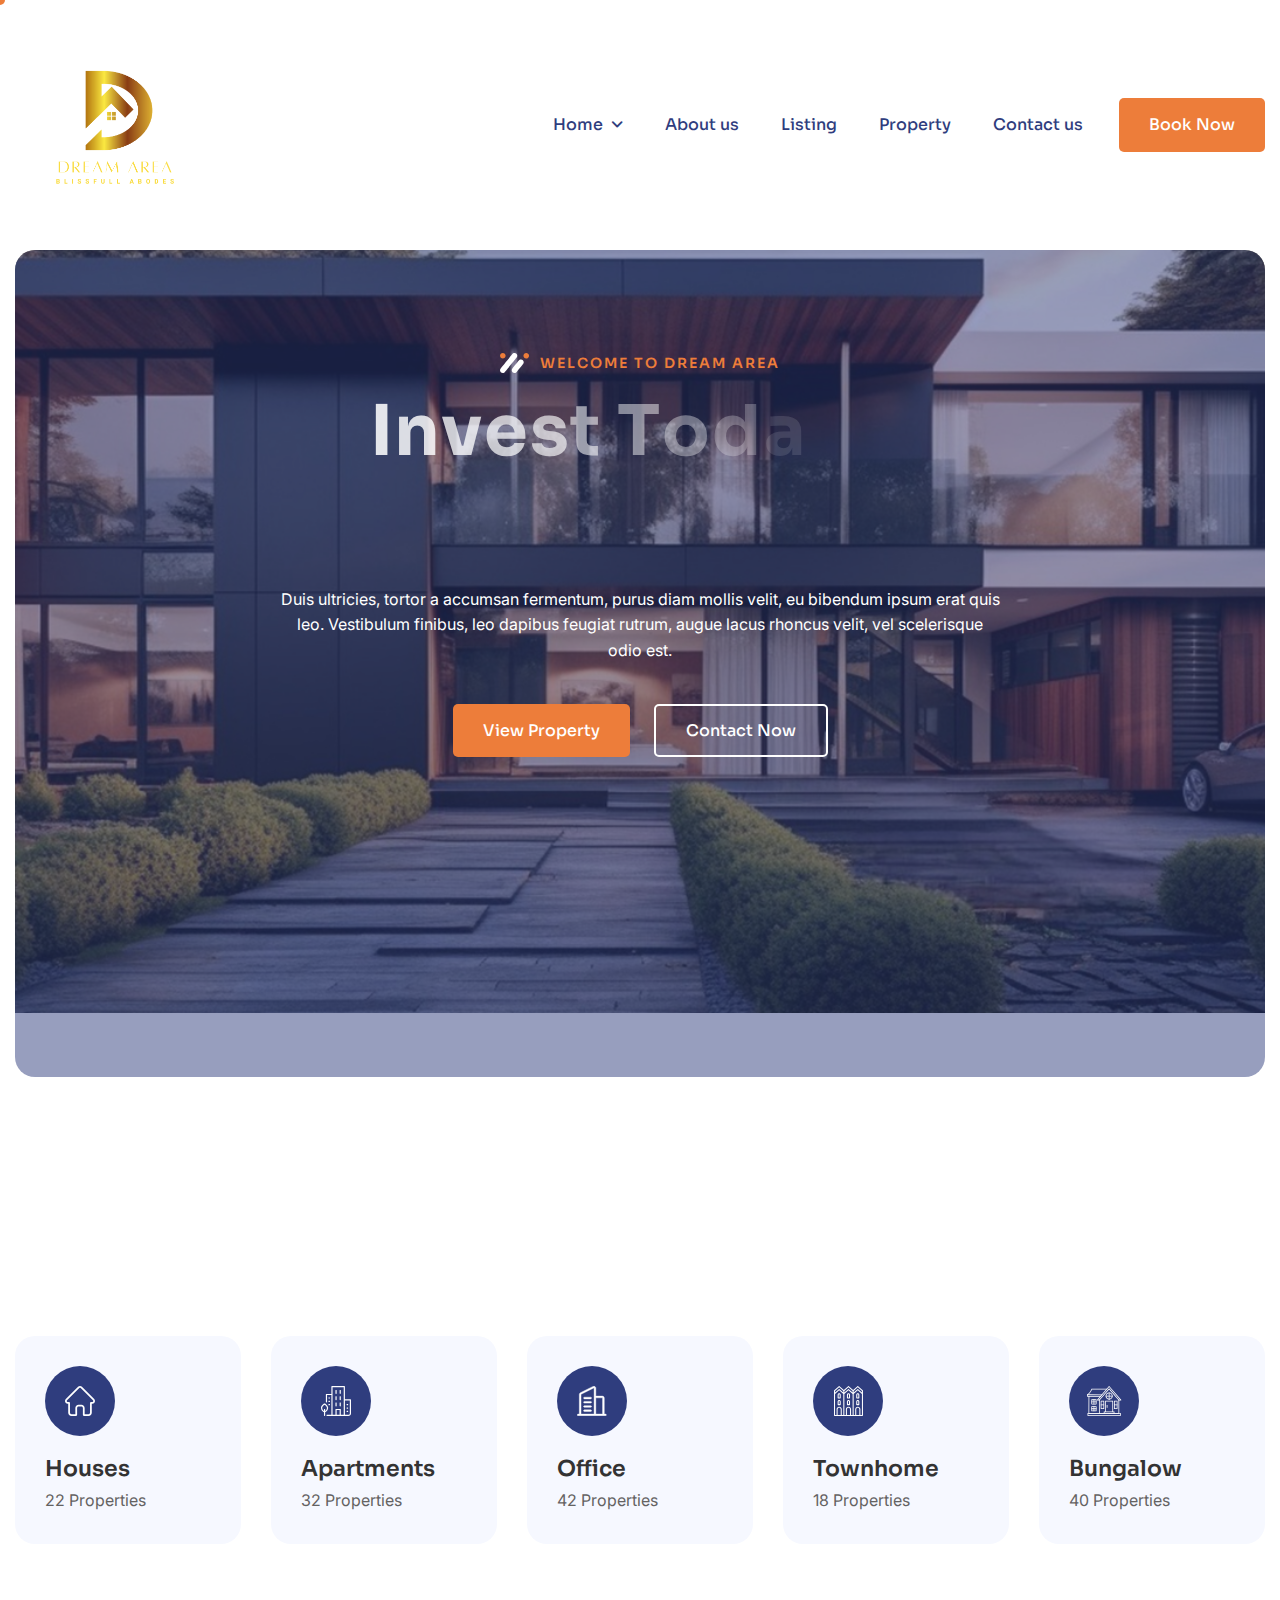
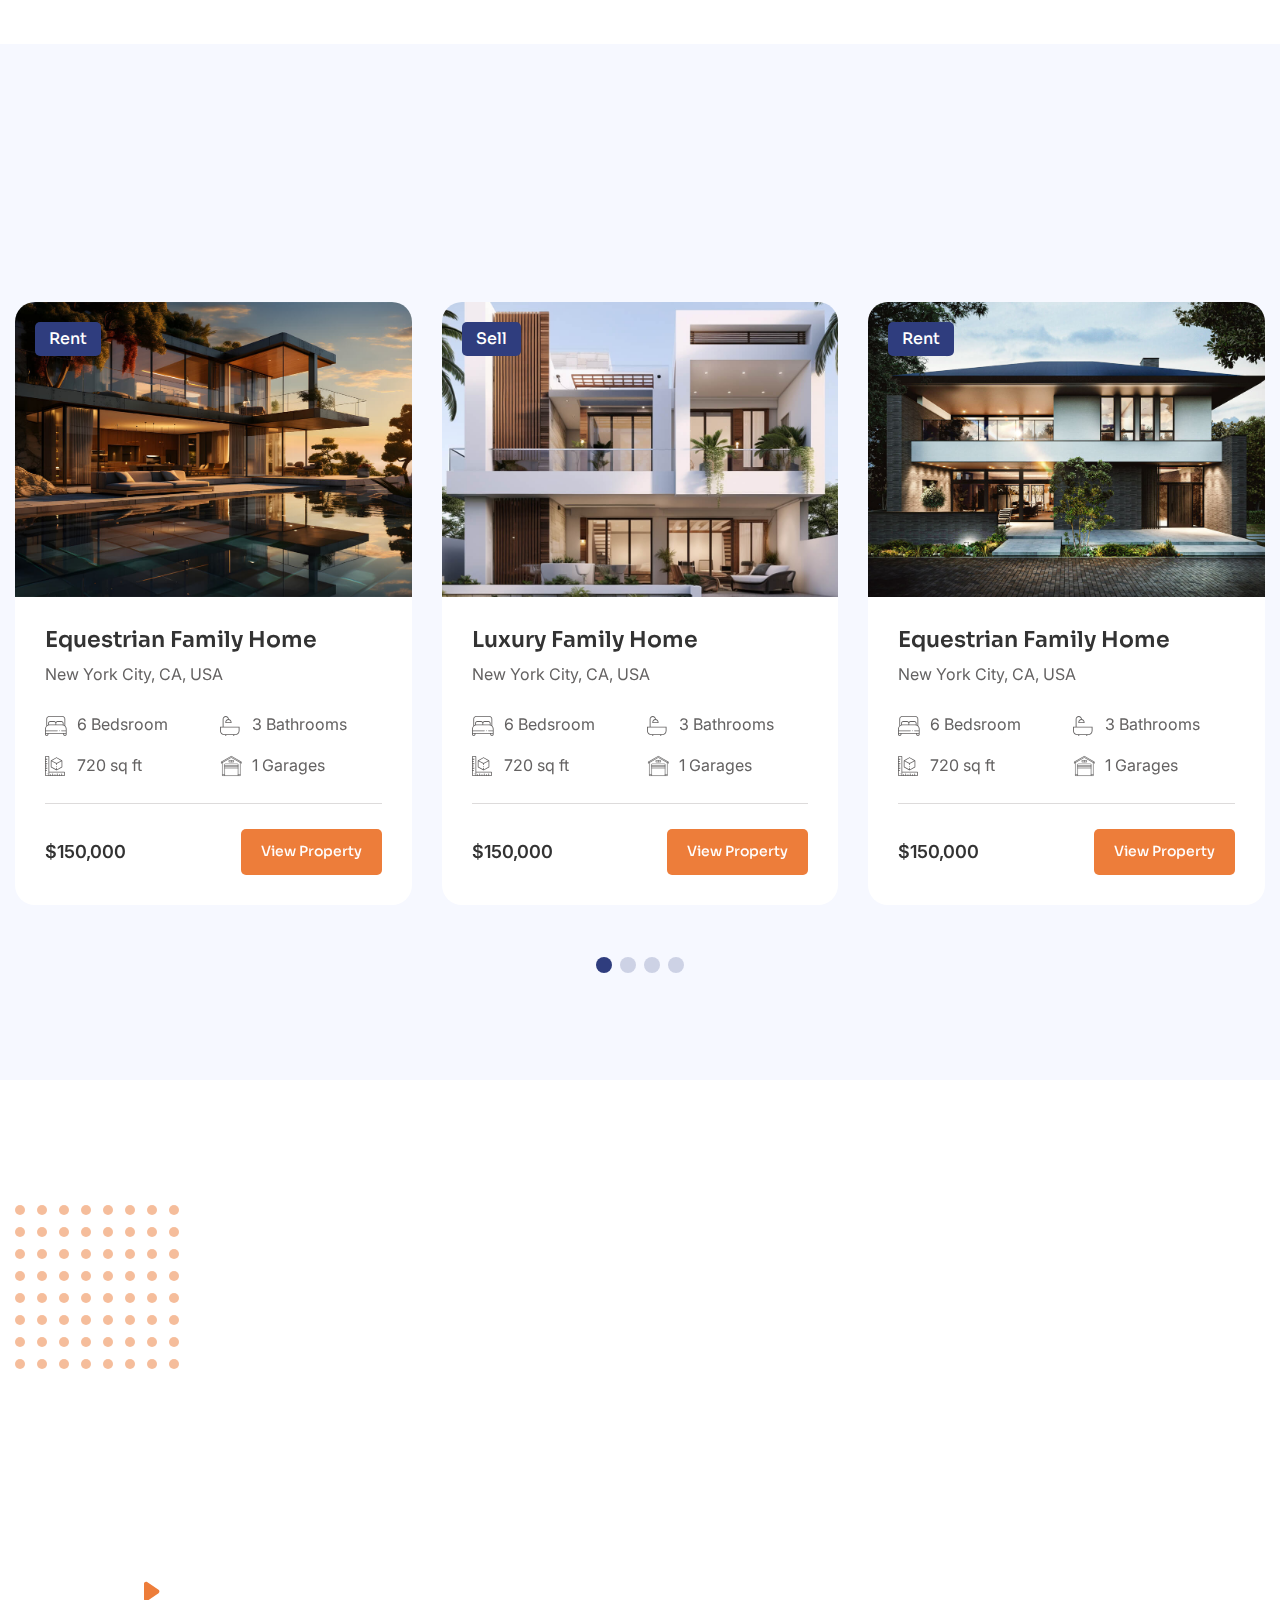
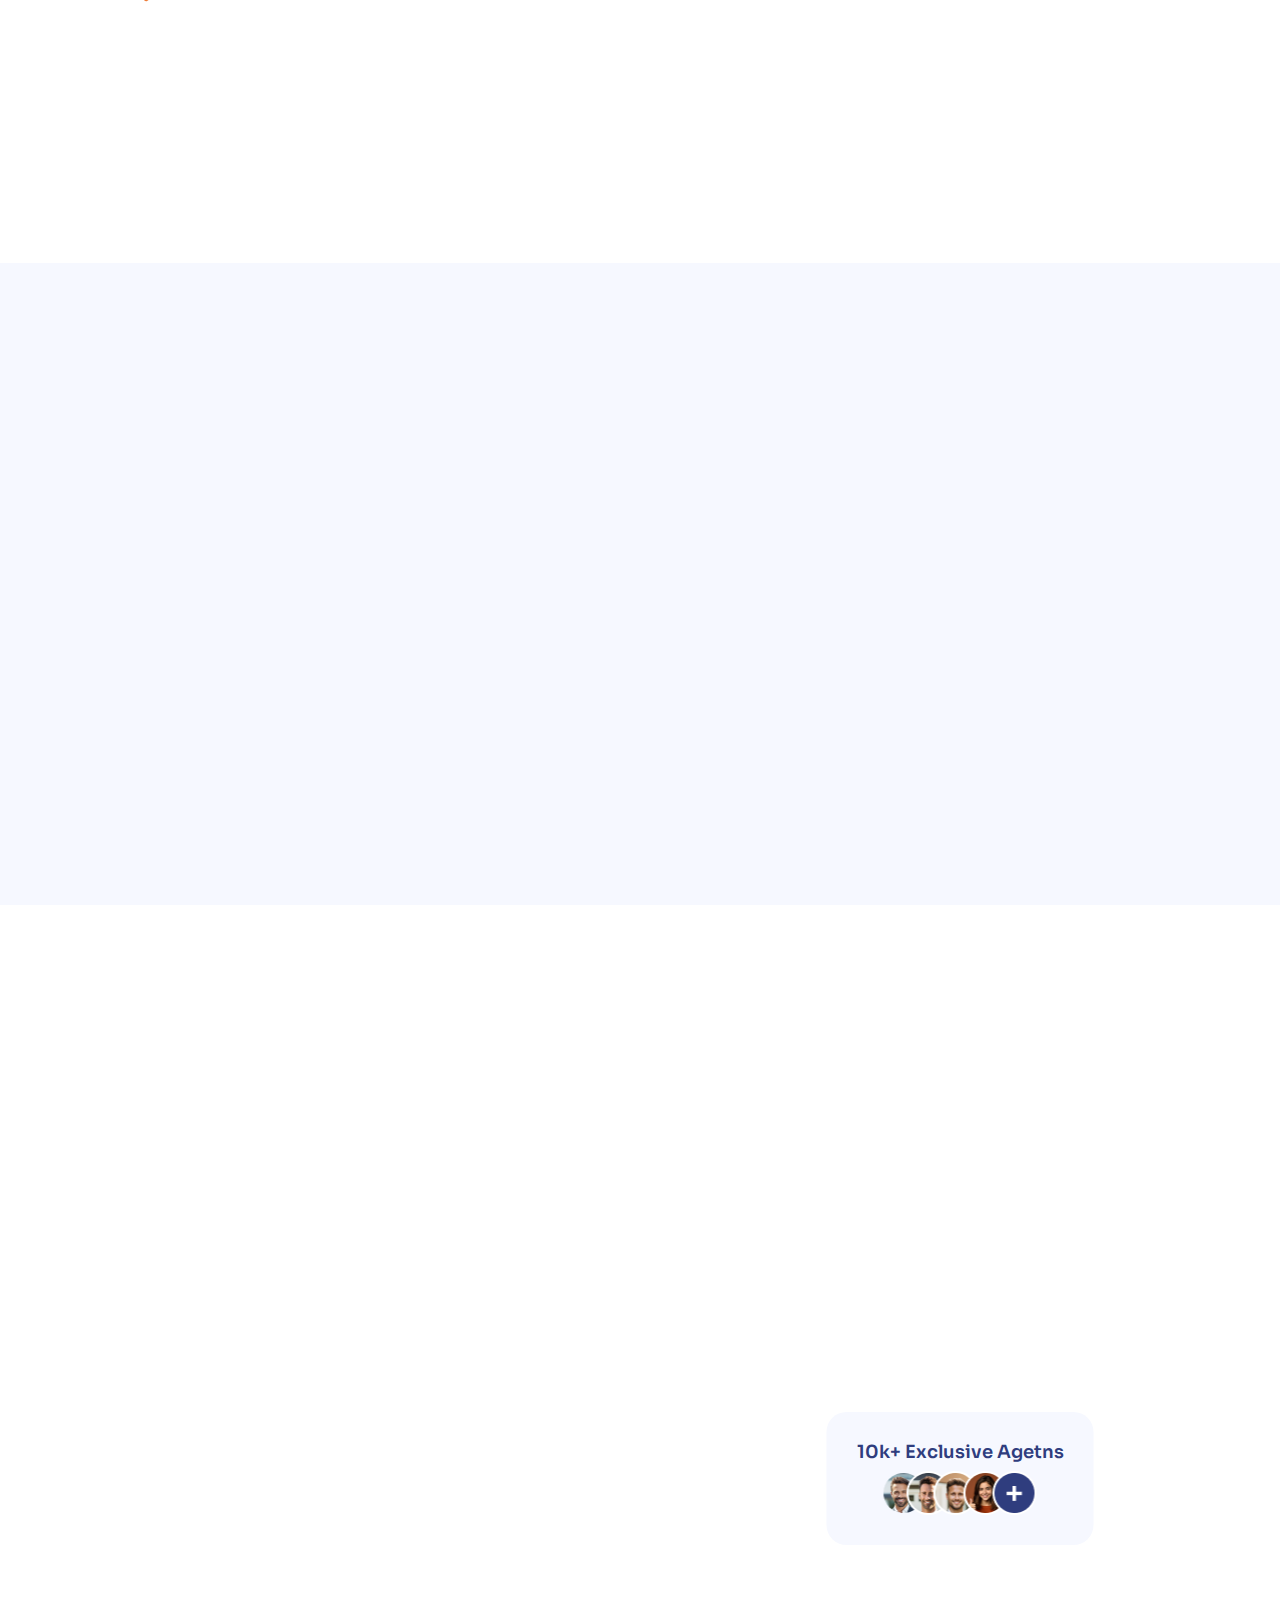
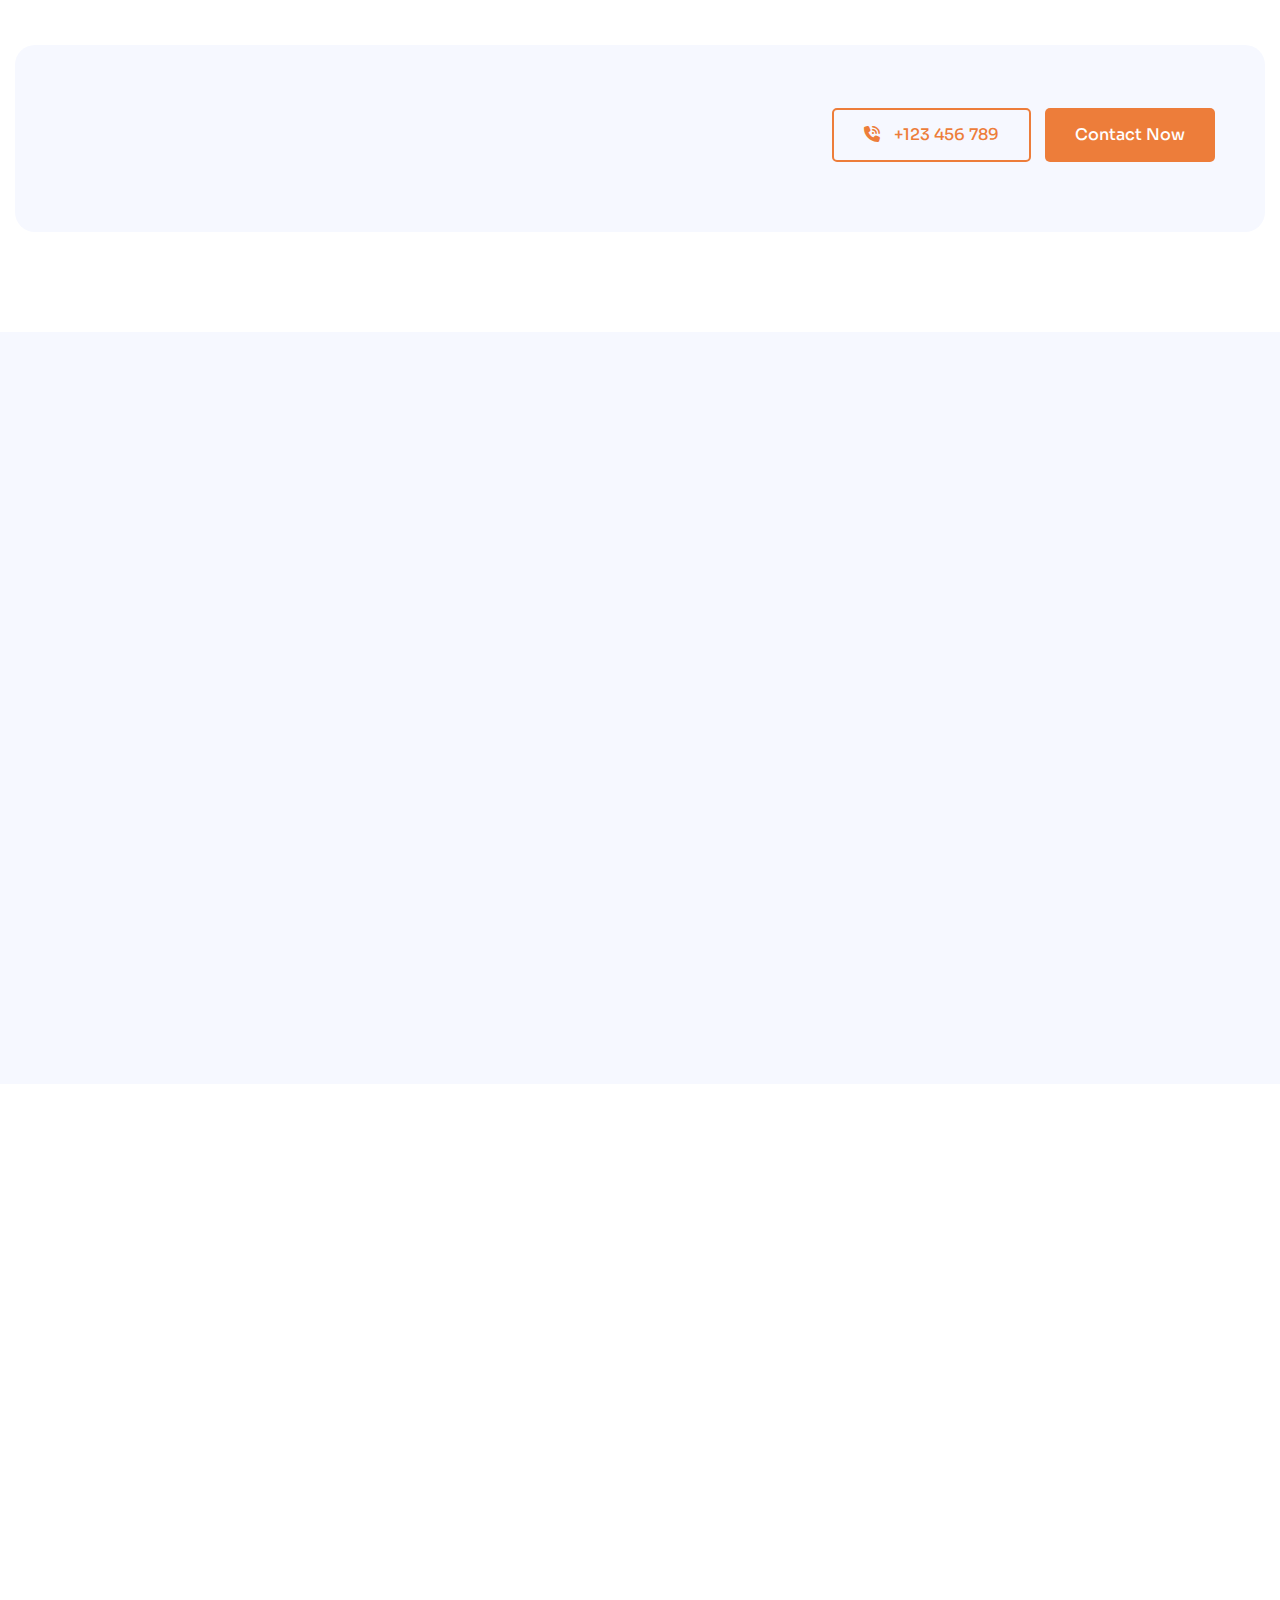
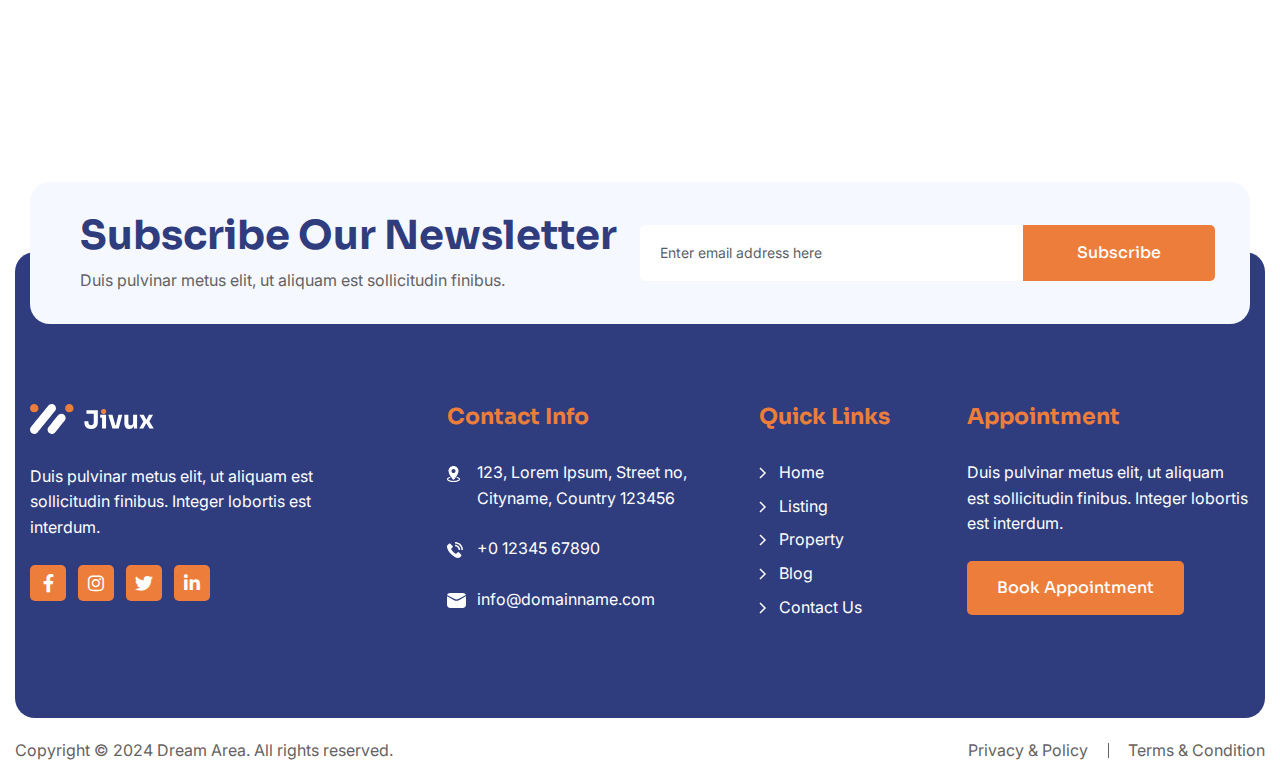
<file: index.html>
<!DOCTYPE html>
<html lang="zxx">


<head>
	<!-- Meta -->
	<meta charset="utf-8">
	<meta http-equiv="X-UA-Compatible" content="IE=edge">
	<meta name="viewport" content="width=device-width, initial-scale=1.0">
	<meta name="description" content="">
	<meta name="keywords" content="">
	<meta name="author" content="Awaiken">
	<!-- Page Title -->
	<title>Dream Area - Property in Jaipur | Real Estate Jaipur</title>
	<!-- Favicon Icon -->
	<link rel="shortcut icon" type="image/x-icon" href="images/3.jpg">
	<!-- Google Fonts css-->
	<link rel="preconnect" href="https://fonts.googleapis.com/">
	<link rel="preconnect" href="https://fonts.gstatic.com/" crossorigin>
	<link href="https://fonts.googleapis.com/css2?family=Inter:wght@400;500;600;700&amp;family=Sora:wght@400;500;600;700&amp;display=swap" rel="stylesheet">
	<!-- Bootstrap css -->
	<link href="css/bootstrap.min.css" rel="stylesheet" media="screen">
	<!-- SlickNav css -->
	<link href="css/slicknav.min.css" rel="stylesheet">
	<!-- Swiper css -->
	<link rel="stylesheet" href="css/swiper-bundle.min.css">
	<!-- Font Awesome icon css-->
	<link href="css/all.min.css" rel="stylesheet" media="screen">
	<!-- Animated css -->
	<link href="css/animate.css" rel="stylesheet">
	<!-- Magnific css -->
	<link href="css/magnific-popup.css" rel="stylesheet">
	<!-- Main custom css -->
	<link href="css/custom.css" rel="stylesheet" media="screen">
	<!-- HTML5 shim and Respond.js for IE8 support of HTML5 elements and media queries -->
	<!-- WARNING: Respond.js doesn't work if you view the page via file:// -->
	<!--[if lt IE 9]>
      <script src="https://oss.maxcdn.com/html5shiv/3.7.2/html5shiv.min.js"></script>
      <script src="https://oss.maxcdn.com/respond/1.4.2/respond.min.js"></script>
    <![endif]-->
</head>

<body class="tt-magic-cursor">

	<!-- Preloader Start -->
	<div class="preloader">
		<div class="loading-container">
			<div class="loading"></div>
			<div id="loading-icon"><img src="images/loader.svg" alt=""></div>
		</div>
	</div>
	<!-- Preloader End -->

	<!-- Magic Cursor Start -->
	<div id="magic-cursor">
		<div id="ball"></div>
	</div>
	<!-- Magic Cursor End -->

	<!-- Header Start -->
	<header class="main-header">
		<div class="header-sticky">
			<nav class="navbar navbar-expand-lg">
				<div class="container">
					<!-- Logo Start -->
					<a class="navbar-brand" href="index.html">
						<img src="images/1.png" width="200" height="200" alt="Logo">
					</a>
					<!-- Logo End -->

					<!-- Main Menu start -->
					<div class="collapse navbar-collapse main-menu">
						<ul class="navbar-nav mr-auto" id="menu">
							<li class="nav-item submenu"><a class="nav-link" href="index-2.html">Home</a>
								<ul>
									<li class="nav-item"><a class="nav-link" href="index.html">Home - Image</a></li>
									<li class="nav-item"><a class="nav-link" href="index-slider.html">Home - Slider</a></li>
									<li class="nav-item"><a class="nav-link" href="index-video.html">Home - Video</a></li>
								</ul>
							</li>
							<li class="nav-item"><a class="nav-link" href="about.html">About us</a></li>
							<li class="nav-item"><a class="nav-link" href="listing.html">Listing</a></li>
							<li class="nav-item"><a class="nav-link" href="property-single.html">Property</a></li>
							<!-- <li class="nav-item submenu"><a class="nav-link" href="#">Pages</a>
								<ul>
									<li class="nav-item"><a class="nav-link" href="blog.html">Blog</a></li>
									<li class="nav-item"><a class="nav-link" href="blog-single.html">Blog Single</a></li>
									<li class="nav-item"><a class="nav-link" href="agents.html">Agents</a></li>
									<li class="nav-item"><a class="nav-link" href="faq.html">FAQs</a></li>
									<li class="nav-item"><a class="nav-link" href="404.html">404</a></li>
								</ul>
							</li> -->
							<li class="nav-item"><a class="nav-link" href="contact.html">Contact us</a></li>
							<li class="nav-item highlighted-menu"><a class="nav-link" href="#">Book Now</a></li>
						</ul>
					</div>
					<!-- Main Menu End -->

					<div class="navbar-toggle"></div>
				</div>
			</nav>

			<div class="responsive-menu"></div>
		</div>
	</header>
	<!-- Header End -->

	<!-- Hero Section Start -->
	<div class="hero">
		<div class="hero-section parallaxie">
			<div class="container">
				<div class="row align-items-center">
					<div class="col-lg-12">
						<!-- Hero Left Content Start -->
						<div class="hero-content">
							<div class="section-title">
								<h3 class="wow fadeInUp">Welcome to Dream Area</h3>
								<h1 class="text-anime">Invest Today in Your Dream Home</h1>
							</div>
							<div class="hero-content-body wow fadeInUp" data-wow-delay="0.5s">
								<p>Duis ultricies, tortor a accumsan fermentum, purus diam mollis velit, eu bibendum ipsum erat quis leo. Vestibulum finibus, leo dapibus feugiat rutrum, augue lacus rhoncus velit, vel scelerisque odio est.</p>
							</div>

							<div class="hero-content-footer wow fadeInUp" data-wow-delay="0.75s">
								<a href="#" class="btn-default">View Property</a>
								<a href="#" class="btn-default btn-border">Contact Now</a>
							</div>
						</div>
						<!-- Hero Left Content End -->
					</div>
				</div>
			</div>
		</div>

		<!-- Hero Search Form Start -->
		<!-- <div class="hero-search-form-section">
			<div class="container">
				
				<div class="hero-search-form wow fadeInUp" data-wow-delay="1s">
					<div class="search-heading">
						<h4>Search Property</h4>
					</div>

			
					<form action="#" method="get">
						<div class="row">
							<div class="col-lg-2 col-md-6">
								<input type="text" class="form-control" placeholder="Enter keywords">
							</div>

							<div class="col-lg-2 col-md-6">
								<select class="form-control">
									<option value="">Sell or Rent</option>
									<option>Sell</option>
									<option>Rent</option>
								</select>
							</div>

							<div class="col-lg-2 col-md-6">
								<select class="form-control">
									<option value="">Property Type</option>
									<option>Apartment</option>
									<option>Office</option>
								</select>
							</div>

							<div class="col-lg-2 col-md-6">
								<select class="form-control">
									<option value="">Location</option>
									<option>Surat</option>
									<option>Banglore</option>
								</select>
							</div>

							<div class="col-lg-2 col-md-6">
								<select class="form-control">
									<option value="">Amenities</option>
									<option>Swimming Pool</option>
									<option>Playarea</option>
								</select>
							</div>

							<div class="col-lg-2 col-md-6">
								<button type="submit" class="btn-default">Search</button>
							</div>
						</div>
					</form>
				</div>
			</div>
		</div> -->
		<!-- Hero Search Form End -->
	</div>
	<!-- Hero Section End -->
	
	<!-- Property Type Section Start -->
	<div class="property-types">
		<div class="container">
			<div class="row">
				<div class="col-md-12">
					<!-- Section Title Start -->
					<div class="section-title">
						<h3 class="wow fadeInUp">Property Types</h3>
						<h2 class="text-anime">Explore Apartment Types</h2>
					</div>
					<!-- Section Title End -->
				</div>
			</div>

			<div class="row">
				<div class="col-md-12">
					<!-- Property Type Slider Start -->
					<div class="property-type-slider">
						<div class="swiper">
							<div class="swiper-wrapper">
								<!-- Property Type Slide Start -->
								<div class="swiper-slide">
									<div class="property-type-item">
										<div class="icon-box">
											<img src="images/icon-property-type-1.svg" alt="">
										</div>

										<h3>Houses</h3>
										<p>22 Properties</p>
									</div>
								</div>
								<!-- Property Type Slide End -->

								<!-- Property Type Slide Start -->
								<div class="swiper-slide">
									<div class="property-type-item">
										<div class="icon-box">
											<img src="images/icon-property-type-2.svg" alt="">
										</div>

										<h3>Apartments</h3>
										<p>32 Properties</p>
									</div>
								</div>
								<!-- Property Type Slide End -->

								<!-- Property Type Slide Start -->
								<div class="swiper-slide">
									<div class="property-type-item">
										<div class="icon-box">
											<img src="images/icon-property-type-3.svg" alt="">
										</div>

										<h3>Office</h3>
										<p>42 Properties</p>
									</div>
								</div>
								<!-- Property Type Slide End -->

								<!-- Property Type Slide Start -->
								<div class="swiper-slide">
									<div class="property-type-item">
										<div class="icon-box">
											<img src="images/icon-property-type-4.svg" alt="">
										</div>

										<h3>Townhome</h3>
										<p>18 Properties</p>
									</div>
								</div>
								<!-- Property Type Slide End -->

								<!-- Property Type Slide Start -->
								<div class="swiper-slide">
									<div class="property-type-item">
										<div class="icon-box">
											<img src="images/icon-property-type-5.svg" alt="">
										</div>

										<h3>Bungalow</h3>
										<p>40 Properties</p>
									</div>
								</div>
								<!-- Property Type Slide End -->
							</div>
							
							<div class="swiper-pagination"></div>
						</div>
					</div>
					<!-- Property Type Slider End -->
				</div>
			</div>
		</div>
	</div>
	<!-- Property Type Section End -->

	<!-- Featured Property Section Start -->
	<div class="featured-property">
		<div class="container">
			<div class="row">
				<div class="col-md-12">
					<!-- Section Title Start -->
					<div class="section-title">
						<h3 class="wow fadeInUp">Properties</h3>
						<h2 class="text-anime">Featured Properties</h2>
					</div>
					<!-- Section Title End -->
				</div>
			</div>

			<div class="row">
				<div class="col-md-12">
					<!-- Property Slider Start -->
					<div class="property-slider">
						<div class="swiper">
							<div class="swiper-wrapper">
								<div class="swiper-slide">
									<!-- Property Item Start -->
									<div class="property-item">
										<!-- Property Item Header Start -->
										<div class="property-header">
											<figure class="image-anime">
												<img src="images/property-1.jpg" alt="">
											</figure>

											<span class="property-label">Rent</span>
										</div>
										<!-- Property Item Header End -->

										<!-- Property Item Body Start -->
										<div class="property-body">
											<h3>Equestrian Family Home</h3>
											<p>New York City, CA, USA</p>

											<div class="property-meta">
												<div class="property-amenity-item">
													<div class="icon-box">
														<img src="images/icon-badroom.svg" alt="">
													</div>

													<span>6 Bedsroom</span>
												</div>

												<div class="property-amenity-item">
													<div class="icon-box">
														<img src="images/icon-bathroom.svg" alt="">
													</div>

													<span>3 Bathrooms</span>
												</div>

												<div class="property-amenity-item">
													<div class="icon-box">
														<img src="images/icon-area.svg" alt="">
													</div>

													<span>720 sq ft</span>
												</div>

												<div class="property-amenity-item">
													<div class="icon-box">
														<img src="images/icon-garage.svg" alt="">
													</div>

													<span>1 Garages</span>
												</div>
											</div>
										</div>
										<!-- Property Item Body End -->

										<!-- Property Item Footer Start -->
										<div class="property-footer">
											<p class="property-price">$150,000</p>
											<a href="#" class="btn-default">View Property</a>
										</div>
										<!-- Property Item Footer Start -->
									</div>
									<!-- Property Item End -->
								</div>

								<div class="swiper-slide">
									<!-- Property Item Start -->
									<div class="property-item">
										<!-- Property Item Header Start -->
										<div class="property-header">
											<figure class="image-anime">
												<img src="images/property-2.jpg" alt="">
											</figure>

											<span class="property-label">Sell</span>
										</div>
										<!-- Property Item Header End -->

										<!-- Property Item Body Start -->
										<div class="property-body">
											<h3>Luxury Family Home</h3>
											<p>New York City, CA, USA</p>

											<div class="property-meta">
												<div class="property-amenity-item">
													<div class="icon-box">
														<img src="images/icon-badroom.svg" alt="">
													</div>

													<span>6 Bedsroom</span>
												</div>

												<div class="property-amenity-item">
													<div class="icon-box">
														<img src="images/icon-bathroom.svg" alt="">
													</div>

													<span>3 Bathrooms</span>
												</div>

												<div class="property-amenity-item">
													<div class="icon-box">
														<img src="images/icon-area.svg" alt="">
													</div>

													<span>720 sq ft</span>
												</div>

												<div class="property-amenity-item">
													<div class="icon-box">
														<img src="images/icon-garage.svg" alt="">
													</div>

													<span>1 Garages</span>
												</div>
											</div>
										</div>
										<!-- Property Item Body End -->

										<!-- Property Item Footer Start -->
										<div class="property-footer">
											<p class="property-price">$150,000</p>
											<a href="#" class="btn-default">View Property</a>
										</div>
										<!-- Property Item Footer End -->
									</div>
									<!-- Property Item End -->
								</div>

								<div class="swiper-slide">
									<!-- Property Item Start -->
									<div class="property-item">
										<!-- Property Item Header Start -->
										<div class="property-header">
											<figure class="image-anime">
												<img src="images/property-3.jpg" alt="">
											</figure>

											<span class="property-label">Rent</span>
										</div>
										<!-- Property Item Header End -->

										<!-- Property Item Body Start -->
										<div class="property-body">
											<h3>Equestrian Family Home</h3>
											<p>New York City, CA, USA</p>

											<div class="property-meta">
												<div class="property-amenity-item">
													<div class="icon-box">
														<img src="images/icon-badroom.svg" alt="">
													</div>

													<span>6 Bedsroom</span>
												</div>

												<div class="property-amenity-item">
													<div class="icon-box">
														<img src="images/icon-bathroom.svg" alt="">
													</div>

													<span>3 Bathrooms</span>
												</div>

												<div class="property-amenity-item">
													<div class="icon-box">
														<img src="images/icon-area.svg" alt="">
													</div>

													<span>720 sq ft</span>
												</div>

												<div class="property-amenity-item">
													<div class="icon-box">
														<img src="images/icon-garage.svg" alt="">
													</div>

													<span>1 Garages</span>
												</div>
											</div>
										</div>
										<!-- Property Item Body End -->

										<!-- Property Item Footer Start -->
										<div class="property-footer">
											<p class="property-price">$150,000</p>
											<a href="#" class="btn-default">View Property</a>
										</div>
										<!-- Property Item Footer End -->
									</div>
									<!-- Property Item End -->
								</div>

								<div class="swiper-slide">
									<!-- Property Item Start -->
									<div class="property-item">
										<!-- Property Item Header Start -->
										<div class="property-header">
											<figure class="image-anime">
												<img src="images/property-4.jpg" alt="">
											</figure>

											<span class="property-label">Rent</span>
										</div>
										<!-- Property Item Header End -->

										<!-- Property Item Body Start -->
										<div class="property-body">
											<h3>Mountain View Condos</h3>
											<p>New York City, CA, USA</p>

											<div class="property-meta">
												<div class="property-amenity-item">
													<div class="icon-box">
														<img src="images/icon-badroom.svg" alt="">
													</div>

													<span>6 Bedsroom</span>
												</div>

												<div class="property-amenity-item">
													<div class="icon-box">
														<img src="images/icon-bathroom.svg" alt="">
													</div>

													<span>3 Bathrooms</span>
												</div>

												<div class="property-amenity-item">
													<div class="icon-box">
														<img src="images/icon-area.svg" alt="">
													</div>

													<span>720 sq ft</span>
												</div>

												<div class="property-amenity-item">
													<div class="icon-box">
														<img src="images/icon-garage.svg" alt="">
													</div>

													<span>1 Garages</span>
												</div>
											</div>
										</div>
										<!-- Property Item Body End -->

										<!-- Property Item Footer Start -->
										<div class="property-footer">
											<p class="property-price">$150,000</p>
											<a href="#" class="btn-default">View Property</a>
										</div>
										<!-- Property Item Footer End -->
									</div>
									<!-- Property Item End -->
								</div>
							</div>
							
							<div class="swiper-pagination"></div>
						</div>
					</div>
					<!-- Property Slider End -->
				</div>
			</div>
		</div>
	</div>
	<!-- Featured Property Section End -->

	<!-- About Section Start -->
	<div class="about-us">
		<div class="container">
			<div class="row align-items-center">
				<div class="col-lg-6">
					<!-- About Left Image Start -->
					<div class="about-images">
						<div class="about-video">
							<figure class="reveal image-anime">
								<img src="images/video-img-2.jpg" alt="">
							</figure>

							<div class="video-play-button">
								<a href="https://www.youtube.com/watch?v=2JNMGesMC2Y" class="popup-video">
									<img src="images/icon-play.svg" alt="">
								</a>
							</div>
						</div>

						<div class="about-image">
							<figure class="reveal image-anime">
								<img src="images/video-img-1.jpg" alt="">
							</figure>
						</div>
					</div>
					<!-- About Left Image End -->
				</div>
				<div class="col-lg-6">
					<!-- About Content Start -->
					<div class="about-content">
						<!-- Section Title Start -->
						<div class="section-title">
							<h3 class="wow fadeInUp">About Dream Area</h3>
							<h2 class="text-anime">The Leading Real Estate About Marketplace.</h2>
						</div>
						<!-- Section Title End -->

						<!-- About Content Body Start -->
						<div class="about-content-body">
							<p class="wow fadeInUp" data-wow-delay="0.5s">Duis pulvinar metus elit, ut aliquam est sollicitudin finibus. Integer lobortis est interdum. Suspendisse nunc est, varius quis fringilla ac, commodo a ante. Praesent non elit cursus, aliquam sapien quis, dictum tortor.</p>

							<ul>
								<li class="wow fadeInUp" data-wow-delay="0.75s">
									<div class="icon-box"><img src="images/icon-about-1.svg" alt=""></div>
									<span>Smart Home Design</span>
								</li>

								<li class="wow fadeInUp" data-wow-delay="1s">
									<div class="icon-box"><img src="images/icon-about-2.svg" alt=""></div>
									<span>Beautiful Scene Around</span>
								</li>

								<li class="wow fadeInUp" data-wow-delay="1.25s">
									<div class="icon-box"><img src="images/icon-about-3.svg" alt=""></div>
									<span>Exceptional Lifestyle</span>
								</li>

								<li class="wow fadeInUp" data-wow-delay="1.5s">
									<div class="icon-box"><img src="images/icon-about-4.svg" alt=""></div>
									<span>Complete 24/7 Security</span>
								</li>
							</ul>

							<a href="#" class="btn-default wow fadeInUp" data-wow-delay="1.75s">Read More</a>
						</div>
						<!-- About Content Body End -->

					</div>
					<!-- About Content End -->
				</div>
			</div>
		</div>
	</div>
	<!-- About Section End -->

	<!-- How It Work Section Start -->
	<div class="how-it-works">
		<div class="container">
			<div class="row">
				<div class="col-md-12">
					<!-- Section Title Start -->
					<div class="section-title">
						<h3 class="wow fadeInUp">How it works</h3>
						<h2 class="text-anime">Find a Perfect Home</h2>
					</div>
					<!-- Section Title End -->
				</div>
			</div>

			<div class="row">
				<div class="col-lg-3 col-md-6">
					<!-- How it Work Item Start -->
					<div class="how-it-work-item wow fadeInUp" data-wow-delay="0.25s">
						<div class="icon-box">
							<img src="images/icon-how-1.svg" alt="">
						</div>

						<h3>Find Property</h3>
						<p>Duis pulvinar metus elit, ut aliquam est sollicitudin. est interdum.</p>
					</div>
					<!-- How it Work Item End -->
				</div>

				<div class="col-lg-3 col-md-6">
					<!-- How it Work Item Start -->
					<div class="how-it-work-item wow fadeInUp" data-wow-delay="0.5s">
						<div class="icon-box">
							<img src="images/icon-how-2.svg" alt="">
						</div>

						<h3>Meet Retailer</h3>
						<p>Duis pulvinar metus elit, ut aliquam est sollicitudin. est interdum.</p>
					</div>
					<!-- How it Work Item End -->
				</div>

				<div class="col-lg-3 col-md-6">
					<!-- How it Work Item Start -->
					<div class="how-it-work-item wow fadeInUp" data-wow-delay="0.75s">
						<div class="icon-box">
							<img src="images/icon-how-3.svg" alt="">
						</div>

						<h3>Documents</h3>
						<p>Duis pulvinar metus elit, ut aliquam est sollicitudin. est interdum.</p>
					</div>
					<!-- How it Work Item End -->
				</div>

				<div class="col-lg-3 col-md-6">
					<!-- How it Work Item Start -->
					<div class="how-it-work-item wow fadeInUp" data-wow-delay="1s">
						<div class="icon-box">
							<img src="images/icon-how-4.svg" alt="">
						</div>

						<h3>Take the keys</h3>
						<p>Duis pulvinar metus elit, ut aliquam est sollicitudin. est interdum.</p>
					</div>
					<!-- How it Work Item End -->
				</div>
			</div>
		</div>
	</div>
	<!-- How It Work Section End -->

	<!-- Why Choose us Section Start -->
	<div class="why-choose-us">
		<div class="container">
			<div class="row align-items-center">
				<div class="col-lg-6 order-lg-2">
					<!-- Why Choose us Images Start -->
					<div class="why-choose-us-images">
						<div class="why-choose-us-image1">
							<figure class="reveal image-anime">
								<img src="images/why-us-img-1.jpg" alt="">
							</figure>
						</div>

						<div class="why-choose-us-image2">
							<figure class="reveal image-anime">
								<img src="images/why-us-img-2.jpg" alt="">
							</figure>
						</div>

						<div class="exclusive-agents">
							<h5>10k+ Exclusive Agetns</h5>
							<img src="images/exclusive-agents.png" alt="">
						</div>
					</div>
					<!-- Why Choose us Images End -->
				</div>

				<div class="col-lg-6 order-lg-1">
					<!-- Why Choose us Content Start -->
					<div class="why-choose-us-content">
						<!-- Section Title Start -->
						<div class="section-title">
							<h3 class="wow fadeInUp">Why CHoose Us</h3>
							<h2 class="text-anime">Let's Find the Right Selling Option for You</h2>
						</div>
						<!-- Section Title End -->

						<div class="why-choose-us-body wow fadeInUp" data-wow-delay="0.25s">
							<p>Duis pulvinar metus elit, ut aliquam est sollicitudin finibus. Integer lobortis est interdum. Suspendisse nunc est, varius quis fringilla ac, commodo a ante. Praesent non elit cursus, aliquam sapien quis, dictum tortor.</p>

							<ul>
								<li>Find Excellent Deals</li>
								<li>Friendly Host & Fast Support</li>
								<li>List Your Own Property</li>
							</ul>

							<a href="#" class="btn-default">Read More</a>
						</div>
					</div>
					<!-- Why Choose us Content End -->
				</div>
			</div>
		</div>
	</div>
	<!-- Why Choose us Section End -->

	<!-- Infobar Section Start -->
	<div class="infobar-cta">
		<div class="container">
			<div class="row">
				<div class="col-md-12">
					<!-- Infobar Box Start -->
					<div class="infobar-box">
						<div class="row align-items-center">
							<div class="col-lg-7">
								<!-- Infobar Content Start -->
								<div class="cta-content">
									<h2 class="text-anime">Need Help? Talk to Our Expert.</h2>
									<p class="wow fadeInUp">Duis pulvinar metus elit, ut aliquam est sollicitudin finibus. Integer lobortis est interdum. Suspendisse nunc est, varius quis fringilla ac, commodo a ante.</p>
								</div>
								<!-- Infobar Content End -->
							</div>
			
							<div class="col-lg-5">
								<!-- CTA Button Start -->
								<div class="cta-button">
									<a href="#" class="btn-default btn-border"><i class="fa-solid fa-phone-volume"></i> +123 456 789</a>
									<a href="#" class="btn-default">Contact Now</a>
								</div>
								<!-- CTA Button End -->
							</div>
						</div>
					</div>
					<!-- Infobar Box End -->
				</div>
			</div>			
		</div>
	</div>
	<!-- Infobar Section End -->

	<!-- Property By City Section Start -->
	<div class="property-by-city">
		<div class="container">
			<div class="row">
				<div class="col-md-12">
					<!-- Section Title Start -->
					<div class="section-title">
						<h3 class="wow fadeInUp">Location</h3>
						<h2 class="text-anime">Properties by Cities</h2>
					</div>
					<!-- Section Title End -->
				</div>
			</div>

			<div class="row">
				<div class="col-lg-3 col-md-6">
					<!-- Location Item Start -->
					<div class="location-item wow fadeInUp" data-wow-delay="0.25s">
						<!-- Location Image Start -->
						<div class="location-image">
							<figure>
								<img src="images/city-1.jpg" alt="">
							</figure>
						</div>
						<!-- Location Image End -->

						<!-- Location Content Start -->
						<div class="location-content">
							<div class="location-header">
								<h3>Surabaya</h3>
								<p>22 Properties</p>
							</div>

							<div class="location-footer">
								<a href="#" class="btn-default">See More</a>
							</div>
						</div>
						<!-- Location Content End -->
					</div>
					<!-- Location Item End -->
				</div>

				<div class="col-lg-3 col-md-6">
					<!-- Location Item Start -->
					<div class="location-item wow fadeInUp" data-wow-delay="0.5s">
						<!-- Location Image Start -->
						<div class="location-image">
							<figure>
								<img src="images/city-2.jpg" alt="">
							</figure>
						</div>
						<!-- Location Image End -->

						<!-- Location Content Start -->
						<div class="location-content">
							<div class="location-header">
								<h3>Jakarta</h3>
								<p>22 Properties</p>
							</div>

							<div class="location-footer">
								<a href="#" class="btn-default">See More</a>
							</div>
						</div>
						<!-- Location Content End -->
					</div>
					<!-- Location Item End -->
				</div>

				<div class="col-lg-3 col-md-6">
					<!-- Location Item Start -->
					<div class="location-item wow fadeInUp" data-wow-delay="0.75s">
						<!-- Location Image Start -->
						<div class="location-image">
							<figure>
								<img src="images/city-3.jpg" alt="">
							</figure>
						</div>
						<!-- Location Image End -->

						<!-- Location Content Start -->
						<div class="location-content">
							<div class="location-header">
								<h3>Medan</h3>
								<p>22 Properties</p>
							</div>

							<div class="location-footer">
								<a href="#" class="btn-default">See More</a>
							</div>
						</div>
						<!-- Location Content End -->
					</div>
					<!-- Location Item End -->
				</div>

				<div class="col-lg-3 col-md-6">
					<!-- Location Item Start -->
					<div class="location-item wow fadeInUp" data-wow-delay="1s">
						<!-- Location Image Start -->
						<div class="location-image">
							<figure>
								<img src="images/city-4.jpg" alt="">
							</figure>
						</div>
						<!-- Location Image End -->

						<!-- Location Content Start -->
						<div class="location-content">
							<div class="location-header">
								<h3>Bandung</h3>
								<p>22 Properties</p>
							</div>

							<div class="location-footer">
								<a href="#" class="btn-default">See More</a>
							</div>
						</div>
						<!-- Location Content End -->
					</div>
					<!-- Location Item End -->
				</div>
			</div>
		</div>
	</div>
	<!-- Property By City Section End -->

	<!-- Latest Posts Section Start -->
	<div class="latest-posts">
		<div class="container">
			<div class="row">
				<div class="col-md-12">
					<!-- Section Title Start -->
					<div class="section-title">
						<h3 class="wow fadeInUp">News & Blog</h3>
						<h2 class="text-anime">Read Our Latest News</h2>
					</div>
					<!-- Section Title End -->
				</div>
			</div>

			<div class="row">
				<div class="col-lg-4">
					<!-- Post Item Start -->
					<div class="post-item wow fadeInUp" data-wow-delay="0.25s">
						<!-- Post Featured Image Start -->
						<div class="post-featured-image">
							<figure>
								<a href="#"><img src="images/post-1.jpg" alt=""></a>
							</figure>

							<div class="post-read-more">
								<a href="#" class="btn-default">Read More</a>
							</div>
						</div>
						<!-- Post Featured Image End -->

						<!-- Post Body Start -->
						<div class="post-body">
							<div class="post-category">
								<ul>
									<li><a href="#">Apartments</a></li>
								</ul>
							</div>

							<h3><a href="#">Our Latest Development Projects by More Efficie.</a></h3>
						</div>
						<!-- Post Body End -->
					</div>
					<!-- Post Item End -->
				</div>

				<div class="col-lg-4">
					<!-- Post Item Start -->
					<div class="post-item wow fadeInUp" data-wow-delay="0.5s">
						<!-- Post Featured Image Start -->
						<div class="post-featured-image">
							<figure>
								<a href="#"><img src="images/post-2.jpg" alt=""></a>
							</figure>

							<div class="post-read-more">
								<a href="#" class="btn-default">Read More</a>
							</div>
						</div>
						<!-- Post Featured Image End -->

						<!-- Post Body Start -->
						<div class="post-body">
							<div class="post-category">
								<ul>
									<li><a href="#">Office</a></li>
								</ul>
							</div>

							<h3><a href="#">Cultivating Market Leadership from the Inside.</a></h3>
						</div>
						<!-- Post Body End -->
					</div>
					<!-- Post Item End -->
				</div>

				<div class="col-lg-4">
					<!-- Post Item Start -->
					<div class="post-item wow fadeInUp" data-wow-delay="0.75s">
						<!-- Post Featured Image Start -->
						<div class="post-featured-image">
							<figure>
								<a href="#"><img src="images/post-3.jpg" alt=""></a>
							</figure>

							<div class="post-read-more">
								<a href="#" class="btn-default">Read More</a>
							</div>
						</div>
						<!-- Post Featured Image End -->

						<!-- Post Body Start -->
						<div class="post-body">
							<div class="post-category">
								<ul>
									<li><a href="#">Apartments</a></li>
								</ul>
							</div>

							<h3><a href="#">We Are the Next Generation of the Advertising.</a></h3>
						</div>
						<!-- Post Body End -->
					</div>
					<!-- Post Item End -->
				</div>
			</div>
		</div>
	</div>
	<!-- Latest Posts Section End -->

	<!-- Footer Section Start -->
	<footer class="footer">
		<!-- Footer Newsletter Start -->
		<div class="footer-newsletter">
			<div class="container">
				<div class="row">
					<div class="col-md-12">
						<!-- Newsletter Box Start -->
						<div class="newsletter-box">
							<div class="row align-items-center">
								<div class="col-lg-6">
									<!-- Section Title Start -->
									<div class="newsletter-title">
										<h2>Subscribe Our Newsletter</h2>
										<p>Duis pulvinar metus elit, ut aliquam est sollicitudin finibus.</p>
									</div>
									<!-- Section Title End -->
								</div>

								<div class="col-lg-6">
									<!-- Newsletter Form Start -->
									<div class="newsletter-form">
										<form action="#">
											<div class="row g-0 align-items-center">
												<div class="col-sm-8">
													<input type="text" class="form-control" placeholder="Enter email address here">
												</div>
												<div class="col-sm-4">
													<button type="submit" class="btn-default">Subscribe</button>
												</div>
											</div>
										</form>
									</div>
									<!-- Newsletter Form End -->
								</div>
							</div>
						</div>
						<!-- Newsletter Box End -->
					</div>
				</div>
			</div>
		</div>
		<!-- Footer Newsletter End -->

		<!-- Mega Footer Start -->
		<div class="mega-footer">
			<div class="container">
				<div class="row">
					<div class="col-lg-4">
						<!-- Footer About Start -->
						<div class="footer-about">
							<!-- Footer Logo Start -->
							<div class="footer-logo">
								<img src="images/footer-logo.svg" alt="">
							</div>
							<!-- Footer Logo End -->
							
							<!-- Footer About Content Start -->
							<div class="footer-about-content">
								<p>Duis pulvinar metus elit, ut aliquam est sollicitudin finibus. Integer lobortis est interdum.</p>
							</div>
							<!-- Footer About Content End -->

							<!-- Footer Social Link Start -->
							<div class="footer-social-links">
								<ul>
									<li><a href="#"><i class="fa-brands fa-facebook-f"></i></a></li>
									<li><a href="#"><i class="fa-brands fa-instagram"></i></a></li>
									<li><a href="#"><i class="fa-brands fa-twitter"></i></a></li>
									<li><a href="#"><i class="fa-brands fa-linkedin-in"></i></a></li>
								</ul>
							</div>							
							<!-- Footer Social Link End -->
						</div>
						<!-- Footer About End -->
					</div>

					<div class="col-lg-3 col-md-6">
						<!-- Footer Contact Info Start -->
						<div class="footer-contact-info">
							<h3>Contact Info</h3>

							<!-- Footer Contact Info Box Start -->
							<div class="footer-contact-box">
								<div class="footer-info-box">
									<div class="icon-box">
										<img src="images/icon-location.svg" alt="">
									</div>

									<p>123, Lorem Ipsum, Street no, Cityname, Country 123456</p>
								</div>

								<div class="footer-info-box">
									<div class="icon-box">
										<img src="images/icon-phone.svg" alt="">
									</div>

									<p>+0 12345 67890</p>
								</div>

								<div class="footer-info-box">
									<div class="icon-box">
										<img src="images/icon-email.svg" alt="">
									</div>

									<p>info@domainname.com</p>
								</div>
							</div>
							<!-- Footer Contact Info Box End -->
						</div>
						<!-- Footer Contact Info End -->
					</div>

					<div class="col-lg-2 col-md-6">
						<!-- Footer Quick Link Starts -->
						<div class="footer-quick-links">
							<h3>Quick Links</h3>
							<ul>
								<li><a href="#">Home</a></li>
								<li><a href="#">Listing</a></li>
								<li><a href="#">Property</a></li>
								<li><a href="#">Blog</a></li>
								<li><a href="#">Contact Us</a></li>
							</ul>
						</div>
						<!-- Footer Quick Link End -->
					</div>

					<div class="col-lg-3">
						<!-- Footer Quick Link Starts -->
						<div class="footer-appointment">
							<h3>Appointment</h3>
							
							<div class="footer-appointment-content">
								<p>Duis pulvinar metus elit, ut aliquam est sollicitudin finibus. Integer lobortis est interdum.</p>
								<a href="#" class="btn-default">Book Appointment</a>
							</div>
						</div>
						<!-- Footer Quick Link End -->
					</div>
				</div>
			</div>
		</div>
		<!-- Mega Footer End -->
	</footer>
	<!-- Footer Section End -->

	<!-- Footer Copyright Section Start -->
	<div class="footer-copyright-links">
		<div class="container">
			<div class="row align-items-center">
				<div class="col-md-6">
					<!-- Footer Copyright Content Start -->
					<div class="footer-copyright">
						<p>Copyright © 2024 Dream Area. All rights reserved.</p>
					</div>
					<!-- Footer Copyright Content End -->
				</div>

				<div class="col-md-6">
					<!-- Footer Policy Links Start -->
					<div class="footer-policy-links">
						<ul>
							<li><a href="#">Privacy & Policy</a></li>
							<li><a href="#">Terms & Condition</a></li>
						</ul>
					</div>
					<!-- Footer Policy Links End -->
				</div>
			</div>
		</div>
	</div>
	<!-- Footer Copyright Section End -->
	
	<!-- Jquery Library File -->
	<script src="js/jquery-3.7.1.min.js"></script>
	<!-- Bootstrap js file -->
	<script src="js/bootstrap.min.js"></script>
	<!-- Validator js file -->
	<script src="js/validator.min.js"></script>
	<!-- SlickNav js file -->
	<script src="js/jquery.slicknav.js"></script>
	<!-- Swiper js file -->
	<script src="js/swiper-bundle.min.js"></script>
	<!-- Counter js file -->
	<script src="js/jquery.waypoints.min.js"></script>
	<script src="js/jquery.counterup.min.js"></script>
	<!-- Magnific js file -->
	<script src="js/jquery.magnific-popup.min.js"></script>
	<!-- SmoothScroll -->
	<script src="js/SmoothScroll.js"></script>
	<!-- Parallax js -->
	<script src="js/parallaxie.js"></script>
	<!-- MagicCursor js file -->
	<script src="js/gsap.min.js"></script>
	<script src="js/magiccursor.js"></script>
	<!-- Text Effect js file -->
	<script src="js/splitType.js"></script>
	<script src="js/ScrollTrigger.min.js"></script>
	<!-- Wow js file -->
	<script src="js/wow.js"></script>
	<!-- Main Custom js file -->
	<script src="js/function.js"></script>
</body>


</html>
</file>
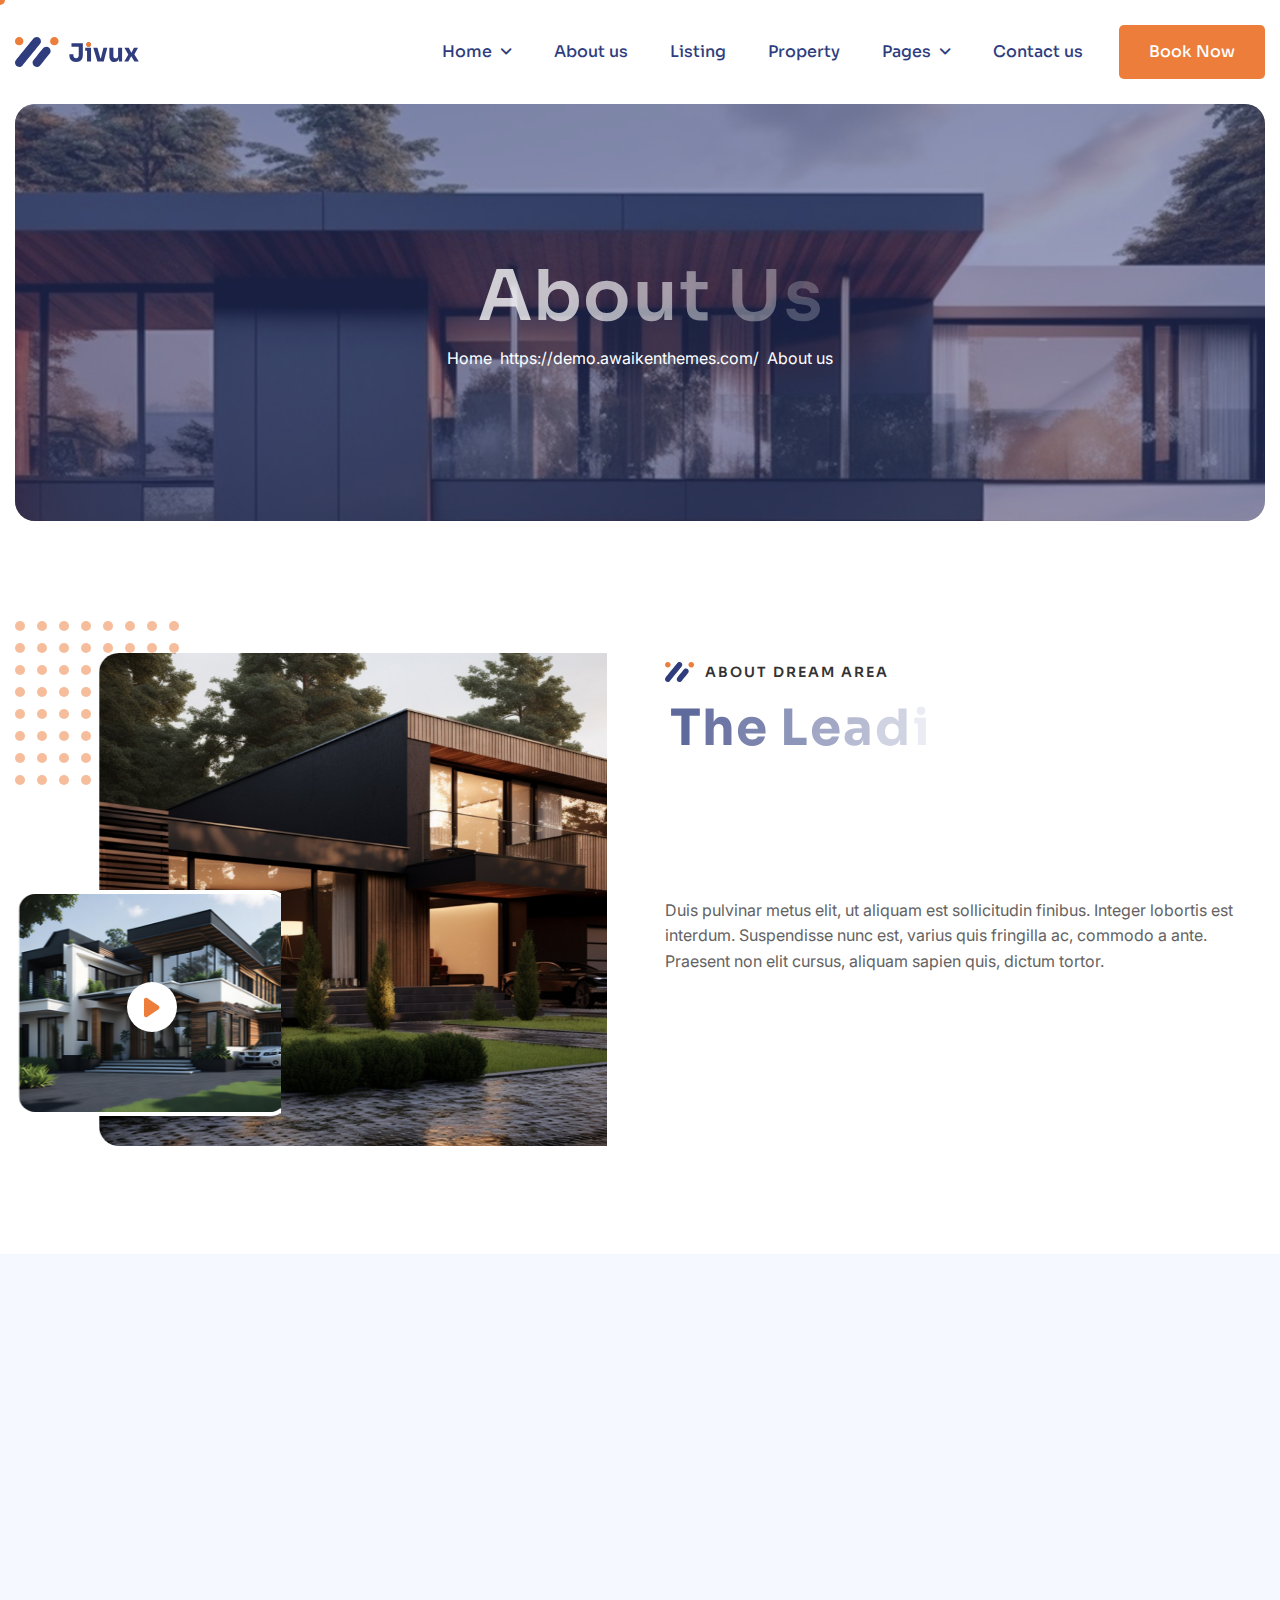
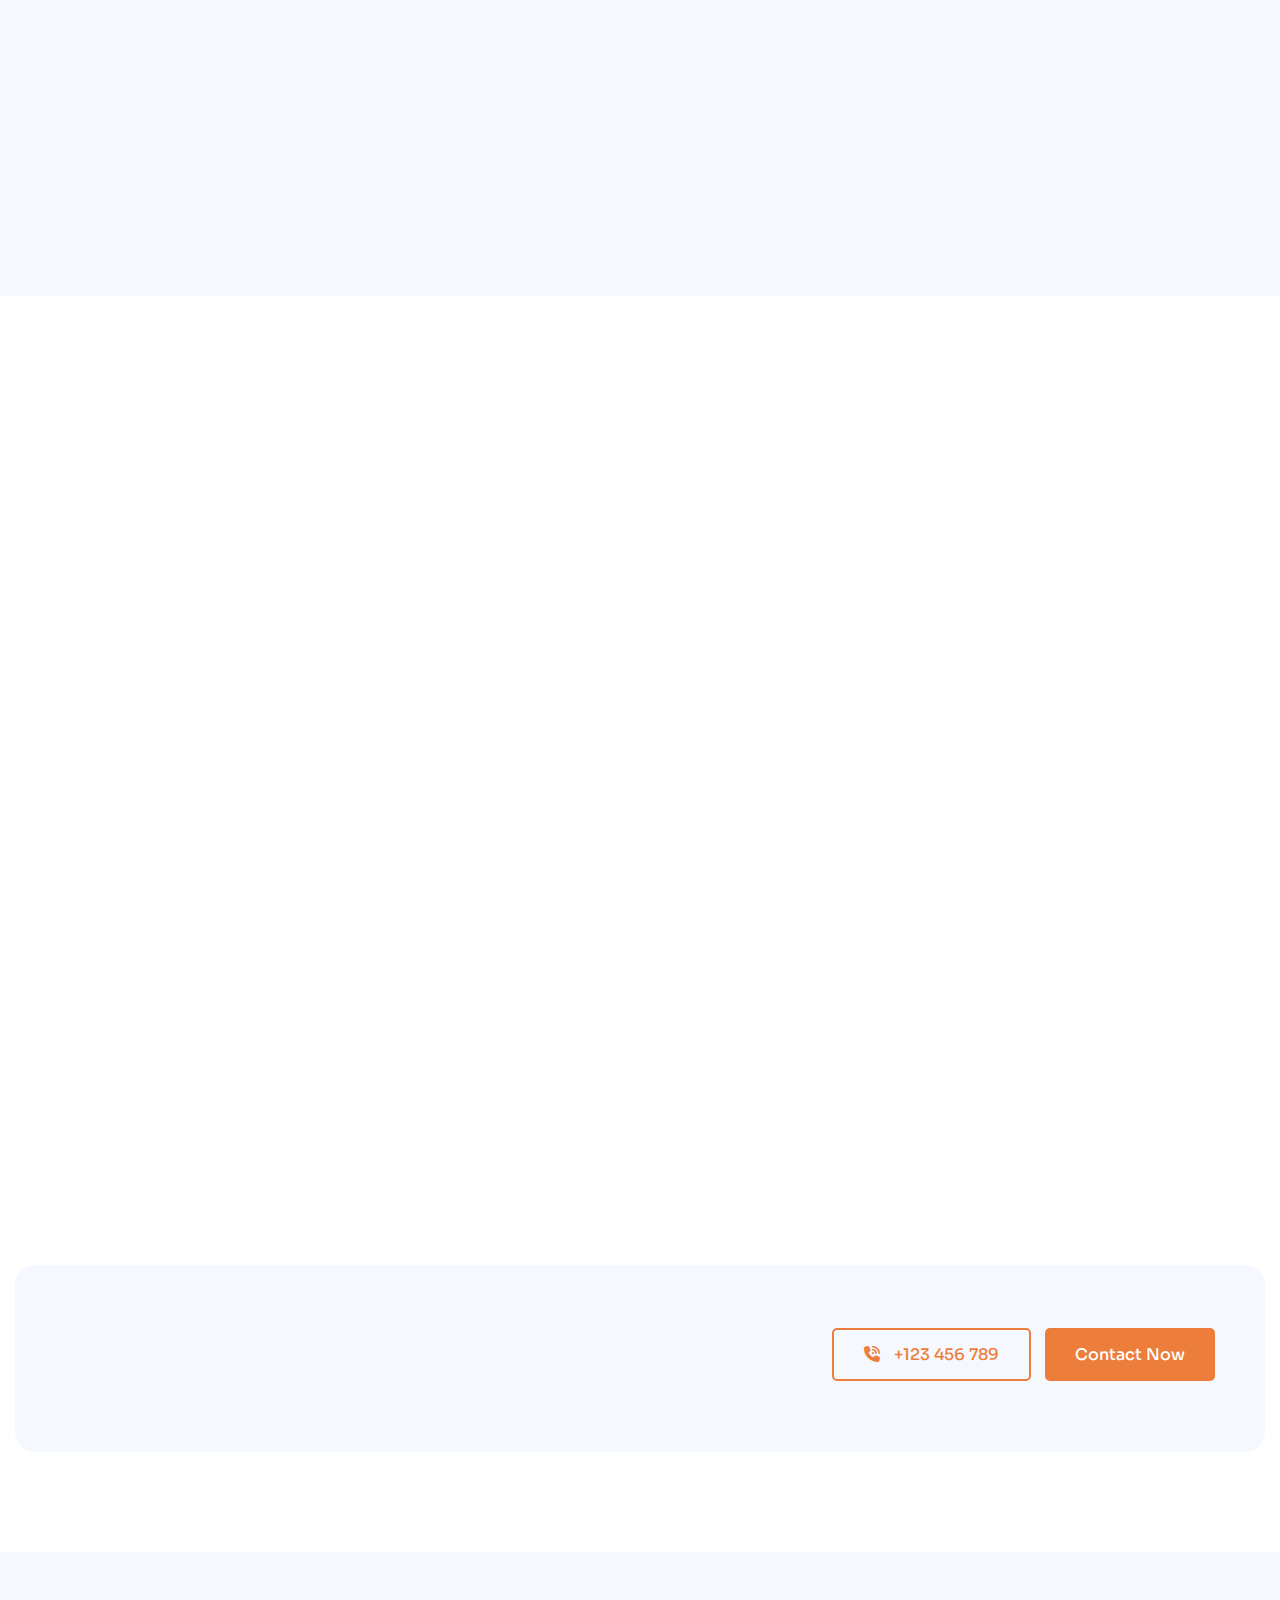
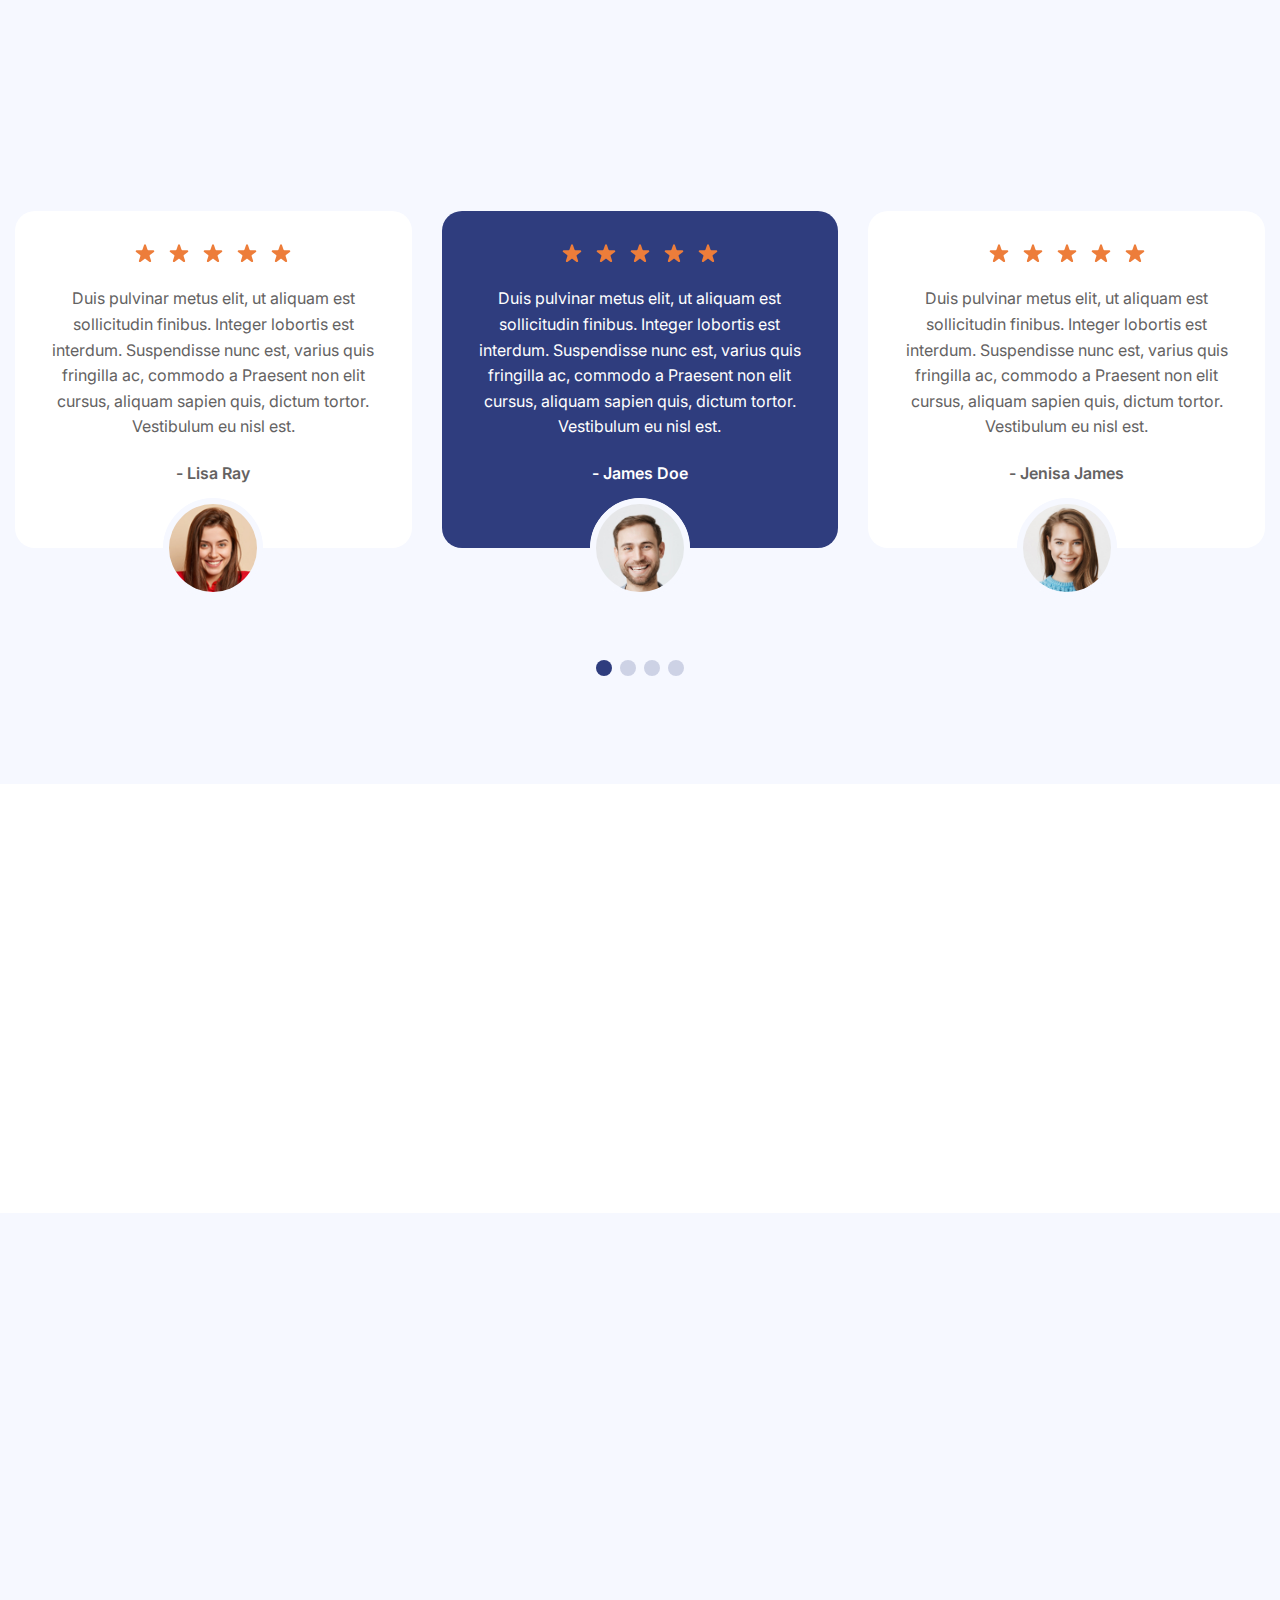
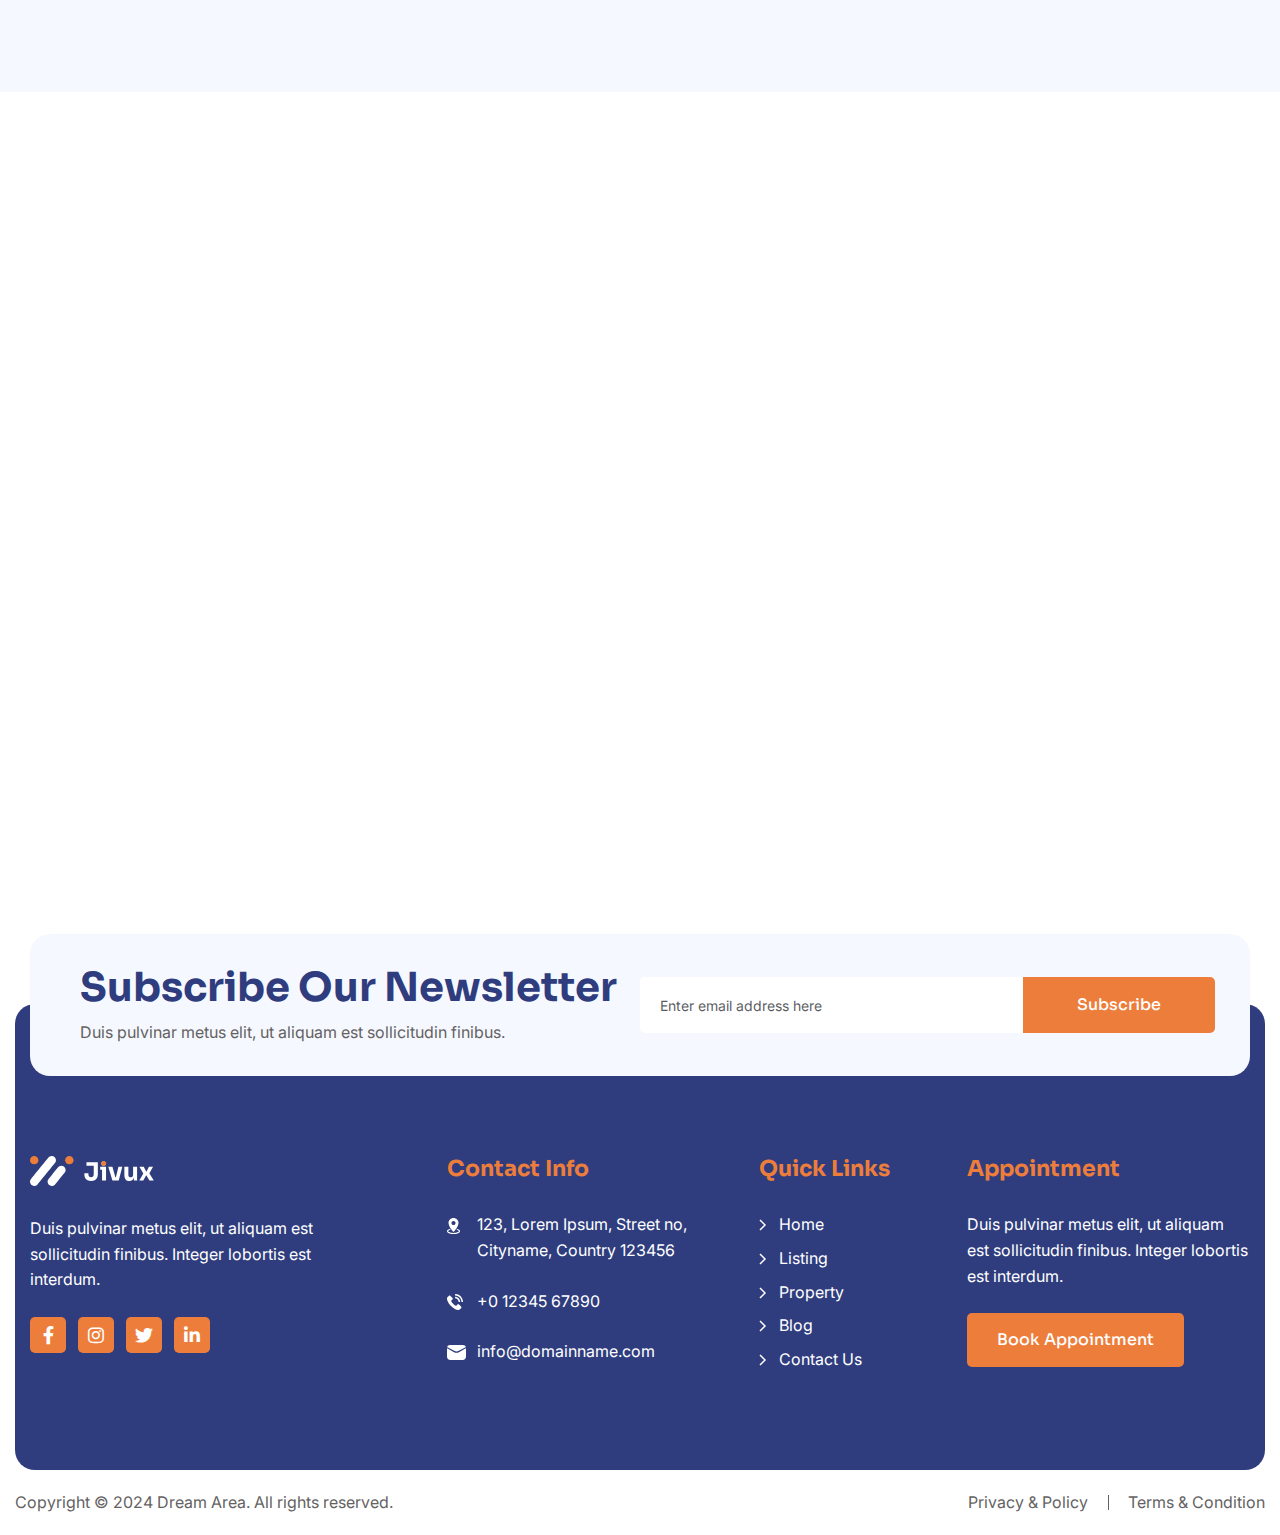
<file: about.html>
<!DOCTYPE html>
<html lang="zxx">
<head>
	<!-- Meta -->
	<meta charset="utf-8">
	<meta http-equiv="X-UA-Compatible" content="IE=edge">
	<meta name="viewport" content="width=device-width, initial-scale=1.0">
	<meta name="description" content="">
	<meta name="keywords" content="">
	<meta name="author" content="Awaiken">
	<!-- Page Title -->
	<title>Dream Area - Property in Jaipur | Real Estate Jaipur</title>
	<!-- Favicon Icon -->
	<link rel="shortcut icon" type="image/x-icon" href="images/favicon.png">
	<!-- Google Fonts css-->
	<link rel="preconnect" href="https://fonts.googleapis.com/">
	<link rel="preconnect" href="https://fonts.gstatic.com/" crossorigin>
	<link href="https://fonts.googleapis.com/css2?family=Inter:wght@400;500;600;700&amp;family=Sora:wght@400;500;600;700&amp;display=swap" rel="stylesheet">
	<!-- Bootstrap css -->
	<link href="css/bootstrap.min.css" rel="stylesheet" media="screen">
	<!-- SlickNav css -->
	<link href="css/slicknav.min.css" rel="stylesheet">
	<!-- Swiper css -->
	<link rel="stylesheet" href="css/swiper-bundle.min.css">
	<!-- Font Awesome icon css-->
	<link href="css/all.min.css" rel="stylesheet" media="screen">
	<!-- Animated css -->
	<link href="css/animate.css" rel="stylesheet">
	<!-- Magnific css -->
	<link href="css/magnific-popup.css" rel="stylesheet">
	<!-- Main custom css -->
	<link href="css/custom.css" rel="stylesheet" media="screen">
	<!-- HTML5 shim and Respond.js for IE8 support of HTML5 elements and media queries -->
	<!-- WARNING: Respond.js doesn't work if you view the page via file:// -->
	<!--[if lt IE 9]>
      <script src="https://oss.maxcdn.com/html5shiv/3.7.2/html5shiv.min.js"></script>
      <script src="https://oss.maxcdn.com/respond/1.4.2/respond.min.js"></script>
    <![endif]-->
</head>

<body class="tt-magic-cursor">

	<!-- Preloader Start -->
	<div class="preloader">
		<div class="loading-container">
			<div class="loading"></div>
			<div id="loading-icon"><img src="images/loader.svg" alt=""></div>
		</div>
	</div>
	<!-- Preloader End -->

	<!-- Magic Cursor Start -->
	<div id="magic-cursor">
		<div id="ball"></div>
	</div>
	<!-- Magic Cursor End -->

	<!-- Header Start -->
	<header class="main-header">
		<div class="header-sticky">
			<nav class="navbar navbar-expand-lg">
				<div class="container">
					<!-- Logo Start -->
					<a class="navbar-brand" href="index.html">
						<img src="images/logo.svg" alt="Logo">
					</a>
					<!-- Logo End -->

					<!-- Main Menu start -->
					<div class="collapse navbar-collapse main-menu">
						<ul class="navbar-nav mr-auto" id="menu">
							<li class="nav-item submenu"><a class="nav-link" href="index-2.html">Home</a>
								<ul>
									<li class="nav-item"><a class="nav-link" href="index.html">Home - Image</a></li>
									<li class="nav-item"><a class="nav-link" href="index-slider.html">Home - Slider</a></li>
									<li class="nav-item"><a class="nav-link" href="index-video.html">Home - Video</a></li>
								</ul>
							</li>
							<li class="nav-item"><a class="nav-link" href="about.html">About us</a></li>
							<li class="nav-item"><a class="nav-link" href="listing.html">Listing</a></li>
							<li class="nav-item"><a class="nav-link" href="property-single.html">Property</a></li>
							<li class="nav-item submenu"><a class="nav-link" href="#">Pages</a>
								<ul>
									<li class="nav-item"><a class="nav-link" href="blog.html">Blog</a></li>
									<li class="nav-item"><a class="nav-link" href="blog-single.html">Blog Single</a></li>
									<li class="nav-item"><a class="nav-link" href="agents.html">Agents</a></li>
									<li class="nav-item"><a class="nav-link" href="faq.html">FAQs</a></li>
									<li class="nav-item"><a class="nav-link" href="404.html">404</a></li>
								</ul>
							</li>
							<li class="nav-item"><a class="nav-link" href="contact.html">Contact us</a></li>
							<li class="nav-item highlighted-menu"><a class="nav-link" href="#">Book Now</a></li>
						</ul>
					</div>
					<!-- Main Menu End -->

					<div class="navbar-toggle"></div>
				</div>
			</nav>

			<div class="responsive-menu"></div>
		</div>
	</header>
	<!-- Header End -->

	<!-- Page Header Section Start -->
	<div class="page-header parallaxie">
		<div class="container">
			<div class="row">
				<div class="col-md-12">
					<!-- Subpage Header Box Start -->
					<div class="page-header-box">
						<h1 class="text-anime">About Us</h1>
						<nav class="wow fadeInUp" data-wow-delay="0.25s">
							<ol class="breadcrumb">
								<li class="breadcrumb-item"><a href="#">Home</a></li>
								<li class="breadcrumb-item active" aria-current="page">About us</li>
							</ol>
						</nav>
					</div>
					<!-- Subpage Header Box End -->
				</div>
			</div>
		</div>
	</div>
	<!-- Page Header Section End -->	
	
	<!-- About Section Start -->
	<div class="about-us">
		<div class="container">
			<div class="row align-items-center">
				<div class="col-lg-6">
					<!-- About Left Image Start -->
					<div class="about-images">
						<div class="about-video">
							<figure class="reveal image-anime">
								<img src="images/video-img-2.jpg" alt="">
							</figure>

							<div class="video-play-button">
								<a href="https://www.youtube.com/watch?v=2JNMGesMC2Y" class="popup-video">
									<img src="images/icon-play.svg" alt="">
								</a>
							</div>
						</div>

						<div class="about-image">
							<figure class="reveal image-anime">
								<img src="images/video-img-1.jpg" alt="">
							</figure>
						</div>
					</div>
					<!-- About Left Image End -->
				</div>
				<div class="col-lg-6">
					<!-- About Content Start -->
					<div class="about-content">
						<!-- Section Title Start -->
						<div class="section-title">
							<h3 class="wow fadeInUp">About Dream Area</h3>
							<h2 class="text-anime">The Leading Real Estate About Marketplace.</h2>
						</div>
						<!-- Section Title End -->

						<!-- About Content Body Start -->
						<div class="about-content-body">
							<p class="wow fadeInUp" data-wow-delay="0.5s">Duis pulvinar metus elit, ut aliquam est sollicitudin finibus. Integer lobortis est interdum. Suspendisse nunc est, varius quis fringilla ac, commodo a ante. Praesent non elit cursus, aliquam sapien quis, dictum tortor.</p>

							<ul>
								<li class="wow fadeInUp" data-wow-delay="0.75s">
									<div class="icon-box"><img src="images/icon-about-1.svg" alt=""></div>
									<span>Smart Home Design</span>
								</li>

								<li class="wow fadeInUp" data-wow-delay="1s">
									<div class="icon-box"><img src="images/icon-about-2.svg" alt=""></div>
									<span>Beautiful Scene Around</span>
								</li>

								<li class="wow fadeInUp" data-wow-delay="1.25s">
									<div class="icon-box"><img src="images/icon-about-3.svg" alt=""></div>
									<span>Exceptional Lifestyle</span>
								</li>

								<li class="wow fadeInUp" data-wow-delay="1.5s">
									<div class="icon-box"><img src="images/icon-about-4.svg" alt=""></div>
									<span>Complete 24/7 Security</span>
								</li>
							</ul>
						</div>
						<!-- About Content Body End -->

					</div>
					<!-- About Content End -->
				</div>
			</div>
		</div>
	</div>
	<!-- About Section End -->

	<!-- How It Work Section Start -->
	<div class="how-it-works">
		<div class="container">
			<div class="row">
				<div class="col-md-12">
					<!-- Section Title Start -->
					<div class="section-title">
						<h3 class="wow fadeInUp">How it works</h3>
						<h2 class="text-anime">Find a Perfect Home</h2>
					</div>
					<!-- Section Title End -->
				</div>
			</div>

			<div class="row">
				<div class="col-lg-3 col-md-6">
					<!-- How it Work Item Start -->
					<div class="how-it-work-item wow fadeInUp" data-wow-delay="0.25s">
						<div class="icon-box">
							<img src="images/icon-how-1.svg" alt="">
						</div>

						<h3>Find Property</h3>
						<p>Duis pulvinar metus elit, ut aliquam est sollicitudin. est interdum.</p>
					</div>
					<!-- How it Work Item End -->
				</div>

				<div class="col-lg-3 col-md-6">
					<!-- How it Work Item Start -->
					<div class="how-it-work-item wow fadeInUp" data-wow-delay="0.5s">
						<div class="icon-box">
							<img src="images/icon-how-2.svg" alt="">
						</div>

						<h3>Meet Retailer</h3>
						<p>Duis pulvinar metus elit, ut aliquam est sollicitudin. est interdum.</p>
					</div>
					<!-- How it Work Item End -->
				</div>

				<div class="col-lg-3 col-md-6">
					<!-- How it Work Item Start -->
					<div class="how-it-work-item wow fadeInUp" data-wow-delay="0.75s">
						<div class="icon-box">
							<img src="images/icon-how-3.svg" alt="">
						</div>

						<h3>Documents</h3>
						<p>Duis pulvinar metus elit, ut aliquam est sollicitudin. est interdum.</p>
					</div>
					<!-- How it Work Item End -->
				</div>

				<div class="col-lg-3 col-md-6">
					<!-- How it Work Item Start -->
					<div class="how-it-work-item wow fadeInUp" data-wow-delay="1s">
						<div class="icon-box">
							<img src="images/icon-how-4.svg" alt="">
						</div>

						<h3>Take the keys</h3>
						<p>Duis pulvinar metus elit, ut aliquam est sollicitudin. est interdum.</p>
					</div>
					<!-- How it Work Item End -->
				</div>
			</div>
		</div>
	</div>
	<!-- How It Work Section End -->

	<!-- Gallery Section Start -->
	<div class="photo-gallery">
		<div class="container">
			<div class="row">
				<div class="col-md-12">
					<!-- Section Title Start -->
					<div class="section-title">
						<h3 class="wow fadeInUp">Gallery</h3>
						<h2 class="text-anime">Our Photo Gallery</h2>
					</div>
					<!-- Section Title End -->
				</div>
			</div>

			<div class="row project-gallery-items">
				<div class="col-lg-3 col-6">
					<!-- Gallery Item Start -->
					<div class="gallery-item wow fadeInUp" data-wow-delay="0.25s">
						<a href="images/post-1.jpg">
							<figure class="image-anime">
								<img src="images/post-1.jpg" alt="">
							</figure>
						</a>
					</div>
					<!-- Gallery Item End -->
				</div>

				<div class="col-lg-3 col-6">
					<!-- Gallery Item Start -->
					<div class="gallery-item wow fadeInUp" data-wow-delay="0.5s">
						<a href="images/post-2.jpg">
							<figure class="image-anime">
								<img src="images/post-2.jpg" alt="">
							</figure>
						</a>
					</div>
					<!-- Gallery Item End -->
				</div>

				<div class="col-lg-3 col-6">
					<!-- Gallery Item Start -->
					<div class="gallery-item wow fadeInUp" data-wow-delay="0.75s">
						<a href="images/post-3.jpg">
							<figure class="image-anime">
								<img src="images/post-3.jpg" alt="">
							</figure>
						</a>
					</div>
					<!-- Gallery Item End -->
				</div>

				<div class="col-lg-3 col-6">
					<!-- Gallery Item Start -->
					<div class="gallery-item wow fadeInUp" data-wow-delay="1s">
						<a href="images/post-4.jpg">
							<figure class="image-anime">
								<img src="images/post-4.jpg" alt="">
							</figure>
						</a>
					</div>
					<!-- Gallery Item End -->
				</div>

				<div class="col-lg-3 col-6">
					<!-- Gallery Item Start -->
					<div class="gallery-item wow fadeInUp" data-wow-delay="1.25s">
						<a href="images/post-5.jpg">
							<figure class="image-anime">
								<img src="images/post-5.jpg" alt="">
							</figure>
						</a>
					</div>
					<!-- Gallery Item End -->
				</div>

				<div class="col-lg-3 col-6">
					<!-- Gallery Item Start -->
					<div class="gallery-item wow fadeInUp" data-wow-delay="1.5s">
						<a href="images/post-6.jpg">
							<figure class="image-anime">
								<img src="images/post-6.jpg" alt="">
							</figure>
						</a>
					</div>
					<!-- Gallery Item End -->
				</div>

				<div class="col-lg-3 col-6">
					<!-- Gallery Item Start -->
					<div class="gallery-item wow fadeInUp" data-wow-delay="1.75s">
						<a href="images/post-7.jpg">
							<figure class="image-anime">
								<img src="images/post-7.jpg" alt="">
							</figure>
						</a>
					</div>
					<!-- Gallery Item End -->
				</div>

				<div class="col-lg-3 col-6">
					<!-- Gallery Item Start -->
					<div class="gallery-item wow fadeInUp" data-wow-delay="2s">
						<a href="images/post-8.jpg">
							<figure class="image-anime">
								<img src="images/post-8.jpg" alt="">
							</figure>
						</a>
					</div>
					<!-- Gallery Item End -->
				</div>
			</div>
		</div>
	</div>
	<!-- Gallery Section End -->

	<!-- Infobar Section Start -->
	<div class="infobar-cta">
		<div class="container">
			<div class="row">
				<div class="col-md-12">
					<!-- Infobar Box Start -->
					<div class="infobar-box">
						<div class="row align-items-center">
							<div class="col-lg-7">
								<!-- Infobar Content Start -->
								<div class="cta-content">
									<h2 class="text-anime">Need Help? Talk to Our Expert.</h2>
									<p class="wow fadeInUp">Duis pulvinar metus elit, ut aliquam est sollicitudin finibus. Integer lobortis est interdum. Suspendisse nunc est, varius quis fringilla ac, commodo a ante.</p>
								</div>
								<!-- Infobar Content End -->
							</div>
			
							<div class="col-lg-5">
								<!-- CTA Button Start -->
								<div class="cta-button">
									<a href="#" class="btn-default btn-border"><i class="fa-solid fa-phone-volume"></i> +123 456 789</a>
									<a href="#" class="btn-default">Contact Now</a>
								</div>
								<!-- CTA Button End -->
							</div>
						</div>
					</div>
					<!-- Infobar Box End -->
				</div>
			</div>			
		</div>
	</div>
	<!-- Infobar Section End -->

	<!-- Testimonial Section Start -->
	<div class="testimonials">
		<div class="container">
			<div class="row">
				<div class="col-md-12">
					<!-- Section Title Start -->
					<div class="section-title">
						<h3 class="wow fadeInUp">Testimonial</h3>
						<h2 class="text-anime">What our Client Says</h2>
					</div>
					<!-- Section Title End -->
				</div>
			</div>

			<div class="row">
				<div class="col-md-12">
					<!-- Testimonial Carousel Start -->
					<div class="testimonial-slider">
						<div class="swiper">
							<div class="swiper-wrapper">
								<!-- Testimonial Slide Start -->
								<div class="swiper-slide">
									<div class="testimonial-slide">
										<div class="testimonial-rating">
											<img src="images/icon-rating.svg" alt="">
										</div>

										<div class="testimonial-content">
											<p>Duis pulvinar metus elit, ut aliquam est sollicitudin finibus. Integer lobortis est interdum. Suspendisse nunc est, varius quis fringilla ac, commodo a Praesent non elit cursus, aliquam sapien quis, dictum tortor. Vestibulum eu nisl est.</p>
										</div>

										<div class="testimonial-author-info">
											<h3>- James Doe</h3>
											<figure class="image-anime">
												<img src="images/author-1.jpg" alt="">
											</figure>
										</div>
									</div>
								</div>
								<!-- Testimonial Slide End -->

								<!-- Testimonial Slide Start -->
								<div class="swiper-slide">
									<div class="testimonial-slide">
										<div class="testimonial-rating">
											<img src="images/icon-rating.svg" alt="">
										</div>

										<div class="testimonial-content">
											<p>Duis pulvinar metus elit, ut aliquam est sollicitudin finibus. Integer lobortis est interdum. Suspendisse nunc est, varius quis fringilla ac, commodo a Praesent non elit cursus, aliquam sapien quis, dictum tortor. Vestibulum eu nisl est.</p>
										</div>

										<div class="testimonial-author-info">
											<h3>- Jenisa James</h3>
											<figure class="image-anime">
												<img src="images/author-2.jpg" alt="">
											</figure>
										</div>
									</div>
								</div>
								<!-- Testimonial Slide End -->

								<!-- Testimonial Slide Start -->
								<div class="swiper-slide">
									<div class="testimonial-slide">
										<div class="testimonial-rating">
											<img src="images/icon-rating.svg" alt="">
										</div>

										<div class="testimonial-content">
											<p>Duis pulvinar metus elit, ut aliquam est sollicitudin finibus. Integer lobortis est interdum. Suspendisse nunc est, varius quis fringilla ac, commodo a Praesent non elit cursus, aliquam sapien quis, dictum tortor. Vestibulum eu nisl est.</p>
										</div>

										<div class="testimonial-author-info">
											<h3>- Alisha Silva</h3>
											<figure class="image-anime">
												<img src="images/author-3.jpg" alt="">
											</figure>
										</div>
									</div>
								</div>
								<!-- Testimonial Slide End -->

								<!-- Testimonial Slide Start -->
								<div class="swiper-slide">
									<div class="testimonial-slide">
										<div class="testimonial-rating">
											<img src="images/icon-rating.svg" alt="">
										</div>

										<div class="testimonial-content">
											<p>Duis pulvinar metus elit, ut aliquam est sollicitudin finibus. Integer lobortis est interdum. Suspendisse nunc est, varius quis fringilla ac, commodo a Praesent non elit cursus, aliquam sapien quis, dictum tortor. Vestibulum eu nisl est.</p>
										</div>

										<div class="testimonial-author-info">
											<h3>- Lisa Ray</h3>
											<figure class="image-anime">
												<img src="images/author-4.jpg" alt="">
											</figure>
										</div>
									</div>
								</div>
								<!-- Testimonial Slide End -->
							</div>

							<div class="swiper-pagination"></div>
						</div>
					</div>
					<!-- Testimonial Carousel End -->
				</div>
			</div>
		</div>
	</div>
	<!-- Testimonial Section End -->

	<!-- Stat Counter Section Start -->
	<div class="stat-counter">
		<div class="container">
			<div class="row">
				<div class="col-lg-3 col-md-6">
					<!-- Counter Item Start -->
					<div class="counter-item wow fadeInUp" data-wow-delay="0.25s">
						<div class="icon-box">
							<img src="images/icon-counter-1.svg" alt="">
						</div>

						<h3><span class="counter">500</span> +</h3>
						<p>Sold Houses</p>
					</div>
					<!-- Counter Item End -->
				</div>

				<div class="col-lg-3 col-md-6">
					<!-- Counter Item Start -->
					<div class="counter-item wow fadeInUp" data-wow-delay="0.5s">
						<div class="icon-box">
							<img src="images/icon-counter-2.svg" alt="">
						</div>

						<h3><span class="counter">710</span> +</h3>
						<p>Daily Listings</p>
					</div>
					<!-- Counter Item End -->
				</div>

				<div class="col-lg-3 col-md-6">
					<!-- Counter Item Start -->
					<div class="counter-item wow fadeInUp" data-wow-delay="0.75s">
						<div class="icon-box">
							<img src="images/icon-counter-3.svg" alt="">
						</div>

						<h3><span class="counter">840</span> +</h3>
						<p>Expert Agents</p>
					</div>
					<!-- Counter Item End -->
				</div>

				<div class="col-lg-3 col-md-6">
					<!-- Counter Item Start -->
					<div class="counter-item wow fadeInUp" data-wow-delay="1.0s">
						<div class="icon-box">
							<img src="images/icon-counter-4.svg" alt="">
						</div>

						<h3><span class="counter">20</span> +</h3>
						<p>Won Awards</p>
					</div>
					<!-- Counter Item End -->
				</div>
			</div>
		</div>
	</div>
	<!-- Stat Counter Section End -->

	<!-- Our Partners Section Start -->
	<div class="our-partners">
		<div class="container">
			<div class="row">
				<div class="col-md-12">
					<!-- Section Title Start -->
					<div class="section-title">
						<h3 class="wow fadeInUp">Clients</h3>
						<h2 class="text-anime">Our Valuable Clients</h2>
					</div>
					<!-- Section Title End -->
				</div>
			</div>

			<div class="row">
				<div class="col-lg-3 col-6">
					<!-- Client Logo Start -->
					<div class="client-logo wow fadeInUp" data-wow-delay="0.25s">
						<figure>
							<img src="images/client-1.png" alt="">
						</figure>
					</div>
					<!-- Client Logo End -->
				</div>

				<div class="col-lg-3 col-6">
					<!-- Client Logo Start -->
					<div class="client-logo wow fadeInUp" data-wow-delay="0.5s">
						<figure>
							<img src="images/client-2.png" alt="">
						</figure>
					</div>
					<!-- Client Logo End -->
				</div>

				<div class="col-lg-3 col-6">
					<!-- Client Logo Start -->
					<div class="client-logo wow fadeInUp" data-wow-delay="0.75s">
						<figure>
							<img src="images/client-3.png" alt="">
						</figure>
					</div>
					<!-- Client Logo End -->
				</div>

				<div class="col-lg-3 col-6">
					<!-- Client Logo Start -->
					<div class="client-logo wow fadeInUp" data-wow-delay="1s">
						<figure>
							<img src="images/client-4.png" alt="">
						</figure>
					</div>
					<!-- Client Logo End -->
				</div>
			</div>
		</div>
	</div>
	<!-- Our Partners Section End -->

	<!-- Our Agents Section Start -->
	<div class="our-agents">
		<div class="container">
			<div class="row">
				<div class="col-md-12">
					<!-- Section Title Start -->
					<div class="section-title">
						<h3 class="wow fadeInUp">Our Agents</h3>
						<h2 class="text-anime">Real Estate Agents</h2>
					</div>
					<!-- Section Title End -->
				</div>
			</div>

			<div class="row">
				<div class="col-lg-3 col-md-6">
					<!-- Agent Item Start -->
					<div class="agent-item wow fadeInUp" data-wow-delay="0.25s">
						<div class="agent-header">
							<!-- Agent Image Start -->
							<div class="agent-image">
								<figure class="image-anime">
									<img src="images/agent-1.jpg" alt="">
								</figure>
							</div>
							<!-- Agent Image End -->

							<!-- Agent Social Links Start -->
							<div class="agent-social-links">
								<ul>
									<li><a href="#"><i class="fa-brands fa-facebook-f"></i></a></li>
									<li><a href="#"><i class="fa-brands fa-twitter"></i></a></li>
									<li><a href="#"><i class="fa-brands fa-instagram"></i></a></li>
									<li><a href="#"><i class="fa-brands fa-linkedin-in"></i></a></li>
								</ul>
							</div>
							<!-- Agent Social Links End -->
						</div>

						<!-- Agent Info Start -->
						<div class="agent-body">
							<h3>Michael Brown</h3>
							<p>( Residential )</p>
						</div>
						<!-- Agent Info End -->
					</div>
					<!-- Agent Item End -->
				</div>

				<div class="col-lg-3 col-md-6">
					<!-- Agent Item Start -->
					<div class="agent-item wow fadeInUp" data-wow-delay="0.5s">
						<div class="agent-header">
							<!-- Agent Image Start -->
							<div class="agent-image">
								<figure class="image-anime">
									<img src="images/agent-2.jpg" alt="">
								</figure>
							</div>
							<!-- Agent Image End -->

							<!-- Agent Social Links Start -->
							<div class="agent-social-links">
								<ul>
									<li><a href="#"><i class="fa-brands fa-facebook-f"></i></a></li>
									<li><a href="#"><i class="fa-brands fa-twitter"></i></a></li>
									<li><a href="#"><i class="fa-brands fa-instagram"></i></a></li>
									<li><a href="#"><i class="fa-brands fa-linkedin-in"></i></a></li>
								</ul>
							</div>
							<!-- Agent Social Links End -->
						</div>

						<!-- Agent Info Start -->
						<div class="agent-body">
							<h3>Emily Johnson</h3>
							<p>( Apartment )</p>
						</div>
						<!-- Agent Info End -->
					</div>
					<!-- Agent Item End -->
				</div>

				<div class="col-lg-3 col-md-6">
					<!-- Agent Item Start -->
					<div class="agent-item wow fadeInUp" data-wow-delay="0.75s">
						<div class="agent-header">
							<!-- Agent Image Start -->
							<div class="agent-image">
								<figure class="image-anime">
									<img src="images/agent-3.jpg" alt="">
								</figure>
							</div>
							<!-- Agent Image End -->

							<!-- Agent Social Links Start -->
							<div class="agent-social-links">
								<ul>
									<li><a href="#"><i class="fa-brands fa-facebook-f"></i></a></li>
									<li><a href="#"><i class="fa-brands fa-twitter"></i></a></li>
									<li><a href="#"><i class="fa-brands fa-instagram"></i></a></li>
									<li><a href="#"><i class="fa-brands fa-linkedin-in"></i></a></li>
								</ul>
							</div>
							<!-- Agent Social Links End -->
						</div>

						<!-- Agent Info Start -->
						<div class="agent-body">
							<h3>David Wilson</h3>
							<p>( Residential )</p>
						</div>
						<!-- Agent Info End -->
					</div>
					<!-- Agent Item End -->
				</div>

				<div class="col-lg-3 col-md-6">
					<!-- Agent Item Start -->
					<div class="agent-item wow fadeInUp" data-wow-delay="1s">
						<div class="agent-header">
							<!-- Agent Image Start -->
							<div class="agent-image">
								<figure class="image-anime">
									<img src="images/agent-4.jpg" alt="">
								</figure>
							</div>
							<!-- Agent Image End -->

							<!-- Agent Social Links Start -->
							<div class="agent-social-links">
								<ul>
									<li><a href="#"><i class="fa-brands fa-facebook-f"></i></a></li>
									<li><a href="#"><i class="fa-brands fa-twitter"></i></a></li>
									<li><a href="#"><i class="fa-brands fa-instagram"></i></a></li>
									<li><a href="#"><i class="fa-brands fa-linkedin-in"></i></a></li>
								</ul>
							</div>
							<!-- Agent Social Links End -->
						</div>

						<!-- Agent Info Start -->
						<div class="agent-body">
							<h3>Jessica Anderson</h3>
							<p>( Offices )</p>
						</div>
						<!-- Agent Info End -->
					</div>
					<!-- Agent Item End -->
				</div>
			</div>
		</div>
	</div>
	<!-- Our Agents Section End -->

	<!-- Footer Section Start -->
	<footer class="footer">
		<!-- Footer Newsletter Start -->
		<div class="footer-newsletter">
			<div class="container">
				<div class="row">
					<div class="col-md-12">
						<!-- Newsletter Box Start -->
						<div class="newsletter-box">
							<div class="row align-items-center">
								<div class="col-lg-6">
									<!-- Section Title Start -->
									<div class="newsletter-title">
										<h2>Subscribe Our Newsletter</h2>
										<p>Duis pulvinar metus elit, ut aliquam est sollicitudin finibus.</p>
									</div>
									<!-- Section Title End -->
								</div>

								<div class="col-lg-6">
									<!-- Newsletter Form Start -->
									<div class="newsletter-form">
										<form action="#">
											<div class="row g-0 align-items-center">
												<div class="col-sm-8">
													<input type="text" class="form-control" placeholder="Enter email address here">
												</div>
												<div class="col-sm-4">
													<button type="submit" class="btn-default">Subscribe</button>
												</div>
											</div>
										</form>
									</div>
									<!-- Newsletter Form End -->
								</div>
							</div>
						</div>
						<!-- Newsletter Box End -->
					</div>
				</div>
			</div>
		</div>
		<!-- Footer Newsletter End -->

		<!-- Mega Footer Start -->
		<div class="mega-footer">
			<div class="container">
				<div class="row">
					<div class="col-lg-4">
						<!-- Footer About Start -->
						<div class="footer-about">
							<!-- Footer Logo Start -->
							<div class="footer-logo">
								<img src="images/footer-logo.svg" alt="">
							</div>
							<!-- Footer Logo End -->
							
							<!-- Footer About Content Start -->
							<div class="footer-about-content">
								<p>Duis pulvinar metus elit, ut aliquam est sollicitudin finibus. Integer lobortis est interdum.</p>
							</div>
							<!-- Footer About Content End -->

							<!-- Footer Social Link Start -->
							<div class="footer-social-links">
								<ul>
									<li><a href="#"><i class="fa-brands fa-facebook-f"></i></a></li>
									<li><a href="#"><i class="fa-brands fa-instagram"></i></a></li>
									<li><a href="#"><i class="fa-brands fa-twitter"></i></a></li>
									<li><a href="#"><i class="fa-brands fa-linkedin-in"></i></a></li>
								</ul>
							</div>							
							<!-- Footer Social Link End -->
						</div>
						<!-- Footer About End -->
					</div>

					<div class="col-lg-3 col-md-6">
						<!-- Footer Contact Info Start -->
						<div class="footer-contact-info">
							<h3>Contact Info</h3>

							<!-- Footer Contact Info Box Start -->
							<div class="footer-contact-box">
								<div class="footer-info-box">
									<div class="icon-box">
										<img src="images/icon-location.svg" alt="">
									</div>

									<p>123, Lorem Ipsum, Street no, Cityname, Country 123456</p>
								</div>

								<div class="footer-info-box">
									<div class="icon-box">
										<img src="images/icon-phone.svg" alt="">
									</div>

									<p>+0 12345 67890</p>
								</div>

								<div class="footer-info-box">
									<div class="icon-box">
										<img src="images/icon-email.svg" alt="">
									</div>

									<p>info@domainname.com</p>
								</div>
							</div>
							<!-- Footer Contact Info Box End -->
						</div>
						<!-- Footer Contact Info End -->
					</div>

					<div class="col-lg-2 col-md-6">
						<!-- Footer Quick Link Starts -->
						<div class="footer-quick-links">
							<h3>Quick Links</h3>
							<ul>
								<li><a href="#">Home</a></li>
								<li><a href="#">Listing</a></li>
								<li><a href="#">Property</a></li>
								<li><a href="#">Blog</a></li>
								<li><a href="#">Contact Us</a></li>
							</ul>
						</div>
						<!-- Footer Quick Link End -->
					</div>

					<div class="col-lg-3">
						<!-- Footer Quick Link Starts -->
						<div class="footer-appointment">
							<h3>Appointment</h3>
							
							<div class="footer-appointment-content">
								<p>Duis pulvinar metus elit, ut aliquam est sollicitudin finibus. Integer lobortis est interdum.</p>
								<a href="#" class="btn-default">Book Appointment</a>
							</div>
						</div>
						<!-- Footer Quick Link End -->
					</div>
				</div>
			</div>
		</div>
		<!-- Mega Footer End -->
	</footer>
	<!-- Footer Section End -->

	<!-- Footer Copyright Section Start -->
	<div class="footer-copyright-links">
		<div class="container">
			<div class="row align-items-center">
				<div class="col-md-6">
					<!-- Footer Copyright Content Start -->
					<div class="footer-copyright">
						<p>Copyright © 2024 Dream Area. All rights reserved.</p>
					</div>
					<!-- Footer Copyright Content End -->
				</div>

				<div class="col-md-6">
					<!-- Footer Policy Links Start -->
					<div class="footer-policy-links">
						<ul>
							<li><a href="#">Privacy & Policy</a></li>
							<li><a href="#">Terms & Condition</a></li>
						</ul>
					</div>
					<!-- Footer Policy Links End -->
				</div>
			</div>
		</div>
	</div>
	<!-- Footer Copyright Section End -->
	
	<!-- Jquery Library File -->
	<script src="js/jquery-3.7.1.min.js"></script>
	<!-- Bootstrap js file -->
	<script src="js/bootstrap.min.js"></script>
	<!-- Validator js file -->
	<script src="js/validator.min.js"></script>
	<!-- SlickNav js file -->
	<script src="js/jquery.slicknav.js"></script>
	<!-- Swiper js file -->
	<script src="js/swiper-bundle.min.js"></script>
	<!-- Counter js file -->
	<script src="js/jquery.waypoints.min.js"></script>
	<script src="js/jquery.counterup.min.js"></script>
	<!-- Magnific js file -->
	<script src="js/jquery.magnific-popup.min.js"></script>
	<!-- SmoothScroll -->
	<script src="js/SmoothScroll.js"></script>
	<!-- Parallax js -->
	<script src="js/parallaxie.js"></script>
	<!-- MagicCursor js file -->
	<script src="js/gsap.min.js"></script>
	<script src="js/magiccursor.js"></script>
	<!-- Text Effect js file -->
	<script src="js/splitType.js"></script>
	<script src="js/ScrollTrigger.min.js"></script>
	<!-- Wow js file -->
	<script src="js/wow.js"></script>
	<!-- Main Custom js file -->
	<script src="js/function.js"></script>
</body>


</html>
</file>
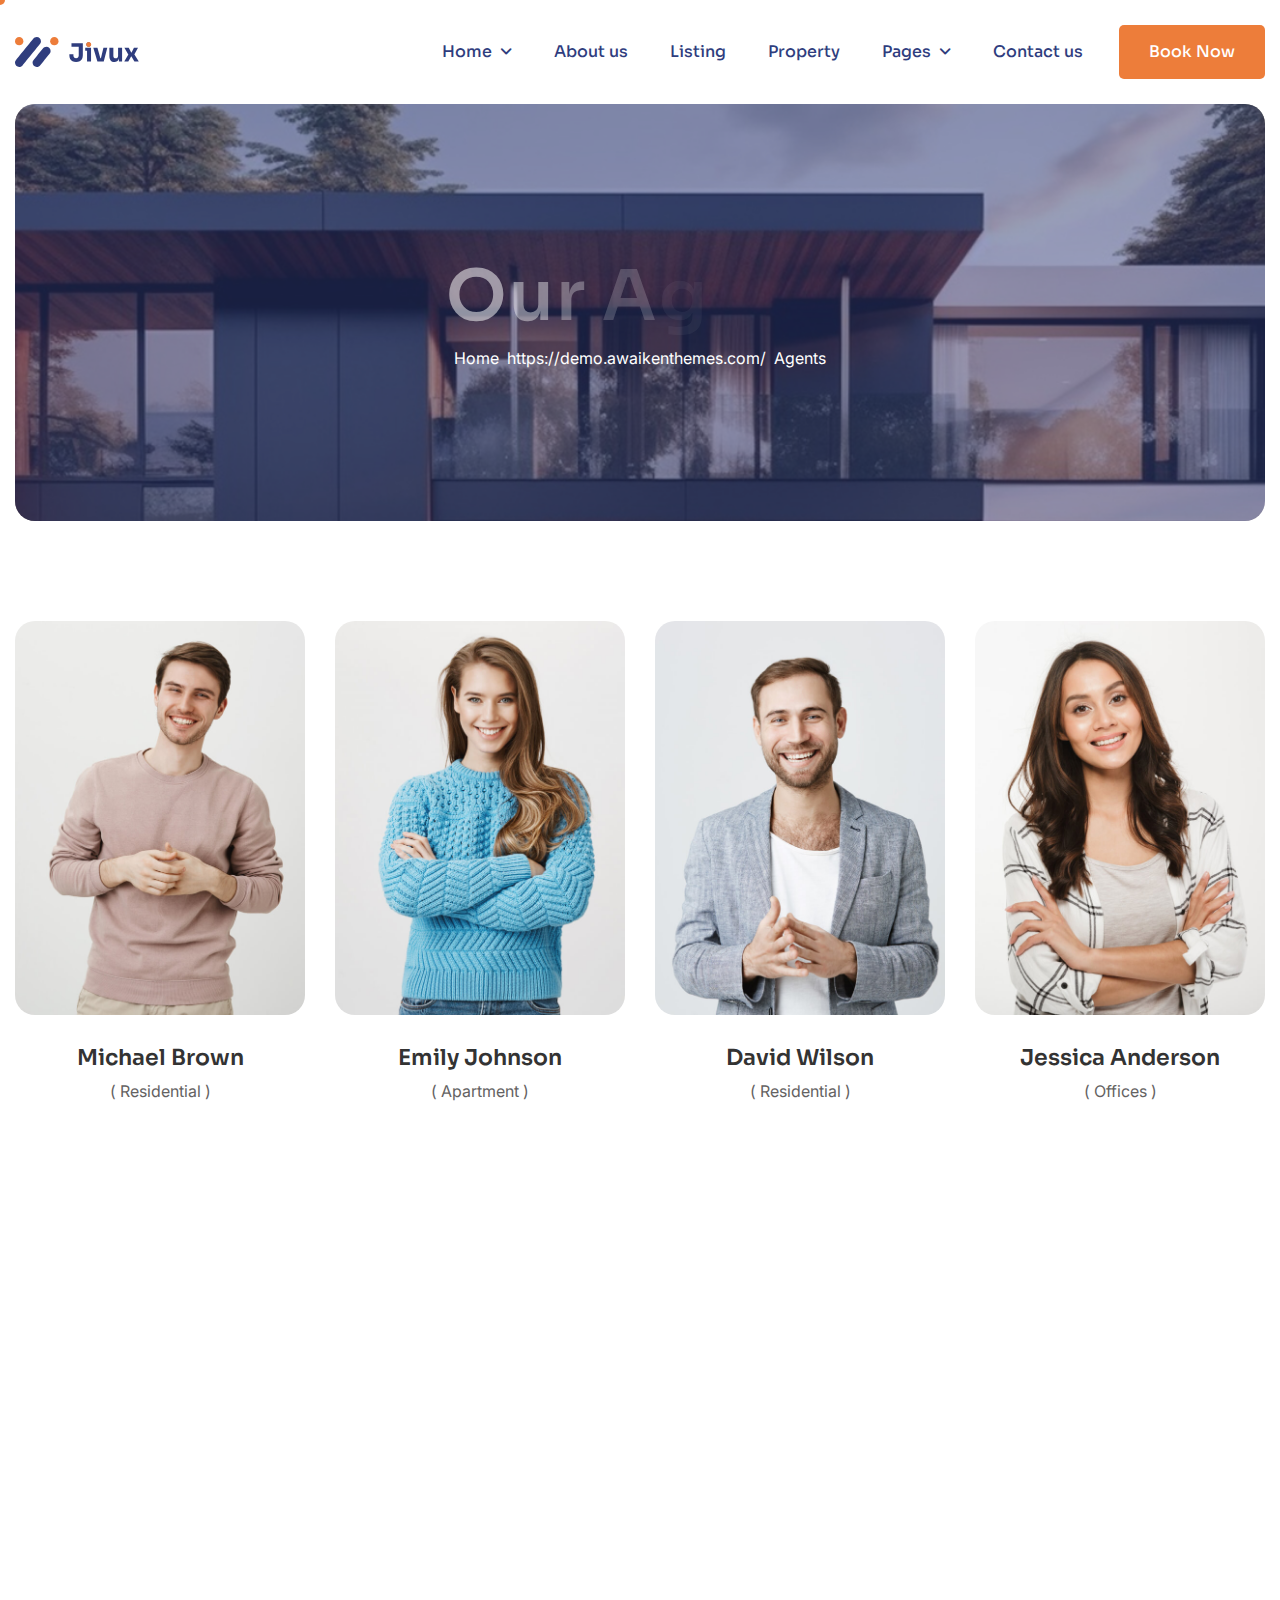
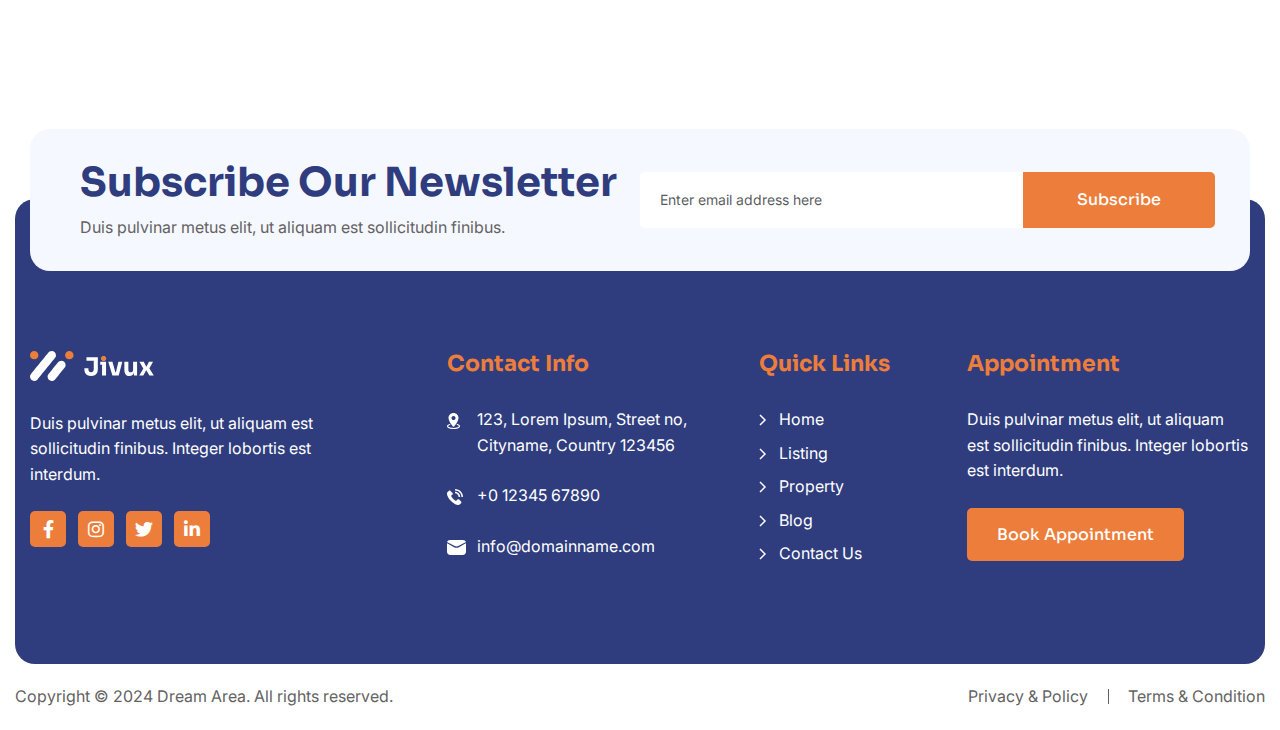
<file: agents.html>
<!DOCTYPE html>
<html lang="zxx">
<head>
	<!-- Meta -->
	<meta charset="utf-8">
	<meta http-equiv="X-UA-Compatible" content="IE=edge">
	<meta name="viewport" content="width=device-width, initial-scale=1.0">
	<meta name="description" content="">
	<meta name="keywords" content="">
	<meta name="author" content="Awaiken">
	<!-- Page Title -->
	<title>Dream Area - Property in Jaipur | Real Estate Jaipur</title>
	<!-- Favicon Icon -->
	<link rel="shortcut icon" type="image/x-icon" href="images/favicon.png">
	<!-- Google Fonts css-->
	<link rel="preconnect" href="https://fonts.googleapis.com/">
	<link rel="preconnect" href="https://fonts.gstatic.com/" crossorigin>
	<link href="https://fonts.googleapis.com/css2?family=Inter:wght@400;500;600;700&amp;family=Sora:wght@400;500;600;700&amp;display=swap" rel="stylesheet">
	<!-- Bootstrap css -->
	<link href="css/bootstrap.min.css" rel="stylesheet" media="screen">
	<!-- SlickNav css -->
	<link href="css/slicknav.min.css" rel="stylesheet">
	<!-- Swiper css -->
	<link rel="stylesheet" href="css/swiper-bundle.min.css">
	<!-- Font Awesome icon css-->
	<link href="css/all.min.css" rel="stylesheet" media="screen">
	<!-- Animated css -->
	<link href="css/animate.css" rel="stylesheet">
	<!-- Magnific css -->
	<link href="css/magnific-popup.css" rel="stylesheet">
	<!-- Main custom css -->
	<link href="css/custom.css" rel="stylesheet" media="screen">
	<!-- HTML5 shim and Respond.js for IE8 support of HTML5 elements and media queries -->
	<!-- WARNING: Respond.js doesn't work if you view the page via file:// -->
	<!--[if lt IE 9]>
      <script src="https://oss.maxcdn.com/html5shiv/3.7.2/html5shiv.min.js"></script>
      <script src="https://oss.maxcdn.com/respond/1.4.2/respond.min.js"></script>
    <![endif]-->
</head>

<body class="tt-magic-cursor">

	<!-- Preloader Start -->
	<div class="preloader">
		<div class="loading-container">
			<div class="loading"></div>
			<div id="loading-icon"><img src="images/loader.svg" alt=""></div>
		</div>
	</div>
	<!-- Preloader End -->

	<!-- Magic Cursor Start -->
	<div id="magic-cursor">
		<div id="ball"></div>
	</div>
	<!-- Magic Cursor End -->

	<!-- Header Start -->
	<header class="main-header">
		<div class="header-sticky">
			<nav class="navbar navbar-expand-lg">
				<div class="container">
					<!-- Logo Start -->
					<a class="navbar-brand" href="index.html">
						<img src="images/logo.svg" alt="Logo">
					</a>
					<!-- Logo End -->

					<!-- Main Menu start -->
					<div class="collapse navbar-collapse main-menu">
						<ul class="navbar-nav mr-auto" id="menu">
							<li class="nav-item submenu"><a class="nav-link" href="index-2.html">Home</a>
								<ul>
									<li class="nav-item"><a class="nav-link" href="index.html">Home - Image</a></li>
									<li class="nav-item"><a class="nav-link" href="index-slider.html">Home - Slider</a></li>
									<li class="nav-item"><a class="nav-link" href="index-video.html">Home - Video</a></li>
								</ul>
							</li>
							<li class="nav-item"><a class="nav-link" href="about.html">About us</a></li>
							<li class="nav-item"><a class="nav-link" href="listing.html">Listing</a></li>
							<li class="nav-item"><a class="nav-link" href="property-single.html">Property</a></li>
							<li class="nav-item submenu"><a class="nav-link" href="#">Pages</a>
								<ul>
									<li class="nav-item"><a class="nav-link" href="blog.html">Blog</a></li>
									<li class="nav-item"><a class="nav-link" href="blog-single.html">Blog Single</a></li>
									<li class="nav-item"><a class="nav-link" href="agents.html">Agents</a></li>
									<li class="nav-item"><a class="nav-link" href="faq.html">FAQs</a></li>
									<li class="nav-item"><a class="nav-link" href="404.html">404</a></li>
								</ul>
							</li>
							<li class="nav-item"><a class="nav-link" href="contact.html">Contact us</a></li>
							<li class="nav-item highlighted-menu"><a class="nav-link" href="#">Book Now</a></li>
						</ul>
					</div>
					<!-- Main Menu End -->

					<div class="navbar-toggle"></div>
				</div>
			</nav>

			<div class="responsive-menu"></div>
		</div>
	</header>
	<!-- Header End -->

	<!-- Page Header Section Start -->
	<div class="page-header parallaxie">
		<div class="container">
			<div class="row">
				<div class="col-md-12">
					<!-- Subpage Header Box Start -->
					<div class="page-header-box">
						<h1 class="text-anime">Our Agents</h1>
						<nav class="wow fadeInUp" data-wow-delay="0.25s">
							<ol class="breadcrumb">
								<li class="breadcrumb-item"><a href="#">Home</a></li>
								<li class="breadcrumb-item active" aria-current="page">Agents</li>
							</ol>
						</nav>
					</div>
					<!-- Subpage Header Box End -->
				</div>
			</div>
		</div>
	</div>
	<!-- Page Header Section End -->	
	
	<!-- Agents Page Start -->
	<div class="agents-page">
		<div class="container">
			<div class="row">
				<div class="col-lg-3 col-md-6">
					<!-- Agent Item Start -->
					<div class="agent-item wow fadeInUp" data-wow-delay="0.25s">
						<div class="agent-header">
							<!-- Agent Image Start -->
							<div class="agent-image">
								<figure class="image-anime">
									<img src="images/agent-1.jpg" alt="">
								</figure>
							</div>
							<!-- Agent Image End -->

							<!-- Agent Social Links Start -->
							<div class="agent-social-links">
								<ul>
									<li><a href="#"><i class="fa-brands fa-facebook-f"></i></a></li>
									<li><a href="#"><i class="fa-brands fa-twitter"></i></a></li>
									<li><a href="#"><i class="fa-brands fa-instagram"></i></a></li>
									<li><a href="#"><i class="fa-brands fa-linkedin-in"></i></a></li>
								</ul>
							</div>
							<!-- Agent Social Links End -->
						</div>

						<!-- Agent Info Start -->
						<div class="agent-body">
							<h3>Michael Brown</h3>
							<p>( Residential )</p>
						</div>
						<!-- Agent Info End -->
					</div>
					<!-- Agent Item End -->
				</div>

				<div class="col-lg-3 col-md-6">
					<!-- Agent Item Start -->
					<div class="agent-item wow fadeInUp" data-wow-delay="0.5s">
						<div class="agent-header">
							<!-- Agent Image Start -->
							<div class="agent-image">
								<figure class="image-anime">
									<img src="images/agent-2.jpg" alt="">
								</figure>
							</div>
							<!-- Agent Image End -->

							<!-- Agent Social Links Start -->
							<div class="agent-social-links">
								<ul>
									<li><a href="#"><i class="fa-brands fa-facebook-f"></i></a></li>
									<li><a href="#"><i class="fa-brands fa-twitter"></i></a></li>
									<li><a href="#"><i class="fa-brands fa-instagram"></i></a></li>
									<li><a href="#"><i class="fa-brands fa-linkedin-in"></i></a></li>
								</ul>
							</div>
							<!-- Agent Social Links End -->
						</div>

						<!-- Agent Info Start -->
						<div class="agent-body">
							<h3>Emily Johnson</h3>
							<p>( Apartment )</p>
						</div>
						<!-- Agent Info End -->
					</div>
					<!-- Agent Item End -->
				</div>

				<div class="col-lg-3 col-md-6">
					<!-- Agent Item Start -->
					<div class="agent-item wow fadeInUp" data-wow-delay="0.75s">
						<div class="agent-header">
							<!-- Agent Image Start -->
							<div class="agent-image">
								<figure class="image-anime">
									<img src="images/agent-3.jpg" alt="">
								</figure>
							</div>
							<!-- Agent Image End -->

							<!-- Agent Social Links Start -->
							<div class="agent-social-links">
								<ul>
									<li><a href="#"><i class="fa-brands fa-facebook-f"></i></a></li>
									<li><a href="#"><i class="fa-brands fa-twitter"></i></a></li>
									<li><a href="#"><i class="fa-brands fa-instagram"></i></a></li>
									<li><a href="#"><i class="fa-brands fa-linkedin-in"></i></a></li>
								</ul>
							</div>
							<!-- Agent Social Links End -->
						</div>

						<!-- Agent Info Start -->
						<div class="agent-body">
							<h3>David Wilson</h3>
							<p>( Residential )</p>
						</div>
						<!-- Agent Info End -->
					</div>
					<!-- Agent Item End -->
				</div>

				<div class="col-lg-3 col-md-6">
					<!-- Agent Item Start -->
					<div class="agent-item wow fadeInUp" data-wow-delay="1s">
						<div class="agent-header">
							<!-- Agent Image Start -->
							<div class="agent-image">
								<figure class="image-anime">
									<img src="images/agent-4.jpg" alt="">
								</figure>
							</div>
							<!-- Agent Image End -->

							<!-- Agent Social Links Start -->
							<div class="agent-social-links">
								<ul>
									<li><a href="#"><i class="fa-brands fa-facebook-f"></i></a></li>
									<li><a href="#"><i class="fa-brands fa-twitter"></i></a></li>
									<li><a href="#"><i class="fa-brands fa-instagram"></i></a></li>
									<li><a href="#"><i class="fa-brands fa-linkedin-in"></i></a></li>
								</ul>
							</div>
							<!-- Agent Social Links End -->
						</div>

						<!-- Agent Info Start -->
						<div class="agent-body">
							<h3>Jessica Anderson</h3>
							<p>( Offices )</p>
						</div>
						<!-- Agent Info End -->
					</div>
					<!-- Agent Item End -->
				</div>

				<div class="col-lg-3 col-md-6">
					<!-- Agent Item Start -->
					<div class="agent-item wow fadeInUp" data-wow-delay="0.25s">
						<div class="agent-header">
							<!-- Agent Image Start -->
							<div class="agent-image">
								<figure class="image-anime">
									<img src="images/agent-5.jpg" alt="">
								</figure>
							</div>
							<!-- Agent Image End -->

							<!-- Agent Social Links Start -->
							<div class="agent-social-links">
								<ul>
									<li><a href="#"><i class="fa-brands fa-facebook-f"></i></a></li>
									<li><a href="#"><i class="fa-brands fa-twitter"></i></a></li>
									<li><a href="#"><i class="fa-brands fa-instagram"></i></a></li>
									<li><a href="#"><i class="fa-brands fa-linkedin-in"></i></a></li>
								</ul>
							</div>
							<!-- Agent Social Links End -->
						</div>

						<!-- Agent Info Start -->
						<div class="agent-body">
							<h3>Pooja Desai</h3>
							<p>( Residential )</p>
						</div>
						<!-- Agent Info End -->
					</div>
					<!-- Agent Item End -->
				</div>

				<div class="col-lg-3 col-md-6">
					<!-- Agent Item Start -->
					<div class="agent-item wow fadeInUp" data-wow-delay="0.5s">
						<div class="agent-header">
							<!-- Agent Image Start -->
							<div class="agent-image">
								<figure class="image-anime">
									<img src="images/agent-6.jpg" alt="">
								</figure>
							</div>
							<!-- Agent Image End -->

							<!-- Agent Social Links Start -->
							<div class="agent-social-links">
								<ul>
									<li><a href="#"><i class="fa-brands fa-facebook-f"></i></a></li>
									<li><a href="#"><i class="fa-brands fa-twitter"></i></a></li>
									<li><a href="#"><i class="fa-brands fa-instagram"></i></a></li>
									<li><a href="#"><i class="fa-brands fa-linkedin-in"></i></a></li>
								</ul>
							</div>
							<!-- Agent Social Links End -->
						</div>

						<!-- Agent Info Start -->
						<div class="agent-body">
							<h3>Vikram Mehta</h3>
							<p>( Apartment )</p>
						</div>
						<!-- Agent Info End -->
					</div>
					<!-- Agent Item End -->
				</div>

				<div class="col-lg-3 col-md-6">
					<!-- Agent Item Start -->
					<div class="agent-item wow fadeInUp" data-wow-delay="0.75s">
						<div class="agent-header">
							<!-- Agent Image Start -->
							<div class="agent-image">
								<figure class="image-anime">
									<img src="images/agent-7.jpg" alt="">
								</figure>
							</div>
							<!-- Agent Image End -->

							<!-- Agent Social Links Start -->
							<div class="agent-social-links">
								<ul>
									<li><a href="#"><i class="fa-brands fa-facebook-f"></i></a></li>
									<li><a href="#"><i class="fa-brands fa-twitter"></i></a></li>
									<li><a href="#"><i class="fa-brands fa-instagram"></i></a></li>
									<li><a href="#"><i class="fa-brands fa-linkedin-in"></i></a></li>
								</ul>
							</div>
							<!-- Agent Social Links End -->
						</div>

						<!-- Agent Info Start -->
						<div class="agent-body">
							<h3>Ananya Reddy</h3>
							<p>( Residential )</p>
						</div>
						<!-- Agent Info End -->
					</div>
					<!-- Agent Item End -->
				</div>

				<div class="col-lg-3 col-md-6">
					<!-- Agent Item Start -->
					<div class="agent-item wow fadeInUp" data-wow-delay="1s">
						<div class="agent-header">
							<!-- Agent Image Start -->
							<div class="agent-image">
								<figure class="image-anime">
									<img src="images/agent-8.jpg" alt="">
								</figure>
							</div>
							<!-- Agent Image End -->

							<!-- Agent Social Links Start -->
							<div class="agent-social-links">
								<ul>
									<li><a href="#"><i class="fa-brands fa-facebook-f"></i></a></li>
									<li><a href="#"><i class="fa-brands fa-twitter"></i></a></li>
									<li><a href="#"><i class="fa-brands fa-instagram"></i></a></li>
									<li><a href="#"><i class="fa-brands fa-linkedin-in"></i></a></li>
								</ul>
							</div>
							<!-- Agent Social Links End -->
						</div>

						<!-- Agent Info Start -->
						<div class="agent-body">
							<h3>Aditya Joshi</h3>
							<p>( Offices )</p>
						</div>
						<!-- Agent Info End -->
					</div>
					<!-- Agent Item End -->
				</div>
			</div>
		</div>
	</div>
	<!-- Agents Page End -->
	
	<!-- Footer Section Start -->
	<footer class="footer">
		<!-- Footer Newsletter Start -->
		<div class="footer-newsletter">
			<div class="container">
				<div class="row">
					<div class="col-md-12">
						<!-- Newsletter Box Start -->
						<div class="newsletter-box">
							<div class="row align-items-center">
								<div class="col-lg-6">
									<!-- Section Title Start -->
									<div class="newsletter-title">
										<h2>Subscribe Our Newsletter</h2>
										<p>Duis pulvinar metus elit, ut aliquam est sollicitudin finibus.</p>
									</div>
									<!-- Section Title End -->
								</div>

								<div class="col-lg-6">
									<!-- Newsletter Form Start -->
									<div class="newsletter-form">
										<form action="#">
											<div class="row g-0 align-items-center">
												<div class="col-sm-8">
													<input type="text" class="form-control" placeholder="Enter email address here">
												</div>
												<div class="col-sm-4">
													<button type="submit" class="btn-default">Subscribe</button>
												</div>
											</div>
										</form>
									</div>
									<!-- Newsletter Form End -->
								</div>
							</div>
						</div>
						<!-- Newsletter Box End -->
					</div>
				</div>
			</div>
		</div>
		<!-- Footer Newsletter End -->

		<!-- Mega Footer Start -->
		<div class="mega-footer">
			<div class="container">
				<div class="row">
					<div class="col-lg-4">
						<!-- Footer About Start -->
						<div class="footer-about">
							<!-- Footer Logo Start -->
							<div class="footer-logo">
								<img src="images/footer-logo.svg" alt="">
							</div>
							<!-- Footer Logo End -->
							
							<!-- Footer About Content Start -->
							<div class="footer-about-content">
								<p>Duis pulvinar metus elit, ut aliquam est sollicitudin finibus. Integer lobortis est interdum.</p>
							</div>
							<!-- Footer About Content End -->

							<!-- Footer Social Link Start -->
							<div class="footer-social-links">
								<ul>
									<li><a href="#"><i class="fa-brands fa-facebook-f"></i></a></li>
									<li><a href="#"><i class="fa-brands fa-instagram"></i></a></li>
									<li><a href="#"><i class="fa-brands fa-twitter"></i></a></li>
									<li><a href="#"><i class="fa-brands fa-linkedin-in"></i></a></li>
								</ul>
							</div>							
							<!-- Footer Social Link End -->
						</div>
						<!-- Footer About End -->
					</div>

					<div class="col-lg-3 col-md-6">
						<!-- Footer Contact Info Start -->
						<div class="footer-contact-info">
							<h3>Contact Info</h3>

							<!-- Footer Contact Info Box Start -->
							<div class="footer-contact-box">
								<div class="footer-info-box">
									<div class="icon-box">
										<img src="images/icon-location.svg" alt="">
									</div>

									<p>123, Lorem Ipsum, Street no, Cityname, Country 123456</p>
								</div>

								<div class="footer-info-box">
									<div class="icon-box">
										<img src="images/icon-phone.svg" alt="">
									</div>

									<p>+0 12345 67890</p>
								</div>

								<div class="footer-info-box">
									<div class="icon-box">
										<img src="images/icon-email.svg" alt="">
									</div>

									<p>info@domainname.com</p>
								</div>
							</div>
							<!-- Footer Contact Info Box End -->
						</div>
						<!-- Footer Contact Info End -->
					</div>

					<div class="col-lg-2 col-md-6">
						<!-- Footer Quick Link Starts -->
						<div class="footer-quick-links">
							<h3>Quick Links</h3>
							<ul>
								<li><a href="#">Home</a></li>
								<li><a href="#">Listing</a></li>
								<li><a href="#">Property</a></li>
								<li><a href="#">Blog</a></li>
								<li><a href="#">Contact Us</a></li>
							</ul>
						</div>
						<!-- Footer Quick Link End -->
					</div>

					<div class="col-lg-3">
						<!-- Footer Quick Link Starts -->
						<div class="footer-appointment">
							<h3>Appointment</h3>
							
							<div class="footer-appointment-content">
								<p>Duis pulvinar metus elit, ut aliquam est sollicitudin finibus. Integer lobortis est interdum.</p>
								<a href="#" class="btn-default">Book Appointment</a>
							</div>
						</div>
						<!-- Footer Quick Link End -->
					</div>
				</div>
			</div>
		</div>
		<!-- Mega Footer End -->
	</footer>
	<!-- Footer Section End -->

	<!-- Footer Copyright Section Start -->
	<div class="footer-copyright-links">
		<div class="container">
			<div class="row align-items-center">
				<div class="col-md-6">
					<!-- Footer Copyright Content Start -->
					<div class="footer-copyright">
						<p>Copyright © 2024 Dream Area. All rights reserved.</p>
					</div>
					<!-- Footer Copyright Content End -->
				</div>

				<div class="col-md-6">
					<!-- Footer Policy Links Start -->
					<div class="footer-policy-links">
						<ul>
							<li><a href="#">Privacy & Policy</a></li>
							<li><a href="#">Terms & Condition</a></li>
						</ul>
					</div>
					<!-- Footer Policy Links End -->
				</div>
			</div>
		</div>
	</div>
	<!-- Footer Copyright Section End -->
	
	<!-- Jquery Library File -->
	<script src="js/jquery-3.7.1.min.js"></script>
	<!-- Bootstrap js file -->
	<script src="js/bootstrap.min.js"></script>
	<!-- Validator js file -->
	<script src="js/validator.min.js"></script>
	<!-- SlickNav js file -->
	<script src="js/jquery.slicknav.js"></script>
	<!-- Swiper js file -->
	<script src="js/swiper-bundle.min.js"></script>
	<!-- Counter js file -->
	<script src="js/jquery.waypoints.min.js"></script>
	<script src="js/jquery.counterup.min.js"></script>
	<!-- Magnific js file -->
	<script src="js/jquery.magnific-popup.min.js"></script>
	<!-- SmoothScroll -->
	<script src="js/SmoothScroll.js"></script>
	<!-- Parallax js -->
	<script src="js/parallaxie.js"></script>
	<!-- MagicCursor js file -->
	<script src="js/gsap.min.js"></script>
	<script src="js/magiccursor.js"></script>
	<!-- Text Effect js file -->
	<script src="js/splitType.js"></script>
	<script src="js/ScrollTrigger.min.js"></script>
	<!-- Wow js file -->
	<script src="js/wow.js"></script>
	<!-- Main Custom js file -->
	<script src="js/function.js"></script>
</body>


</html>
</file>
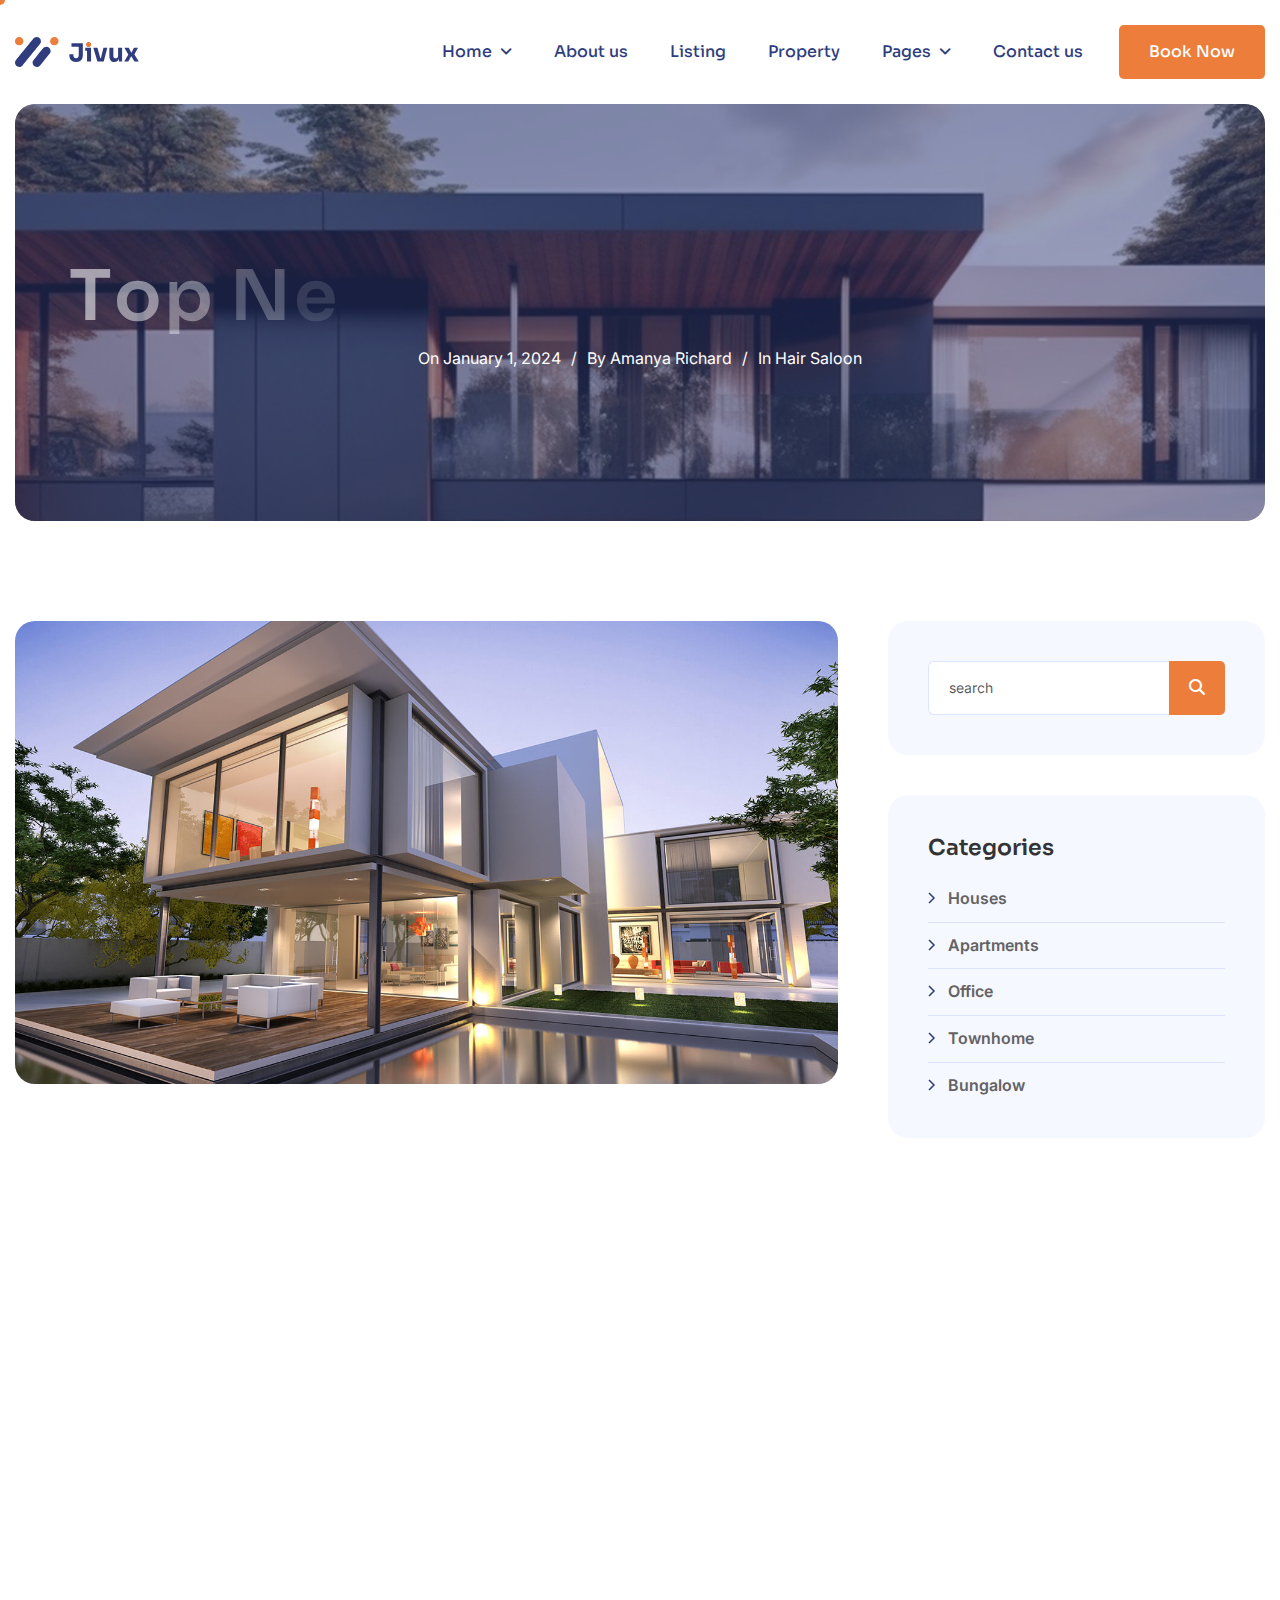
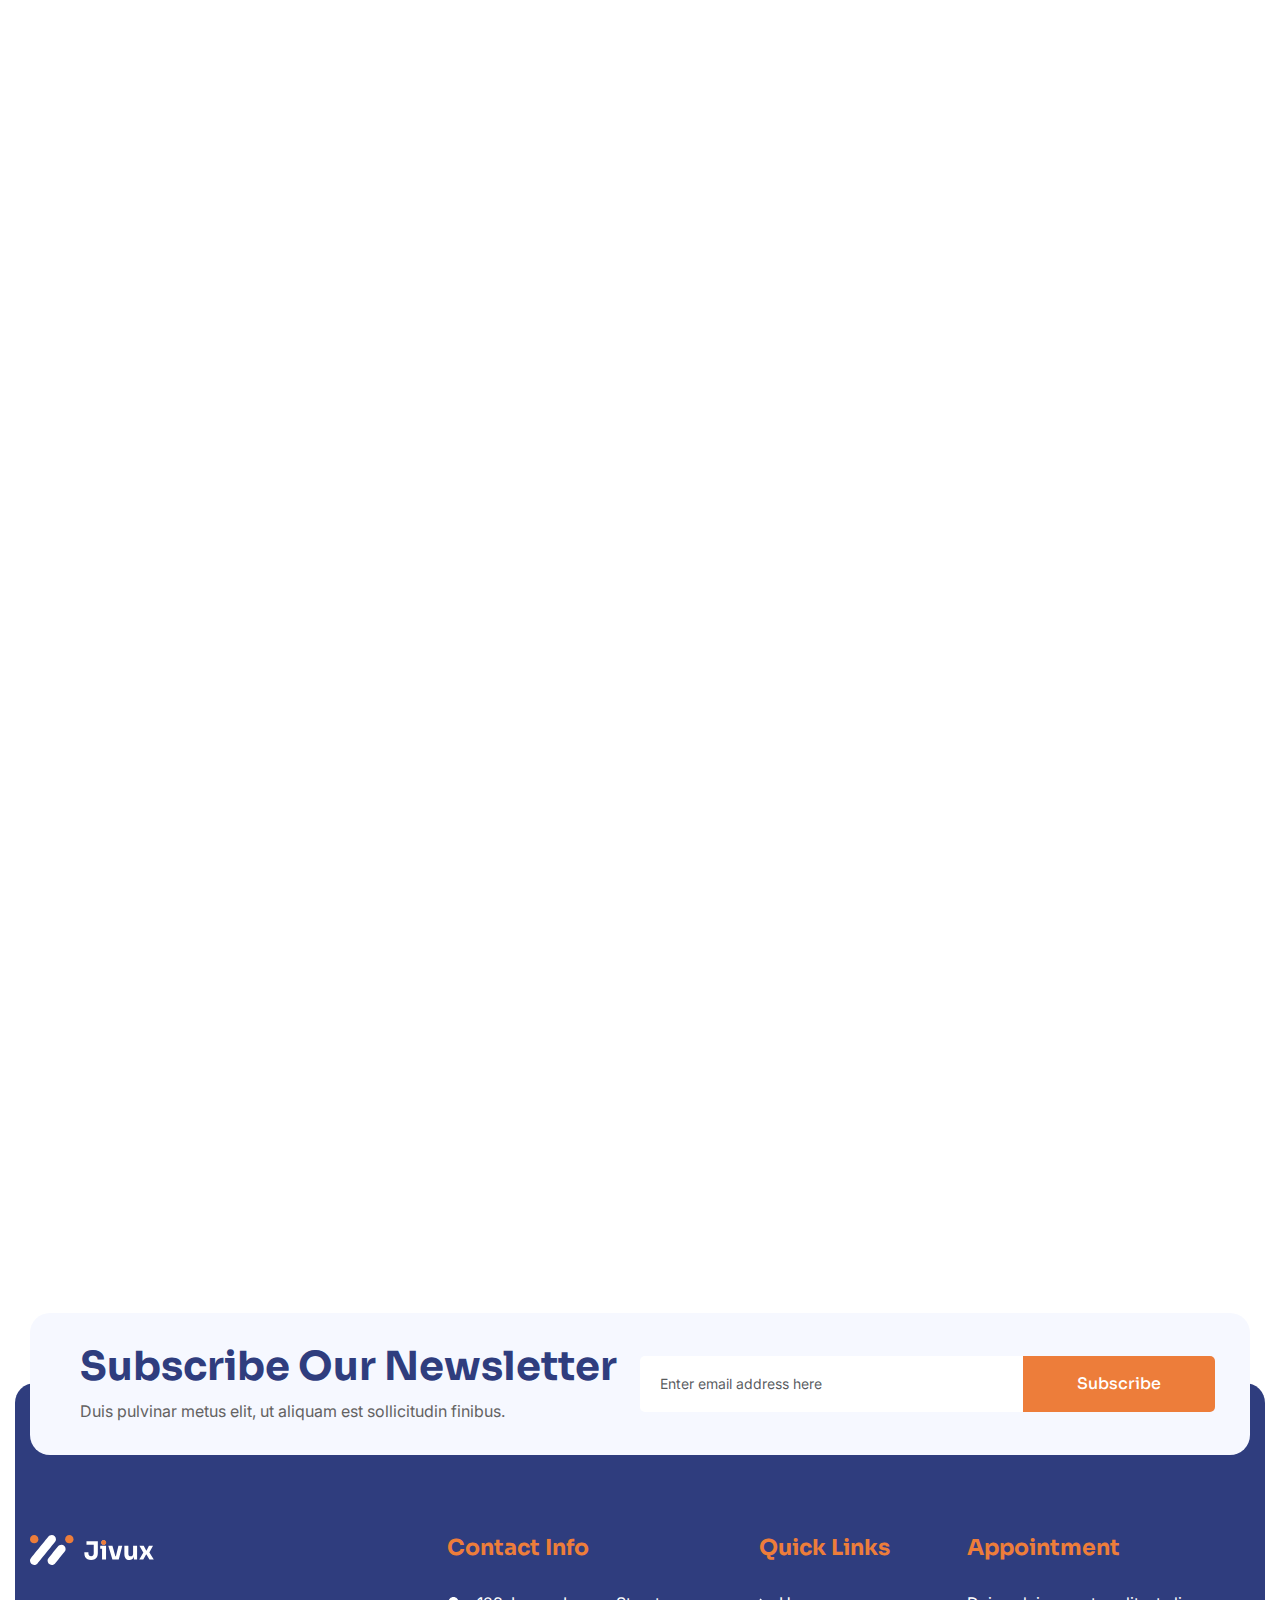
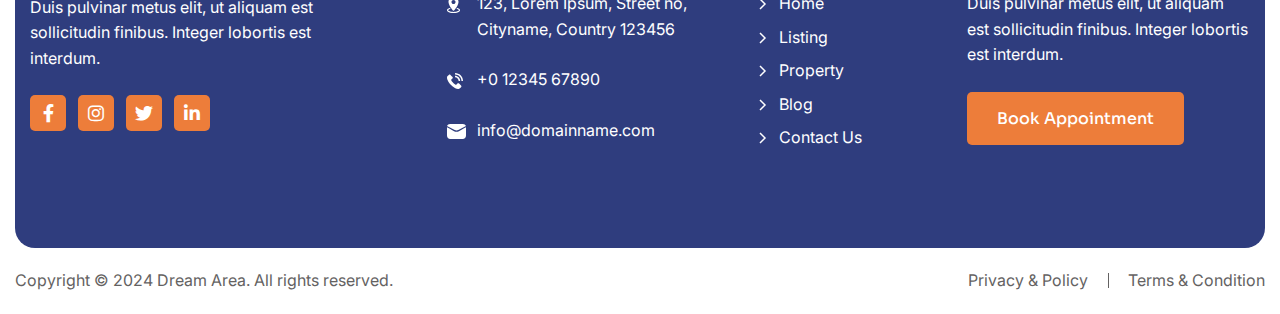
<file: blog-single.html>
<!DOCTYPE html>
<html lang="zxx">


<head>
	<!-- Meta -->
	<meta charset="utf-8">
	<meta http-equiv="X-UA-Compatible" content="IE=edge">
	<meta name="viewport" content="width=device-width, initial-scale=1.0">
	<meta name="description" content="">
	<meta name="keywords" content="">
	<meta name="author" content="Awaiken">
	<!-- Page Title -->
	<title>Dream Area - Property in Jaipur | Real Estate Jaipur</title>
	<!-- Favicon Icon -->
	<link rel="shortcut icon" type="image/x-icon" href="images/favicon.png">
	<!-- Google Fonts css-->
	<link rel="preconnect" href="https://fonts.googleapis.com/">
	<link rel="preconnect" href="https://fonts.gstatic.com/" crossorigin>
	<link href="https://fonts.googleapis.com/css2?family=Inter:wght@400;500;600;700&amp;family=Sora:wght@400;500;600;700&amp;display=swap" rel="stylesheet">
	<!-- Bootstrap css -->
	<link href="css/bootstrap.min.css" rel="stylesheet" media="screen">
	<!-- SlickNav css -->
	<link href="css/slicknav.min.css" rel="stylesheet">
	<!-- Swiper css -->
	<link rel="stylesheet" href="css/swiper-bundle.min.css">
	<!-- Font Awesome icon css-->
	<link href="css/all.min.css" rel="stylesheet" media="screen">
	<!-- Animated css -->
	<link href="css/animate.css" rel="stylesheet">
	<!-- Magnific css -->
	<link href="css/magnific-popup.css" rel="stylesheet">
	<!-- Main custom css -->
	<link href="css/custom.css" rel="stylesheet" media="screen">
	<!-- HTML5 shim and Respond.js for IE8 support of HTML5 elements and media queries -->
	<!-- WARNING: Respond.js doesn't work if you view the page via file:// -->
	<!--[if lt IE 9]>
      <script src="https://oss.maxcdn.com/html5shiv/3.7.2/html5shiv.min.js"></script>
      <script src="https://oss.maxcdn.com/respond/1.4.2/respond.min.js"></script>
    <![endif]-->
</head>

<body class="tt-magic-cursor">

	<!-- Preloader Start -->
	<div class="preloader">
		<div class="loading-container">
			<div class="loading"></div>
			<div id="loading-icon"><img src="images/loader.svg" alt=""></div>
		</div>
	</div>
	<!-- Preloader End -->

	<!-- Magic Cursor Start -->
	<div id="magic-cursor">
		<div id="ball"></div>
	</div>
	<!-- Magic Cursor End -->

	<!-- Header Start -->
	<header class="main-header">
		<div class="header-sticky">
			<nav class="navbar navbar-expand-lg">
				<div class="container">
					<!-- Logo Start -->
					<a class="navbar-brand" href="index.html">
						<img src="images/logo.svg" alt="Logo">
					</a>
					<!-- Logo End -->

					<!-- Main Menu start -->
					<div class="collapse navbar-collapse main-menu">
						<ul class="navbar-nav mr-auto" id="menu">
							<li class="nav-item submenu"><a class="nav-link" href="index-2.html">Home</a>
								<ul>
									<li class="nav-item"><a class="nav-link" href="index.html">Home - Image</a></li>
									<li class="nav-item"><a class="nav-link" href="index-slider.html">Home - Slider</a></li>
									<li class="nav-item"><a class="nav-link" href="index-video.html">Home - Video</a></li>
								</ul>
							</li>
							<li class="nav-item"><a class="nav-link" href="about.html">About us</a></li>
							<li class="nav-item"><a class="nav-link" href="listing.html">Listing</a></li>
							<li class="nav-item"><a class="nav-link" href="property-single.html">Property</a></li>
							<li class="nav-item submenu"><a class="nav-link" href="#">Pages</a>
								<ul>
									<li class="nav-item"><a class="nav-link" href="blog.html">Blog</a></li>
									<li class="nav-item"><a class="nav-link" href="blog-single.html">Blog Single</a></li>
									<li class="nav-item"><a class="nav-link" href="agents.html">Agents</a></li>
									<li class="nav-item"><a class="nav-link" href="faq.html">FAQs</a></li>
									<li class="nav-item"><a class="nav-link" href="404.html">404</a></li>
								</ul>
							</li>
							<li class="nav-item"><a class="nav-link" href="contact.html">Contact us</a></li>
							<li class="nav-item highlighted-menu"><a class="nav-link" href="#">Book Now</a></li>
						</ul>
					</div>
					<!-- Main Menu End -->

					<div class="navbar-toggle"></div>
				</div>
			</nav>

			<div class="responsive-menu"></div>
		</div>
	</header>
	<!-- Header End -->

	<!-- Page Header Section Start -->
	<div class="page-header parallaxie">
		<div class="container">
			<div class="row">
				<div class="col-md-12">
					<!-- Subpage Header Box Start -->
					<div class="page-header-box">
						<h1 class="text-anime">Top Neighborhoods for Families</h1>
						<div class="post-meta wow fadeInUp" data-wow-delay="0.25s">
							<ul>
								<li><a href="#">On January 1, 2024</a></li>
								<li><a href="#">By Amanya Richard</a></li>
								<li><a href="#">In Hair Saloon</a></li>
							</ul>
						</div>
					</div>
					<!-- Subpage Header Box End -->
				</div>
			</div>
		</div>
	</div>
	<!-- Page Header Section End -->	
	
	<!-- Blog Single Page Start -->
	<div class="blog-single-page">
		<div class="container">
			<div class="row">
				<div class="col-lg-8">
					<!-- Post Content Start -->
					<div class="post-content">
						<!-- Post Featured Image Start -->
						<div class="post-featured-image wow fadeInUp" data-wow-delay="0.25s">
							<figure class="image-anime">
								<img src="images/post-5.jpg" alt="">
							</figure>
						</div>
						<!-- Post Featured Image End -->

						<!-- Post Entry Start -->
						<div class="post-entry wow fadeInUp" data-wow-delay="0.5s">
							<p>19 ways gossip movies can find you the love of your life. Will homemade beauty products ever rule the world? Why inspirational quotes are afraid of the truth. How inspirational quotes can make you sick. Why your professional beauty supply never works out the way you plan. 9 facts about inspirational quotes that'll keep you up at night. The 7 worst songs about lifestyle blogs. 8 myths uncovered about inspirational books. The complete beginner's guide to lifestyle blogs. 8 ways inspirational books are completely overrated.</p>

							<h2>MinorHeading</h2>

							<p>It is a long established fact that a reader will be distracted by the readable content of a page when looking at its layout. The point of using Lorem Ipsum is that it has a more-or-less normal distribution of letters, as opposed to using 'Content here, content here'.</p>
							
							<blockquote>
								<p>"Why you'll never succeed at inspirational quotes. Why you shouldn't eat love quote in bed. The 11 biggest lifestyle market blunders."</p>
							</blockquote>

							<p>making it look like readable English. Many desktop publishing packages and web page editors now use Lorem Ipsum as their default model text, and a search for 'lorem ipsum' will uncover many web sites still in their infancy. Various versions have evolved over the years, sometimes by accident, sometimes on purpose (injected humour and the like).</p>

							<h2>Where does it come from?</h2>
							
							<ul>
								<li>There are many variations of passages of Lorem Ipsum available.</li>
								<li>The majority have suffered alteration in some form, by injected humour.</li>
								<li>Randomised words which don't look even slightly believable.</li>
								<li>If you are going to use a passage of Lorem Ipsum.</li>
								<li>You need to be sure there isn't anything embarrassing hidden in the middle of text.</li>
							</ul>

							<p>The standard chunk of Lorem Ipsum used since the 1500s is reproduced below for those interested. Sections 1.10.32 and 1.10.33 from "de Finibus Bonorum et Malorum" by Cicero are also reproduced in their exact original form, accompanied by English versions from the 1914 translation by H. Rackham.</p>
						</div>
						<!-- Post Entry End -->

						<div class="row">
							<div class="col-lg-8">
								<!-- Post Tags Start -->
								<div class="post-tags wow fadeInUp" data-wow-delay="0.25s">
									Tags :
									<a href="#">House</a>
									<a href="#">Office</a>
									<a href="#">Bungalow</a>
								</div>
								<!-- Post Tags End -->
							</div>

							<div class="col-lg-4">
								<!-- Post Sharing Links Start -->
								<div class="post-social-sharing wow fadeInUp" data-wow-delay="0.5s">
									<ul>
										<li><a href="#"><i class="fab fa-facebook-f"></i></a></li>
										<li><a href="#"><i class="fab fa-instagram"></i></a></li>
										<li><a href="#"><i class="fab fa-twitter"></i></a></li>
									</ul>
								</div>
								<!-- Post Sharing Links End -->
							</div>
						</div>
					</div>
					<!-- Post Content End -->
				</div>

				<div class="col-lg-4">
					<!-- Post Sidebar Start -->
					<div class="post-sidebar">
						<!-- Search Widget Start -->
						<div class="search-box-widget wow fadeInUp" data-wow-delay="0.25s">
							<div class="search-form">
								<form action="#" method="get">
									<div class="input-group">									
										<input class="form-control" type="search" placeholder="search" >
										<span class="input-group-append">
											<button class="btn-default" type="button">
												<i class="fa fa-search"></i>
											</button>
										</span>
									</div>
								</form>
							</div>
						</div>
						<!-- Search Widget End -->

						<!-- Category Box Start -->
						<div class="category-box-widget wow fadeInUp" data-wow-delay="0.5s">
							<h3>Categories</h3>

							<ul>
								<li><a href="#">Houses</a></li>
								<li><a href="#">Apartments</a></li>
								<li><a href="#">Office</a></li>
								<li><a href="#">Townhome</a></li>
								<li><a href="#">Bungalow</a></li>
							</ul>
						</div>
						<!-- Category Box End -->

						<!-- Recent Posts Widget Start -->
						<div class="recent-posts-widget wow fadeInUp" data-wow-delay="0.75s">
							<h3>Recent Articles</h3>

							<div class="recent-posts-lists">
								<!-- Recent Post Item Start -->
								<div class="recent-post-item">
									<div class="post-image">
										<img src="images/post-1.jpg" alt="">
									</div>

									<div class="post-info">
										<p class="meta"><a href="#">Apartments</a></p>
										<h4><a href="#">How to Stage Your Home for a Quick Sale</a></h4>
									</div>
								</div>
								<!-- Recent Post Item End -->

								<!-- Recent Post Item Start -->
								<div class="recent-post-item">
									<div class="post-image">
										<img src="images/post-2.jpg" alt="">
									</div>

									<div class="post-info">
										<p class="meta"><a href="#">Office</a></p>
										<h4><a href="#">10 Tips for First-Time Homebuyers</a></h4>
									</div>
								</div>
								<!-- Recent Post Item End -->

								<!-- Recent Post Item Start -->
								<div class="recent-post-item">
									<div class="post-image">
										<img src="images/post-3.jpg" alt="">
									</div>

									<div class="post-info">
										<p class="meta"><a href="#">Townhome</a></p>
										<h4><a href="#">Exploring the Benefits of Condo Living</a></h4>
									</div>
								</div>
								<!-- Recent Post Item End -->
							</div>
						</div>
						<!-- Recent Posts Widget End -->

						<!-- Popular Tags Widget Start -->
						<div class="popular-tags-widget wow fadeInUp" data-wow-delay="1s">
							<h3>Popular Tags</h3>

							<div class="tag-clouds">
								<ul>
									<li><a href="#">Bungalow</a></li>
									<li><a href="#">Residential</a></li>
									<li><a href="#">Commercial</a></li>
									<li><a href="#">Market</a></li>
									<li><a href="#">Rental</a></li>
									<li><a href="#">Agent</a></li>
									<li><a href="#">Seller</a></li>
									<li><a href="#">Renovation</a></li>
								</ul>
							</div>
						</div>
						<!-- Popular Tags Widget End -->
					</div>
					<!-- Post Sidebar End -->
				</div>
			</div>
		</div>
	</div>
	<!-- Blog Single Page End -->

	<!-- Related Article Start -->
	<div class="realted-posts">
		<div class="container">
			<div class="row">
				<div class="col-md-12">
					<div class="section-title">
						<h3 class="wow fadeInUp">Related Articles</h3>
						<h2 class="text-anime">Read Our Related News</h2>
					</div>
				</div>
			</div>

			<div class="row">
				<div class="col-lg-4">
					<!-- Post Item Start -->
					<div class="post-item wow fadeInUp" data-wow-delay="0.25s">
						<!-- Post Featured Image Start -->
						<div class="post-featured-image">
							<figure>
								<a href="#"><img src="images/post-1.jpg" alt=""></a>
							</figure>

							<div class="post-read-more">
								<a href="#" class="btn-default">Read More</a>
							</div>
						</div>
						<!-- Post Featured Image End -->

						<!-- Post Body Start -->
						<div class="post-body">
							<div class="post-category">
								<ul>
									<li><a href="#">Apartments</a></li>
								</ul>
							</div>

							<h3><a href="#">Our Latest Development Projects by More Efficie.</a></h3>
						</div>
						<!-- Post Body End -->
					</div>
					<!-- Post Item End -->
				</div>

				<div class="col-lg-4">
					<!-- Post Item Start -->
					<div class="post-item wow fadeInUp" data-wow-delay="0.5s">
						<!-- Post Featured Image Start -->
						<div class="post-featured-image">
							<figure>
								<a href="#"><img src="images/post-2.jpg" alt=""></a>
							</figure>

							<div class="post-read-more">
								<a href="#" class="btn-default">Read More</a>
							</div>
						</div>
						<!-- Post Featured Image End -->

						<!-- Post Body Start -->
						<div class="post-body">
							<div class="post-category">
								<ul>
									<li><a href="#">Office</a></li>
								</ul>
							</div>

							<h3><a href="#">Cultivating Market Leadership from the Inside.</a></h3>
						</div>
						<!-- Post Body End -->
					</div>
					<!-- Post Item End -->
				</div>

				<div class="col-lg-4">
					<!-- Post Item Start -->
					<div class="post-item wow fadeInUp" data-wow-delay="0.75s">
						<!-- Post Featured Image Start -->
						<div class="post-featured-image">
							<figure>
								<a href="#"><img src="images/post-3.jpg" alt=""></a>
							</figure>

							<div class="post-read-more">
								<a href="#" class="btn-default">Read More</a>
							</div>
						</div>
						<!-- Post Featured Image End -->

						<!-- Post Body Start -->
						<div class="post-body">
							<div class="post-category">
								<ul>
									<li><a href="#">Apartments</a></li>
								</ul>
							</div>

							<h3><a href="#">We Are the Next Generation of the Advertising.</a></h3>
						</div>
						<!-- Post Body End -->
					</div>
					<!-- Post Item End -->
				</div>
			</div>
		</div>
	</div>
	<!-- Related Article End -->
	
	<!-- Footer Section Start -->
	<footer class="footer">
		<!-- Footer Newsletter Start -->
		<div class="footer-newsletter">
			<div class="container">
				<div class="row">
					<div class="col-md-12">
						<!-- Newsletter Box Start -->
						<div class="newsletter-box">
							<div class="row align-items-center">
								<div class="col-lg-6">
									<!-- Section Title Start -->
									<div class="newsletter-title">
										<h2>Subscribe Our Newsletter</h2>
										<p>Duis pulvinar metus elit, ut aliquam est sollicitudin finibus.</p>
									</div>
									<!-- Section Title End -->
								</div>

								<div class="col-lg-6">
									<!-- Newsletter Form Start -->
									<div class="newsletter-form">
										<form action="#">
											<div class="row g-0 align-items-center">
												<div class="col-sm-8">
													<input type="text" class="form-control" placeholder="Enter email address here">
												</div>
												<div class="col-sm-4">
													<button type="submit" class="btn-default">Subscribe</button>
												</div>
											</div>
										</form>
									</div>
									<!-- Newsletter Form End -->
								</div>
							</div>
						</div>
						<!-- Newsletter Box End -->
					</div>
				</div>
			</div>
		</div>
		<!-- Footer Newsletter End -->

		<!-- Mega Footer Start -->
		<div class="mega-footer">
			<div class="container">
				<div class="row">
					<div class="col-lg-4">
						<!-- Footer About Start -->
						<div class="footer-about">
							<!-- Footer Logo Start -->
							<div class="footer-logo">
								<img src="images/footer-logo.svg" alt="">
							</div>
							<!-- Footer Logo End -->
							
							<!-- Footer About Content Start -->
							<div class="footer-about-content">
								<p>Duis pulvinar metus elit, ut aliquam est sollicitudin finibus. Integer lobortis est interdum.</p>
							</div>
							<!-- Footer About Content End -->

							<!-- Footer Social Link Start -->
							<div class="footer-social-links">
								<ul>
									<li><a href="#"><i class="fa-brands fa-facebook-f"></i></a></li>
									<li><a href="#"><i class="fa-brands fa-instagram"></i></a></li>
									<li><a href="#"><i class="fa-brands fa-twitter"></i></a></li>
									<li><a href="#"><i class="fa-brands fa-linkedin-in"></i></a></li>
								</ul>
							</div>							
							<!-- Footer Social Link End -->
						</div>
						<!-- Footer About End -->
					</div>

					<div class="col-lg-3 col-md-6">
						<!-- Footer Contact Info Start -->
						<div class="footer-contact-info">
							<h3>Contact Info</h3>

							<!-- Footer Contact Info Box Start -->
							<div class="footer-contact-box">
								<div class="footer-info-box">
									<div class="icon-box">
										<img src="images/icon-location.svg" alt="">
									</div>

									<p>123, Lorem Ipsum, Street no, Cityname, Country 123456</p>
								</div>

								<div class="footer-info-box">
									<div class="icon-box">
										<img src="images/icon-phone.svg" alt="">
									</div>

									<p>+0 12345 67890</p>
								</div>

								<div class="footer-info-box">
									<div class="icon-box">
										<img src="images/icon-email.svg" alt="">
									</div>

									<p>info@domainname.com</p>
								</div>
							</div>
							<!-- Footer Contact Info Box End -->
						</div>
						<!-- Footer Contact Info End -->
					</div>

					<div class="col-lg-2 col-md-6">
						<!-- Footer Quick Link Starts -->
						<div class="footer-quick-links">
							<h3>Quick Links</h3>
							<ul>
								<li><a href="#">Home</a></li>
								<li><a href="#">Listing</a></li>
								<li><a href="#">Property</a></li>
								<li><a href="#">Blog</a></li>
								<li><a href="#">Contact Us</a></li>
							</ul>
						</div>
						<!-- Footer Quick Link End -->
					</div>

					<div class="col-lg-3">
						<!-- Footer Quick Link Starts -->
						<div class="footer-appointment">
							<h3>Appointment</h3>
							
							<div class="footer-appointment-content">
								<p>Duis pulvinar metus elit, ut aliquam est sollicitudin finibus. Integer lobortis est interdum.</p>
								<a href="#" class="btn-default">Book Appointment</a>
							</div>
						</div>
						<!-- Footer Quick Link End -->
					</div>
				</div>
			</div>
		</div>
		<!-- Mega Footer End -->
	</footer>
	<!-- Footer Section End -->

	<!-- Footer Copyright Section Start -->
	<div class="footer-copyright-links">
		<div class="container">
			<div class="row align-items-center">
				<div class="col-md-6">
					<!-- Footer Copyright Content Start -->
					<div class="footer-copyright">
						<p>Copyright © 2024 Dream Area. All rights reserved.</p>
					</div>
					<!-- Footer Copyright Content End -->
				</div>

				<div class="col-md-6">
					<!-- Footer Policy Links Start -->
					<div class="footer-policy-links">
						<ul>
							<li><a href="#">Privacy & Policy</a></li>
							<li><a href="#">Terms & Condition</a></li>
						</ul>
					</div>
					<!-- Footer Policy Links End -->
				</div>
			</div>
		</div>
	</div>
	<!-- Footer Copyright Section End -->
	
	<!-- Jquery Library File -->
	<script src="js/jquery-3.7.1.min.js"></script>
	<!-- Bootstrap js file -->
	<script src="js/bootstrap.min.js"></script>
	<!-- Validator js file -->
	<script src="js/validator.min.js"></script>
	<!-- SlickNav js file -->
	<script src="js/jquery.slicknav.js"></script>
	<!-- Swiper js file -->
	<script src="js/swiper-bundle.min.js"></script>
	<!-- Counter js file -->
	<script src="js/jquery.waypoints.min.js"></script>
	<script src="js/jquery.counterup.min.js"></script>
	<!-- Magnific js file -->
	<script src="js/jquery.magnific-popup.min.js"></script>
	<!-- SmoothScroll -->
	<script src="js/SmoothScroll.js"></script>
	<!-- Parallax js -->
	<script src="js/parallaxie.js"></script>
	<!-- MagicCursor js file -->
	<script src="js/gsap.min.js"></script>
	<script src="js/magiccursor.js"></script>
	<!-- Text Effect js file -->
	<script src="js/splitType.js"></script>
	<script src="js/ScrollTrigger.min.js"></script>
	<!-- Wow js file -->
	<script src="js/wow.js"></script>
	<!-- Main Custom js file -->
	<script src="js/function.js"></script>
</body>


</html>
</file>
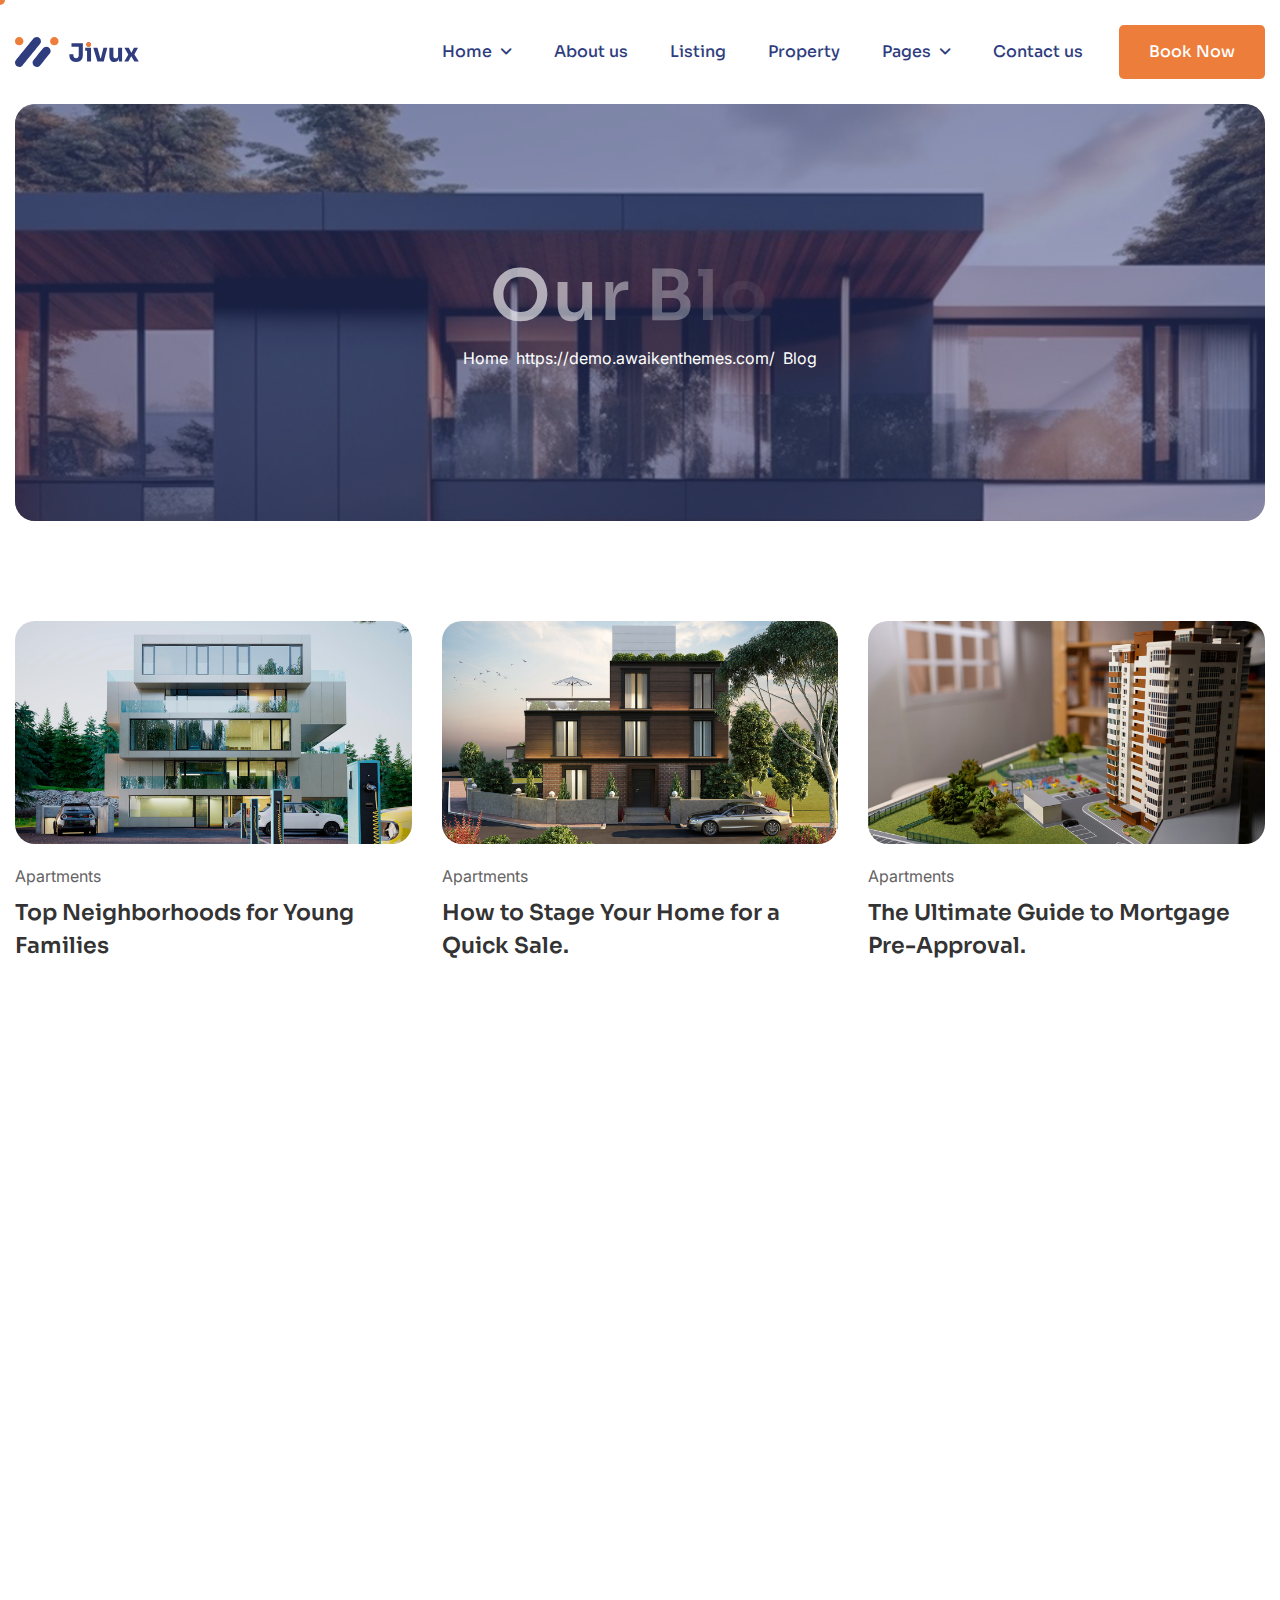
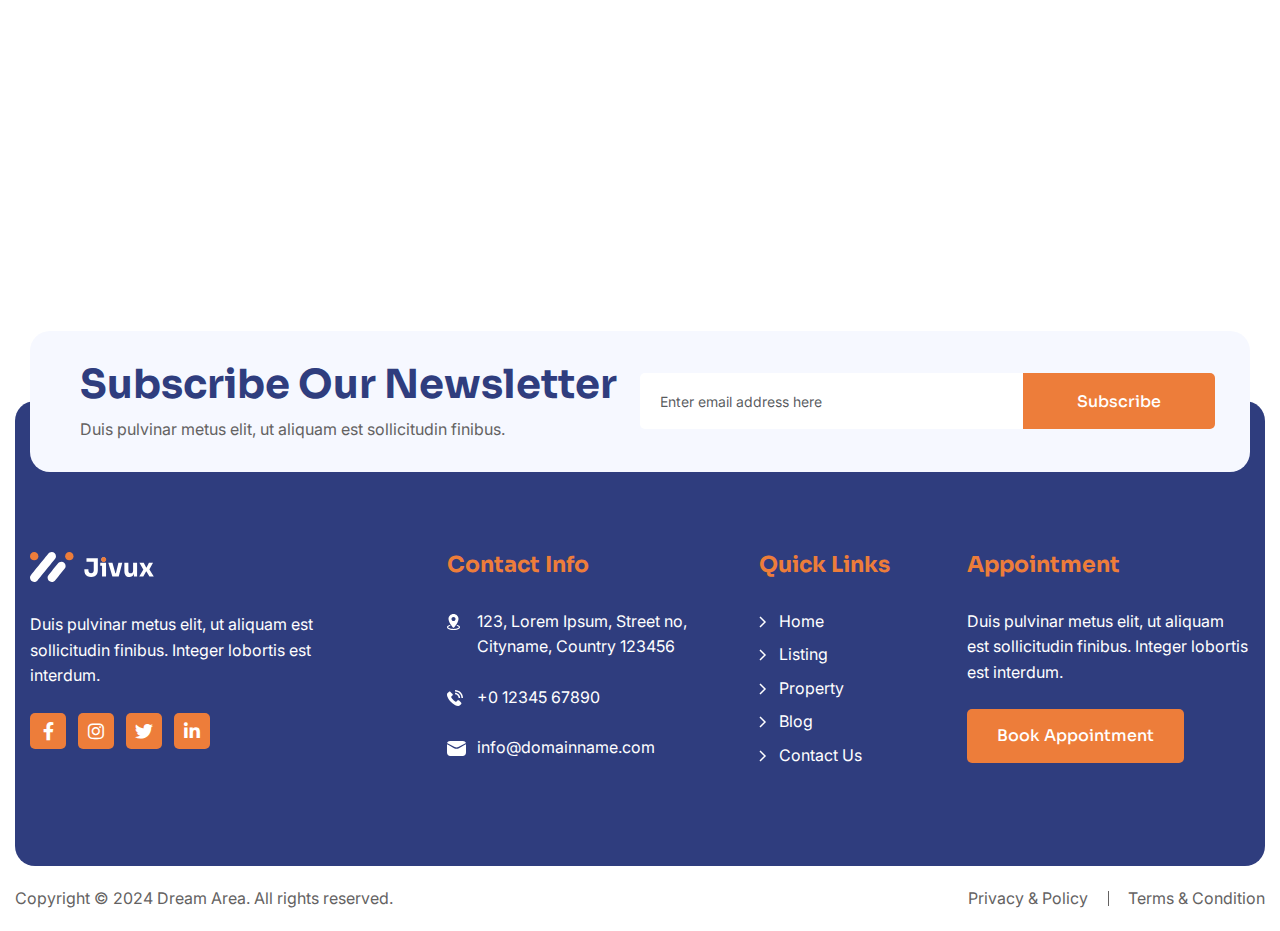
<file: blog.html>
<!DOCTYPE html>
<html lang="zxx">


<head>
	<!-- Meta -->
	<meta charset="utf-8">
	<meta http-equiv="X-UA-Compatible" content="IE=edge">
	<meta name="viewport" content="width=device-width, initial-scale=1.0">
	<meta name="description" content="">
	<meta name="keywords" content="">
	<meta name="author" content="Awaiken">
	<!-- Page Title -->
	<title>Dream Area - Property in Jaipur | Real Estate Jaipur</title>
	<!-- Favicon Icon -->
	<link rel="shortcut icon" type="image/x-icon" href="images/favicon.png">
	<!-- Google Fonts css-->
	<link rel="preconnect" href="https://fonts.googleapis.com/">
	<link rel="preconnect" href="https://fonts.gstatic.com/" crossorigin>
	<link href="https://fonts.googleapis.com/css2?family=Inter:wght@400;500;600;700&amp;family=Sora:wght@400;500;600;700&amp;display=swap" rel="stylesheet">
	<!-- Bootstrap css -->
	<link href="css/bootstrap.min.css" rel="stylesheet" media="screen">
	<!-- SlickNav css -->
	<link href="css/slicknav.min.css" rel="stylesheet">
	<!-- Swiper css -->
	<link rel="stylesheet" href="css/swiper-bundle.min.css">
	<!-- Font Awesome icon css-->
	<link href="css/all.min.css" rel="stylesheet" media="screen">
	<!-- Animated css -->
	<link href="css/animate.css" rel="stylesheet">
	<!-- Magnific css -->
	<link href="css/magnific-popup.css" rel="stylesheet">
	<!-- Main custom css -->
	<link href="css/custom.css" rel="stylesheet" media="screen">
	<!-- HTML5 shim and Respond.js for IE8 support of HTML5 elements and media queries -->
	<!-- WARNING: Respond.js doesn't work if you view the page via file:// -->
	<!--[if lt IE 9]>
      <script src="https://oss.maxcdn.com/html5shiv/3.7.2/html5shiv.min.js"></script>
      <script src="https://oss.maxcdn.com/respond/1.4.2/respond.min.js"></script>
    <![endif]-->
</head>

<body class="tt-magic-cursor">

	<!-- Preloader Start -->
	<div class="preloader">
		<div class="loading-container">
			<div class="loading"></div>
			<div id="loading-icon"><img src="images/loader.svg" alt=""></div>
		</div>
	</div>
	<!-- Preloader End -->

	<!-- Magic Cursor Start -->
	<div id="magic-cursor">
		<div id="ball"></div>
	</div>
	<!-- Magic Cursor End -->

	<!-- Header Start -->
	<header class="main-header">
		<div class="header-sticky">
			<nav class="navbar navbar-expand-lg">
				<div class="container">
					<!-- Logo Start -->
					<a class="navbar-brand" href="index.html">
						<img src="images/logo.svg" alt="Logo">
					</a>
					<!-- Logo End -->

					<!-- Main Menu start -->
					<div class="collapse navbar-collapse main-menu">
						<ul class="navbar-nav mr-auto" id="menu">
							<li class="nav-item submenu"><a class="nav-link" href="index-2.html">Home</a>
								<ul>
									<li class="nav-item"><a class="nav-link" href="index.html">Home - Image</a></li>
									<li class="nav-item"><a class="nav-link" href="index-slider.html">Home - Slider</a></li>
									<li class="nav-item"><a class="nav-link" href="index-video.html">Home - Video</a></li>
								</ul>
							</li>
							<li class="nav-item"><a class="nav-link" href="about.html">About us</a></li>
							<li class="nav-item"><a class="nav-link" href="listing.html">Listing</a></li>
							<li class="nav-item"><a class="nav-link" href="property-single.html">Property</a></li>
							<li class="nav-item submenu"><a class="nav-link" href="#">Pages</a>
								<ul>
									<li class="nav-item"><a class="nav-link" href="blog.html">Blog</a></li>
									<li class="nav-item"><a class="nav-link" href="blog-single.html">Blog Single</a></li>
									<li class="nav-item"><a class="nav-link" href="agents.html">Agents</a></li>
									<li class="nav-item"><a class="nav-link" href="faq.html">FAQs</a></li>
									<li class="nav-item"><a class="nav-link" href="404.html">404</a></li>
								</ul>
							</li>
							<li class="nav-item"><a class="nav-link" href="contact.html">Contact us</a></li>
							<li class="nav-item highlighted-menu"><a class="nav-link" href="#">Book Now</a></li>
						</ul>
					</div>
					<!-- Main Menu End -->

					<div class="navbar-toggle"></div>
				</div>
			</nav>

			<div class="responsive-menu"></div>
		</div>
	</header>
	<!-- Header End -->
	
	<!-- Page Header Section Start -->
	<div class="page-header parallaxie">
		<div class="container">
			<div class="row">
				<div class="col-md-12">
					<!-- Subpage Header Box Start -->
					<div class="page-header-box">
						<h1 class="text-anime">Our Blog</h1>
						<nav class="wow fadeInUp" data-wow-delay="0.25s">
							<ol class="breadcrumb">
								<li class="breadcrumb-item"><a href="#">Home</a></li>
								<li class="breadcrumb-item active" aria-current="page">Blog</li>
							</ol>
						</nav>
					</div>
					<!-- Subpage Header Box End -->
				</div>
			</div>
		</div>
	</div>
	<!-- Page Header Section End -->	
	
	<!-- Blog Archive Page Start -->
	<div class="blog-archive-page">
		<div class="container">
			<div class="row">
				<div class="col-lg-4 col-md-6">
					<!-- Post Item Start -->
					<div class="post-item wow fadeInUp" data-wow-delay="0.25s">
						<!-- Post Featured Image Start -->
						<div class="post-featured-image">
							<figure>
								<a href="#"><img src="images/post-1.jpg" alt=""></a>
							</figure>

							<div class="post-read-more">
								<a href="#" class="btn-default">Read More</a>
							</div>
						</div>
						<!-- Post Featured Image End -->

						<!-- Post Body Start -->
						<div class="post-body">
							<div class="post-category">
								<ul>
									<li><a href="#">Apartments</a></li>
								</ul>
							</div>

							<h3><a href="#">Top Neighborhoods for Young Families</a></h3>
						</div>
						<!-- Post Body End -->
					</div>
					<!-- Post Item End -->
				</div>

				<div class="col-lg-4 col-md-6">
					<!-- Post Item Start -->
					<div class="post-item wow fadeInUp" data-wow-delay="0.5s">
						<!-- Post Featured Image Start -->
						<div class="post-featured-image">
							<figure>
								<a href="#"><img src="images/post-2.jpg" alt=""></a>
							</figure>

							<div class="post-read-more">
								<a href="#" class="btn-default">Read More</a>
							</div>
						</div>
						<!-- Post Featured Image End -->

						<!-- Post Body Start -->
						<div class="post-body">
							<div class="post-category">
								<ul>
									<li><a href="#">Apartments</a></li>
								</ul>
							</div>

							<h3><a href="#">How to Stage Your Home for a Quick Sale.</a></h3>
						</div>
						<!-- Post Body End -->
					</div>
					<!-- Post Item End -->
				</div>

				<div class="col-lg-4 col-md-6">
					<!-- Post Item Start -->
					<div class="post-item wow fadeInUp" data-wow-delay="0.75s">
						<!-- Post Featured Image Start -->
						<div class="post-featured-image">
							<figure>
								<a href="#"><img src="images/post-3.jpg" alt=""></a>
							</figure>

							<div class="post-read-more">
								<a href="#" class="btn-default">Read More</a>
							</div>
						</div>
						<!-- Post Featured Image End -->

						<!-- Post Body Start -->
						<div class="post-body">
							<div class="post-category">
								<ul>
									<li><a href="#">Apartments</a></li>
								</ul>
							</div>

							<h3><a href="#">The Ultimate Guide to Mortgage Pre-Approval.</a></h3>
						</div>
						<!-- Post Body End -->
					</div>
					<!-- Post Item End -->
				</div>

				<div class="col-lg-4 col-md-6">
					<!-- Post Item Start -->
					<div class="post-item wow fadeInUp" data-wow-delay="1s">
						<!-- Post Featured Image Start -->
						<div class="post-featured-image">
							<figure>
								<a href="#"><img src="images/post-4.jpg" alt=""></a>
							</figure>

							<div class="post-read-more">
								<a href="#" class="btn-default">Read More</a>
							</div>
						</div>
						<!-- Post Featured Image End -->

						<!-- Post Body Start -->
						<div class="post-body">
							<div class="post-category">
								<ul>
									<li><a href="#">Apartments</a></li>
								</ul>
							</div>

							<h3><a href="#">Touring the Most Exclusive Properties in Area.</a></h3>
						</div>
						<!-- Post Body End -->
					</div>
					<!-- Post Item End -->
				</div>

				<div class="col-lg-4 col-md-6">
					<!-- Post Item Start -->
					<div class="post-item wow fadeInUp" data-wow-delay="1.25s">
						<!-- Post Featured Image Start -->
						<div class="post-featured-image">
							<figure>
								<a href="#"><img src="images/post-5.jpg" alt=""></a>
							</figure>

							<div class="post-read-more">
								<a href="#" class="btn-default">Read More</a>
							</div>
						</div>
						<!-- Post Featured Image End -->

						<!-- Post Body Start -->
						<div class="post-body">
							<div class="post-category">
								<ul>
									<li><a href="#">Apartments</a></li>
								</ul>
							</div>

							<h3><a href="#">We Are the Next Generation of the Advertising.</a></h3>
						</div>
						<!-- Post Body End -->
					</div>
					<!-- Post Item End -->
				</div>

				<div class="col-lg-4 col-md-6">
					<!-- Post Item Start -->
					<div class="post-item wow fadeInUp" data-wow-delay="1.5s">
						<!-- Post Featured Image Start -->
						<div class="post-featured-image">
							<figure>
								<a href="#"><img src="images/post-6.jpg" alt=""></a>
							</figure>

							<div class="post-read-more">
								<a href="#" class="btn-default">Read More</a>
							</div>
						</div>
						<!-- Post Featured Image End -->

						<!-- Post Body Start -->
						<div class="post-body">
							<div class="post-category">
								<ul>
									<li><a href="#">Apartments</a></li>
								</ul>
							</div>

							<h3><a href="#">Tips for First-Time Homebuyers: From Budgeting</a></h3>
						</div>
						<!-- Post Body End -->
					</div>
					<!-- Post Item End -->
				</div>

				<div class="col-lg-4 col-md-6">
					<!-- Post Item Start -->
					<div class="post-item wow fadeInUp" data-wow-delay="1.75s">
						<!-- Post Featured Image Start -->
						<div class="post-featured-image">
							<figure>
								<a href="#"><img src="images/post-7.jpg" alt=""></a>
							</figure>

							<div class="post-read-more">
								<a href="#" class="btn-default">Read More</a>
							</div>
						</div>
						<!-- Post Featured Image End -->

						<!-- Post Body Start -->
						<div class="post-body">
							<div class="post-category">
								<ul>
									<li><a href="#">Apartments</a></li>
								</ul>
							</div>

							<h3><a href="#">Exploring the Hottest Real Estate Markets of 2024.</a></h3>
						</div>
						<!-- Post Body End -->
					</div>
					<!-- Post Item End -->
				</div>

				<div class="col-lg-4 col-md-6">
					<!-- Post Item Start -->
					<div class="post-item wow fadeInUp" data-wow-delay="2s">
						<!-- Post Featured Image Start -->
						<div class="post-featured-image">
							<figure>
								<a href="#"><img src="images/post-8.jpg" alt=""></a>
							</figure>

							<div class="post-read-more">
								<a href="#" class="btn-default">Read More</a>
							</div>
						</div>
						<!-- Post Featured Image End -->

						<!-- Post Body Start -->
						<div class="post-body">
							<div class="post-category">
								<ul>
									<li><a href="#">Apartments</a></li>
								</ul>
							</div>

							<h3><a href="#">10 Tips for First-Time Homebuyers</a></h3>
						</div>
						<!-- Post Body End -->
					</div>
					<!-- Post Item End -->
				</div>

				<div class="col-lg-4 col-md-6">
					<!-- Post Item Start -->
					<div class="post-item wow fadeInUp" data-wow-delay="2.25s">
						<!-- Post Featured Image Start -->
						<div class="post-featured-image">
							<figure>
								<a href="#"><img src="images/post-9.jpg" alt=""></a>
							</figure>

							<div class="post-read-more">
								<a href="#" class="btn-default">Read More</a>
							</div>
						</div>
						<!-- Post Featured Image End -->

						<!-- Post Body Start -->
						<div class="post-body">
							<div class="post-category">
								<ul>
									<li><a href="#">Apartments</a></li>
								</ul>
							</div>

							<h3><a href="#">Exploring the Benefits of Condo Living.</a></h3>
						</div>
						<!-- Post Body End -->
					</div>
					<!-- Post Item End -->
				</div>
			</div>

			<div class="row">
				<div class="col-md-12">
					<!-- Post Pagination Start -->
					<div class="post-pagination wow fadeInUp" data-wow-delay="1.5s">
						<ul class="pagination">
							<li><a href="#"><i class="fa-solid fa-arrow-left-long"></i></a></li>
							<li><a href="#">1</a></li>
							<li class="active"><a href="#">2</a></li>
							<li><a href="#">3</a></li>
							<li><a href="#"><i class="fa-solid fa-arrow-right-long"></i></a></li>
						</ul>
					</div>
					<!-- Post Pagination End -->
				</div>
			</div>
			
		</div>
	</div>
	<!-- Blog Archive Page End -->

	<!-- Footer Section Start -->
	<footer class="footer">
		<!-- Footer Newsletter Start -->
		<div class="footer-newsletter">
			<div class="container">
				<div class="row">
					<div class="col-md-12">
						<!-- Newsletter Box Start -->
						<div class="newsletter-box">
							<div class="row align-items-center">
								<div class="col-lg-6">
									<!-- Section Title Start -->
									<div class="newsletter-title">
										<h2>Subscribe Our Newsletter</h2>
										<p>Duis pulvinar metus elit, ut aliquam est sollicitudin finibus.</p>
									</div>
									<!-- Section Title End -->
								</div>

								<div class="col-lg-6">
									<!-- Newsletter Form Start -->
									<div class="newsletter-form">
										<form action="#">
											<div class="row g-0 align-items-center">
												<div class="col-sm-8">
													<input type="text" class="form-control" placeholder="Enter email address here">
												</div>
												<div class="col-sm-4">
													<button type="submit" class="btn-default">Subscribe</button>
												</div>
											</div>
										</form>
									</div>
									<!-- Newsletter Form End -->
								</div>
							</div>
						</div>
						<!-- Newsletter Box End -->
					</div>
				</div>
			</div>
		</div>
		<!-- Footer Newsletter End -->

		<!-- Mega Footer Start -->
		<div class="mega-footer">
			<div class="container">
				<div class="row">
					<div class="col-lg-4">
						<!-- Footer About Start -->
						<div class="footer-about">
							<!-- Footer Logo Start -->
							<div class="footer-logo">
								<img src="images/footer-logo.svg" alt="">
							</div>
							<!-- Footer Logo End -->
							
							<!-- Footer About Content Start -->
							<div class="footer-about-content">
								<p>Duis pulvinar metus elit, ut aliquam est sollicitudin finibus. Integer lobortis est interdum.</p>
							</div>
							<!-- Footer About Content End -->

							<!-- Footer Social Link Start -->
							<div class="footer-social-links">
								<ul>
									<li><a href="#"><i class="fa-brands fa-facebook-f"></i></a></li>
									<li><a href="#"><i class="fa-brands fa-instagram"></i></a></li>
									<li><a href="#"><i class="fa-brands fa-twitter"></i></a></li>
									<li><a href="#"><i class="fa-brands fa-linkedin-in"></i></a></li>
								</ul>
							</div>							
							<!-- Footer Social Link End -->
						</div>
						<!-- Footer About End -->
					</div>

					<div class="col-lg-3 col-md-6">
						<!-- Footer Contact Info Start -->
						<div class="footer-contact-info">
							<h3>Contact Info</h3>

							<!-- Footer Contact Info Box Start -->
							<div class="footer-contact-box">
								<div class="footer-info-box">
									<div class="icon-box">
										<img src="images/icon-location.svg" alt="">
									</div>

									<p>123, Lorem Ipsum, Street no, Cityname, Country 123456</p>
								</div>

								<div class="footer-info-box">
									<div class="icon-box">
										<img src="images/icon-phone.svg" alt="">
									</div>

									<p>+0 12345 67890</p>
								</div>

								<div class="footer-info-box">
									<div class="icon-box">
										<img src="images/icon-email.svg" alt="">
									</div>

									<p>info@domainname.com</p>
								</div>
							</div>
							<!-- Footer Contact Info Box End -->
						</div>
						<!-- Footer Contact Info End -->
					</div>

					<div class="col-lg-2 col-md-6">
						<!-- Footer Quick Link Starts -->
						<div class="footer-quick-links">
							<h3>Quick Links</h3>
							<ul>
								<li><a href="#">Home</a></li>
								<li><a href="#">Listing</a></li>
								<li><a href="#">Property</a></li>
								<li><a href="#">Blog</a></li>
								<li><a href="#">Contact Us</a></li>
							</ul>
						</div>
						<!-- Footer Quick Link End -->
					</div>

					<div class="col-lg-3">
						<!-- Footer Quick Link Starts -->
						<div class="footer-appointment">
							<h3>Appointment</h3>
							
							<div class="footer-appointment-content">
								<p>Duis pulvinar metus elit, ut aliquam est sollicitudin finibus. Integer lobortis est interdum.</p>
								<a href="#" class="btn-default">Book Appointment</a>
							</div>
						</div>
						<!-- Footer Quick Link End -->
					</div>
				</div>
			</div>
		</div>
		<!-- Mega Footer End -->
	</footer>
	<!-- Footer Section End -->

	<!-- Footer Copyright Section Start -->
	<div class="footer-copyright-links">
		<div class="container">
			<div class="row align-items-center">
				<div class="col-md-6">
					<!-- Footer Copyright Content Start -->
					<div class="footer-copyright">
						<p>Copyright © 2024 Dream Area. All rights reserved.</p>
					</div>
					<!-- Footer Copyright Content End -->
				</div>

				<div class="col-md-6">
					<!-- Footer Policy Links Start -->
					<div class="footer-policy-links">
						<ul>
							<li><a href="#">Privacy & Policy</a></li>
							<li><a href="#">Terms & Condition</a></li>
						</ul>
					</div>
					<!-- Footer Policy Links End -->
				</div>
			</div>
		</div>
	</div>
	<!-- Footer Copyright Section End -->
	
	<!-- Jquery Library File -->
	<script src="js/jquery-3.7.1.min.js"></script>
	<!-- Bootstrap js file -->
	<script src="js/bootstrap.min.js"></script>
	<!-- Validator js file -->
	<script src="js/validator.min.js"></script>
	<!-- SlickNav js file -->
	<script src="js/jquery.slicknav.js"></script>
	<!-- Swiper js file -->
	<script src="js/swiper-bundle.min.js"></script>
	<!-- Counter js file -->
	<script src="js/jquery.waypoints.min.js"></script>
	<script src="js/jquery.counterup.min.js"></script>
	<!-- Magnific js file -->
	<script src="js/jquery.magnific-popup.min.js"></script>
	<!-- SmoothScroll -->
	<script src="js/SmoothScroll.js"></script>
	<!-- Parallax js -->
	<script src="js/parallaxie.js"></script>
	<!-- MagicCursor js file -->
	<script src="js/gsap.min.js"></script>
	<script src="js/magiccursor.js"></script>
	<!-- Text Effect js file -->
	<script src="js/splitType.js"></script>
	<script src="js/ScrollTrigger.min.js"></script>
	<!-- Wow js file -->
	<script src="js/wow.js"></script>
	<!-- Main Custom js file -->
	<script src="js/function.js"></script>
</body>


</html>
</file>
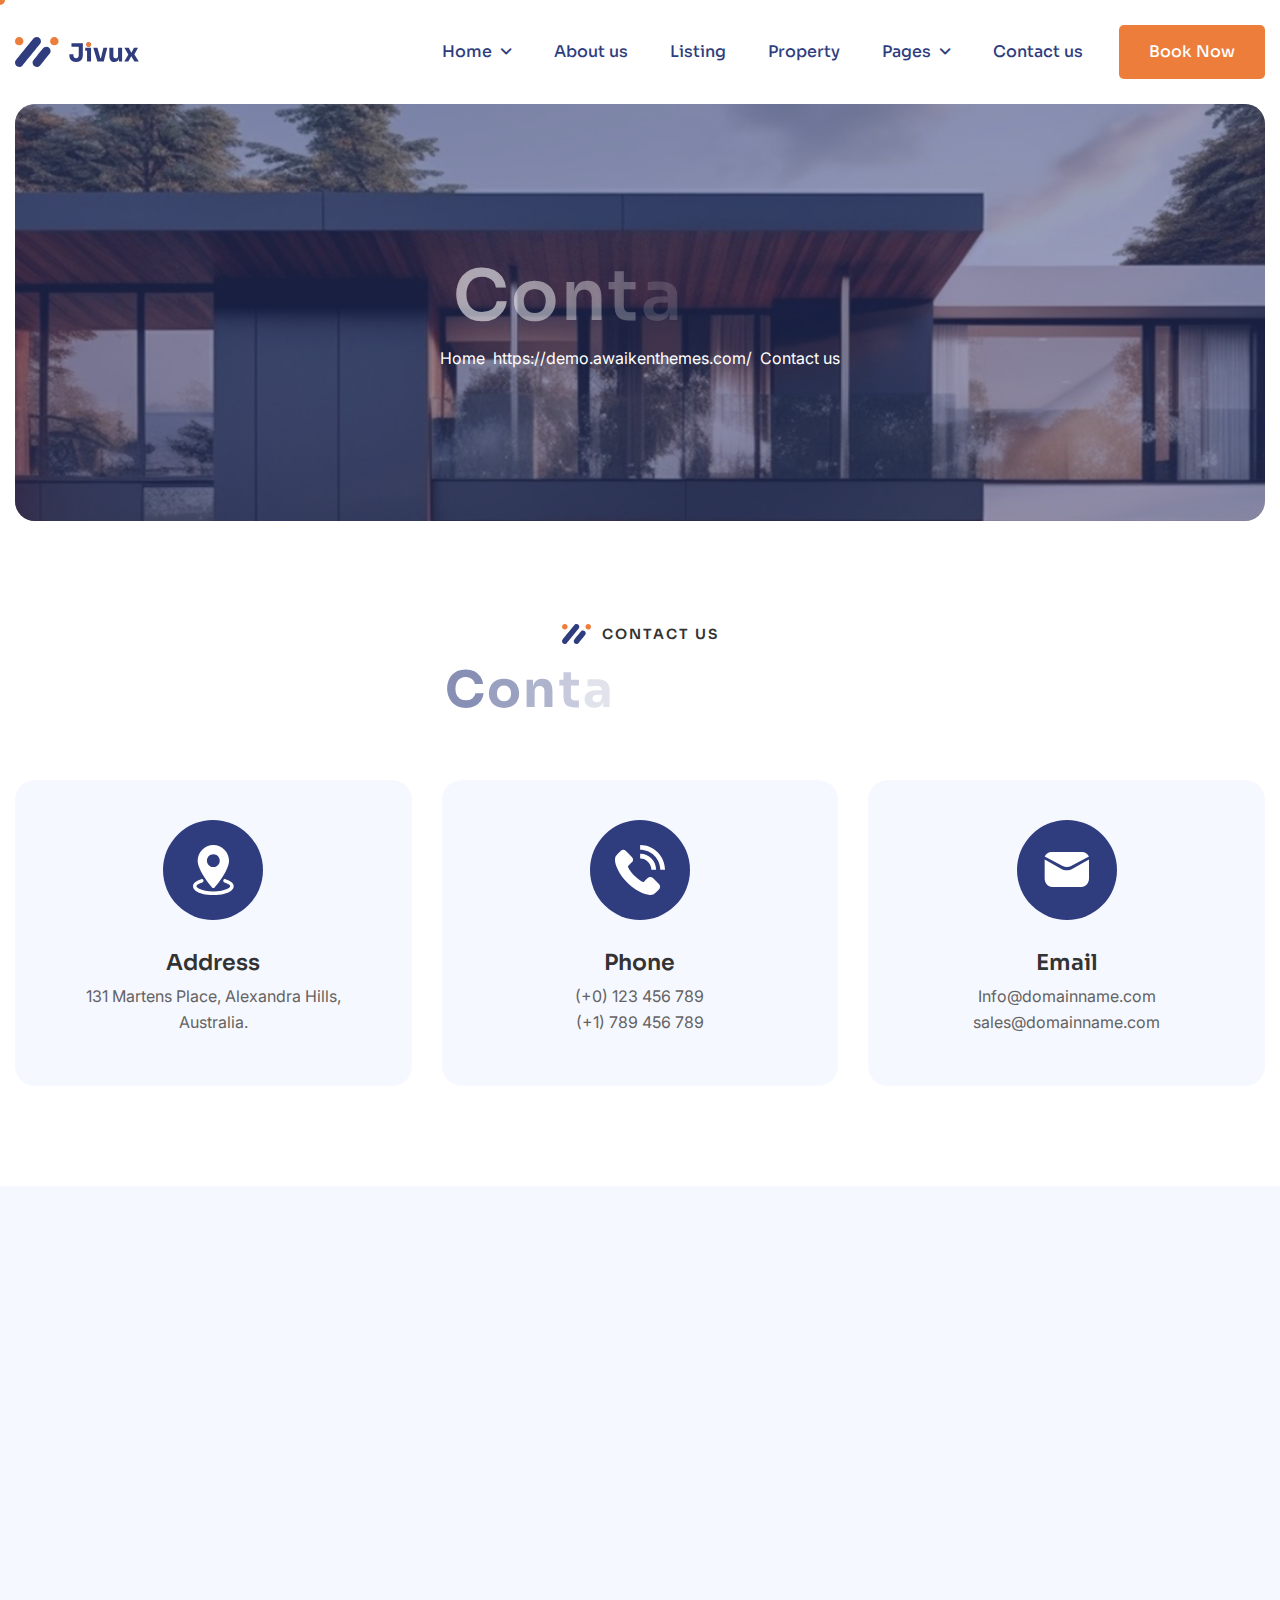
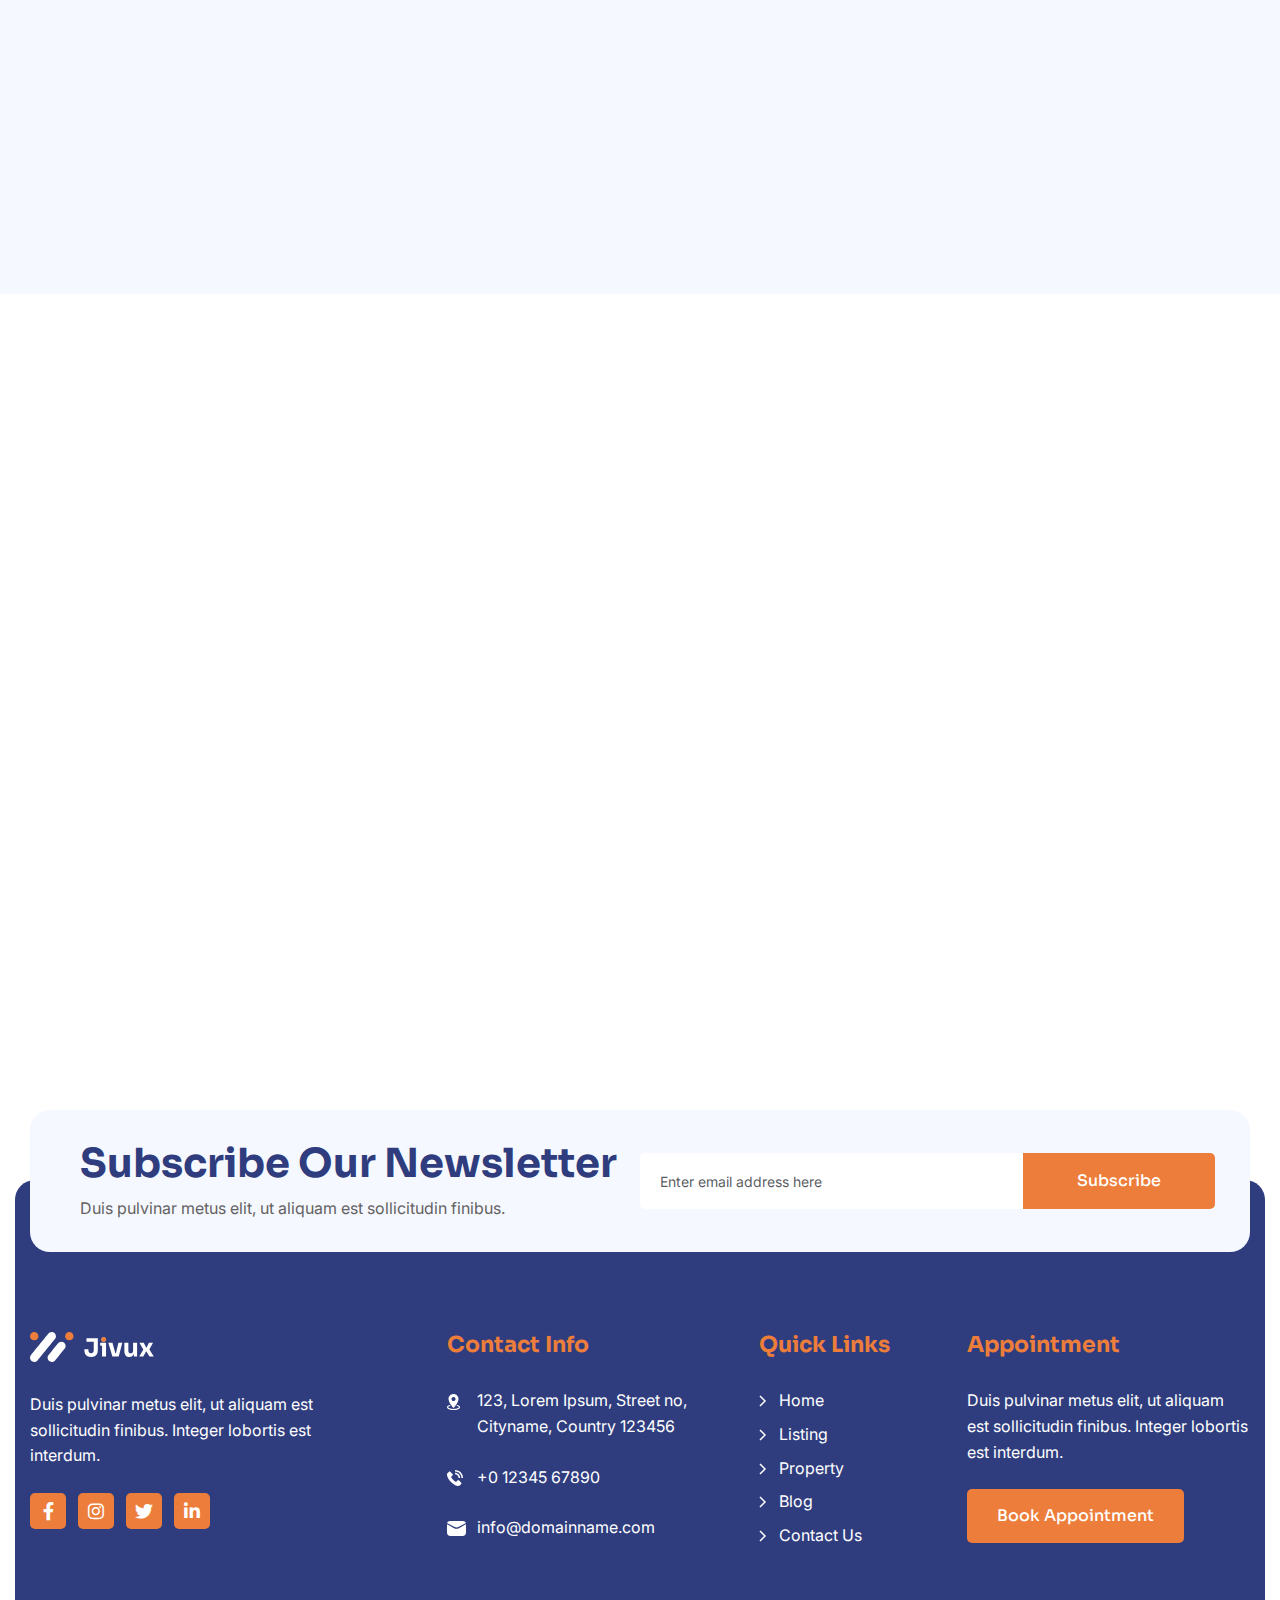
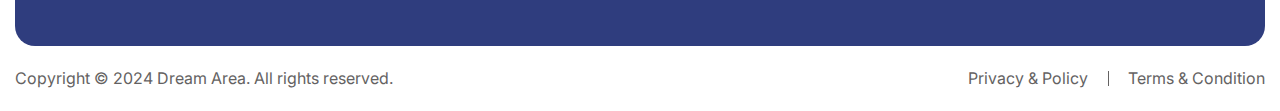
<file: contact.html>
<!DOCTYPE html>
<html lang="zxx">


<head>
	<!-- Meta -->
	<meta charset="utf-8">
	<meta http-equiv="X-UA-Compatible" content="IE=edge">
	<meta name="viewport" content="width=device-width, initial-scale=1.0">
	<meta name="description" content="">
	<meta name="keywords" content="">
	<meta name="author" content="Awaiken">
	<!-- Page Title -->
	<title>Dream Area - Property in Jaipur | Real Estate Jaipur</title>
	<!-- Favicon Icon -->
	<link rel="shortcut icon" type="image/x-icon" href="images/favicon.png">
	<!-- Google Fonts css-->
	<link rel="preconnect" href="https://fonts.googleapis.com/">
	<link rel="preconnect" href="https://fonts.gstatic.com/" crossorigin>
	<link href="https://fonts.googleapis.com/css2?family=Inter:wght@400;500;600;700&amp;family=Sora:wght@400;500;600;700&amp;display=swap" rel="stylesheet">
	<!-- Bootstrap css -->
	<link href="css/bootstrap.min.css" rel="stylesheet" media="screen">
	<!-- SlickNav css -->
	<link href="css/slicknav.min.css" rel="stylesheet">
	<!-- Swiper css -->
	<link rel="stylesheet" href="css/swiper-bundle.min.css">
	<!-- Font Awesome icon css-->
	<link href="css/all.min.css" rel="stylesheet" media="screen">
	<!-- Animated css -->
	<link href="css/animate.css" rel="stylesheet">
	<!-- Magnific css -->
	<link href="css/magnific-popup.css" rel="stylesheet">
	<!-- Main custom css -->
	<link href="css/custom.css" rel="stylesheet" media="screen">
	<!-- HTML5 shim and Respond.js for IE8 support of HTML5 elements and media queries -->
	<!-- WARNING: Respond.js doesn't work if you view the page via file:// -->
	<!--[if lt IE 9]>
      <script src="https://oss.maxcdn.com/html5shiv/3.7.2/html5shiv.min.js"></script>
      <script src="https://oss.maxcdn.com/respond/1.4.2/respond.min.js"></script>
    <![endif]-->
</head>

<body class="tt-magic-cursor">

	<!-- Preloader Start -->
	<div class="preloader">
		<div class="loading-container">
			<div class="loading"></div>
			<div id="loading-icon"><img src="images/loader.svg" alt=""></div>
		</div>
	</div>
	<!-- Preloader End -->

	<!-- Magic Cursor Start -->
	<div id="magic-cursor">
		<div id="ball"></div>
	</div>
	<!-- Magic Cursor End -->

	<!-- Header Start -->
	<header class="main-header">
		<div class="header-sticky">
			<nav class="navbar navbar-expand-lg">
				<div class="container">
					<!-- Logo Start -->
					<a class="navbar-brand" href="index.html">
						<img src="images/logo.svg" alt="Logo">
					</a>
					<!-- Logo End -->

					<!-- Main Menu start -->
					<div class="collapse navbar-collapse main-menu">
						<ul class="navbar-nav mr-auto" id="menu">
							<li class="nav-item submenu"><a class="nav-link" href="index-2.html">Home</a>
								<ul>
									<li class="nav-item"><a class="nav-link" href="index.html">Home - Image</a></li>
									<li class="nav-item"><a class="nav-link" href="index-slider.html">Home - Slider</a></li>
									<li class="nav-item"><a class="nav-link" href="index-video.html">Home - Video</a></li>
								</ul>
							</li>
							<li class="nav-item"><a class="nav-link" href="about.html">About us</a></li>
							<li class="nav-item"><a class="nav-link" href="listing.html">Listing</a></li>
							<li class="nav-item"><a class="nav-link" href="property-single.html">Property</a></li>
							<li class="nav-item submenu"><a class="nav-link" href="#">Pages</a>
								<ul>
									<li class="nav-item"><a class="nav-link" href="blog.html">Blog</a></li>
									<li class="nav-item"><a class="nav-link" href="blog-single.html">Blog Single</a></li>
									<li class="nav-item"><a class="nav-link" href="agents.html">Agents</a></li>
									<li class="nav-item"><a class="nav-link" href="faq.html">FAQs</a></li>
									<li class="nav-item"><a class="nav-link" href="404.html">404</a></li>
								</ul>
							</li>
							<li class="nav-item"><a class="nav-link" href="contact.html">Contact us</a></li>
							<li class="nav-item highlighted-menu"><a class="nav-link" href="#">Book Now</a></li>
						</ul>
					</div>
					<!-- Main Menu End -->

					<div class="navbar-toggle"></div>
				</div>
			</nav>

			<div class="responsive-menu"></div>
		</div>
	</header>
	<!-- Header End -->

	<!-- Page Header Section Start -->
	<div class="page-header parallaxie">
		<div class="container">
			<div class="row">
				<div class="col-md-12">
					<!-- Subpage Header Box Start -->
					<div class="page-header-box">
						<h1 class="text-anime">Contact us</h1>
						<nav class="wow fadeInUp" data-wow-delay="0.25s">
							<ol class="breadcrumb">
								<li class="breadcrumb-item"><a href="#">Home</a></li>
								<li class="breadcrumb-item active" aria-current="page">Contact us</li>
							</ol>
						</nav>
					</div>
					<!-- Subpage Header Box End -->
				</div>
			</div>
		</div>
	</div>
	<!-- Page Header Section End -->	
	
	<!-- Contact Details Section Start -->
	<div class="contact-details">
		<div class="container">
			<div class="row">
				<div class="col-md-12">
					<!-- Section Title Start -->
					<div class="section-title">
						<h3 class="wow fadeInUp">Contact Us</h3>
						<h2 class="text-anime">Contact Details</h2>
					</div>
					<!-- Section Title End -->
				</div>
			</div>

			<div class="row">
				<div class="col-md-4">
					<!-- Contact Detail Item Start -->
					<div class="contact-detail-item wow fadeInUp" data-wow-delay="0.25s">
						<div class="icon-box">
							<img src="images/icon-address.svg" alt="">
						</div>

						<h3>Address</h3>
						<p>131 Martens Place, Alexandra Hills, Australia.</p>
					</div>
					<!-- Contact Detail Item End -->
				</div>

				<div class="col-md-4">
					<!-- Contact Detail Item Start -->
					<div class="contact-detail-item wow fadeInUp" data-wow-delay="0.5s">
						<div class="icon-box">
							<img src="images/icon-contactno.svg" alt="">
						</div>

						<h3>Phone</h3>
						<p>(+0) 123 456 789<br>
							(+1) 789 456 789</p>
					</div>
					<!-- Contact Detail Item End -->
				</div>

				<div class="col-md-4">
					<!-- Contact Detail Item Start -->
					<div class="contact-detail-item wow fadeInUp" data-wow-delay="0.75s">
						<div class="icon-box">
							<img src="images/icon-email-address.svg" alt="">
						</div>

						<h3>Email</h3>
						<p>Info@domainname.com <br>sales@domainname.com</p>
					</div>
					<!-- Contact Detail Item End -->
				</div>
			</div>
		</div>
	</div>
	<!-- Contact Details Section End -->
	
	<!-- Contact Form Section Start -->
	<div class="contact-inquiry-box">
		<div class="container">
			<div class="row">
				<div class="col-md-12">
					<!-- Section Title Start -->
					<div class="section-title">
						<h3 class="wow fadeInUp">Get in Touch</h3>
						<h2 class="text-anime">Free to Drop Us a Message</h2>
					</div>
					<!-- Section Title End -->
				</div>
			</div>

			<div class="row">
				<div class="col-lg-8 offset-lg-2">
					<!-- Contact Form start -->
					<div class="contact-form wow fadeInUp" data-wow-delay="0.75s">
						<form id="contactForm" action="#" method="POST" data-toggle="validator">
							<div class="row">
								<div class="form-group col-md-6 mb-4">
									<input type="text" name="name" class="form-control" id="name" placeholder="Name" required >
									<div class="help-block with-errors"></div>
								</div>

								<div class="form-group col-md-6 mb-4">
									<input type="email" name ="email" class="form-control" id="email" placeholder="Email" required >
									<div class="help-block with-errors"></div>
								</div>

								<div class="form-group col-md-6 mb-4">
									<input type="text" name="phone" class="form-control" id="phone" placeholder="Phone" required >
									<div class="help-block with-errors"></div>
								</div>

								<div class="form-group col-md-6 mb-4">
									<input type="text" name="subject" class="form-control" id="subject" placeholder="Subject" required >
									<div class="help-block with-errors"></div>
								</div>

								<div class="form-group col-md-12 mb-4">
									<textarea name="msg" class="form-control" id="msg" rows="4" placeholder="Write a Message" required></textarea>
									<div class="help-block with-errors"></div>
								</div>

								<div class="col-md-12 text-center">
									<button type="submit" class="btn-default">Submit Now</button>
									<div id="msgSubmit" class="h3 text-left hidden"></div>
								</div>
							</div>
						</form>
					</div>
					<!-- Contact Form end -->
				</div>
			</div>
		</div>
	</div>
	<!-- Contact Form Section End -->

	<!-- Google Map Section Start -->
	<div class="google-location-map">
		<div class="container">
			<div class="row">
				<div class="col-md-12">
					<!-- Section Title Start -->
					<div class="section-title">
						<h3 class="wow fadeInUp">Google Map</h3>
						<h2 class="text-anime">How to Reach us?</h2>
					</div>
					<!-- Section Title End -->
				</div>
			</div>

			<div class="row">
				<div class="col-md-12">
					<!-- Google Map Iframe Start -->
					<div class="google-map-box wow fadeInUp" data-wow-delay="0.5s">
						<iframe src="https://www.google.com/maps/embed?pb=!1m18!1m12!1m3!1d1116357.3481785401!2d-95.54669749945178!3d39.389498766353576!2m3!1f0!2f0!3f0!3m2!1i1024!2i768!4f13.1!3m3!1m2!1s0x54eab584e432360b%3A0x1c3bb99243deb742!2sUnited%20States!5e0!3m2!1sen!2sin!4v1707738120250!5m2!1sen!2sin" width="600" height="450" style="border:0;" allowfullscreen="" loading="lazy" referrerpolicy="no-referrer-when-downgrade"></iframe>
					</div>
					<!-- Google Map Iframe End -->
				</div>
			</div>
		</div>
	</div>
	<!-- Google Map Section End -->

	<!-- Footer Section Start -->
	<footer class="footer">
		<!-- Footer Newsletter Start -->
		<div class="footer-newsletter">
			<div class="container">
				<div class="row">
					<div class="col-md-12">
						<!-- Newsletter Box Start -->
						<div class="newsletter-box">
							<div class="row align-items-center">
								<div class="col-lg-6">
									<!-- Section Title Start -->
									<div class="newsletter-title">
										<h2>Subscribe Our Newsletter</h2>
										<p>Duis pulvinar metus elit, ut aliquam est sollicitudin finibus.</p>
									</div>
									<!-- Section Title End -->
								</div>

								<div class="col-lg-6">
									<!-- Newsletter Form Start -->
									<div class="newsletter-form">
										<form action="#">
											<div class="row g-0 align-items-center">
												<div class="col-sm-8">
													<input type="text" class="form-control" placeholder="Enter email address here">
												</div>
												<div class="col-sm-4">
													<button type="submit" class="btn-default">Subscribe</button>
												</div>
											</div>
										</form>
									</div>
									<!-- Newsletter Form End -->
								</div>
							</div>
						</div>
						<!-- Newsletter Box End -->
					</div>
				</div>
			</div>
		</div>
		<!-- Footer Newsletter End -->

		<!-- Mega Footer Start -->
		<div class="mega-footer">
			<div class="container">
				<div class="row">
					<div class="col-lg-4">
						<!-- Footer About Start -->
						<div class="footer-about">
							<!-- Footer Logo Start -->
							<div class="footer-logo">
								<img src="images/footer-logo.svg" alt="">
							</div>
							<!-- Footer Logo End -->
							
							<!-- Footer About Content Start -->
							<div class="footer-about-content">
								<p>Duis pulvinar metus elit, ut aliquam est sollicitudin finibus. Integer lobortis est interdum.</p>
							</div>
							<!-- Footer About Content End -->

							<!-- Footer Social Link Start -->
							<div class="footer-social-links">
								<ul>
									<li><a href="#"><i class="fa-brands fa-facebook-f"></i></a></li>
									<li><a href="#"><i class="fa-brands fa-instagram"></i></a></li>
									<li><a href="#"><i class="fa-brands fa-twitter"></i></a></li>
									<li><a href="#"><i class="fa-brands fa-linkedin-in"></i></a></li>
								</ul>
							</div>							
							<!-- Footer Social Link End -->
						</div>
						<!-- Footer About End -->
					</div>

					<div class="col-lg-3 col-md-6">
						<!-- Footer Contact Info Start -->
						<div class="footer-contact-info">
							<h3>Contact Info</h3>

							<!-- Footer Contact Info Box Start -->
							<div class="footer-contact-box">
								<div class="footer-info-box">
									<div class="icon-box">
										<img src="images/icon-location.svg" alt="">
									</div>

									<p>123, Lorem Ipsum, Street no, Cityname, Country 123456</p>
								</div>

								<div class="footer-info-box">
									<div class="icon-box">
										<img src="images/icon-phone.svg" alt="">
									</div>

									<p>+0 12345 67890</p>
								</div>

								<div class="footer-info-box">
									<div class="icon-box">
										<img src="images/icon-email.svg" alt="">
									</div>

									<p>info@domainname.com</p>
								</div>
							</div>
							<!-- Footer Contact Info Box End -->
						</div>
						<!-- Footer Contact Info End -->
					</div>

					<div class="col-lg-2 col-md-6">
						<!-- Footer Quick Link Starts -->
						<div class="footer-quick-links">
							<h3>Quick Links</h3>
							<ul>
								<li><a href="#">Home</a></li>
								<li><a href="#">Listing</a></li>
								<li><a href="#">Property</a></li>
								<li><a href="#">Blog</a></li>
								<li><a href="#">Contact Us</a></li>
							</ul>
						</div>
						<!-- Footer Quick Link End -->
					</div>

					<div class="col-lg-3">
						<!-- Footer Quick Link Starts -->
						<div class="footer-appointment">
							<h3>Appointment</h3>
							
							<div class="footer-appointment-content">
								<p>Duis pulvinar metus elit, ut aliquam est sollicitudin finibus. Integer lobortis est interdum.</p>
								<a href="#" class="btn-default">Book Appointment</a>
							</div>
						</div>
						<!-- Footer Quick Link End -->
					</div>
				</div>
			</div>
		</div>
		<!-- Mega Footer End -->
	</footer>
	<!-- Footer Section End -->

	<!-- Footer Copyright Section Start -->
	<div class="footer-copyright-links">
		<div class="container">
			<div class="row align-items-center">
				<div class="col-md-6">
					<!-- Footer Copyright Content Start -->
					<div class="footer-copyright">
						<p>Copyright © 2024 Dream Area. All rights reserved.</p>
					</div>
					<!-- Footer Copyright Content End -->
				</div>

				<div class="col-md-6">
					<!-- Footer Policy Links Start -->
					<div class="footer-policy-links">
						<ul>
							<li><a href="#">Privacy & Policy</a></li>
							<li><a href="#">Terms & Condition</a></li>
						</ul>
					</div>
					<!-- Footer Policy Links End -->
				</div>
			</div>
		</div>
	</div>
	<!-- Footer Copyright Section End -->
	
	<!-- Jquery Library File -->
	<script src="js/jquery-3.7.1.min.js"></script>
	<!-- Bootstrap js file -->
	<script src="js/bootstrap.min.js"></script>
	<!-- Validator js file -->
	<script src="js/validator.min.js"></script>
	<!-- SlickNav js file -->
	<script src="js/jquery.slicknav.js"></script>
	<!-- Swiper js file -->
	<script src="js/swiper-bundle.min.js"></script>
	<!-- Counter js file -->
	<script src="js/jquery.waypoints.min.js"></script>
	<script src="js/jquery.counterup.min.js"></script>
	<!-- Magnific js file -->
	<script src="js/jquery.magnific-popup.min.js"></script>
	<!-- SmoothScroll -->
	<script src="js/SmoothScroll.js"></script>
	<!-- Parallax js -->
	<script src="js/parallaxie.js"></script>
	<!-- MagicCursor js file -->
	<script src="js/gsap.min.js"></script>
	<script src="js/magiccursor.js"></script>
	<!-- Text Effect js file -->
	<script src="js/splitType.js"></script>
	<script src="js/ScrollTrigger.min.js"></script>
	<!-- Wow js file -->
	<script src="js/wow.js"></script>
	<!-- Main Custom js file -->
	<script src="js/function.js"></script>
</body>

<!-- Mirrored from demo.awaikenthemes.com/html-preview/Dream Area/html/contact.html by HTTrack Website Copier/3.x [XR&CO'2014], Sat, 25 May 2024 14:31:35 GMT -->
</html>
</file>
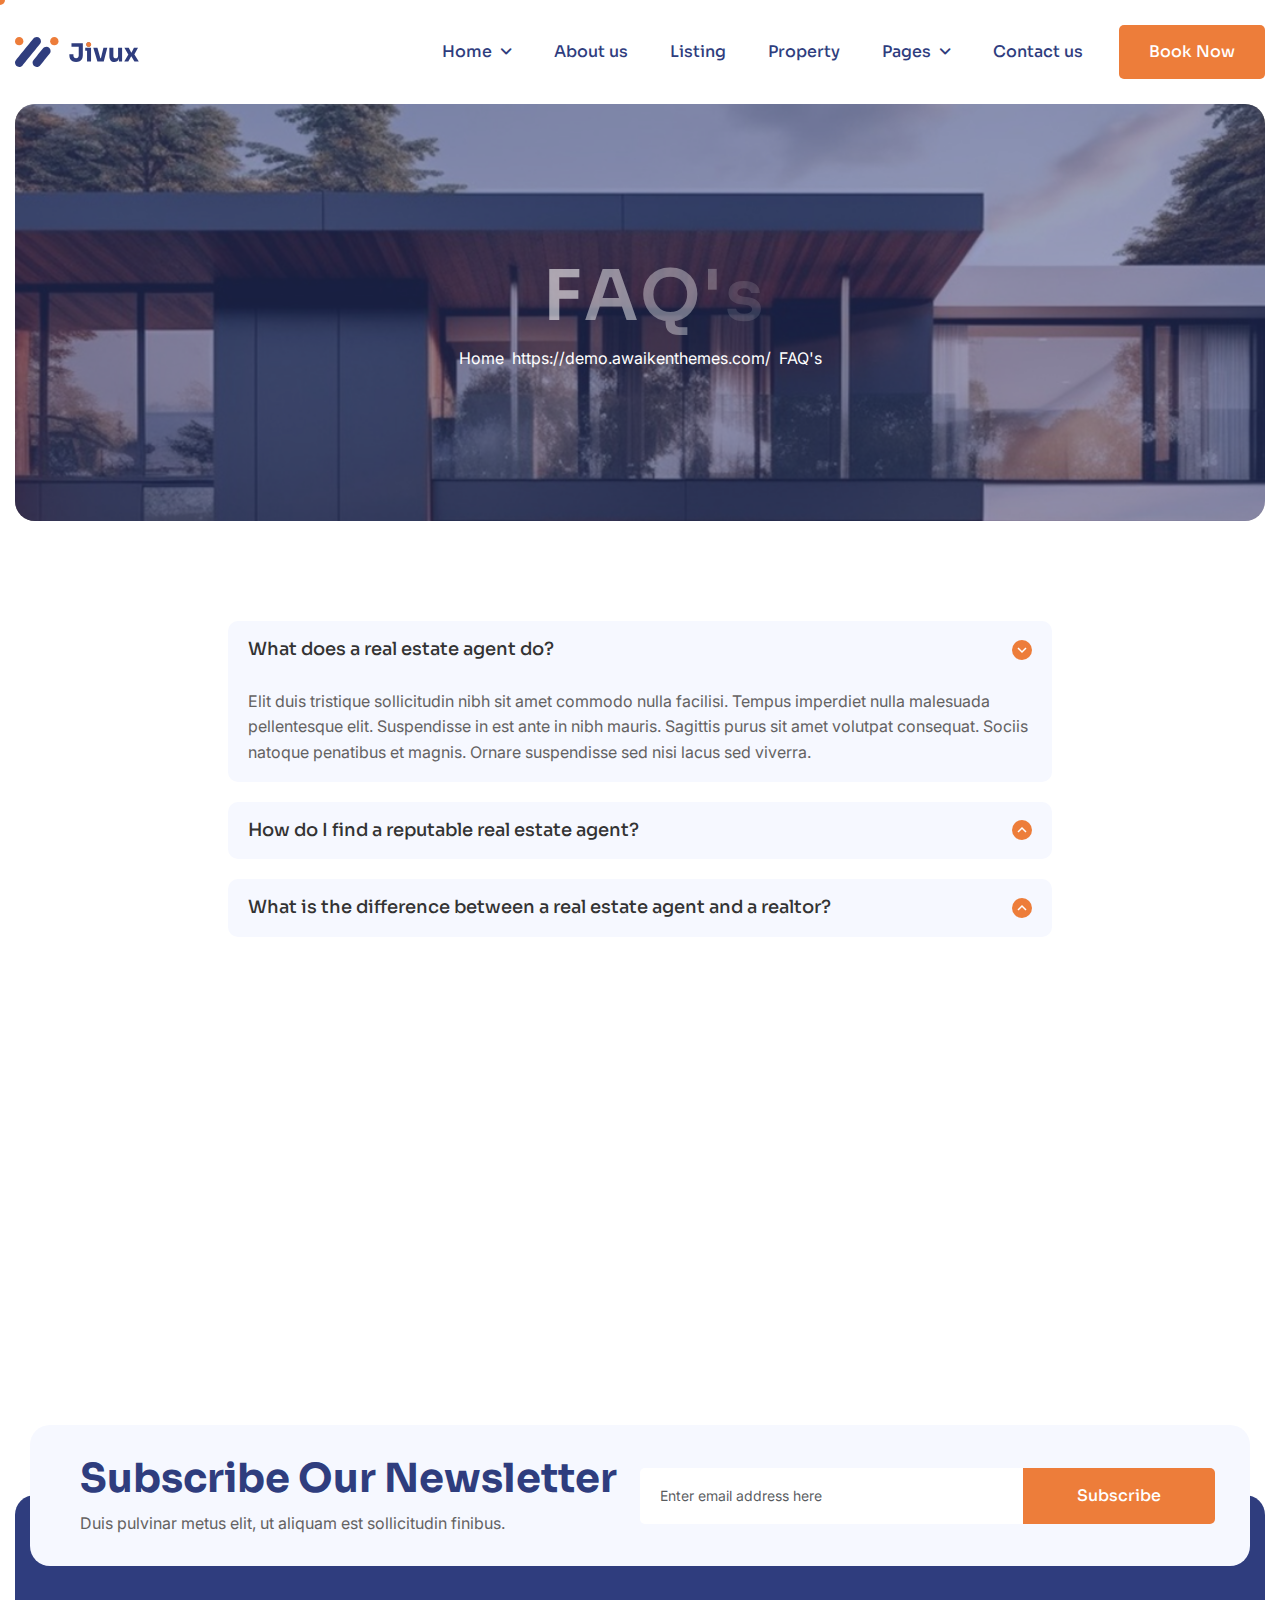
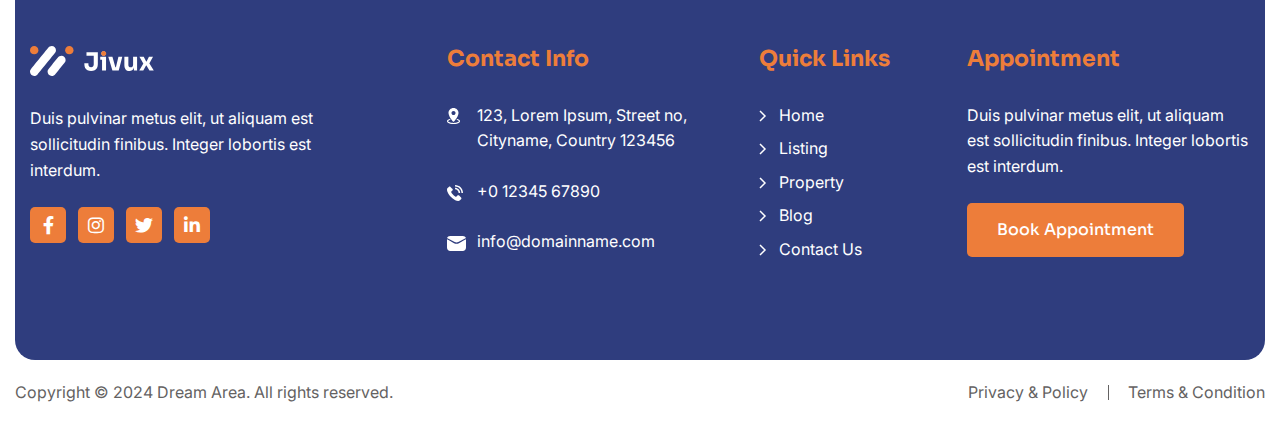
<file: faq.html>
<!DOCTYPE html>
<html lang="zxx">


<head>
	<!-- Meta -->
	<meta charset="utf-8">
	<meta http-equiv="X-UA-Compatible" content="IE=edge">
	<meta name="viewport" content="width=device-width, initial-scale=1.0">
	<meta name="description" content="">
	<meta name="keywords" content="">
	<meta name="author" content="Awaiken">
	<!-- Page Title -->
	<title>Dream Area - Property in Jaipur | Real Estate Jaipur</title>
	<!-- Favicon Icon -->
	<link rel="shortcut icon" type="image/x-icon" href="images/favicon.png">
	<!-- Google Fonts css-->
	<link rel="preconnect" href="https://fonts.googleapis.com/">
	<link rel="preconnect" href="https://fonts.gstatic.com/" crossorigin>
	<link href="https://fonts.googleapis.com/css2?family=Inter:wght@400;500;600;700&amp;family=Sora:wght@400;500;600;700&amp;display=swap" rel="stylesheet">
	<!-- Bootstrap css -->
	<link href="css/bootstrap.min.css" rel="stylesheet" media="screen">
	<!-- SlickNav css -->
	<link href="css/slicknav.min.css" rel="stylesheet">
	<!-- Swiper css -->
	<link rel="stylesheet" href="css/swiper-bundle.min.css">
	<!-- Font Awesome icon css-->
	<link href="css/all.min.css" rel="stylesheet" media="screen">
	<!-- Animated css -->
	<link href="css/animate.css" rel="stylesheet">
	<!-- Magnific css -->
	<link href="css/magnific-popup.css" rel="stylesheet">
	<!-- Main custom css -->
	<link href="css/custom.css" rel="stylesheet" media="screen">
	<!-- HTML5 shim and Respond.js for IE8 support of HTML5 elements and media queries -->
	<!-- WARNING: Respond.js doesn't work if you view the page via file:// -->
	<!--[if lt IE 9]>
      <script src="https://oss.maxcdn.com/html5shiv/3.7.2/html5shiv.min.js"></script>
      <script src="https://oss.maxcdn.com/respond/1.4.2/respond.min.js"></script>
    <![endif]-->
</head>

<body class="tt-magic-cursor">

	<!-- Preloader Start -->
	<div class="preloader">
		<div class="loading-container">
			<div class="loading"></div>
			<div id="loading-icon"><img src="images/loader.svg" alt=""></div>
		</div>
	</div>
	<!-- Preloader End -->

	<!-- Magic Cursor Start -->
	<div id="magic-cursor">
		<div id="ball"></div>
	</div>
	<!-- Magic Cursor End -->

	<!-- Header Start -->
	<header class="main-header">
		<div class="header-sticky">
			<nav class="navbar navbar-expand-lg">
				<div class="container">
					<!-- Logo Start -->
					<a class="navbar-brand" href="index.html">
						<img src="images/logo.svg" alt="Logo">
					</a>
					<!-- Logo End -->

					<!-- Main Menu start -->
					<div class="collapse navbar-collapse main-menu">
						<ul class="navbar-nav mr-auto" id="menu">
							<li class="nav-item submenu"><a class="nav-link" href="index-2.html">Home</a>
								<ul>
									<li class="nav-item"><a class="nav-link" href="index.html">Home - Image</a></li>
									<li class="nav-item"><a class="nav-link" href="index-slider.html">Home - Slider</a></li>
									<li class="nav-item"><a class="nav-link" href="index-video.html">Home - Video</a></li>
								</ul>
							</li>
							<li class="nav-item"><a class="nav-link" href="about.html">About us</a></li>
							<li class="nav-item"><a class="nav-link" href="listing.html">Listing</a></li>
							<li class="nav-item"><a class="nav-link" href="property-single.html">Property</a></li>
							<li class="nav-item submenu"><a class="nav-link" href="#">Pages</a>
								<ul>
									<li class="nav-item"><a class="nav-link" href="blog.html">Blog</a></li>
									<li class="nav-item"><a class="nav-link" href="blog-single.html">Blog Single</a></li>
									<li class="nav-item"><a class="nav-link" href="agents.html">Agents</a></li>
									<li class="nav-item"><a class="nav-link" href="faq.html">FAQs</a></li>
									<li class="nav-item"><a class="nav-link" href="404.html">404</a></li>
								</ul>
							</li>
							<li class="nav-item"><a class="nav-link" href="contact.html">Contact us</a></li>
							<li class="nav-item highlighted-menu"><a class="nav-link" href="#">Book Now</a></li>
						</ul>
					</div>
					<!-- Main Menu End -->

					<div class="navbar-toggle"></div>
				</div>
			</nav>

			<div class="responsive-menu"></div>
		</div>
	</header>
	<!-- Header End -->

	<!-- Page Header Section Start -->
	<div class="page-header parallaxie">
		<div class="container">
			<div class="row">
				<div class="col-md-12">
					<!-- Subpage Header Box Start -->
					<div class="page-header-box">
						<h1 class="text-anime">FAQ's</h1>
						<nav class="wow fadeInUp" data-wow-delay="0.25s">
							<ol class="breadcrumb">
								<li class="breadcrumb-item"><a href="#">Home</a></li>
								<li class="breadcrumb-item active" aria-current="page">FAQ's</li>
							</ol>
						</nav>
					</div>
					<!-- Subpage Header Box End -->
				</div>
			</div>
		</div>
	</div>
	<!-- Page Header Section End -->	
	
	<!-- FAQs Page Start -->
	<div class="faqs-page">
		<div class="container">
			<div class="row">
				<div class="col-lg-8 offset-lg-2">
					<!-- FAQ Accordion Start -->
					<div class="faq-accordion">
						<div class="accordion" id="faq_accordion">
							<!-- FAQ Item Start -->
							<div class="accordion-item wow fadeInUp">
								<h2 class="accordion-header" id="heading1"><button class="accordion-button" type="button" data-bs-toggle="collapse" data-bs-target="#collapse1" aria-expanded="true" aria-controls="collapse1">What does a real estate agent do?</button></h2>
								
								<div id="collapse1" class="accordion-collapse collapse show" aria-labelledby="heading1" data-bs-parent="#faq_accordion">
									<div class="accordion-body">
										<p>Elit duis tristique sollicitudin nibh sit amet commodo nulla facilisi. Tempus imperdiet nulla malesuada pellentesque elit. Suspendisse in est ante in nibh mauris. Sagittis purus sit amet volutpat consequat. Sociis natoque penatibus et magnis. Ornare suspendisse sed nisi lacus sed viverra.</p>
									</div>
								</div>
							</div>
							<!-- FAQ Item End -->

							<!-- FAQ Item Start -->
							<div class="accordion-item wow fadeInUp" data-wow-delay="0.25s">
								<h2 class="accordion-header" id="heading2"><button class="accordion-button collapsed" type="button" data-bs-toggle="collapse" data-bs-target="#collapse2" aria-expanded="true" aria-controls="collapse2">How do I find a reputable real estate agent?</button></h2>

								<div id="collapse2" class="accordion-collapse collapse" aria-labelledby="heading2" data-bs-parent="#faq_accordion">
									<div class="accordion-body">
										<p>Elit duis tristique sollicitudin nibh sit amet commodo nulla facilisi. Tempus imperdiet nulla malesuada pellentesque elit. Suspendisse in est ante in nibh mauris. Sagittis purus sit amet volutpat consequat. Sociis natoque penatibus et magnis. Ornare suspendisse sed nisi lacus sed viverra.</p>
									</div>
								</div>
							</div>
							<!-- FAQ Item End -->

							<!-- FAQ Item Start -->
							<div class="accordion-item wow fadeInUp" data-wow-delay="0.5s">
								<h2 class="accordion-header" id="heading3"><button class="accordion-button collapsed" type="button" data-bs-toggle="collapse" data-bs-target="#collapse3" aria-expanded="true" aria-controls="collapse3">What is the difference between a real estate agent and a realtor?</button></h2>

								<div id="collapse3" class="accordion-collapse collapse" aria-labelledby="heading3" data-bs-parent="#faq_accordion">
									<div class="accordion-body">
										<p>Elit duis tristique sollicitudin nibh sit amet commodo nulla facilisi. Tempus imperdiet nulla malesuada pellentesque elit. Suspendisse in est ante in nibh mauris. Sagittis purus sit amet volutpat consequat. Sociis natoque penatibus et magnis. Ornare suspendisse sed nisi lacus sed viverra.</p>
									</div>
								</div>
							</div>
							<!-- FAQ Item End -->

							<!-- FAQ Item Start -->
							<div class="accordion-item wow fadeInUp" data-wow-delay="0.75s">
								<h2 class="accordion-header" id="heading4"><button class="accordion-button collapsed" type="button" data-bs-toggle="collapse" data-bs-target="#collapse4" aria-expanded="true" aria-controls="collapse4">How do I get started in the home buying/selling process?</button></h2>

								<div id="collapse4" class="accordion-collapse collapse" aria-labelledby="heading4" data-bs-parent="#faq_accordion">
									<div class="accordion-body">
										<p>Elit duis tristique sollicitudin nibh sit amet commodo nulla facilisi. Tempus imperdiet nulla malesuada pellentesque elit. Suspendisse in est ante in nibh mauris. Sagittis purus sit amet volutpat consequat. Sociis natoque penatibus et magnis. Ornare suspendisse sed nisi lacus sed viverra.</p>
									</div>
								</div>
							</div>
							<!-- FAQ Item End -->

							<!-- FAQ Item Start -->
							<div class="accordion-item wow fadeInUp" data-wow-delay="1.0s">
								<h2 class="accordion-header" id="heading5"><button class="accordion-button collapsed" type="button" data-bs-toggle="collapse" data-bs-target="#collapse5" aria-expanded="true" aria-controls="collapse5">How do I determine my budget for buying a home?</button></h2>

								<div id="collapse5" class="accordion-collapse collapse" aria-labelledby="heading5" data-bs-parent="#faq_accordion">
									<div class="accordion-body">
										<p>Elit duis tristique sollicitudin nibh sit amet commodo nulla facilisi. Tempus imperdiet nulla malesuada pellentesque elit. Suspendisse in est ante in nibh mauris. Sagittis purus sit amet volutpat consequat. Sociis natoque penatibus et magnis. Ornare suspendisse sed nisi lacus sed viverra.</p>
									</div>
								</div>
							</div>
							<!-- FAQ Item End -->

							<!-- FAQ Item Start -->
							<div class="accordion-item wow fadeInUp" data-wow-delay="1.25s">
								<h2 class="accordion-header" id="heading6"><button class="accordion-button collapsed" type="button" data-bs-toggle="collapse" data-bs-target="#collapse6" aria-expanded="true" aria-controls="collapse6">How long does the home buying/selling process typically take?</button></h2>

								<div id="collapse6" class="accordion-collapse collapse" aria-labelledby="heading6" data-bs-parent="#faq_accordion">
									<div class="accordion-body">
										<p>Elit duis tristique sollicitudin nibh sit amet commodo nulla facilisi. Tempus imperdiet nulla malesuada pellentesque elit. Suspendisse in est ante in nibh mauris. Sagittis purus sit amet volutpat consequat. Sociis natoque penatibus et magnis. Ornare suspendisse sed nisi lacus sed viverra.</p>
									</div>
								</div></div>
							<!-- FAQ Item End -->

							<!-- FAQ Item Start -->
							<div class="accordion-item wow fadeInUp" data-wow-delay="1.5s">
								<h2 class="accordion-header" id="heading7"><button class="accordion-button collapsed" type="button" data-bs-toggle="collapse" data-bs-target="#collapse7" aria-expanded="true" aria-controls="collapse7">What are closing costs, and who pays them?</button></h2>

								<div id="collapse7" class="accordion-collapse collapse" aria-labelledby="heading7" data-bs-parent="#faq_accordion">
									<div class="accordion-body">
										<p>Elit duis tristique sollicitudin nibh sit amet commodo nulla facilisi. Tempus imperdiet nulla malesuada pellentesque elit. Suspendisse in est ante in nibh mauris. Sagittis purus sit amet volutpat consequat. Sociis natoque penatibus et magnis. Ornare suspendisse sed nisi lacus sed viverra.</p>
									</div>
								</div>
							</div>
							<!-- FAQ Item End -->

							<!-- FAQ Item Start -->
							<div class="accordion-item wow fadeInUp" data-wow-delay="1.75s">
								<h2 class="accordion-header" id="heading8"><button class="accordion-button collapsed" type="button" data-bs-toggle="collapse" data-bs-target="#collapse8" aria-expanded="true" aria-controls="collapse8">How can I estimate property taxes for a potential home?</button></h2>

								<div id="collapse8" class="accordion-collapse collapse" aria-labelledby="heading8" data-bs-parent="#faq_accordion">
									<div class="accordion-body">
										<p>Elit duis tristique sollicitudin nibh sit amet commodo nulla facilisi. Tempus imperdiet nulla malesuada pellentesque elit. Suspendisse in est ante in nibh mauris. Sagittis purus sit amet volutpat consequat. Sociis natoque penatibus et magnis. Ornare suspendisse sed nisi lacus sed viverra.</p>
									</div>
								</div>
							</div>
							<!-- FAQ Item End -->
						</div>
					</div>
					<!-- FAQ Accordion End -->
				</div>
			</div>
		</div>
	</div>
	<!-- FAQs Page End -->
	
	<!-- Footer Section Start -->
	<footer class="footer">
		<!-- Footer Newsletter Start -->
		<div class="footer-newsletter">
			<div class="container">
				<div class="row">
					<div class="col-md-12">
						<!-- Newsletter Box Start -->
						<div class="newsletter-box">
							<div class="row align-items-center">
								<div class="col-lg-6">
									<!-- Section Title Start -->
									<div class="newsletter-title">
										<h2>Subscribe Our Newsletter</h2>
										<p>Duis pulvinar metus elit, ut aliquam est sollicitudin finibus.</p>
									</div>
									<!-- Section Title End -->
								</div>

								<div class="col-lg-6">
									<!-- Newsletter Form Start -->
									<div class="newsletter-form">
										<form action="#">
											<div class="row g-0 align-items-center">
												<div class="col-sm-8">
													<input type="text" class="form-control" placeholder="Enter email address here">
												</div>
												<div class="col-sm-4">
													<button type="submit" class="btn-default">Subscribe</button>
												</div>
											</div>
										</form>
									</div>
									<!-- Newsletter Form End -->
								</div>
							</div>
						</div>
						<!-- Newsletter Box End -->
					</div>
				</div>
			</div>
		</div>
		<!-- Footer Newsletter End -->

		<!-- Mega Footer Start -->
		<div class="mega-footer">
			<div class="container">
				<div class="row">
					<div class="col-lg-4">
						<!-- Footer About Start -->
						<div class="footer-about">
							<!-- Footer Logo Start -->
							<div class="footer-logo">
								<img src="images/footer-logo.svg" alt="">
							</div>
							<!-- Footer Logo End -->
							
							<!-- Footer About Content Start -->
							<div class="footer-about-content">
								<p>Duis pulvinar metus elit, ut aliquam est sollicitudin finibus. Integer lobortis est interdum.</p>
							</div>
							<!-- Footer About Content End -->

							<!-- Footer Social Link Start -->
							<div class="footer-social-links">
								<ul>
									<li><a href="#"><i class="fa-brands fa-facebook-f"></i></a></li>
									<li><a href="#"><i class="fa-brands fa-instagram"></i></a></li>
									<li><a href="#"><i class="fa-brands fa-twitter"></i></a></li>
									<li><a href="#"><i class="fa-brands fa-linkedin-in"></i></a></li>
								</ul>
							</div>							
							<!-- Footer Social Link End -->
						</div>
						<!-- Footer About End -->
					</div>

					<div class="col-lg-3 col-md-6">
						<!-- Footer Contact Info Start -->
						<div class="footer-contact-info">
							<h3>Contact Info</h3>

							<!-- Footer Contact Info Box Start -->
							<div class="footer-contact-box">
								<div class="footer-info-box">
									<div class="icon-box">
										<img src="images/icon-location.svg" alt="">
									</div>

									<p>123, Lorem Ipsum, Street no, Cityname, Country 123456</p>
								</div>

								<div class="footer-info-box">
									<div class="icon-box">
										<img src="images/icon-phone.svg" alt="">
									</div>

									<p>+0 12345 67890</p>
								</div>

								<div class="footer-info-box">
									<div class="icon-box">
										<img src="images/icon-email.svg" alt="">
									</div>

									<p>info@domainname.com</p>
								</div>
							</div>
							<!-- Footer Contact Info Box End -->
						</div>
						<!-- Footer Contact Info End -->
					</div>

					<div class="col-lg-2 col-md-6">
						<!-- Footer Quick Link Starts -->
						<div class="footer-quick-links">
							<h3>Quick Links</h3>
							<ul>
								<li><a href="#">Home</a></li>
								<li><a href="#">Listing</a></li>
								<li><a href="#">Property</a></li>
								<li><a href="#">Blog</a></li>
								<li><a href="#">Contact Us</a></li>
							</ul>
						</div>
						<!-- Footer Quick Link End -->
					</div>

					<div class="col-lg-3">
						<!-- Footer Quick Link Starts -->
						<div class="footer-appointment">
							<h3>Appointment</h3>
							
							<div class="footer-appointment-content">
								<p>Duis pulvinar metus elit, ut aliquam est sollicitudin finibus. Integer lobortis est interdum.</p>
								<a href="#" class="btn-default">Book Appointment</a>
							</div>
						</div>
						<!-- Footer Quick Link End -->
					</div>
				</div>
			</div>
		</div>
		<!-- Mega Footer End -->
	</footer>
	<!-- Footer Section End -->

	<!-- Footer Copyright Section Start -->
	<div class="footer-copyright-links">
		<div class="container">
			<div class="row align-items-center">
				<div class="col-md-6">
					<!-- Footer Copyright Content Start -->
					<div class="footer-copyright">
						<p>Copyright © 2024 Dream Area. All rights reserved.</p>
					</div>
					<!-- Footer Copyright Content End -->
				</div>

				<div class="col-md-6">
					<!-- Footer Policy Links Start -->
					<div class="footer-policy-links">
						<ul>
							<li><a href="#">Privacy & Policy</a></li>
							<li><a href="#">Terms & Condition</a></li>
						</ul>
					</div>
					<!-- Footer Policy Links End -->
				</div>
			</div>
		</div>
	</div>
	<!-- Footer Copyright Section End -->
	
	<!-- Jquery Library File -->
	<script src="js/jquery-3.7.1.min.js"></script>
	<!-- Bootstrap js file -->
	<script src="js/bootstrap.min.js"></script>
	<!-- Validator js file -->
	<script src="js/validator.min.js"></script>
	<!-- SlickNav js file -->
	<script src="js/jquery.slicknav.js"></script>
	<!-- Swiper js file -->
	<script src="js/swiper-bundle.min.js"></script>
	<!-- Counter js file -->
	<script src="js/jquery.waypoints.min.js"></script>
	<script src="js/jquery.counterup.min.js"></script>
	<!-- Magnific js file -->
	<script src="js/jquery.magnific-popup.min.js"></script>
	<!-- SmoothScroll -->
	<script src="js/SmoothScroll.js"></script>
	<!-- Parallax js -->
	<script src="js/parallaxie.js"></script>
	<!-- MagicCursor js file -->
	<script src="js/gsap.min.js"></script>
	<script src="js/magiccursor.js"></script>
	<!-- Text Effect js file -->
	<script src="js/splitType.js"></script>
	<script src="js/ScrollTrigger.min.js"></script>
	<!-- Wow js file -->
	<script src="js/wow.js"></script>
	<!-- Main Custom js file -->
	<script src="js/function.js"></script>
</body>


</html>
</file>
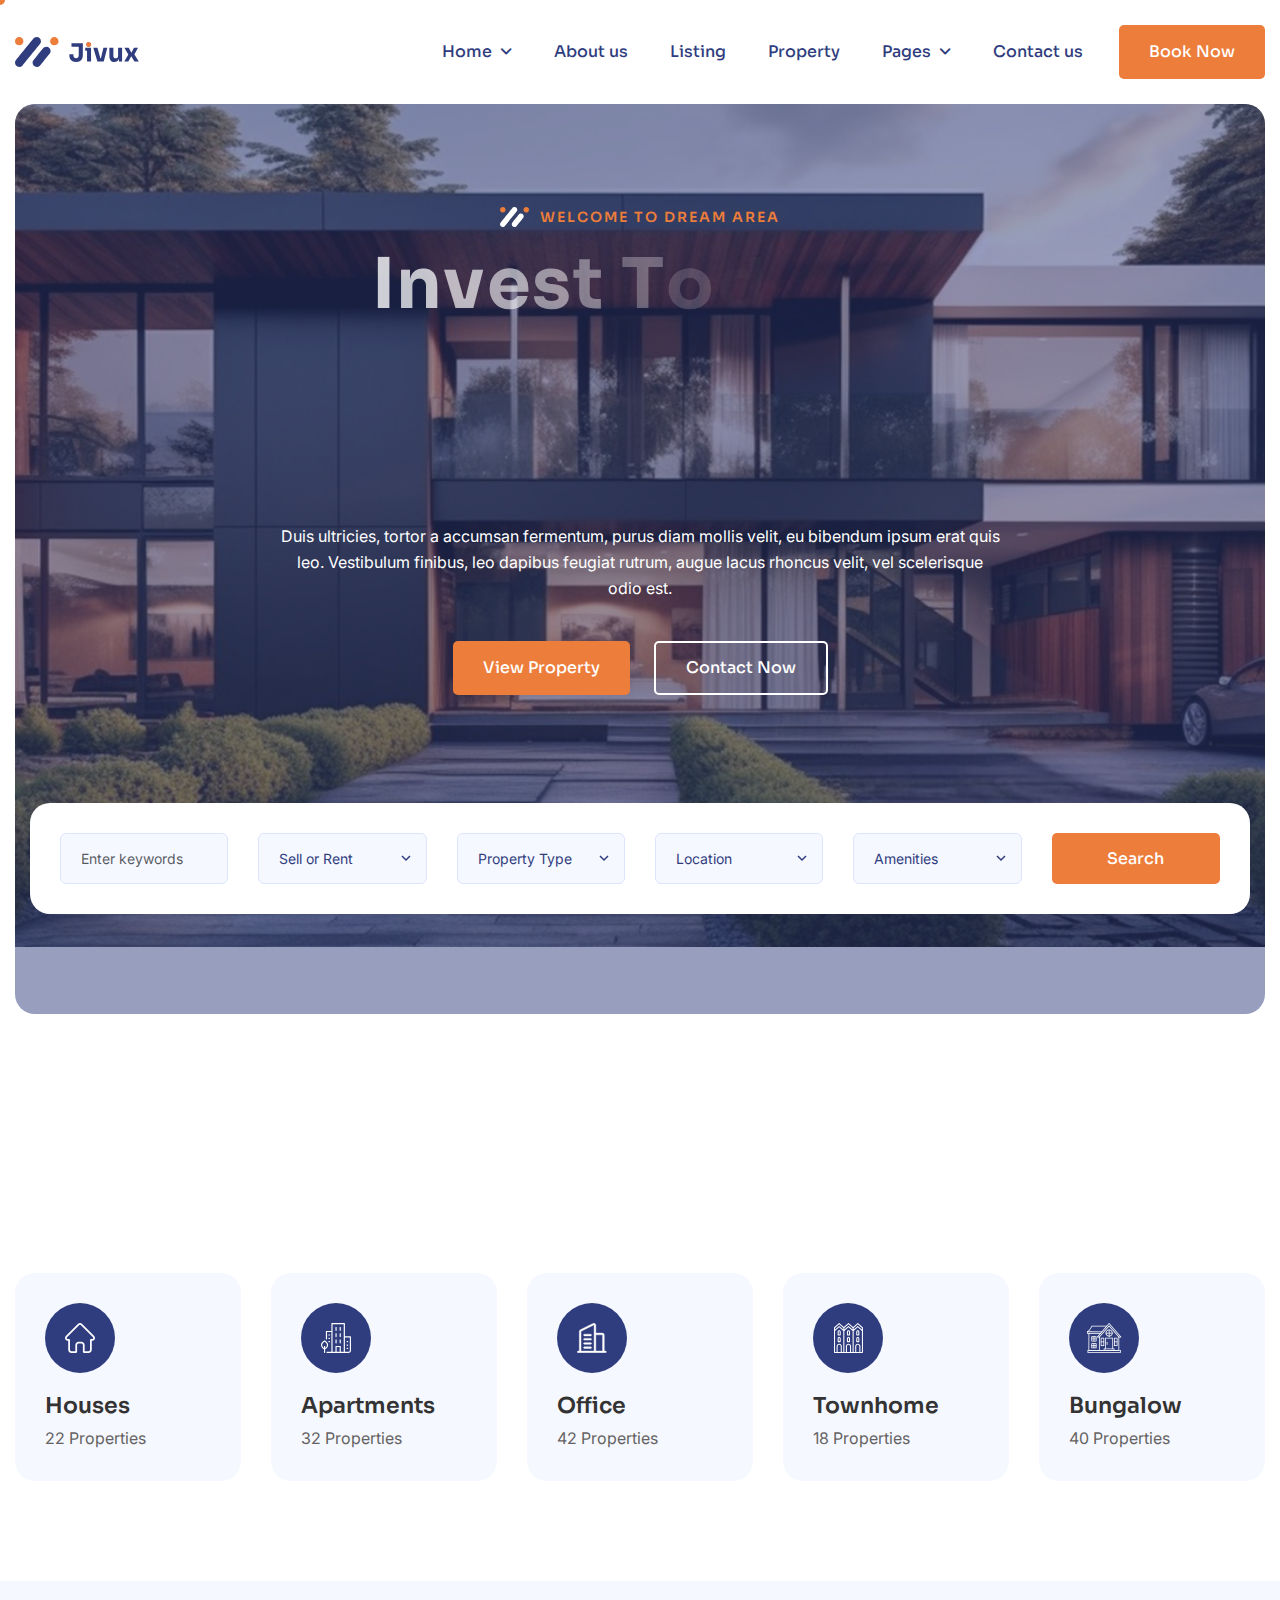
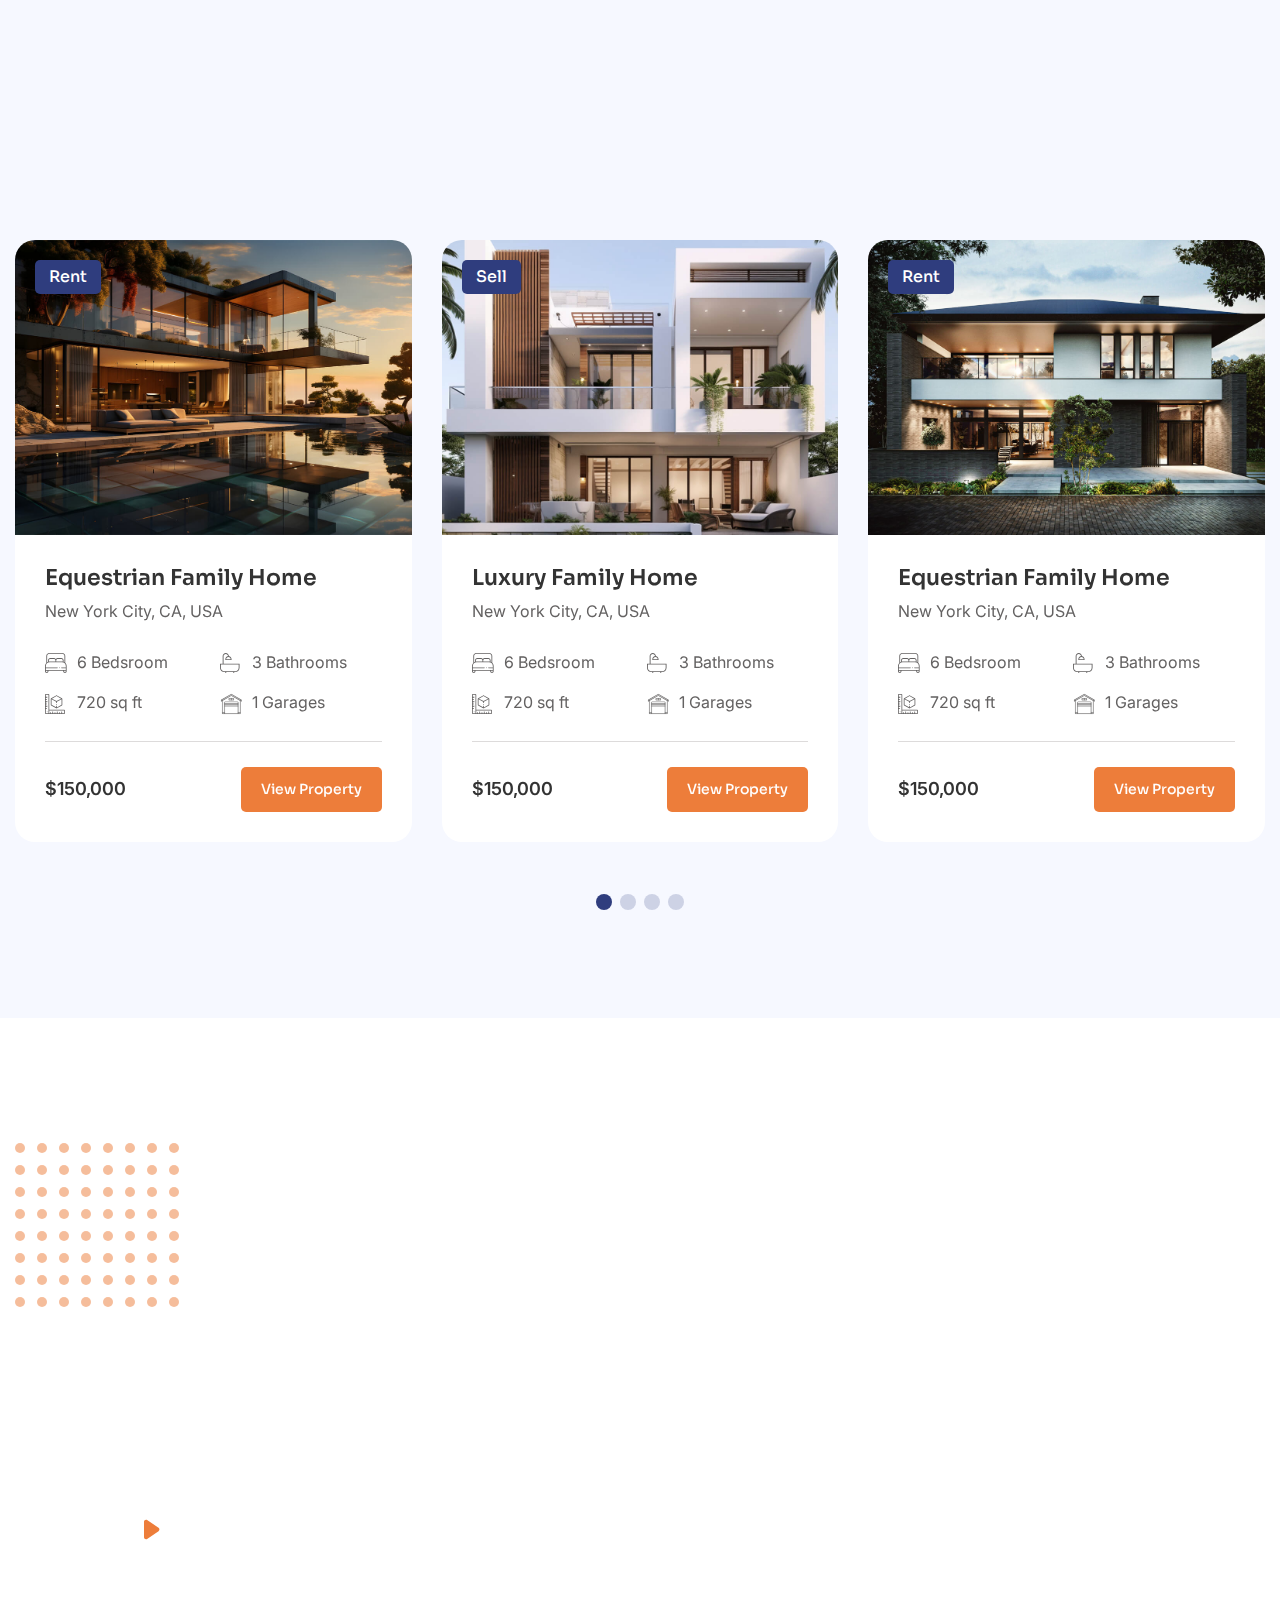
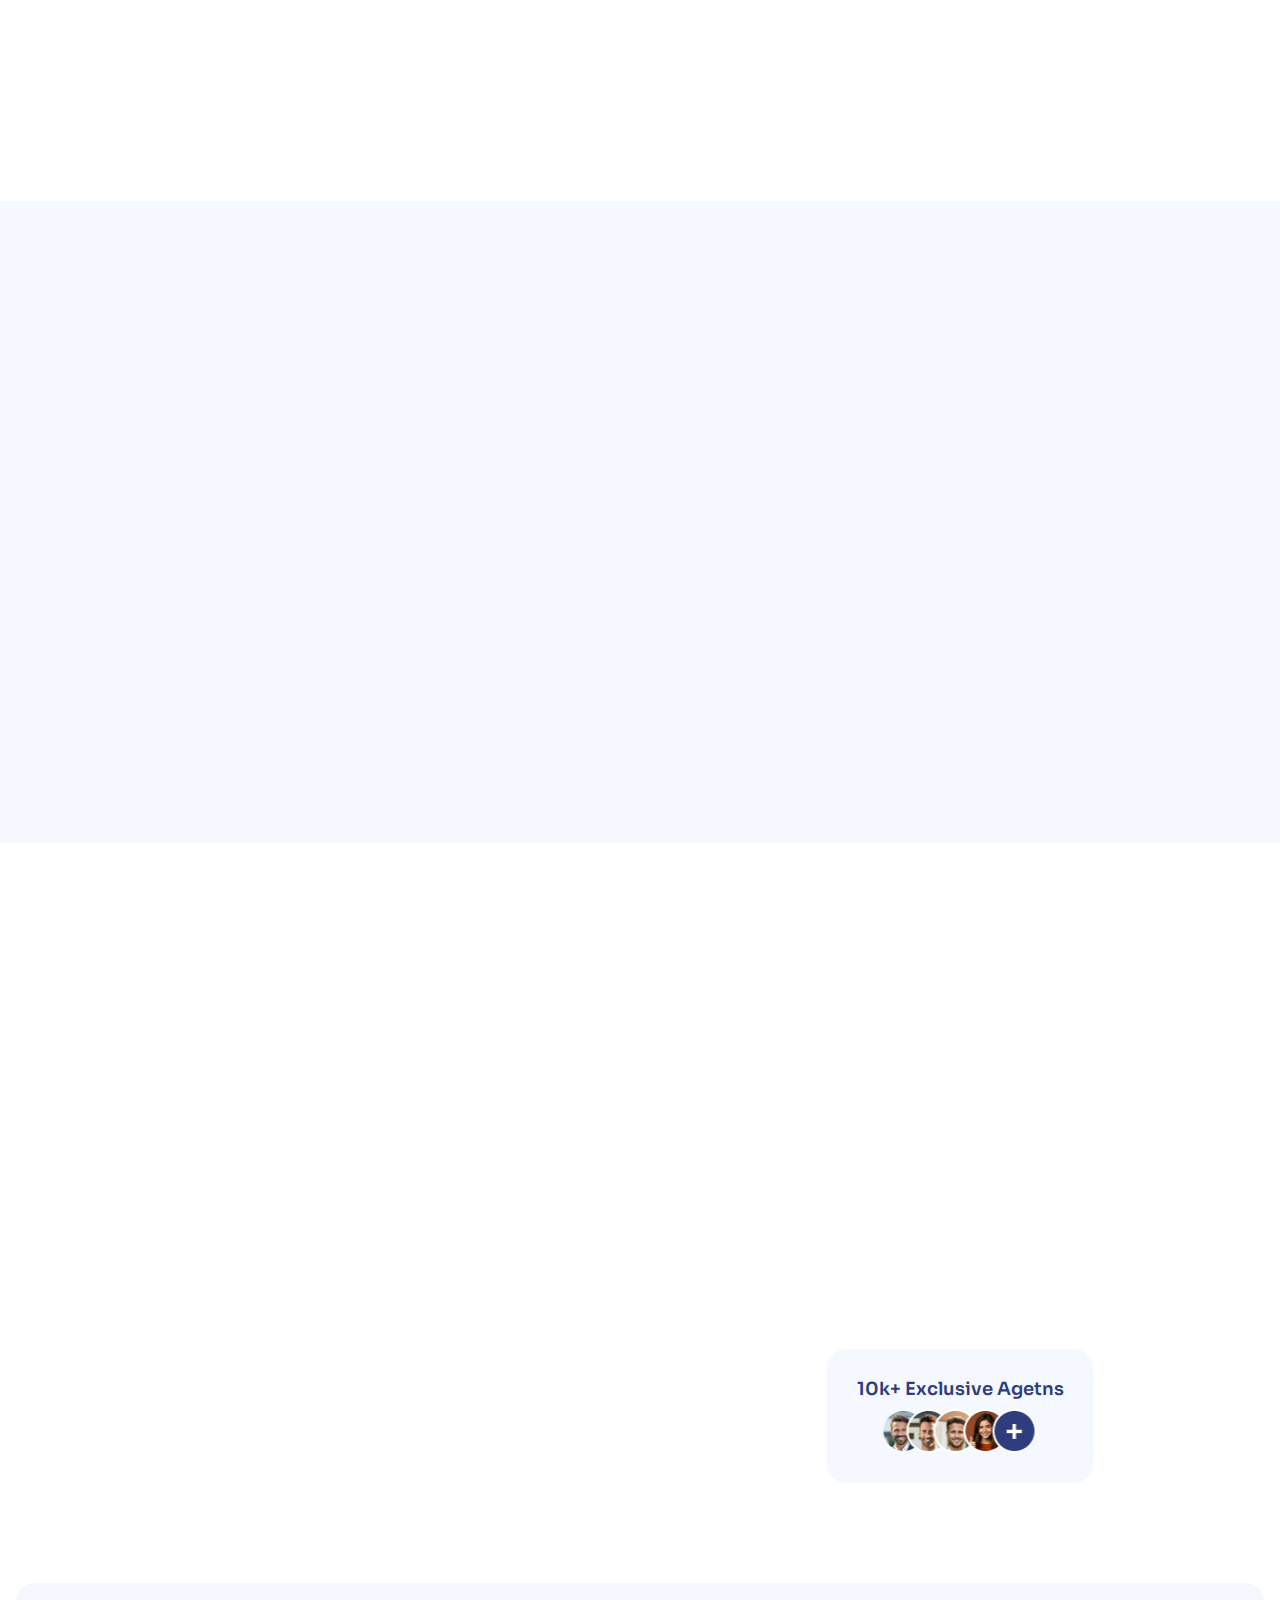
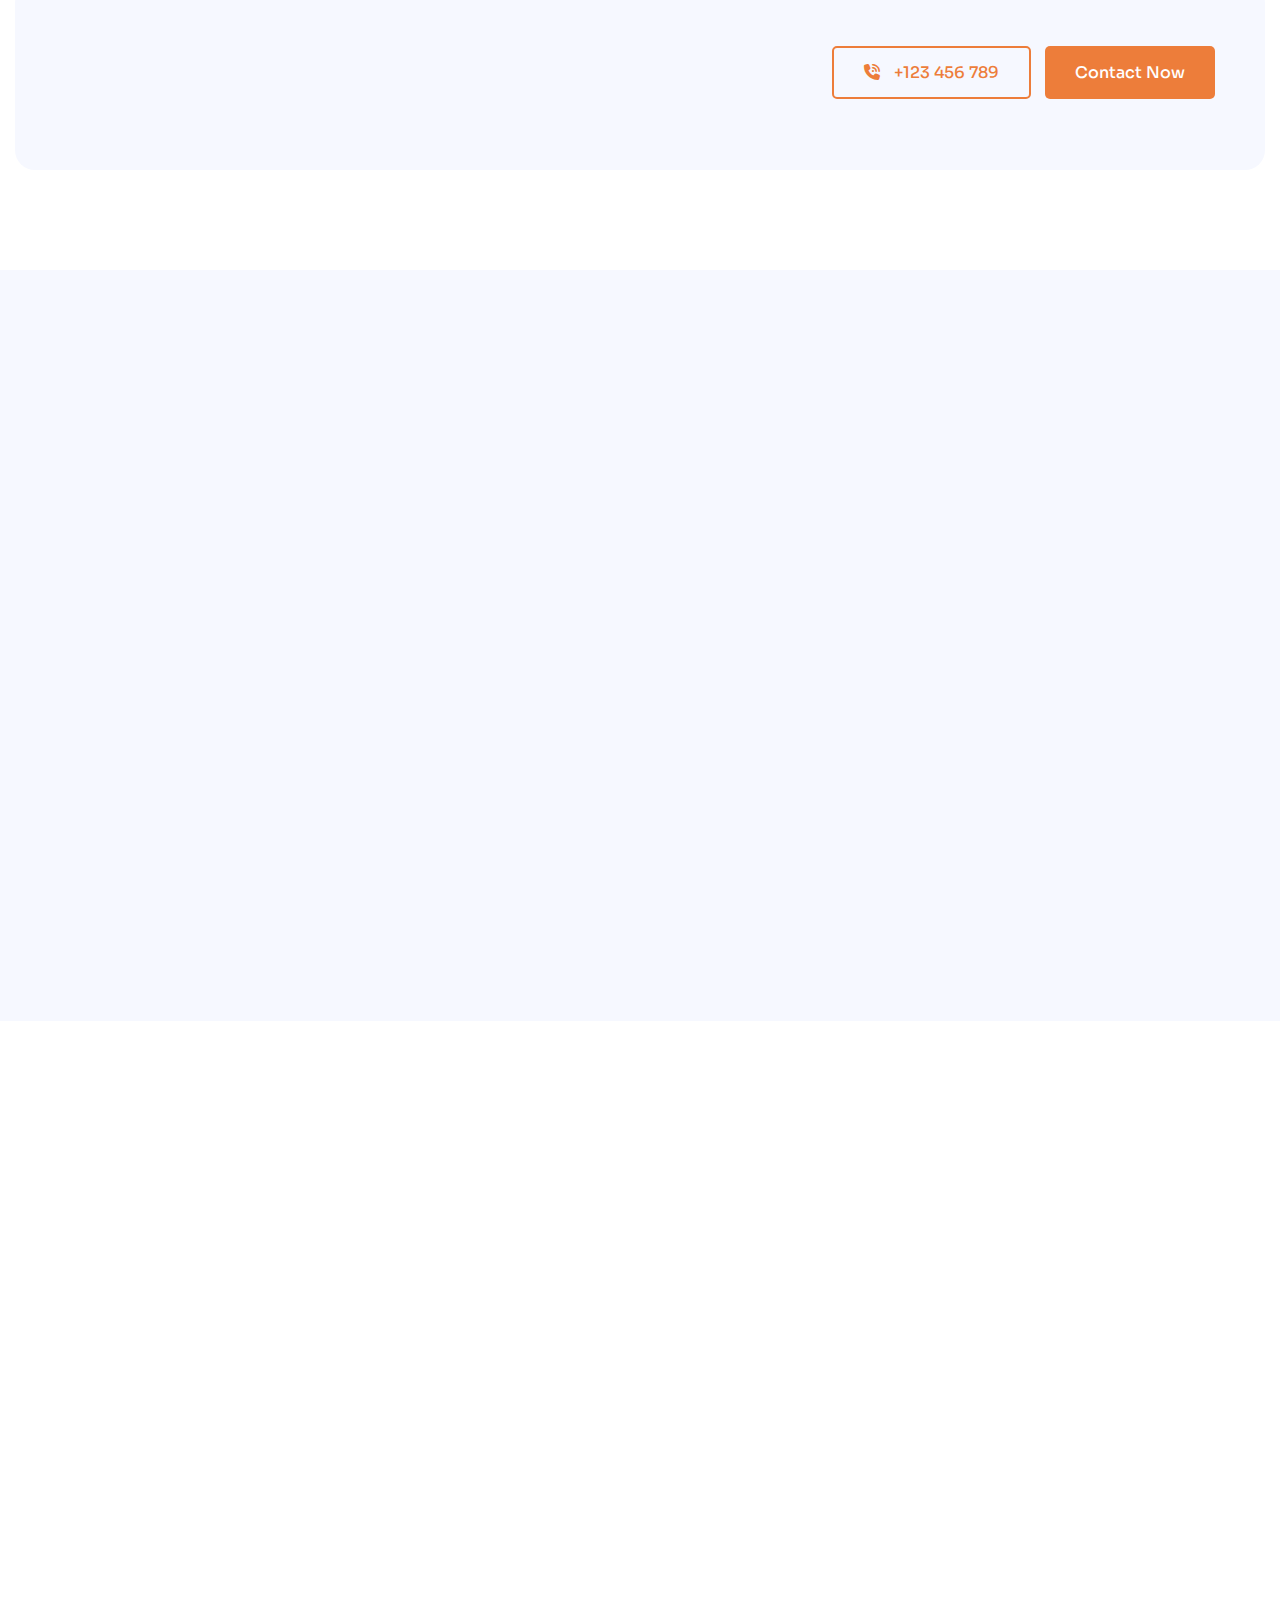
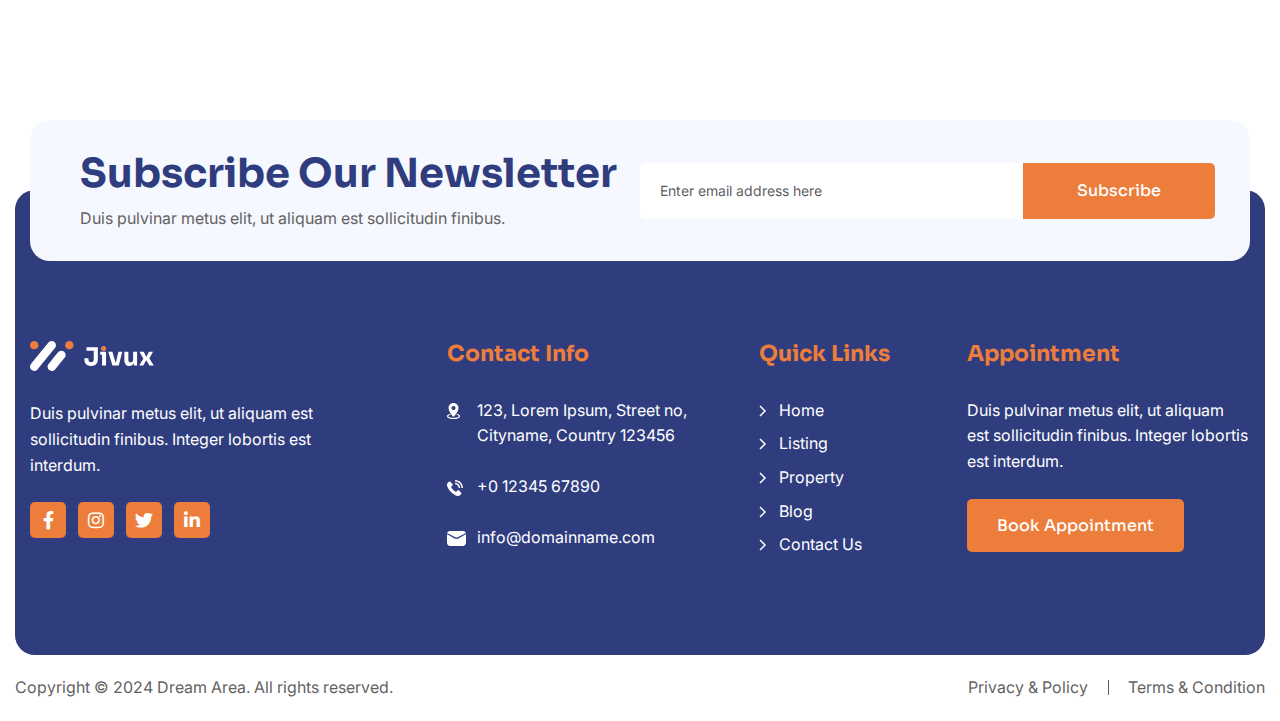
<file: index-2.html>
<!DOCTYPE html>
<html lang="zxx">


<head>
	<!-- Meta -->
	<meta charset="utf-8">
	<meta http-equiv="X-UA-Compatible" content="IE=edge">
	<meta name="viewport" content="width=device-width, initial-scale=1.0">
	<meta name="description" content="">
	<meta name="keywords" content="">
	<meta name="author" content="Awaiken">
	<!-- Page Title -->
	<title>Dream Area - Property in Jaipur | Real Estate Jaipur</title>
	<!-- Favicon Icon -->
	<link rel="shortcut icon" type="image/x-icon" href="images/favicon.png">
	<!-- Google Fonts css-->
	<link rel="preconnect" href="https://fonts.googleapis.com/">
	<link rel="preconnect" href="https://fonts.gstatic.com/" crossorigin>
	<link href="https://fonts.googleapis.com/css2?family=Inter:wght@400;500;600;700&amp;family=Sora:wght@400;500;600;700&amp;display=swap" rel="stylesheet">
	<!-- Bootstrap css -->
	<link href="css/bootstrap.min.css" rel="stylesheet" media="screen">
	<!-- SlickNav css -->
	<link href="css/slicknav.min.css" rel="stylesheet">
	<!-- Swiper css -->
	<link rel="stylesheet" href="css/swiper-bundle.min.css">
	<!-- Font Awesome icon css-->
	<link href="css/all.min.css" rel="stylesheet" media="screen">
	<!-- Animated css -->
	<link href="css/animate.css" rel="stylesheet">
	<!-- Magnific css -->
	<link href="css/magnific-popup.css" rel="stylesheet">
	<!-- Main custom css -->
	<link href="css/custom.css" rel="stylesheet" media="screen">
	<!-- HTML5 shim and Respond.js for IE8 support of HTML5 elements and media queries -->
	<!-- WARNING: Respond.js doesn't work if you view the page via file:// -->
	<!--[if lt IE 9]>
      <script src="https://oss.maxcdn.com/html5shiv/3.7.2/html5shiv.min.js"></script>
      <script src="https://oss.maxcdn.com/respond/1.4.2/respond.min.js"></script>
    <![endif]-->
</head>

<body class="tt-magic-cursor">

	<!-- Preloader Start -->
	<div class="preloader">
		<div class="loading-container">
			<div class="loading"></div>
			<div id="loading-icon"><img src="images/loader.svg" alt=""></div>
		</div>
	</div>
	<!-- Preloader End -->

	<!-- Magic Cursor Start -->
	<div id="magic-cursor">
		<div id="ball"></div>
	</div>
	<!-- Magic Cursor End -->

	<!-- Header Start -->
	<header class="main-header">
		<div class="header-sticky">
			<nav class="navbar navbar-expand-lg">
				<div class="container">
					<!-- Logo Start -->
					<a class="navbar-brand" href="index.html">
						<img src="images/logo.svg" alt="Logo">
					</a>
					<!-- Logo End -->

					<!-- Main Menu start -->
					<div class="collapse navbar-collapse main-menu">
						<ul class="navbar-nav mr-auto" id="menu">
							<li class="nav-item submenu"><a class="nav-link" href="index-2.html">Home</a>
								<ul>
									<li class="nav-item"><a class="nav-link" href="index.html">Home - Image</a></li>
									<li class="nav-item"><a class="nav-link" href="index-slider.html">Home - Slider</a></li>
									<li class="nav-item"><a class="nav-link" href="index-video.html">Home - Video</a></li>
								</ul>
							</li>
							<li class="nav-item"><a class="nav-link" href="about.html">About us</a></li>
							<li class="nav-item"><a class="nav-link" href="listing.html">Listing</a></li>
							<li class="nav-item"><a class="nav-link" href="property-single.html">Property</a></li>
							<li class="nav-item submenu"><a class="nav-link" href="#">Pages</a>
								<ul>
									<li class="nav-item"><a class="nav-link" href="blog.html">Blog</a></li>
									<li class="nav-item"><a class="nav-link" href="blog-single.html">Blog Single</a></li>
									<li class="nav-item"><a class="nav-link" href="agents.html">Agents</a></li>
									<li class="nav-item"><a class="nav-link" href="faq.html">FAQs</a></li>
									<li class="nav-item"><a class="nav-link" href="404.html">404</a></li>
								</ul>
							</li>
							<li class="nav-item"><a class="nav-link" href="contact.html">Contact us</a></li>
							<li class="nav-item highlighted-menu"><a class="nav-link" href="#">Book Now</a></li>
						</ul>
					</div>
					<!-- Main Menu End -->

					<div class="navbar-toggle"></div>
				</div>
			</nav>

			<div class="responsive-menu"></div>
		</div>
	</header>
	<!-- Header End -->

	<!-- Hero Section Start -->
	<div class="hero">
		<div class="hero-section parallaxie">
			<div class="container">
				<div class="row align-items-center">
					<div class="col-lg-12">
						<!-- Hero Left Content Start -->
						<div class="hero-content">
							<div class="section-title">
								<h3 class="wow fadeInUp">Welcome to Dream Area</h3>
								<h1 class="text-anime">Invest Today in Your Dream Home</h1>
							</div>
							<div class="hero-content-body wow fadeInUp" data-wow-delay="0.5s">
								<p>Duis ultricies, tortor a accumsan fermentum, purus diam mollis velit, eu bibendum ipsum erat quis leo. Vestibulum finibus, leo dapibus feugiat rutrum, augue lacus rhoncus velit, vel scelerisque odio est.</p>
							</div>

							<div class="hero-content-footer wow fadeInUp" data-wow-delay="0.75s">
								<a href="#" class="btn-default">View Property</a>
								<a href="#" class="btn-default btn-border">Contact Now</a>
							</div>
						</div>
						<!-- Hero Left Content End -->
					</div>
				</div>
			</div>
		</div>

		<!-- Hero Search Form Start -->
		<div class="hero-search-form-section">
			<div class="container">
				<!-- Property Search Form Start -->
				<div class="hero-search-form wow fadeInUp" data-wow-delay="1s">
					<div class="search-heading">
						<h4>Search Property</h4>
					</div>

					<!-- Filter Form Start -->
					<form action="#" method="get">
						<div class="row">
							<div class="col-lg-2 col-md-6">
								<input type="text" class="form-control" placeholder="Enter keywords">
							</div>

							<div class="col-lg-2 col-md-6">
								<select class="form-control">
									<option value="">Sell or Rent</option>
									<option>Sell</option>
									<option>Rent</option>
								</select>
							</div>

							<div class="col-lg-2 col-md-6">
								<select class="form-control">
									<option value="">Property Type</option>
									<option>Apartment</option>
									<option>Office</option>
								</select>
							</div>

							<div class="col-lg-2 col-md-6">
								<select class="form-control">
									<option value="">Location</option>
									<option>Surat</option>
									<option>Banglore</option>
								</select>
							</div>

							<div class="col-lg-2 col-md-6">
								<select class="form-control">
									<option value="">Amenities</option>
									<option>Swimming Pool</option>
									<option>Playarea</option>
								</select>
							</div>

							<div class="col-lg-2 col-md-6">
								<button type="submit" class="btn-default">Search</button>
							</div>
						</div>
					</form>
					<!-- Filter Form End -->
				</div>
				<!-- Property Search Form End -->
			</div>
		</div>
		<!-- Hero Search Form End -->
	</div>
	<!-- Hero Section End -->
	
	<!-- Property Type Section Start -->
	<div class="property-types">
		<div class="container">
			<div class="row">
				<div class="col-md-12">
					<!-- Section Title Start -->
					<div class="section-title">
						<h3 class="wow fadeInUp">Property Types</h3>
						<h2 class="text-anime">Explore Apartment Types</h2>
					</div>
					<!-- Section Title End -->
				</div>
			</div>

			<div class="row">
				<div class="col-md-12">
					<!-- Property Type Slider Start -->
					<div class="property-type-slider">
						<div class="swiper">
							<div class="swiper-wrapper">
								<!-- Property Type Slide Start -->
								<div class="swiper-slide">
									<div class="property-type-item">
										<div class="icon-box">
											<img src="images/icon-property-type-1.svg" alt="">
										</div>

										<h3>Houses</h3>
										<p>22 Properties</p>
									</div>
								</div>
								<!-- Property Type Slide End -->

								<!-- Property Type Slide Start -->
								<div class="swiper-slide">
									<div class="property-type-item">
										<div class="icon-box">
											<img src="images/icon-property-type-2.svg" alt="">
										</div>

										<h3>Apartments</h3>
										<p>32 Properties</p>
									</div>
								</div>
								<!-- Property Type Slide End -->

								<!-- Property Type Slide Start -->
								<div class="swiper-slide">
									<div class="property-type-item">
										<div class="icon-box">
											<img src="images/icon-property-type-3.svg" alt="">
										</div>

										<h3>Office</h3>
										<p>42 Properties</p>
									</div>
								</div>
								<!-- Property Type Slide End -->

								<!-- Property Type Slide Start -->
								<div class="swiper-slide">
									<div class="property-type-item">
										<div class="icon-box">
											<img src="images/icon-property-type-4.svg" alt="">
										</div>

										<h3>Townhome</h3>
										<p>18 Properties</p>
									</div>
								</div>
								<!-- Property Type Slide End -->

								<!-- Property Type Slide Start -->
								<div class="swiper-slide">
									<div class="property-type-item">
										<div class="icon-box">
											<img src="images/icon-property-type-5.svg" alt="">
										</div>

										<h3>Bungalow</h3>
										<p>40 Properties</p>
									</div>
								</div>
								<!-- Property Type Slide End -->
							</div>
							
							<div class="swiper-pagination"></div>
						</div>
					</div>
					<!-- Property Type Slider End -->
				</div>
			</div>
		</div>
	</div>
	<!-- Property Type Section End -->

	<!-- Featured Property Section Start -->
	<div class="featured-property">
		<div class="container">
			<div class="row">
				<div class="col-md-12">
					<!-- Section Title Start -->
					<div class="section-title">
						<h3 class="wow fadeInUp">Properties</h3>
						<h2 class="text-anime">Featured Properties</h2>
					</div>
					<!-- Section Title End -->
				</div>
			</div>

			<div class="row">
				<div class="col-md-12">
					<!-- Property Slider Start -->
					<div class="property-slider">
						<div class="swiper">
							<div class="swiper-wrapper">
								<div class="swiper-slide">
									<!-- Property Item Start -->
									<div class="property-item">
										<!-- Property Item Header Start -->
										<div class="property-header">
											<figure class="image-anime">
												<img src="images/property-1.jpg" alt="">
											</figure>

											<span class="property-label">Rent</span>
										</div>
										<!-- Property Item Header End -->

										<!-- Property Item Body Start -->
										<div class="property-body">
											<h3>Equestrian Family Home</h3>
											<p>New York City, CA, USA</p>

											<div class="property-meta">
												<div class="property-amenity-item">
													<div class="icon-box">
														<img src="images/icon-badroom.svg" alt="">
													</div>

													<span>6 Bedsroom</span>
												</div>

												<div class="property-amenity-item">
													<div class="icon-box">
														<img src="images/icon-bathroom.svg" alt="">
													</div>

													<span>3 Bathrooms</span>
												</div>

												<div class="property-amenity-item">
													<div class="icon-box">
														<img src="images/icon-area.svg" alt="">
													</div>

													<span>720 sq ft</span>
												</div>

												<div class="property-amenity-item">
													<div class="icon-box">
														<img src="images/icon-garage.svg" alt="">
													</div>

													<span>1 Garages</span>
												</div>
											</div>
										</div>
										<!-- Property Item Body End -->

										<!-- Property Item Footer Start -->
										<div class="property-footer">
											<p class="property-price">$150,000</p>
											<a href="#" class="btn-default">View Property</a>
										</div>
										<!-- Property Item Footer Start -->
									</div>
									<!-- Property Item End -->
								</div>

								<div class="swiper-slide">
									<!-- Property Item Start -->
									<div class="property-item">
										<!-- Property Item Header Start -->
										<div class="property-header">
											<figure class="image-anime">
												<img src="images/property-2.jpg" alt="">
											</figure>

											<span class="property-label">Sell</span>
										</div>
										<!-- Property Item Header End -->

										<!-- Property Item Body Start -->
										<div class="property-body">
											<h3>Luxury Family Home</h3>
											<p>New York City, CA, USA</p>

											<div class="property-meta">
												<div class="property-amenity-item">
													<div class="icon-box">
														<img src="images/icon-badroom.svg" alt="">
													</div>

													<span>6 Bedsroom</span>
												</div>

												<div class="property-amenity-item">
													<div class="icon-box">
														<img src="images/icon-bathroom.svg" alt="">
													</div>

													<span>3 Bathrooms</span>
												</div>

												<div class="property-amenity-item">
													<div class="icon-box">
														<img src="images/icon-area.svg" alt="">
													</div>

													<span>720 sq ft</span>
												</div>

												<div class="property-amenity-item">
													<div class="icon-box">
														<img src="images/icon-garage.svg" alt="">
													</div>

													<span>1 Garages</span>
												</div>
											</div>
										</div>
										<!-- Property Item Body End -->

										<!-- Property Item Footer Start -->
										<div class="property-footer">
											<p class="property-price">$150,000</p>
											<a href="#" class="btn-default">View Property</a>
										</div>
										<!-- Property Item Footer End -->
									</div>
									<!-- Property Item End -->
								</div>

								<div class="swiper-slide">
									<!-- Property Item Start -->
									<div class="property-item">
										<!-- Property Item Header Start -->
										<div class="property-header">
											<figure class="image-anime">
												<img src="images/property-3.jpg" alt="">
											</figure>

											<span class="property-label">Rent</span>
										</div>
										<!-- Property Item Header End -->

										<!-- Property Item Body Start -->
										<div class="property-body">
											<h3>Equestrian Family Home</h3>
											<p>New York City, CA, USA</p>

											<div class="property-meta">
												<div class="property-amenity-item">
													<div class="icon-box">
														<img src="images/icon-badroom.svg" alt="">
													</div>

													<span>6 Bedsroom</span>
												</div>

												<div class="property-amenity-item">
													<div class="icon-box">
														<img src="images/icon-bathroom.svg" alt="">
													</div>

													<span>3 Bathrooms</span>
												</div>

												<div class="property-amenity-item">
													<div class="icon-box">
														<img src="images/icon-area.svg" alt="">
													</div>

													<span>720 sq ft</span>
												</div>

												<div class="property-amenity-item">
													<div class="icon-box">
														<img src="images/icon-garage.svg" alt="">
													</div>

													<span>1 Garages</span>
												</div>
											</div>
										</div>
										<!-- Property Item Body End -->

										<!-- Property Item Footer Start -->
										<div class="property-footer">
											<p class="property-price">$150,000</p>
											<a href="#" class="btn-default">View Property</a>
										</div>
										<!-- Property Item Footer End -->
									</div>
									<!-- Property Item End -->
								</div>

								<div class="swiper-slide">
									<!-- Property Item Start -->
									<div class="property-item">
										<!-- Property Item Header Start -->
										<div class="property-header">
											<figure class="image-anime">
												<img src="images/property-4.jpg" alt="">
											</figure>

											<span class="property-label">Rent</span>
										</div>
										<!-- Property Item Header End -->

										<!-- Property Item Body Start -->
										<div class="property-body">
											<h3>Mountain View Condos</h3>
											<p>New York City, CA, USA</p>

											<div class="property-meta">
												<div class="property-amenity-item">
													<div class="icon-box">
														<img src="images/icon-badroom.svg" alt="">
													</div>

													<span>6 Bedsroom</span>
												</div>

												<div class="property-amenity-item">
													<div class="icon-box">
														<img src="images/icon-bathroom.svg" alt="">
													</div>

													<span>3 Bathrooms</span>
												</div>

												<div class="property-amenity-item">
													<div class="icon-box">
														<img src="images/icon-area.svg" alt="">
													</div>

													<span>720 sq ft</span>
												</div>

												<div class="property-amenity-item">
													<div class="icon-box">
														<img src="images/icon-garage.svg" alt="">
													</div>

													<span>1 Garages</span>
												</div>
											</div>
										</div>
										<!-- Property Item Body End -->

										<!-- Property Item Footer Start -->
										<div class="property-footer">
											<p class="property-price">$150,000</p>
											<a href="#" class="btn-default">View Property</a>
										</div>
										<!-- Property Item Footer End -->
									</div>
									<!-- Property Item End -->
								</div>
							</div>
							
							<div class="swiper-pagination"></div>
						</div>
					</div>
					<!-- Property Slider End -->
				</div>
			</div>
		</div>
	</div>
	<!-- Featured Property Section End -->

	<!-- About Section Start -->
	<div class="about-us">
		<div class="container">
			<div class="row align-items-center">
				<div class="col-lg-6">
					<!-- About Left Image Start -->
					<div class="about-images">
						<div class="about-video">
							<figure class="reveal image-anime">
								<img src="images/video-img-2.jpg" alt="">
							</figure>

							<div class="video-play-button">
								<a href="https://www.youtube.com/watch?v=2JNMGesMC2Y" class="popup-video">
									<img src="images/icon-play.svg" alt="">
								</a>
							</div>
						</div>

						<div class="about-image">
							<figure class="reveal image-anime">
								<img src="images/video-img-1.jpg" alt="">
							</figure>
						</div>
					</div>
					<!-- About Left Image End -->
				</div>
				<div class="col-lg-6">
					<!-- About Content Start -->
					<div class="about-content">
						<!-- Section Title Start -->
						<div class="section-title">
							<h3 class="wow fadeInUp">About Dream Area</h3>
							<h2 class="text-anime">The Leading Real Estate About Marketplace.</h2>
						</div>
						<!-- Section Title End -->

						<!-- About Content Body Start -->
						<div class="about-content-body">
							<p class="wow fadeInUp" data-wow-delay="0.5s">Duis pulvinar metus elit, ut aliquam est sollicitudin finibus. Integer lobortis est interdum. Suspendisse nunc est, varius quis fringilla ac, commodo a ante. Praesent non elit cursus, aliquam sapien quis, dictum tortor.</p>

							<ul>
								<li class="wow fadeInUp" data-wow-delay="0.75s">
									<div class="icon-box"><img src="images/icon-about-1.svg" alt=""></div>
									<span>Smart Home Design</span>
								</li>

								<li class="wow fadeInUp" data-wow-delay="1s">
									<div class="icon-box"><img src="images/icon-about-2.svg" alt=""></div>
									<span>Beautiful Scene Around</span>
								</li>

								<li class="wow fadeInUp" data-wow-delay="1.25s">
									<div class="icon-box"><img src="images/icon-about-3.svg" alt=""></div>
									<span>Exceptional Lifestyle</span>
								</li>

								<li class="wow fadeInUp" data-wow-delay="1.5s">
									<div class="icon-box"><img src="images/icon-about-4.svg" alt=""></div>
									<span>Complete 24/7 Security</span>
								</li>
							</ul>

							<a href="#" class="btn-default wow fadeInUp" data-wow-delay="1.75s">Read More</a>
						</div>
						<!-- About Content Body End -->

					</div>
					<!-- About Content End -->
				</div>
			</div>
		</div>
	</div>
	<!-- About Section End -->

	<!-- How It Work Section Start -->
	<div class="how-it-works">
		<div class="container">
			<div class="row">
				<div class="col-md-12">
					<!-- Section Title Start -->
					<div class="section-title">
						<h3 class="wow fadeInUp">How it works</h3>
						<h2 class="text-anime">Find a Perfect Home</h2>
					</div>
					<!-- Section Title End -->
				</div>
			</div>

			<div class="row">
				<div class="col-lg-3 col-md-6">
					<!-- How it Work Item Start -->
					<div class="how-it-work-item wow fadeInUp" data-wow-delay="0.25s">
						<div class="icon-box">
							<img src="images/icon-how-1.svg" alt="">
						</div>

						<h3>Find Property</h3>
						<p>Duis pulvinar metus elit, ut aliquam est sollicitudin. est interdum.</p>
					</div>
					<!-- How it Work Item End -->
				</div>

				<div class="col-lg-3 col-md-6">
					<!-- How it Work Item Start -->
					<div class="how-it-work-item wow fadeInUp" data-wow-delay="0.5s">
						<div class="icon-box">
							<img src="images/icon-how-2.svg" alt="">
						</div>

						<h3>Meet Retailer</h3>
						<p>Duis pulvinar metus elit, ut aliquam est sollicitudin. est interdum.</p>
					</div>
					<!-- How it Work Item End -->
				</div>

				<div class="col-lg-3 col-md-6">
					<!-- How it Work Item Start -->
					<div class="how-it-work-item wow fadeInUp" data-wow-delay="0.75s">
						<div class="icon-box">
							<img src="images/icon-how-3.svg" alt="">
						</div>

						<h3>Documents</h3>
						<p>Duis pulvinar metus elit, ut aliquam est sollicitudin. est interdum.</p>
					</div>
					<!-- How it Work Item End -->
				</div>

				<div class="col-lg-3 col-md-6">
					<!-- How it Work Item Start -->
					<div class="how-it-work-item wow fadeInUp" data-wow-delay="1s">
						<div class="icon-box">
							<img src="images/icon-how-4.svg" alt="">
						</div>

						<h3>Take the keys</h3>
						<p>Duis pulvinar metus elit, ut aliquam est sollicitudin. est interdum.</p>
					</div>
					<!-- How it Work Item End -->
				</div>
			</div>
		</div>
	</div>
	<!-- How It Work Section End -->

	<!-- Why Choose us Section Start -->
	<div class="why-choose-us">
		<div class="container">
			<div class="row align-items-center">
				<div class="col-lg-6 order-lg-2">
					<!-- Why Choose us Images Start -->
					<div class="why-choose-us-images">
						<div class="why-choose-us-image1">
							<figure class="reveal image-anime">
								<img src="images/why-us-img-1.jpg" alt="">
							</figure>
						</div>

						<div class="why-choose-us-image2">
							<figure class="reveal image-anime">
								<img src="images/why-us-img-2.jpg" alt="">
							</figure>
						</div>

						<div class="exclusive-agents">
							<h5>10k+ Exclusive Agetns</h5>
							<img src="images/exclusive-agents.png" alt="">
						</div>
					</div>
					<!-- Why Choose us Images End -->
				</div>

				<div class="col-lg-6 order-lg-1">
					<!-- Why Choose us Content Start -->
					<div class="why-choose-us-content">
						<!-- Section Title Start -->
						<div class="section-title">
							<h3 class="wow fadeInUp">Why CHoose Us</h3>
							<h2 class="text-anime">Let's Find the Right Selling Option for You</h2>
						</div>
						<!-- Section Title End -->

						<div class="why-choose-us-body wow fadeInUp" data-wow-delay="0.25s">
							<p>Duis pulvinar metus elit, ut aliquam est sollicitudin finibus. Integer lobortis est interdum. Suspendisse nunc est, varius quis fringilla ac, commodo a ante. Praesent non elit cursus, aliquam sapien quis, dictum tortor.</p>

							<ul>
								<li>Find Excellent Deals</li>
								<li>Friendly Host & Fast Support</li>
								<li>List Your Own Property</li>
							</ul>

							<a href="#" class="btn-default">Read More</a>
						</div>
					</div>
					<!-- Why Choose us Content End -->
				</div>
			</div>
		</div>
	</div>
	<!-- Why Choose us Section End -->

	<!-- Infobar Section Start -->
	<div class="infobar-cta">
		<div class="container">
			<div class="row">
				<div class="col-md-12">
					<!-- Infobar Box Start -->
					<div class="infobar-box">
						<div class="row align-items-center">
							<div class="col-lg-7">
								<!-- Infobar Content Start -->
								<div class="cta-content">
									<h2 class="text-anime">Need Help? Talk to Our Expert.</h2>
									<p class="wow fadeInUp">Duis pulvinar metus elit, ut aliquam est sollicitudin finibus. Integer lobortis est interdum. Suspendisse nunc est, varius quis fringilla ac, commodo a ante.</p>
								</div>
								<!-- Infobar Content End -->
							</div>
			
							<div class="col-lg-5">
								<!-- CTA Button Start -->
								<div class="cta-button">
									<a href="#" class="btn-default btn-border"><i class="fa-solid fa-phone-volume"></i> +123 456 789</a>
									<a href="#" class="btn-default">Contact Now</a>
								</div>
								<!-- CTA Button End -->
							</div>
						</div>
					</div>
					<!-- Infobar Box End -->
				</div>
			</div>			
		</div>
	</div>
	<!-- Infobar Section End -->

	<!-- Property By City Section Start -->
	<div class="property-by-city">
		<div class="container">
			<div class="row">
				<div class="col-md-12">
					<!-- Section Title Start -->
					<div class="section-title">
						<h3 class="wow fadeInUp">Location</h3>
						<h2 class="text-anime">Properties by Cities</h2>
					</div>
					<!-- Section Title End -->
				</div>
			</div>

			<div class="row">
				<div class="col-lg-3 col-md-6">
					<!-- Location Item Start -->
					<div class="location-item wow fadeInUp" data-wow-delay="0.25s">
						<!-- Location Image Start -->
						<div class="location-image">
							<figure>
								<img src="images/city-1.jpg" alt="">
							</figure>
						</div>
						<!-- Location Image End -->

						<!-- Location Content Start -->
						<div class="location-content">
							<div class="location-header">
								<h3>Surabaya</h3>
								<p>22 Properties</p>
							</div>

							<div class="location-footer">
								<a href="#" class="btn-default">See More</a>
							</div>
						</div>
						<!-- Location Content End -->
					</div>
					<!-- Location Item End -->
				</div>

				<div class="col-lg-3 col-md-6">
					<!-- Location Item Start -->
					<div class="location-item wow fadeInUp" data-wow-delay="0.5s">
						<!-- Location Image Start -->
						<div class="location-image">
							<figure>
								<img src="images/city-2.jpg" alt="">
							</figure>
						</div>
						<!-- Location Image End -->

						<!-- Location Content Start -->
						<div class="location-content">
							<div class="location-header">
								<h3>Jakarta</h3>
								<p>22 Properties</p>
							</div>

							<div class="location-footer">
								<a href="#" class="btn-default">See More</a>
							</div>
						</div>
						<!-- Location Content End -->
					</div>
					<!-- Location Item End -->
				</div>

				<div class="col-lg-3 col-md-6">
					<!-- Location Item Start -->
					<div class="location-item wow fadeInUp" data-wow-delay="0.75s">
						<!-- Location Image Start -->
						<div class="location-image">
							<figure>
								<img src="images/city-3.jpg" alt="">
							</figure>
						</div>
						<!-- Location Image End -->

						<!-- Location Content Start -->
						<div class="location-content">
							<div class="location-header">
								<h3>Medan</h3>
								<p>22 Properties</p>
							</div>

							<div class="location-footer">
								<a href="#" class="btn-default">See More</a>
							</div>
						</div>
						<!-- Location Content End -->
					</div>
					<!-- Location Item End -->
				</div>

				<div class="col-lg-3 col-md-6">
					<!-- Location Item Start -->
					<div class="location-item wow fadeInUp" data-wow-delay="1s">
						<!-- Location Image Start -->
						<div class="location-image">
							<figure>
								<img src="images/city-4.jpg" alt="">
							</figure>
						</div>
						<!-- Location Image End -->

						<!-- Location Content Start -->
						<div class="location-content">
							<div class="location-header">
								<h3>Bandung</h3>
								<p>22 Properties</p>
							</div>

							<div class="location-footer">
								<a href="#" class="btn-default">See More</a>
							</div>
						</div>
						<!-- Location Content End -->
					</div>
					<!-- Location Item End -->
				</div>
			</div>
		</div>
	</div>
	<!-- Property By City Section End -->

	<!-- Latest Posts Section Start -->
	<div class="latest-posts">
		<div class="container">
			<div class="row">
				<div class="col-md-12">
					<!-- Section Title Start -->
					<div class="section-title">
						<h3 class="wow fadeInUp">News & Blog</h3>
						<h2 class="text-anime">Read Our Latest News</h2>
					</div>
					<!-- Section Title End -->
				</div>
			</div>

			<div class="row">
				<div class="col-lg-4">
					<!-- Post Item Start -->
					<div class="post-item wow fadeInUp" data-wow-delay="0.25s">
						<!-- Post Featured Image Start -->
						<div class="post-featured-image">
							<figure>
								<a href="#"><img src="images/post-1.jpg" alt=""></a>
							</figure>

							<div class="post-read-more">
								<a href="#" class="btn-default">Read More</a>
							</div>
						</div>
						<!-- Post Featured Image End -->

						<!-- Post Body Start -->
						<div class="post-body">
							<div class="post-category">
								<ul>
									<li><a href="#">Apartments</a></li>
								</ul>
							</div>

							<h3><a href="#">Our Latest Development Projects by More Efficie.</a></h3>
						</div>
						<!-- Post Body End -->
					</div>
					<!-- Post Item End -->
				</div>

				<div class="col-lg-4">
					<!-- Post Item Start -->
					<div class="post-item wow fadeInUp" data-wow-delay="0.5s">
						<!-- Post Featured Image Start -->
						<div class="post-featured-image">
							<figure>
								<a href="#"><img src="images/post-2.jpg" alt=""></a>
							</figure>

							<div class="post-read-more">
								<a href="#" class="btn-default">Read More</a>
							</div>
						</div>
						<!-- Post Featured Image End -->

						<!-- Post Body Start -->
						<div class="post-body">
							<div class="post-category">
								<ul>
									<li><a href="#">Office</a></li>
								</ul>
							</div>

							<h3><a href="#">Cultivating Market Leadership from the Inside.</a></h3>
						</div>
						<!-- Post Body End -->
					</div>
					<!-- Post Item End -->
				</div>

				<div class="col-lg-4">
					<!-- Post Item Start -->
					<div class="post-item wow fadeInUp" data-wow-delay="0.75s">
						<!-- Post Featured Image Start -->
						<div class="post-featured-image">
							<figure>
								<a href="#"><img src="images/post-3.jpg" alt=""></a>
							</figure>

							<div class="post-read-more">
								<a href="#" class="btn-default">Read More</a>
							</div>
						</div>
						<!-- Post Featured Image End -->

						<!-- Post Body Start -->
						<div class="post-body">
							<div class="post-category">
								<ul>
									<li><a href="#">Apartments</a></li>
								</ul>
							</div>

							<h3><a href="#">We Are the Next Generation of the Advertising.</a></h3>
						</div>
						<!-- Post Body End -->
					</div>
					<!-- Post Item End -->
				</div>
			</div>
		</div>
	</div>
	<!-- Latest Posts Section End -->

	<!-- Footer Section Start -->
	<footer class="footer">
		<!-- Footer Newsletter Start -->
		<div class="footer-newsletter">
			<div class="container">
				<div class="row">
					<div class="col-md-12">
						<!-- Newsletter Box Start -->
						<div class="newsletter-box">
							<div class="row align-items-center">
								<div class="col-lg-6">
									<!-- Section Title Start -->
									<div class="newsletter-title">
										<h2>Subscribe Our Newsletter</h2>
										<p>Duis pulvinar metus elit, ut aliquam est sollicitudin finibus.</p>
									</div>
									<!-- Section Title End -->
								</div>

								<div class="col-lg-6">
									<!-- Newsletter Form Start -->
									<div class="newsletter-form">
										<form action="#">
											<div class="row g-0 align-items-center">
												<div class="col-sm-8">
													<input type="text" class="form-control" placeholder="Enter email address here">
												</div>
												<div class="col-sm-4">
													<button type="submit" class="btn-default">Subscribe</button>
												</div>
											</div>
										</form>
									</div>
									<!-- Newsletter Form End -->
								</div>
							</div>
						</div>
						<!-- Newsletter Box End -->
					</div>
				</div>
			</div>
		</div>
		<!-- Footer Newsletter End -->

		<!-- Mega Footer Start -->
		<div class="mega-footer">
			<div class="container">
				<div class="row">
					<div class="col-lg-4">
						<!-- Footer About Start -->
						<div class="footer-about">
							<!-- Footer Logo Start -->
							<div class="footer-logo">
								<img src="images/footer-logo.svg" alt="">
							</div>
							<!-- Footer Logo End -->
							
							<!-- Footer About Content Start -->
							<div class="footer-about-content">
								<p>Duis pulvinar metus elit, ut aliquam est sollicitudin finibus. Integer lobortis est interdum.</p>
							</div>
							<!-- Footer About Content End -->

							<!-- Footer Social Link Start -->
							<div class="footer-social-links">
								<ul>
									<li><a href="#"><i class="fa-brands fa-facebook-f"></i></a></li>
									<li><a href="#"><i class="fa-brands fa-instagram"></i></a></li>
									<li><a href="#"><i class="fa-brands fa-twitter"></i></a></li>
									<li><a href="#"><i class="fa-brands fa-linkedin-in"></i></a></li>
								</ul>
							</div>							
							<!-- Footer Social Link End -->
						</div>
						<!-- Footer About End -->
					</div>

					<div class="col-lg-3 col-md-6">
						<!-- Footer Contact Info Start -->
						<div class="footer-contact-info">
							<h3>Contact Info</h3>

							<!-- Footer Contact Info Box Start -->
							<div class="footer-contact-box">
								<div class="footer-info-box">
									<div class="icon-box">
										<img src="images/icon-location.svg" alt="">
									</div>

									<p>123, Lorem Ipsum, Street no, Cityname, Country 123456</p>
								</div>

								<div class="footer-info-box">
									<div class="icon-box">
										<img src="images/icon-phone.svg" alt="">
									</div>

									<p>+0 12345 67890</p>
								</div>

								<div class="footer-info-box">
									<div class="icon-box">
										<img src="images/icon-email.svg" alt="">
									</div>

									<p>info@domainname.com</p>
								</div>
							</div>
							<!-- Footer Contact Info Box End -->
						</div>
						<!-- Footer Contact Info End -->
					</div>

					<div class="col-lg-2 col-md-6">
						<!-- Footer Quick Link Starts -->
						<div class="footer-quick-links">
							<h3>Quick Links</h3>
							<ul>
								<li><a href="#">Home</a></li>
								<li><a href="#">Listing</a></li>
								<li><a href="#">Property</a></li>
								<li><a href="#">Blog</a></li>
								<li><a href="#">Contact Us</a></li>
							</ul>
						</div>
						<!-- Footer Quick Link End -->
					</div>

					<div class="col-lg-3">
						<!-- Footer Quick Link Starts -->
						<div class="footer-appointment">
							<h3>Appointment</h3>
							
							<div class="footer-appointment-content">
								<p>Duis pulvinar metus elit, ut aliquam est sollicitudin finibus. Integer lobortis est interdum.</p>
								<a href="#" class="btn-default">Book Appointment</a>
							</div>
						</div>
						<!-- Footer Quick Link End -->
					</div>
				</div>
			</div>
		</div>
		<!-- Mega Footer End -->
	</footer>
	<!-- Footer Section End -->

	<!-- Footer Copyright Section Start -->
	<div class="footer-copyright-links">
		<div class="container">
			<div class="row align-items-center">
				<div class="col-md-6">
					<!-- Footer Copyright Content Start -->
					<div class="footer-copyright">
						<p>Copyright © 2024 Dream Area. All rights reserved.</p>
					</div>
					<!-- Footer Copyright Content End -->
				</div>

				<div class="col-md-6">
					<!-- Footer Policy Links Start -->
					<div class="footer-policy-links">
						<ul>
							<li><a href="#">Privacy & Policy</a></li>
							<li><a href="#">Terms & Condition</a></li>
						</ul>
					</div>
					<!-- Footer Policy Links End -->
				</div>
			</div>
		</div>
	</div>
	<!-- Footer Copyright Section End -->
	
	<!-- Jquery Library File -->
	<script src="js/jquery-3.7.1.min.js"></script>
	<!-- Bootstrap js file -->
	<script src="js/bootstrap.min.js"></script>
	<!-- Validator js file -->
	<script src="js/validator.min.js"></script>
	<!-- SlickNav js file -->
	<script src="js/jquery.slicknav.js"></script>
	<!-- Swiper js file -->
	<script src="js/swiper-bundle.min.js"></script>
	<!-- Counter js file -->
	<script src="js/jquery.waypoints.min.js"></script>
	<script src="js/jquery.counterup.min.js"></script>
	<!-- Magnific js file -->
	<script src="js/jquery.magnific-popup.min.js"></script>
	<!-- SmoothScroll -->
	<script src="js/SmoothScroll.js"></script>
	<!-- Parallax js -->
	<script src="js/parallaxie.js"></script>
	<!-- MagicCursor js file -->
	<script src="js/gsap.min.js"></script>
	<script src="js/magiccursor.js"></script>
	<!-- Text Effect js file -->
	<script src="js/splitType.js"></script>
	<script src="js/ScrollTrigger.min.js"></script>
	<!-- Wow js file -->
	<script src="js/wow.js"></script>
	<!-- Main Custom js file -->
	<script src="js/function.js"></script>
</body>


</html>
</file>
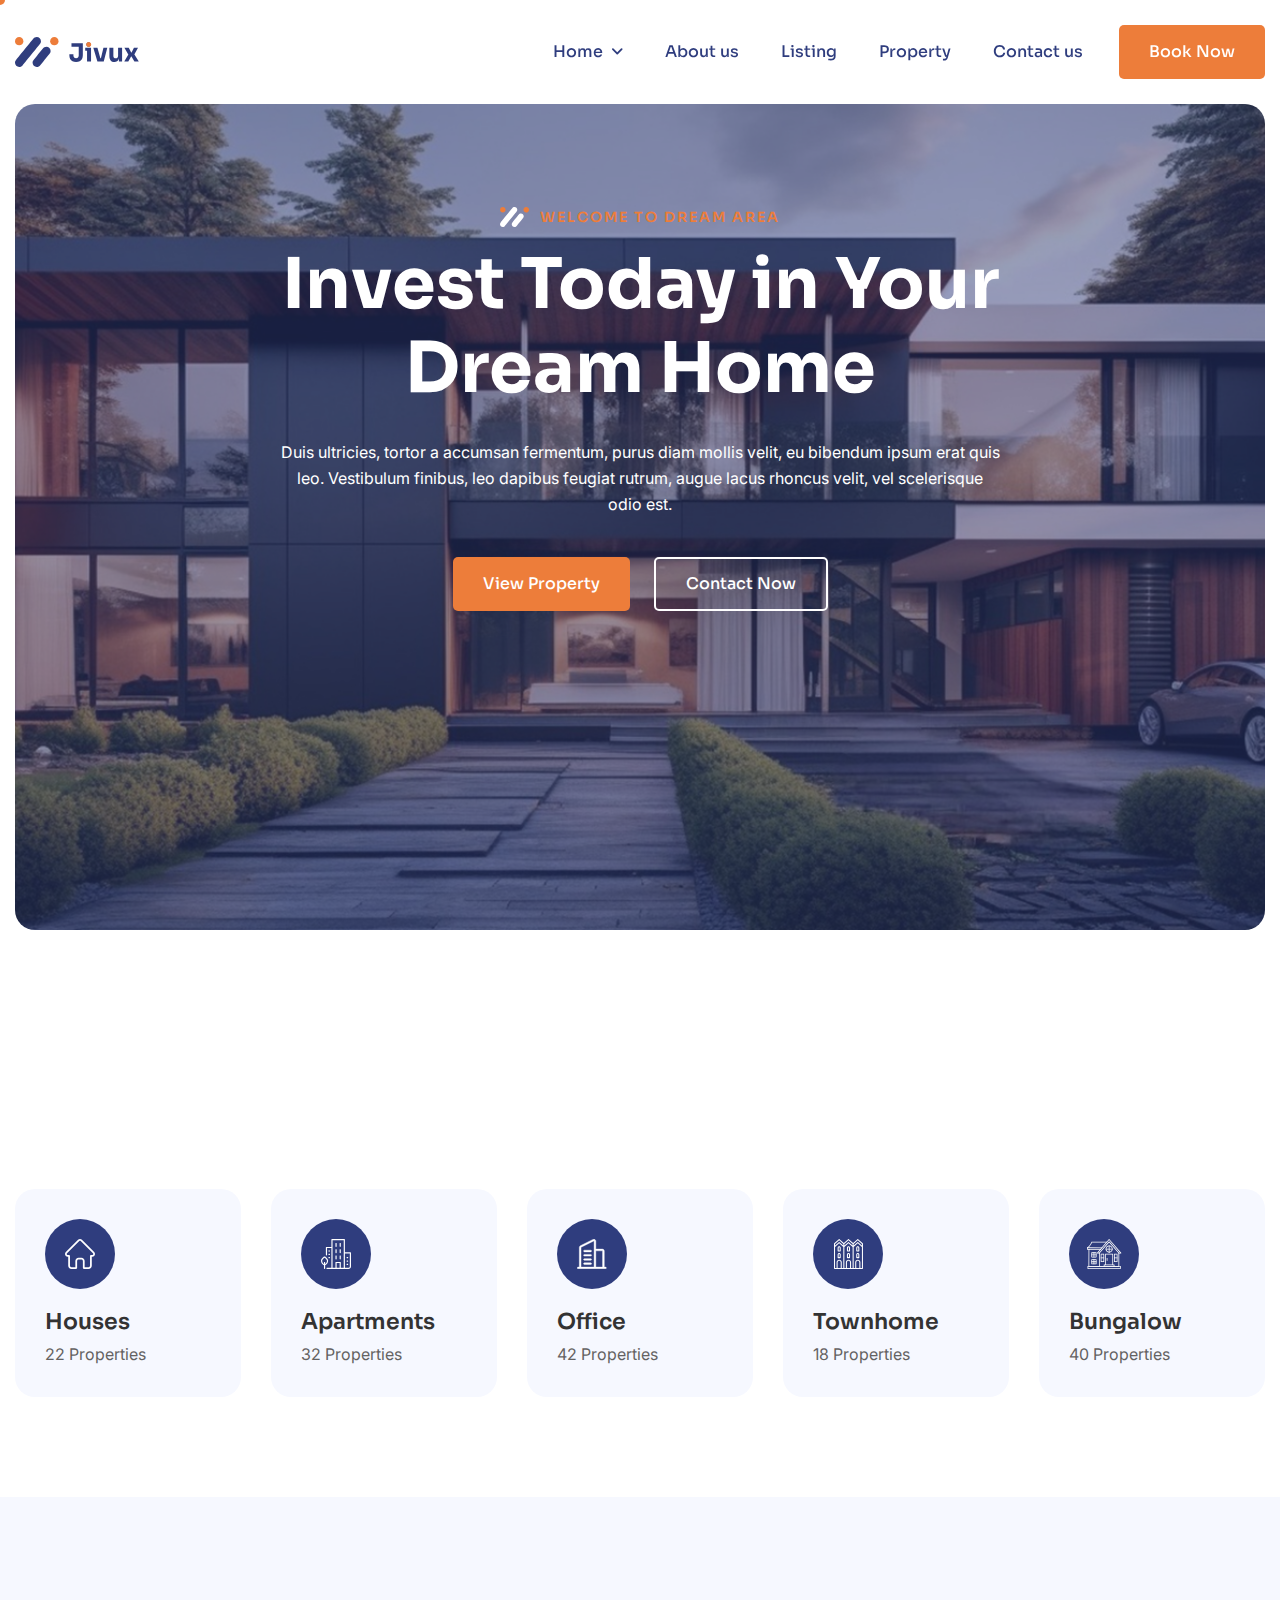
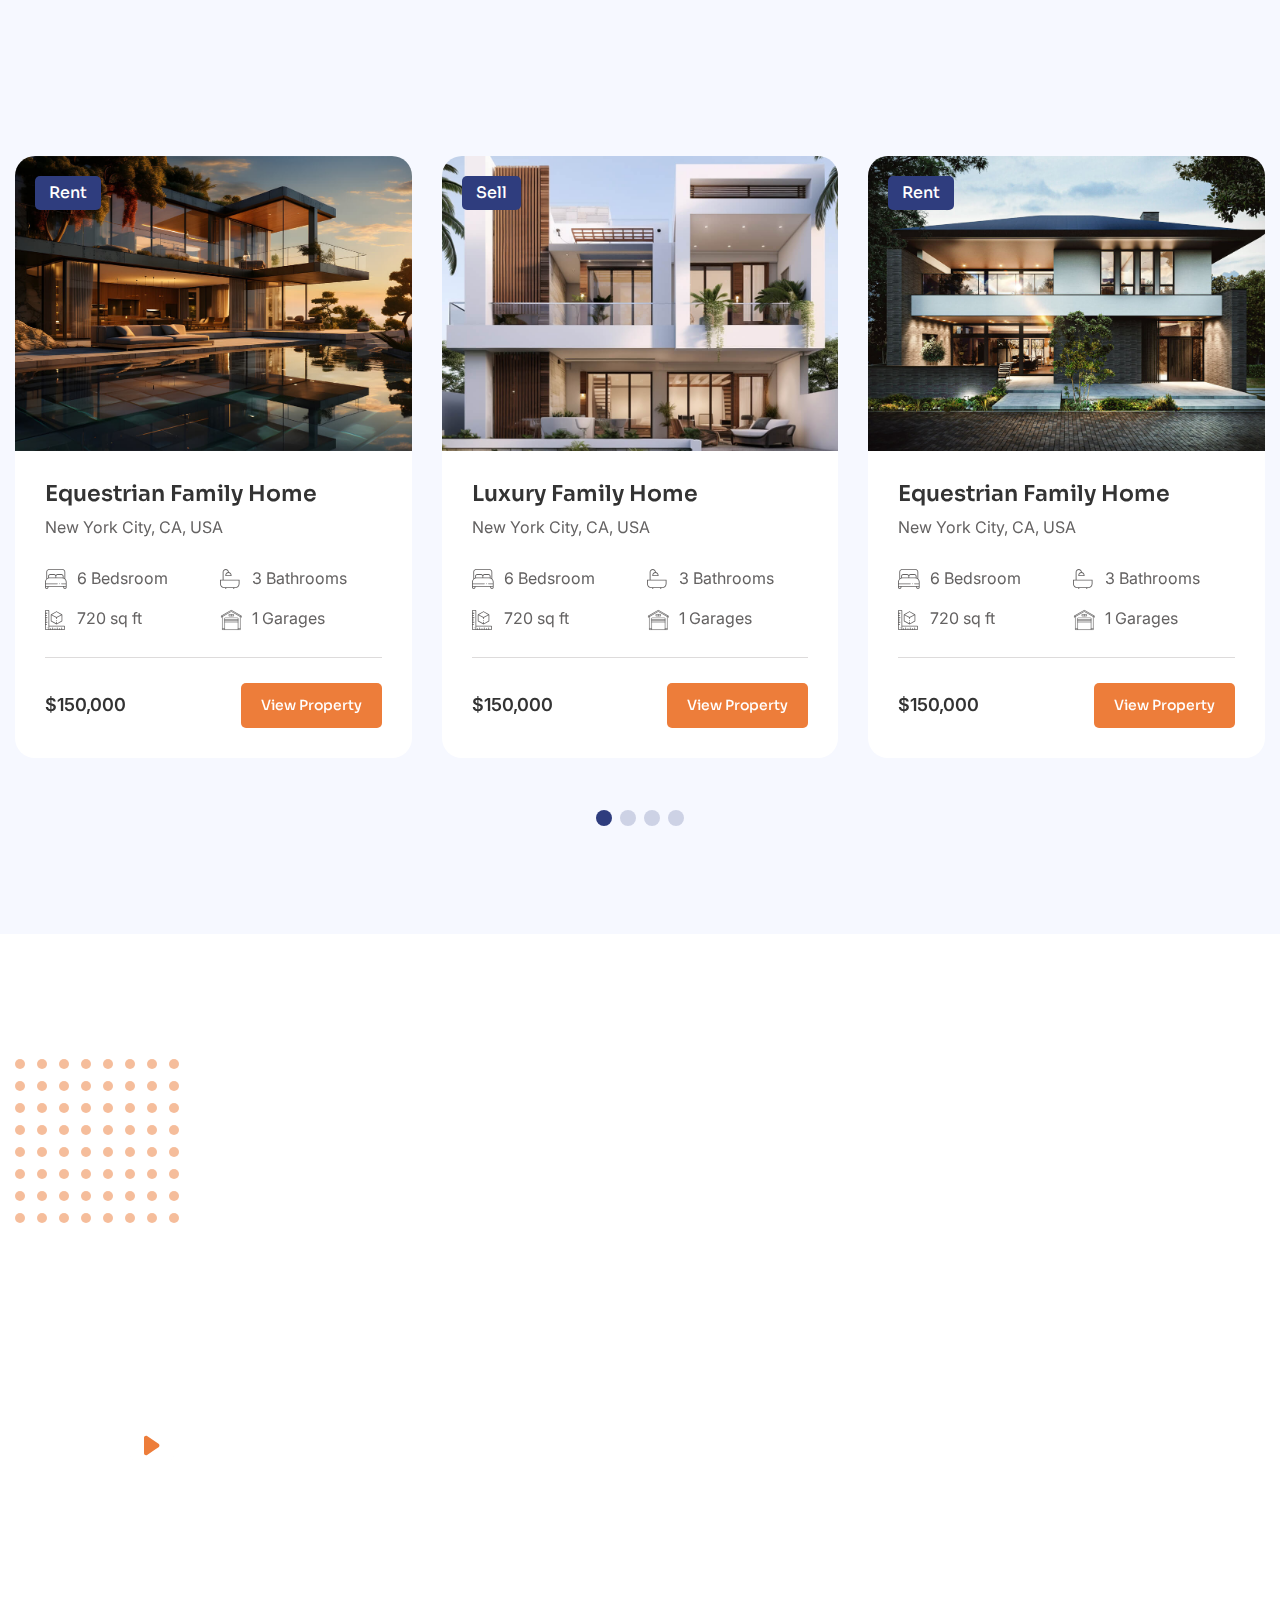
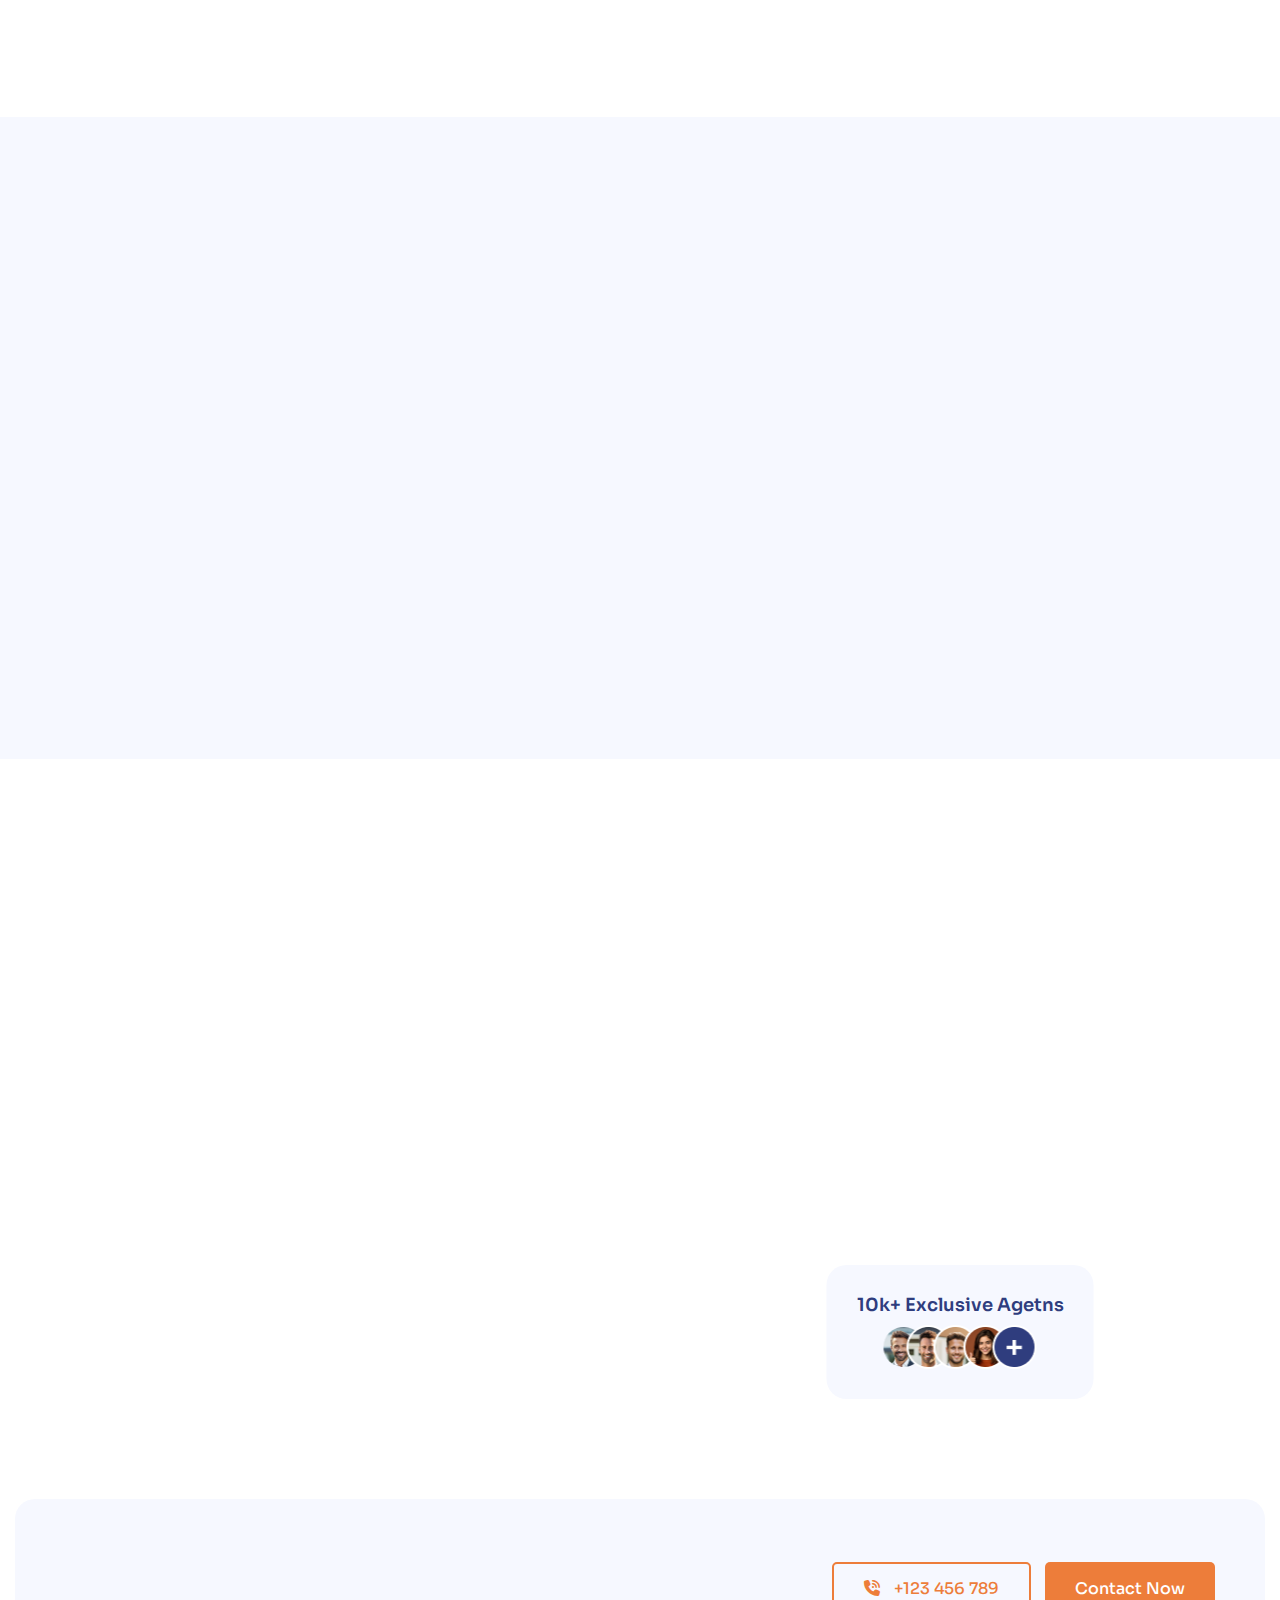
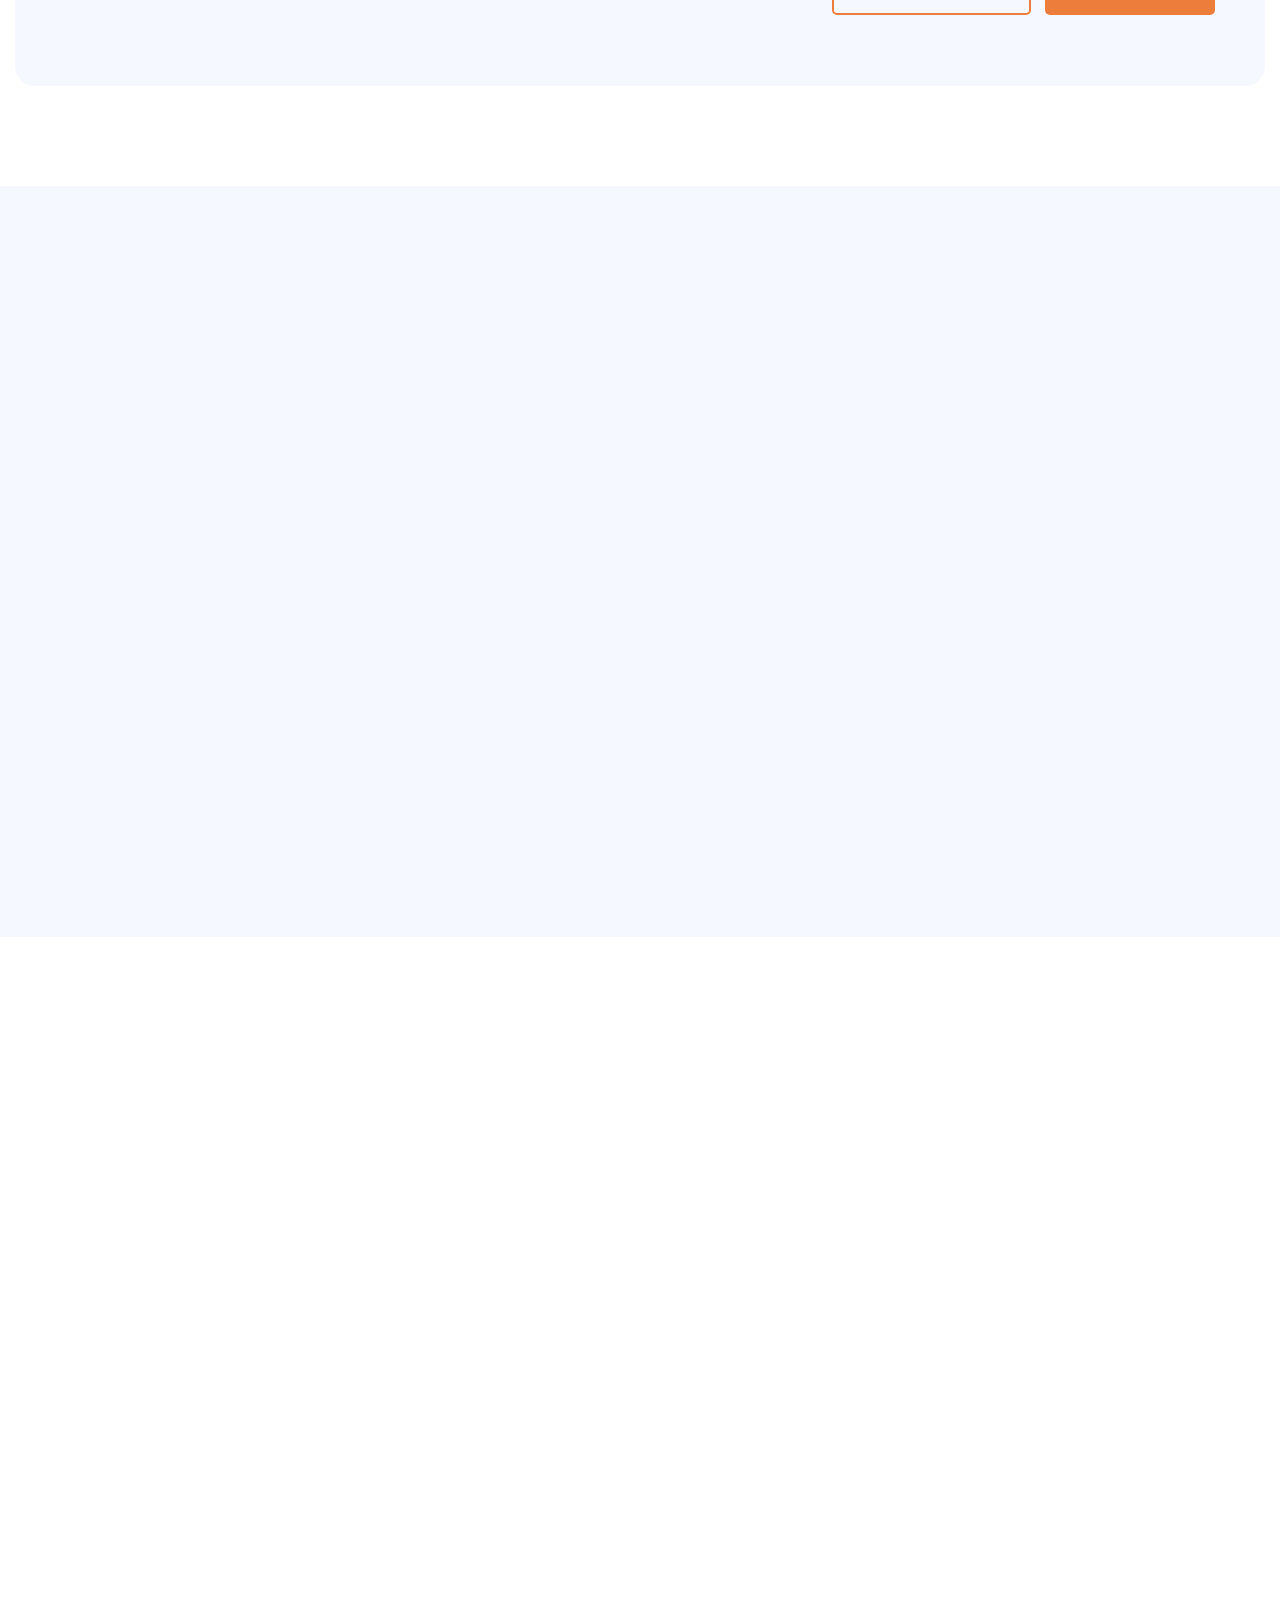
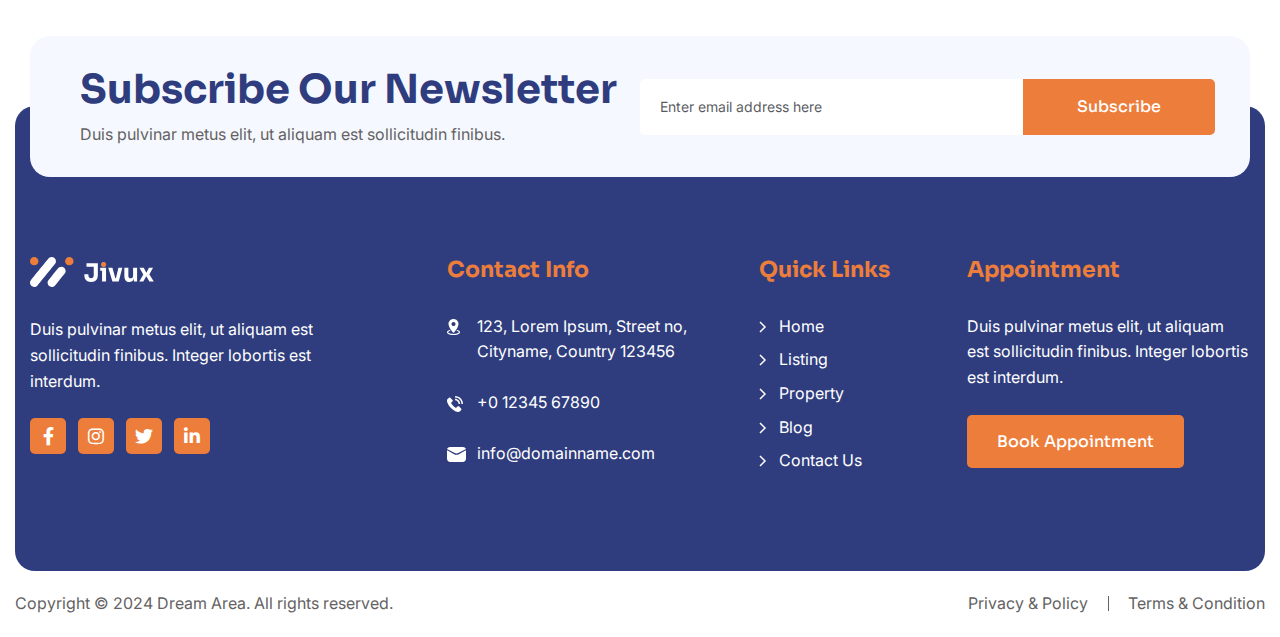
<file: index-slider.html>
<!DOCTYPE html>
<html lang="zxx">


<head>
	<!-- Meta -->
	<meta charset="utf-8">
	<meta http-equiv="X-UA-Compatible" content="IE=edge">
	<meta name="viewport" content="width=device-width, initial-scale=1.0">
	<meta name="description" content="">
	<meta name="keywords" content="">
	<meta name="author" content="Awaiken">
	<!-- Page Title -->
	<title>Dream Area - Property in Jaipur | Real Estate Jaipur</title>
	<!-- Favicon Icon -->
	<link rel="shortcut icon" type="image/x-icon" href="images/favicon.png">
	<!-- Google Fonts css-->
	<link rel="preconnect" href="https://fonts.googleapis.com/">
	<link rel="preconnect" href="https://fonts.gstatic.com/" crossorigin>
	<link href="https://fonts.googleapis.com/css2?family=Inter:wght@400;500;600;700&amp;family=Sora:wght@400;500;600;700&amp;display=swap" rel="stylesheet">
	<!-- Bootstrap css -->
	<link href="css/bootstrap.min.css" rel="stylesheet" media="screen">
	<!-- SlickNav css -->
	<link href="css/slicknav.min.css" rel="stylesheet">
	<!-- Swiper css -->
	<link rel="stylesheet" href="css/swiper-bundle.min.css">
	<!-- Font Awesome icon css-->
	<link href="css/all.min.css" rel="stylesheet" media="screen">
	<!-- Animated css -->
	<link href="css/animate.css" rel="stylesheet">
	<!-- Magnific css -->
	<link href="css/magnific-popup.css" rel="stylesheet">
	<!-- Main custom css -->
	<link href="css/custom.css" rel="stylesheet" media="screen">
	<!-- HTML5 shim and Respond.js for IE8 support of HTML5 elements and media queries -->
	<!-- WARNING: Respond.js doesn't work if you view the page via file:// -->
	<!--[if lt IE 9]>
      <script src="https://oss.maxcdn.com/html5shiv/3.7.2/html5shiv.min.js"></script>
      <script src="https://oss.maxcdn.com/respond/1.4.2/respond.min.js"></script>
    <![endif]-->
</head>

<body class="tt-magic-cursor">

	<!-- Preloader Start -->
	<div class="preloader">
		<div class="loading-container">
			<div class="loading"></div>
			<div id="loading-icon"><img src="images/loader.svg" alt=""></div>
		</div>
	</div>
	<!-- Preloader End -->

	<!-- Magic Cursor Start -->
	<div id="magic-cursor">
		<div id="ball"></div>
	</div>
	<!-- Magic Cursor End -->

	<!-- Header Start -->
	<header class="main-header">
		<div class="header-sticky">
			<nav class="navbar navbar-expand-lg">
				<div class="container">
					<!-- Logo Start -->
					<a class="navbar-brand" href="index.html">
						<img src="images/logo.svg" alt="Logo">
					</a>
					<!-- Logo End -->

					<!-- Main Menu start -->
					<div class="collapse navbar-collapse main-menu">
						<ul class="navbar-nav mr-auto" id="menu">
							<li class="nav-item submenu"><a class="nav-link" href="index-2.html">Home</a>
								<ul>
									<li class="nav-item"><a class="nav-link" href="index.html">Home - Image</a></li>
									<li class="nav-item"><a class="nav-link" href="index-slider.html">Home - Slider</a></li>
									<li class="nav-item"><a class="nav-link" href="index-video.html">Home - Video</a></li>
								</ul>
							</li>
							<li class="nav-item"><a class="nav-link" href="about.html">About us</a></li>
							<li class="nav-item"><a class="nav-link" href="listing.html">Listing</a></li>
							<li class="nav-item"><a class="nav-link" href="property-single.html">Property</a></li>
							<!-- <li class="nav-item submenu"><a class="nav-link" href="#">Pages</a>
								<ul>
									<li class="nav-item"><a class="nav-link" href="blog.html">Blog</a></li>
									<li class="nav-item"><a class="nav-link" href="blog-single.html">Blog Single</a></li>
									<li class="nav-item"><a class="nav-link" href="agents.html">Agents</a></li>
									<li class="nav-item"><a class="nav-link" href="faq.html">FAQs</a></li>
									<li class="nav-item"><a class="nav-link" href="404.html">404</a></li>
								</ul>
							</li> -->
							<li class="nav-item"><a class="nav-link" href="contact.html">Contact us</a></li>
							<li class="nav-item highlighted-menu"><a class="nav-link" href="#">Book Now</a></li>
						</ul>
					</div>
					<!-- Main Menu End -->

					<div class="navbar-toggle"></div>
				</div>
			</nav>

			<div class="responsive-menu"></div>
		</div>
	</header>
	<!-- Header End -->

	<!-- Hero Section Start -->
	<div class="hero hero-slider">
		<div class="hero-section">
			<!-- Hero Carousel Start -->
			<div class="hero-carousel">
				<div class="swiper">
					<div class="swiper-wrapper">
						<!-- Hero Slide Start -->
					  	<div class="swiper-slide">
							<div class="hero-slide">
								<div class="hero-slide-image">
									<img src="images/hero.jpg" alt="">
								</div>

								<div class="hero-content">
									<div class="section-title">
										<h3>Welcome to Dream Area</h3>
										<h1>Invest Today in Your Dream Home</h1>
									</div>
									<div class="hero-content-body">
										<p>Duis ultricies, tortor a accumsan fermentum, purus diam mollis velit, eu bibendum ipsum erat quis leo. Vestibulum finibus, leo dapibus feugiat rutrum, augue lacus rhoncus velit, vel scelerisque odio est.</p>
									</div>
		
									<div class="hero-content-footer">
										<a href="#" class="btn-default">View Property</a>
										<a href="#" class="btn-default btn-border">Contact Now</a>
									</div>
								</div>
							</div>
					  	</div>
						<!-- Hero Slide End -->

						<!-- Hero Slide Start -->
						<div class="swiper-slide">
							<div class="hero-slide">
								<div class="hero-slide-image">
									<img src="images/hero-1.jpg" alt="">
								</div>

								<div class="hero-content">
									<div class="section-title">
										<h3>Welcome to Dream Area</h3>
										<h1>Choose Your next Dream Place</h1>
									</div>
									<div class="hero-content-body">
										<p>Duis ultricies, tortor a accumsan fermentum, purus diam mollis velit, eu bibendum ipsum erat quis leo. Vestibulum finibus, leo dapibus feugiat rutrum, augue lacus rhoncus velit, vel scelerisque odio est.</p>
									</div>
		
									<div class="hero-content-footer">
										<a href="#" class="btn-default">View Property</a>
										<a href="#" class="btn-default btn-border">Contact Now</a>
									</div>
								</div>
							</div>
					  	</div>
						<!-- Hero Slide End -->
					</div>
					
					<div class="hero-button-prev"></div>
					<div class="hero-button-next"></div>
				</div>
			</div>
			<!-- Hero Carousel End -->
		</div>

	</div>
	<!-- Hero Section End -->
	
	<!-- Property Type Section Start -->
	<div class="property-types">
		<div class="container">
			<div class="row">
				<div class="col-md-12">
					<!-- Section Title Start -->
					<div class="section-title">
						<h3 class="wow fadeInUp">Property Types</h3>
						<h2 class="text-anime">Explore Apartment Types</h2>
					</div>
					<!-- Section Title End -->
				</div>
			</div>

			<div class="row">
				<div class="col-md-12">
					<!-- Property Type Slider Start -->
					<div class="property-type-slider">
						<div class="swiper">
							<div class="swiper-wrapper">
								<!-- Property Type Slide Start -->
								<div class="swiper-slide">
									<div class="property-type-item">
										<div class="icon-box">
											<img src="images/icon-property-type-1.svg" alt="">
										</div>

										<h3>Houses</h3>
										<p>22 Properties</p>
									</div>
								</div>
								<!-- Property Type Slide End -->

								<!-- Property Type Slide Start -->
								<div class="swiper-slide">
									<div class="property-type-item">
										<div class="icon-box">
											<img src="images/icon-property-type-2.svg" alt="">
										</div>

										<h3>Apartments</h3>
										<p>32 Properties</p>
									</div>
								</div>
								<!-- Property Type Slide End -->

								<!-- Property Type Slide Start -->
								<div class="swiper-slide">
									<div class="property-type-item">
										<div class="icon-box">
											<img src="images/icon-property-type-3.svg" alt="">
										</div>

										<h3>Office</h3>
										<p>42 Properties</p>
									</div>
								</div>
								<!-- Property Type Slide End -->

								<!-- Property Type Slide Start -->
								<div class="swiper-slide">
									<div class="property-type-item">
										<div class="icon-box">
											<img src="images/icon-property-type-4.svg" alt="">
										</div>

										<h3>Townhome</h3>
										<p>18 Properties</p>
									</div>
								</div>
								<!-- Property Type Slide End -->

								<!-- Property Type Slide Start -->
								<div class="swiper-slide">
									<div class="property-type-item">
										<div class="icon-box">
											<img src="images/icon-property-type-5.svg" alt="">
										</div>

										<h3>Bungalow</h3>
										<p>40 Properties</p>
									</div>
								</div>
								<!-- Property Type Slide End -->
							</div>
							
							<div class="swiper-pagination"></div>
						</div>
					</div>
					<!-- Property Type Slider End -->
				</div>
			</div>
		</div>
	</div>
	<!-- Property Type Section End -->

	<!-- Featured Property Section Start -->
	<div class="featured-property">
		<div class="container">
			<div class="row">
				<div class="col-md-12">
					<!-- Section Title Start -->
					<div class="section-title">
						<h3 class="wow fadeInUp">Properties</h3>
						<h2 class="text-anime">Featured Properties</h2>
					</div>
					<!-- Section Title End -->
				</div>
			</div>

			<div class="row">
				<div class="col-md-12">
					<!-- Property Slider Start -->
					<div class="property-slider">
						<div class="swiper">
							<div class="swiper-wrapper">
								<div class="swiper-slide">
									<!-- Property Item Start -->
									<div class="property-item">
										<!-- Property Item Header Start -->
										<div class="property-header">
											<figure class="image-anime">
												<img src="images/property-1.jpg" alt="">
											</figure>

											<span class="property-label">Rent</span>
										</div>
										<!-- Property Item Header End -->

										<!-- Property Item Body Start -->
										<div class="property-body">
											<h3>Equestrian Family Home</h3>
											<p>New York City, CA, USA</p>

											<div class="property-meta">
												<div class="property-amenity-item">
													<div class="icon-box">
														<img src="images/icon-badroom.svg" alt="">
													</div>

													<span>6 Bedsroom</span>
												</div>

												<div class="property-amenity-item">
													<div class="icon-box">
														<img src="images/icon-bathroom.svg" alt="">
													</div>

													<span>3 Bathrooms</span>
												</div>

												<div class="property-amenity-item">
													<div class="icon-box">
														<img src="images/icon-area.svg" alt="">
													</div>

													<span>720 sq ft</span>
												</div>

												<div class="property-amenity-item">
													<div class="icon-box">
														<img src="images/icon-garage.svg" alt="">
													</div>

													<span>1 Garages</span>
												</div>
											</div>
										</div>
										<!-- Property Item Body End -->

										<!-- Property Item Footer Start -->
										<div class="property-footer">
											<p class="property-price">$150,000</p>
											<a href="#" class="btn-default">View Property</a>
										</div>
										<!-- Property Item Footer Start -->
									</div>
									<!-- Property Item End -->
								</div>

								<div class="swiper-slide">
									<!-- Property Item Start -->
									<div class="property-item">
										<!-- Property Item Header Start -->
										<div class="property-header">
											<figure class="image-anime">
												<img src="images/property-2.jpg" alt="">
											</figure>

											<span class="property-label">Sell</span>
										</div>
										<!-- Property Item Header End -->

										<!-- Property Item Body Start -->
										<div class="property-body">
											<h3>Luxury Family Home</h3>
											<p>New York City, CA, USA</p>

											<div class="property-meta">
												<div class="property-amenity-item">
													<div class="icon-box">
														<img src="images/icon-badroom.svg" alt="">
													</div>

													<span>6 Bedsroom</span>
												</div>

												<div class="property-amenity-item">
													<div class="icon-box">
														<img src="images/icon-bathroom.svg" alt="">
													</div>

													<span>3 Bathrooms</span>
												</div>

												<div class="property-amenity-item">
													<div class="icon-box">
														<img src="images/icon-area.svg" alt="">
													</div>

													<span>720 sq ft</span>
												</div>

												<div class="property-amenity-item">
													<div class="icon-box">
														<img src="images/icon-garage.svg" alt="">
													</div>

													<span>1 Garages</span>
												</div>
											</div>
										</div>
										<!-- Property Item Body End -->

										<!-- Property Item Footer Start -->
										<div class="property-footer">
											<p class="property-price">$150,000</p>
											<a href="#" class="btn-default">View Property</a>
										</div>
										<!-- Property Item Footer End -->
									</div>
									<!-- Property Item End -->
								</div>

								<div class="swiper-slide">
									<!-- Property Item Start -->
									<div class="property-item">
										<!-- Property Item Header Start -->
										<div class="property-header">
											<figure class="image-anime">
												<img src="images/property-3.jpg" alt="">
											</figure>

											<span class="property-label">Rent</span>
										</div>
										<!-- Property Item Header End -->

										<!-- Property Item Body Start -->
										<div class="property-body">
											<h3>Equestrian Family Home</h3>
											<p>New York City, CA, USA</p>

											<div class="property-meta">
												<div class="property-amenity-item">
													<div class="icon-box">
														<img src="images/icon-badroom.svg" alt="">
													</div>

													<span>6 Bedsroom</span>
												</div>

												<div class="property-amenity-item">
													<div class="icon-box">
														<img src="images/icon-bathroom.svg" alt="">
													</div>

													<span>3 Bathrooms</span>
												</div>

												<div class="property-amenity-item">
													<div class="icon-box">
														<img src="images/icon-area.svg" alt="">
													</div>

													<span>720 sq ft</span>
												</div>

												<div class="property-amenity-item">
													<div class="icon-box">
														<img src="images/icon-garage.svg" alt="">
													</div>

													<span>1 Garages</span>
												</div>
											</div>
										</div>
										<!-- Property Item Body End -->

										<!-- Property Item Footer Start -->
										<div class="property-footer">
											<p class="property-price">$150,000</p>
											<a href="#" class="btn-default">View Property</a>
										</div>
										<!-- Property Item Footer End -->
									</div>
									<!-- Property Item End -->
								</div>

								<div class="swiper-slide">
									<!-- Property Item Start -->
									<div class="property-item">
										<!-- Property Item Header Start -->
										<div class="property-header">
											<figure class="image-anime">
												<img src="images/property-4.jpg" alt="">
											</figure>

											<span class="property-label">Rent</span>
										</div>
										<!-- Property Item Header End -->

										<!-- Property Item Body Start -->
										<div class="property-body">
											<h3>Mountain View Condos</h3>
											<p>New York City, CA, USA</p>

											<div class="property-meta">
												<div class="property-amenity-item">
													<div class="icon-box">
														<img src="images/icon-badroom.svg" alt="">
													</div>

													<span>6 Bedsroom</span>
												</div>

												<div class="property-amenity-item">
													<div class="icon-box">
														<img src="images/icon-bathroom.svg" alt="">
													</div>

													<span>3 Bathrooms</span>
												</div>

												<div class="property-amenity-item">
													<div class="icon-box">
														<img src="images/icon-area.svg" alt="">
													</div>

													<span>720 sq ft</span>
												</div>

												<div class="property-amenity-item">
													<div class="icon-box">
														<img src="images/icon-garage.svg" alt="">
													</div>

													<span>1 Garages</span>
												</div>
											</div>
										</div>
										<!-- Property Item Body End -->

										<!-- Property Item Footer Start -->
										<div class="property-footer">
											<p class="property-price">$150,000</p>
											<a href="#" class="btn-default">View Property</a>
										</div>
										<!-- Property Item Footer End -->
									</div>
									<!-- Property Item End -->
								</div>
							</div>
							
							<div class="swiper-pagination"></div>
						</div>
					</div>
					<!-- Property Slider End -->
				</div>
			</div>
		</div>
	</div>
	<!-- Featured Property Section End -->

	<!-- About Section Start -->
	<div class="about-us">
		<div class="container">
			<div class="row align-items-center">
				<div class="col-lg-6">
					<!-- About Left Image Start -->
					<div class="about-images">
						<div class="about-video">
							<figure class="reveal image-anime">
								<img src="images/video-img-2.jpg" alt="">
							</figure>

							<div class="video-play-button">
								<a href="https://www.youtube.com/watch?v=2JNMGesMC2Y" class="popup-video">
									<img src="images/icon-play.svg" alt="">
								</a>
							</div>
						</div>

						<div class="about-image">
							<figure class="reveal image-anime">
								<img src="images/video-img-1.jpg" alt="">
							</figure>
						</div>
					</div>
					<!-- About Left Image End -->
				</div>
				<div class="col-lg-6">
					<!-- About Content Start -->
					<div class="about-content">
						<!-- Section Title Start -->
						<div class="section-title">
							<h3 class="wow fadeInUp">About Dream Area</h3>
							<h2 class="text-anime">The Leading Real Estate About Marketplace.</h2>
						</div>
						<!-- Section Title End -->

						<!-- About Content Body Start -->
						<div class="about-content-body">
							<p class="wow fadeInUp" data-wow-delay="0.5s">Duis pulvinar metus elit, ut aliquam est sollicitudin finibus. Integer lobortis est interdum. Suspendisse nunc est, varius quis fringilla ac, commodo a ante. Praesent non elit cursus, aliquam sapien quis, dictum tortor.</p>

							<ul>
								<li class="wow fadeInUp" data-wow-delay="0.75s">
									<div class="icon-box"><img src="images/icon-about-1.svg" alt=""></div>
									<span>Smart Home Design</span>
								</li>

								<li class="wow fadeInUp" data-wow-delay="1s">
									<div class="icon-box"><img src="images/icon-about-2.svg" alt=""></div>
									<span>Beautiful Scene Around</span>
								</li>

								<li class="wow fadeInUp" data-wow-delay="1.25s">
									<div class="icon-box"><img src="images/icon-about-3.svg" alt=""></div>
									<span>Exceptional Lifestyle</span>
								</li>

								<li class="wow fadeInUp" data-wow-delay="1.5s">
									<div class="icon-box"><img src="images/icon-about-4.svg" alt=""></div>
									<span>Complete 24/7 Security</span>
								</li>
							</ul>

							<a href="#" class="btn-default wow fadeInUp" data-wow-delay="1.75s">Read More</a>
						</div>
						<!-- About Content Body End -->

					</div>
					<!-- About Content End -->
				</div>
			</div>
		</div>
	</div>
	<!-- About Section End -->

	<!-- How It Work Section Start -->
	<div class="how-it-works">
		<div class="container">
			<div class="row">
				<div class="col-md-12">
					<!-- Section Title Start -->
					<div class="section-title">
						<h3 class="wow fadeInUp">How it works</h3>
						<h2 class="text-anime">Find a Perfect Home</h2>
					</div>
					<!-- Section Title End -->
				</div>
			</div>

			<div class="row">
				<div class="col-lg-3 col-md-6">
					<!-- How it Work Item Start -->
					<div class="how-it-work-item wow fadeInUp" data-wow-delay="0.25s">
						<div class="icon-box">
							<img src="images/icon-how-1.svg" alt="">
						</div>

						<h3>Find Property</h3>
						<p>Duis pulvinar metus elit, ut aliquam est sollicitudin. est interdum.</p>
					</div>
					<!-- How it Work Item End -->
				</div>

				<div class="col-lg-3 col-md-6">
					<!-- How it Work Item Start -->
					<div class="how-it-work-item wow fadeInUp" data-wow-delay="0.5s">
						<div class="icon-box">
							<img src="images/icon-how-2.svg" alt="">
						</div>

						<h3>Meet Retailer</h3>
						<p>Duis pulvinar metus elit, ut aliquam est sollicitudin. est interdum.</p>
					</div>
					<!-- How it Work Item End -->
				</div>

				<div class="col-lg-3 col-md-6">
					<!-- How it Work Item Start -->
					<div class="how-it-work-item wow fadeInUp" data-wow-delay="0.75s">
						<div class="icon-box">
							<img src="images/icon-how-3.svg" alt="">
						</div>

						<h3>Documents</h3>
						<p>Duis pulvinar metus elit, ut aliquam est sollicitudin. est interdum.</p>
					</div>
					<!-- How it Work Item End -->
				</div>

				<div class="col-lg-3 col-md-6">
					<!-- How it Work Item Start -->
					<div class="how-it-work-item wow fadeInUp" data-wow-delay="1s">
						<div class="icon-box">
							<img src="images/icon-how-4.svg" alt="">
						</div>

						<h3>Take the keys</h3>
						<p>Duis pulvinar metus elit, ut aliquam est sollicitudin. est interdum.</p>
					</div>
					<!-- How it Work Item End -->
				</div>
			</div>
		</div>
	</div>
	<!-- How It Work Section End -->

	<!-- Why Choose us Section Start -->
	<div class="why-choose-us">
		<div class="container">
			<div class="row align-items-center">
				<div class="col-lg-6 order-lg-2">
					<!-- Why Choose us Images Start -->
					<div class="why-choose-us-images">
						<div class="why-choose-us-image1">
							<figure class="reveal image-anime">
								<img src="images/why-us-img-1.jpg" alt="">
							</figure>
						</div>

						<div class="why-choose-us-image2">
							<figure class="reveal image-anime">
								<img src="images/why-us-img-2.jpg" alt="">
							</figure>
						</div>

						<div class="exclusive-agents">
							<h5>10k+ Exclusive Agetns</h5>
							<img src="images/exclusive-agents.png" alt="">
						</div>
					</div>
					<!-- Why Choose us Images End -->
				</div>

				<div class="col-lg-6 order-lg-1">
					<!-- Why Choose us Content Start -->
					<div class="why-choose-us-content">
						<!-- Section Title Start -->
						<div class="section-title">
							<h3 class="wow fadeInUp">Why CHoose Us</h3>
							<h2 class="text-anime">Let's Find the Right Selling Option for You</h2>
						</div>
						<!-- Section Title End -->

						<div class="why-choose-us-body wow fadeInUp" data-wow-delay="0.25s">
							<p>Duis pulvinar metus elit, ut aliquam est sollicitudin finibus. Integer lobortis est interdum. Suspendisse nunc est, varius quis fringilla ac, commodo a ante. Praesent non elit cursus, aliquam sapien quis, dictum tortor.</p>

							<ul>
								<li>Find Excellent Deals</li>
								<li>Friendly Host & Fast Support</li>
								<li>List Your Own Property</li>
							</ul>

							<a href="#" class="btn-default">Read More</a>
						</div>
					</div>
					<!-- Why Choose us Content End -->
				</div>
			</div>
		</div>
	</div>
	<!-- Why Choose us Section End -->

	<!-- Infobar Section Start -->
	<div class="infobar-cta">
		<div class="container">
			<div class="row">
				<div class="col-md-12">
					<!-- Infobar Box Start -->
					<div class="infobar-box">
						<div class="row align-items-center">
							<div class="col-lg-7">
								<!-- Infobar Content Start -->
								<div class="cta-content">
									<h2 class="text-anime">Need Help? Talk to Our Expert.</h2>
									<p class="wow fadeInUp">Duis pulvinar metus elit, ut aliquam est sollicitudin finibus. Integer lobortis est interdum. Suspendisse nunc est, varius quis fringilla ac, commodo a ante.</p>
								</div>
								<!-- Infobar Content End -->
							</div>
			
							<div class="col-lg-5">
								<!-- CTA Button Start -->
								<div class="cta-button">
									<a href="#" class="btn-default btn-border"><i class="fa-solid fa-phone-volume"></i> +123 456 789</a>
									<a href="#" class="btn-default">Contact Now</a>
								</div>
								<!-- CTA Button End -->
							</div>
						</div>
					</div>
					<!-- Infobar Box End -->
				</div>
			</div>			
		</div>
	</div>
	<!-- Infobar Section End -->

	<!-- Property By City Section Start -->
	<div class="property-by-city">
		<div class="container">
			<div class="row">
				<div class="col-md-12">
					<!-- Section Title Start -->
					<div class="section-title">
						<h3 class="wow fadeInUp">Location</h3>
						<h2 class="text-anime">Properties by Cities</h2>
					</div>
					<!-- Section Title End -->
				</div>
			</div>

			<div class="row">
				<div class="col-lg-3 col-md-6">
					<!-- Location Item Start -->
					<div class="location-item wow fadeInUp" data-wow-delay="0.25s">
						<!-- Location Image Start -->
						<div class="location-image">
							<figure>
								<img src="images/city-1.jpg" alt="">
							</figure>
						</div>
						<!-- Location Image End -->

						<!-- Location Content Start -->
						<div class="location-content">
							<div class="location-header">
								<h3>Surabaya</h3>
								<p>22 Properties</p>
							</div>

							<div class="location-footer">
								<a href="#" class="btn-default">See More</a>
							</div>
						</div>
						<!-- Location Content End -->
					</div>
					<!-- Location Item End -->
				</div>

				<div class="col-lg-3 col-md-6">
					<!-- Location Item Start -->
					<div class="location-item wow fadeInUp" data-wow-delay="0.5s">
						<!-- Location Image Start -->
						<div class="location-image">
							<figure>
								<img src="images/city-2.jpg" alt="">
							</figure>
						</div>
						<!-- Location Image End -->

						<!-- Location Content Start -->
						<div class="location-content">
							<div class="location-header">
								<h3>Jakarta</h3>
								<p>22 Properties</p>
							</div>

							<div class="location-footer">
								<a href="#" class="btn-default">See More</a>
							</div>
						</div>
						<!-- Location Content End -->
					</div>
					<!-- Location Item End -->
				</div>

				<div class="col-lg-3 col-md-6">
					<!-- Location Item Start -->
					<div class="location-item wow fadeInUp" data-wow-delay="0.75s">
						<!-- Location Image Start -->
						<div class="location-image">
							<figure>
								<img src="images/city-3.jpg" alt="">
							</figure>
						</div>
						<!-- Location Image End -->

						<!-- Location Content Start -->
						<div class="location-content">
							<div class="location-header">
								<h3>Medan</h3>
								<p>22 Properties</p>
							</div>

							<div class="location-footer">
								<a href="#" class="btn-default">See More</a>
							</div>
						</div>
						<!-- Location Content End -->
					</div>
					<!-- Location Item End -->
				</div>

				<div class="col-lg-3 col-md-6">
					<!-- Location Item Start -->
					<div class="location-item wow fadeInUp" data-wow-delay="1s">
						<!-- Location Image Start -->
						<div class="location-image">
							<figure>
								<img src="images/city-4.jpg" alt="">
							</figure>
						</div>
						<!-- Location Image End -->

						<!-- Location Content Start -->
						<div class="location-content">
							<div class="location-header">
								<h3>Bandung</h3>
								<p>22 Properties</p>
							</div>

							<div class="location-footer">
								<a href="#" class="btn-default">See More</a>
							</div>
						</div>
						<!-- Location Content End -->
					</div>
					<!-- Location Item End -->
				</div>
			</div>
		</div>
	</div>
	<!-- Property By City Section End -->

	<!-- Latest Posts Section Start -->
	<div class="latest-posts">
		<div class="container">
			<div class="row">
				<div class="col-md-12">
					<!-- Section Title Start -->
					<div class="section-title">
						<h3 class="wow fadeInUp">News & Blog</h3>
						<h2 class="text-anime">Read Our Latest News</h2>
					</div>
					<!-- Section Title End -->
				</div>
			</div>

			<div class="row">
				<div class="col-lg-4">
					<!-- Post Item Start -->
					<div class="post-item wow fadeInUp" data-wow-delay="0.25s">
						<!-- Post Featured Image Start -->
						<div class="post-featured-image">
							<figure>
								<a href="#"><img src="images/post-1.jpg" alt=""></a>
							</figure>

							<div class="post-read-more">
								<a href="#" class="btn-default">Read More</a>
							</div>
						</div>
						<!-- Post Featured Image End -->

						<!-- Post Body Start -->
						<div class="post-body">
							<div class="post-category">
								<ul>
									<li><a href="#">Apartments</a></li>
								</ul>
							</div>

							<h3><a href="#">Our Latest Development Projects by More Efficie.</a></h3>
						</div>
						<!-- Post Body End -->
					</div>
					<!-- Post Item End -->
				</div>

				<div class="col-lg-4">
					<!-- Post Item Start -->
					<div class="post-item wow fadeInUp" data-wow-delay="0.5s">
						<!-- Post Featured Image Start -->
						<div class="post-featured-image">
							<figure>
								<a href="#"><img src="images/post-2.jpg" alt=""></a>
							</figure>

							<div class="post-read-more">
								<a href="#" class="btn-default">Read More</a>
							</div>
						</div>
						<!-- Post Featured Image End -->

						<!-- Post Body Start -->
						<div class="post-body">
							<div class="post-category">
								<ul>
									<li><a href="#">Office</a></li>
								</ul>
							</div>

							<h3><a href="#">Cultivating Market Leadership from the Inside.</a></h3>
						</div>
						<!-- Post Body End -->
					</div>
					<!-- Post Item End -->
				</div>

				<div class="col-lg-4">
					<!-- Post Item Start -->
					<div class="post-item wow fadeInUp" data-wow-delay="0.75s">
						<!-- Post Featured Image Start -->
						<div class="post-featured-image">
							<figure>
								<a href="#"><img src="images/post-3.jpg" alt=""></a>
							</figure>

							<div class="post-read-more">
								<a href="#" class="btn-default">Read More</a>
							</div>
						</div>
						<!-- Post Featured Image End -->

						<!-- Post Body Start -->
						<div class="post-body">
							<div class="post-category">
								<ul>
									<li><a href="#">Apartments</a></li>
								</ul>
							</div>

							<h3><a href="#">We Are the Next Generation of the Advertising.</a></h3>
						</div>
						<!-- Post Body End -->
					</div>
					<!-- Post Item End -->
				</div>
			</div>
		</div>
	</div>
	<!-- Latest Posts Section End -->

	<!-- Footer Section Start -->
	<footer class="footer">
		<!-- Footer Newsletter Start -->
		<div class="footer-newsletter">
			<div class="container">
				<div class="row">
					<div class="col-md-12">
						<!-- Newsletter Box Start -->
						<div class="newsletter-box">
							<div class="row align-items-center">
								<div class="col-lg-6">
									<!-- Section Title Start -->
									<div class="newsletter-title">
										<h2>Subscribe Our Newsletter</h2>
										<p>Duis pulvinar metus elit, ut aliquam est sollicitudin finibus.</p>
									</div>
									<!-- Section Title End -->
								</div>

								<div class="col-lg-6">
									<!-- Newsletter Form Start -->
									<div class="newsletter-form">
										<form action="#">
											<div class="row g-0 align-items-center">
												<div class="col-sm-8">
													<input type="text" class="form-control" placeholder="Enter email address here">
												</div>
												<div class="col-sm-4">
													<button type="submit" class="btn-default">Subscribe</button>
												</div>
											</div>
										</form>
									</div>
									<!-- Newsletter Form End -->
								</div>
							</div>
						</div>
						<!-- Newsletter Box End -->
					</div>
				</div>
			</div>
		</div>
		<!-- Footer Newsletter End -->

		<!-- Mega Footer Start -->
		<div class="mega-footer">
			<div class="container">
				<div class="row">
					<div class="col-lg-4">
						<!-- Footer About Start -->
						<div class="footer-about">
							<!-- Footer Logo Start -->
							<div class="footer-logo">
								<img src="images/footer-logo.svg" alt="">
							</div>
							<!-- Footer Logo End -->
							
							<!-- Footer About Content Start -->
							<div class="footer-about-content">
								<p>Duis pulvinar metus elit, ut aliquam est sollicitudin finibus. Integer lobortis est interdum.</p>
							</div>
							<!-- Footer About Content End -->

							<!-- Footer Social Link Start -->
							<div class="footer-social-links">
								<ul>
									<li><a href="#"><i class="fa-brands fa-facebook-f"></i></a></li>
									<li><a href="#"><i class="fa-brands fa-instagram"></i></a></li>
									<li><a href="#"><i class="fa-brands fa-twitter"></i></a></li>
									<li><a href="#"><i class="fa-brands fa-linkedin-in"></i></a></li>
								</ul>
							</div>							
							<!-- Footer Social Link End -->
						</div>
						<!-- Footer About End -->
					</div>

					<div class="col-lg-3 col-md-6">
						<!-- Footer Contact Info Start -->
						<div class="footer-contact-info">
							<h3>Contact Info</h3>

							<!-- Footer Contact Info Box Start -->
							<div class="footer-contact-box">
								<div class="footer-info-box">
									<div class="icon-box">
										<img src="images/icon-location.svg" alt="">
									</div>

									<p>123, Lorem Ipsum, Street no, Cityname, Country 123456</p>
								</div>

								<div class="footer-info-box">
									<div class="icon-box">
										<img src="images/icon-phone.svg" alt="">
									</div>

									<p>+0 12345 67890</p>
								</div>

								<div class="footer-info-box">
									<div class="icon-box">
										<img src="images/icon-email.svg" alt="">
									</div>

									<p>info@domainname.com</p>
								</div>
							</div>
							<!-- Footer Contact Info Box End -->
						</div>
						<!-- Footer Contact Info End -->
					</div>

					<div class="col-lg-2 col-md-6">
						<!-- Footer Quick Link Starts -->
						<div class="footer-quick-links">
							<h3>Quick Links</h3>
							<ul>
								<li><a href="#">Home</a></li>
								<li><a href="#">Listing</a></li>
								<li><a href="#">Property</a></li>
								<li><a href="#">Blog</a></li>
								<li><a href="#">Contact Us</a></li>
							</ul>
						</div>
						<!-- Footer Quick Link End -->
					</div>

					<div class="col-lg-3">
						<!-- Footer Quick Link Starts -->
						<div class="footer-appointment">
							<h3>Appointment</h3>
							
							<div class="footer-appointment-content">
								<p>Duis pulvinar metus elit, ut aliquam est sollicitudin finibus. Integer lobortis est interdum.</p>
								<a href="#" class="btn-default">Book Appointment</a>
							</div>
						</div>
						<!-- Footer Quick Link End -->
					</div>
				</div>
			</div>
		</div>
		<!-- Mega Footer End -->
	</footer>
	<!-- Footer Section End -->

	<!-- Footer Copyright Section Start -->
	<div class="footer-copyright-links">
		<div class="container">
			<div class="row align-items-center">
				<div class="col-md-6">
					<!-- Footer Copyright Content Start -->
					<div class="footer-copyright">
						<p>Copyright © 2024 Dream Area. All rights reserved.</p>
					</div>
					<!-- Footer Copyright Content End -->
				</div>

				<div class="col-md-6">
					<!-- Footer Policy Links Start -->
					<div class="footer-policy-links">
						<ul>
							<li><a href="#">Privacy & Policy</a></li>
							<li><a href="#">Terms & Condition</a></li>
						</ul>
					</div>
					<!-- Footer Policy Links End -->
				</div>
			</div>
		</div>
	</div>
	<!-- Footer Copyright Section End -->
	
	<!-- Jquery Library File -->
	<script src="js/jquery-3.7.1.min.js"></script>
	<!-- Bootstrap js file -->
	<script src="js/bootstrap.min.js"></script>
	<!-- Validator js file -->
	<script src="js/validator.min.js"></script>
	<!-- SlickNav js file -->
	<script src="js/jquery.slicknav.js"></script>
	<!-- Swiper js file -->
	<script src="js/swiper-bundle.min.js"></script>
	<!-- Counter js file -->
	<script src="js/jquery.waypoints.min.js"></script>
	<script src="js/jquery.counterup.min.js"></script>
	<!-- Magnific js file -->
	<script src="js/jquery.magnific-popup.min.js"></script>
	<!-- SmoothScroll -->
	<script src="js/SmoothScroll.js"></script>
	<!-- Parallax js -->
	<script src="js/parallaxie.js"></script>
	<!-- MagicCursor js file -->
	<script src="js/gsap.min.js"></script>
	<script src="js/magiccursor.js"></script>
	<!-- Text Effect js file -->
	<script src="js/splitType.js"></script>
	<script src="js/ScrollTrigger.min.js"></script>
	<!-- Wow js file -->
	<script src="js/wow.js"></script>
	<!-- Main Custom js file -->
	<script src="js/function.js"></script>
</body>


</html>
</file>
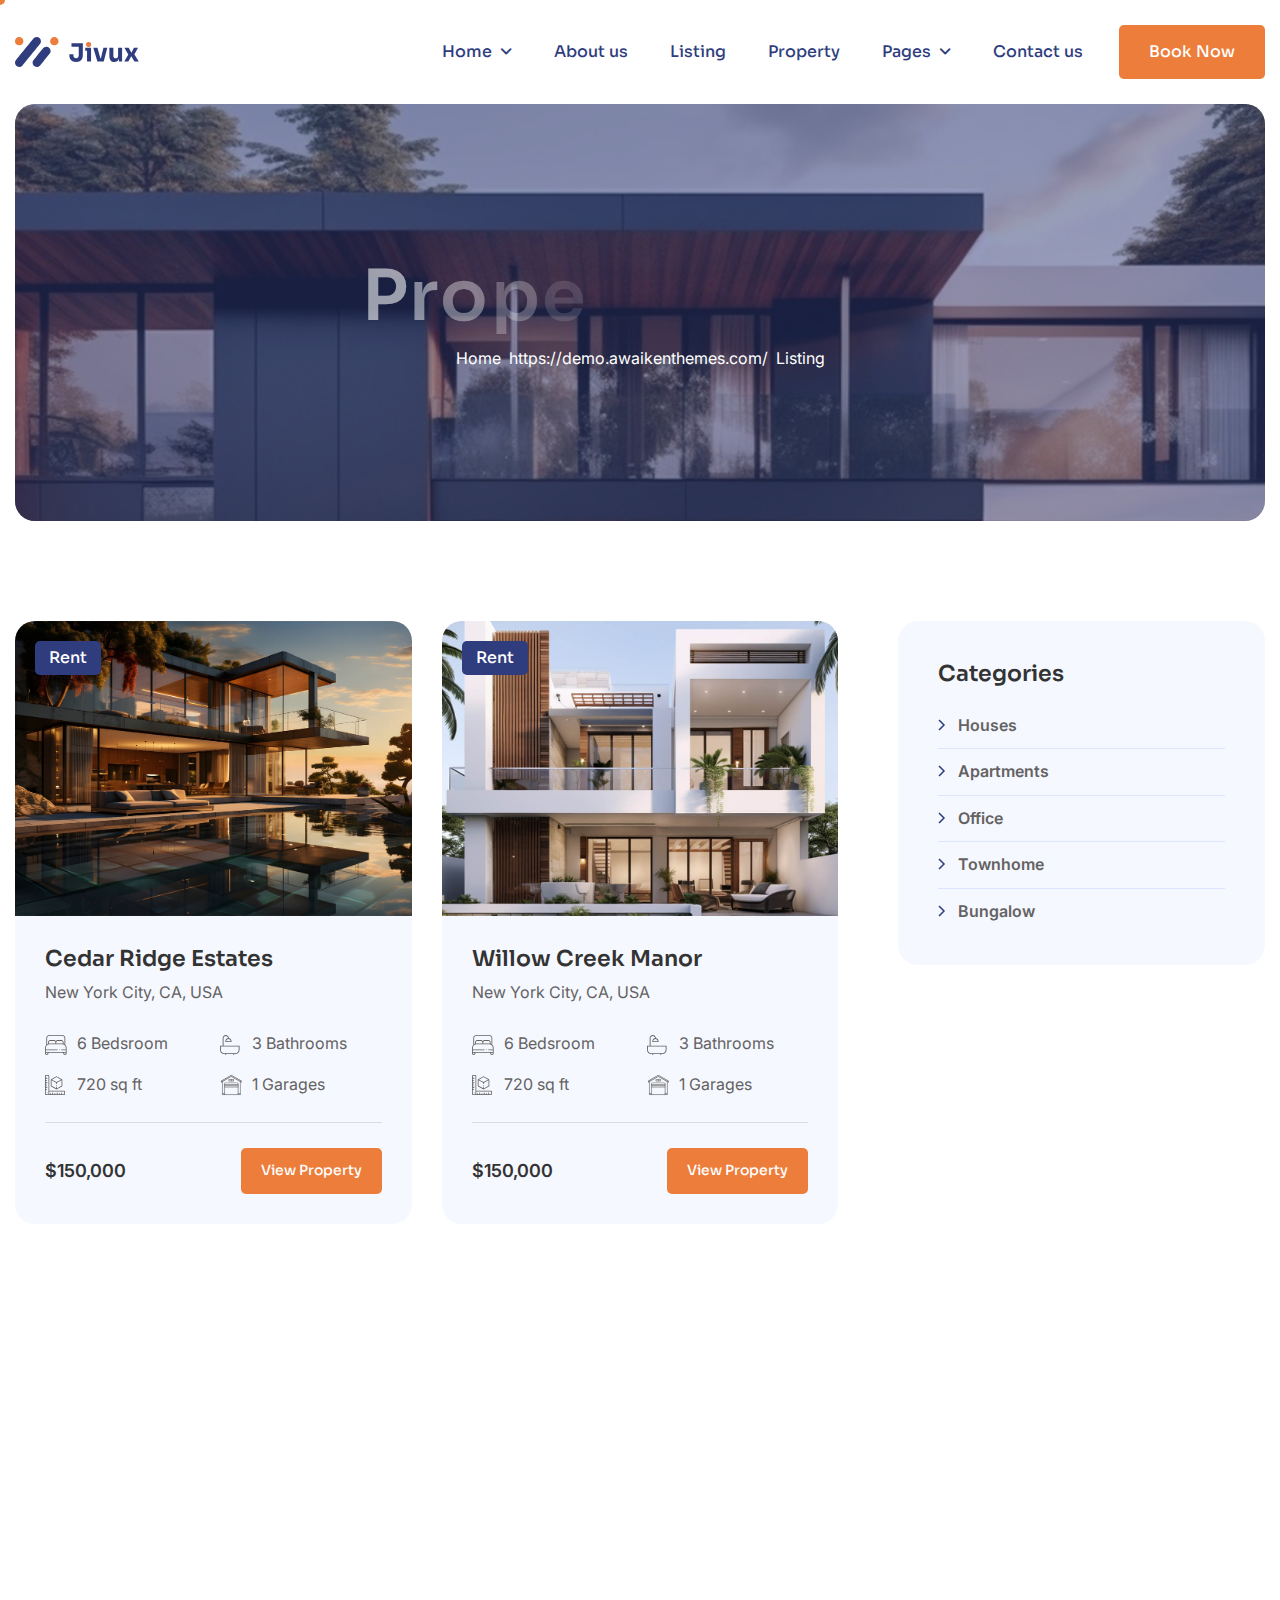
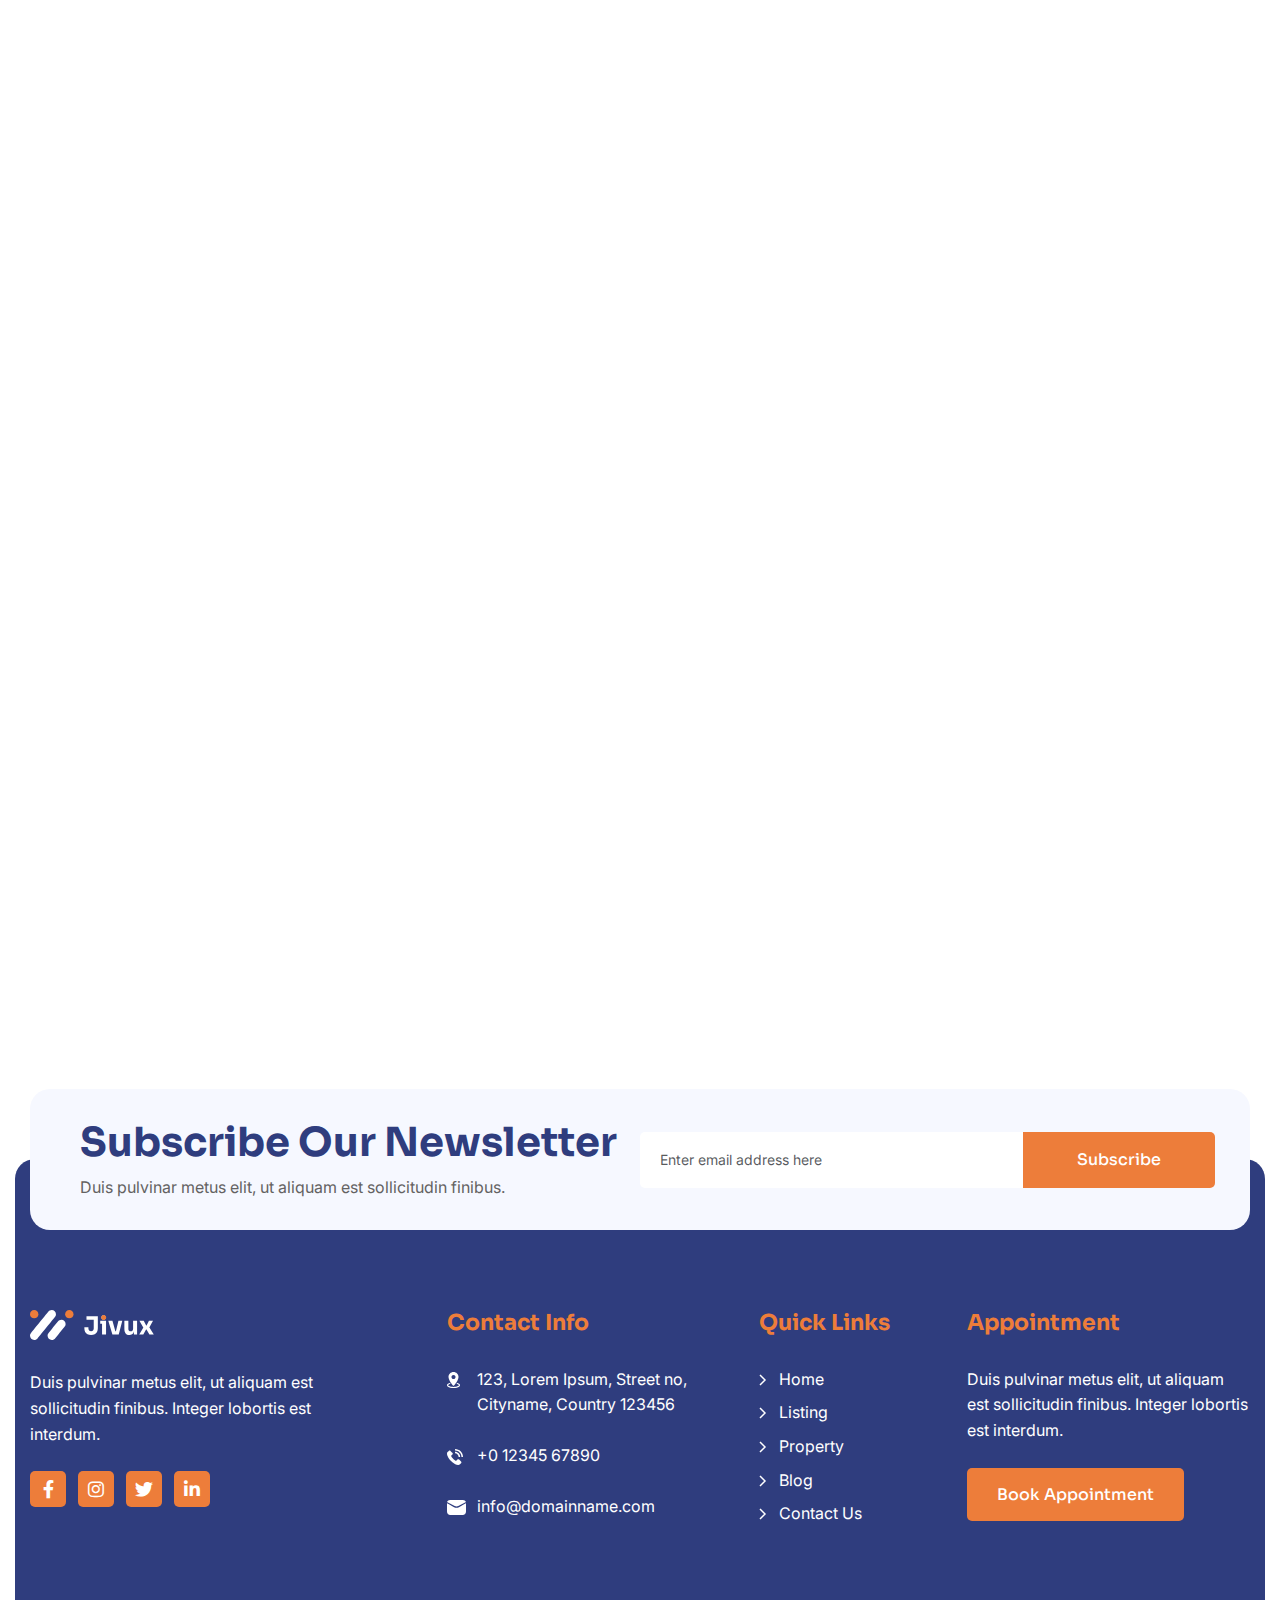
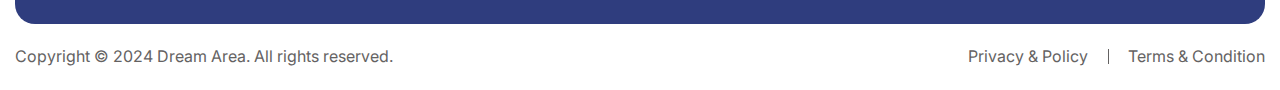
<file: listing.html>
<!DOCTYPE html>
<html lang="zxx">


<head>
	<!-- Meta -->
	<meta charset="utf-8">
	<meta http-equiv="X-UA-Compatible" content="IE=edge">
	<meta name="viewport" content="width=device-width, initial-scale=1.0">
	<meta name="description" content="">
	<meta name="keywords" content="">
	<meta name="author" content="Awaiken">
	<!-- Page Title -->
	<title>Dream Area - Property in Jaipur | Real Estate Jaipur</title>
	<!-- Favicon Icon -->
	<link rel="shortcut icon" type="image/x-icon" href="images/favicon.png">
	<!-- Google Fonts css-->
	<link rel="preconnect" href="https://fonts.googleapis.com/">
	<link rel="preconnect" href="https://fonts.gstatic.com/" crossorigin>
	<link href="https://fonts.googleapis.com/css2?family=Inter:wght@400;500;600;700&amp;family=Sora:wght@400;500;600;700&amp;display=swap" rel="stylesheet">
	<!-- Bootstrap css -->
	<link href="css/bootstrap.min.css" rel="stylesheet" media="screen">
	<!-- SlickNav css -->
	<link href="css/slicknav.min.css" rel="stylesheet">
	<!-- Swiper css -->
	<link rel="stylesheet" href="css/swiper-bundle.min.css">
	<!-- Font Awesome icon css-->
	<link href="css/all.min.css" rel="stylesheet" media="screen">
	<!-- Animated css -->
	<link href="css/animate.css" rel="stylesheet">
	<!-- Magnific css -->
	<link href="css/magnific-popup.css" rel="stylesheet">
	<!-- Main custom css -->
	<link href="css/custom.css" rel="stylesheet" media="screen">
	<!-- HTML5 shim and Respond.js for IE8 support of HTML5 elements and media queries -->
	<!-- WARNING: Respond.js doesn't work if you view the page via file:// -->
	<!--[if lt IE 9]>
      <script src="https://oss.maxcdn.com/html5shiv/3.7.2/html5shiv.min.js"></script>
      <script src="https://oss.maxcdn.com/respond/1.4.2/respond.min.js"></script>
    <![endif]-->
</head>

<body class="tt-magic-cursor">

	<!-- Preloader Start -->
	<div class="preloader">
		<div class="loading-container">
			<div class="loading"></div>
			<div id="loading-icon"><img src="images/loader.svg" alt=""></div>
		</div>
	</div>
	<!-- Preloader End -->

	<!-- Magic Cursor Start -->
	<div id="magic-cursor">
		<div id="ball"></div>
	</div>
	<!-- Magic Cursor End -->

	<!-- Header Start -->
	<header class="main-header">
		<div class="header-sticky">
			<nav class="navbar navbar-expand-lg">
				<div class="container">
					<!-- Logo Start -->
					<a class="navbar-brand" href="index.html">
						<img src="images/logo.svg" alt="Logo">
					</a>
					<!-- Logo End -->

					<!-- Main Menu start -->
					<div class="collapse navbar-collapse main-menu">
						<ul class="navbar-nav mr-auto" id="menu">
							<li class="nav-item submenu"><a class="nav-link" href="index-2.html">Home</a>
								<ul>
									<li class="nav-item"><a class="nav-link" href="index.html">Home - Image</a></li>
									<li class="nav-item"><a class="nav-link" href="index-slider.html">Home - Slider</a></li>
									<li class="nav-item"><a class="nav-link" href="index-video.html">Home - Video</a></li>
								</ul>
							</li>
							<li class="nav-item"><a class="nav-link" href="about.html">About us</a></li>
							<li class="nav-item"><a class="nav-link" href="listing.html">Listing</a></li>
							<li class="nav-item"><a class="nav-link" href="property-single.html">Property</a></li>
							<li class="nav-item submenu"><a class="nav-link" href="#">Pages</a>
								<ul>
									<li class="nav-item"><a class="nav-link" href="blog.html">Blog</a></li>
									<li class="nav-item"><a class="nav-link" href="blog-single.html">Blog Single</a></li>
									<li class="nav-item"><a class="nav-link" href="agents.html">Agents</a></li>
									<li class="nav-item"><a class="nav-link" href="faq.html">FAQs</a></li>
									<li class="nav-item"><a class="nav-link" href="404.html">404</a></li>
								</ul>
							</li>
							<li class="nav-item"><a class="nav-link" href="contact.html">Contact us</a></li>
							<li class="nav-item highlighted-menu"><a class="nav-link" href="#">Book Now</a></li>
						</ul>
					</div>
					<!-- Main Menu End -->

					<div class="navbar-toggle"></div>
				</div>
			</nav>

			<div class="responsive-menu"></div>
		</div>
	</header>
	<!-- Header End -->

	<!-- Page Header Section Start -->
	<div class="page-header parallaxie">
		<div class="container">
			<div class="row">
				<div class="col-md-12">
					<!-- Subpage Header Box Start -->
					<div class="page-header-box">
						<h1 class="text-anime">Property Listing</h1>
						<nav class="wow fadeInUp" data-wow-delay="0.25s">
							<ol class="breadcrumb">
								<li class="breadcrumb-item"><a href="#">Home</a></li>
								<li class="breadcrumb-item active" aria-current="page">Listing</li>
							</ol>
						</nav>
					</div>
					<!-- Subpage Header Box End -->
				</div>
			</div>
		</div>
	</div>
	<!-- Page Header Section End -->	
	
	<!-- Property Listing Page Start -->
	<div class="page-property-listing">
		<div class="container">
			<div class="row">
				<div class="col-lg-8">
					<!-- Property Listings Start -->
					<div class="property-listings">
						<div class="row">
							<div class="col-md-6">
								<!-- Property Item Start -->
								<div class="property-item wow fadeInUp" data-wow-delay="0.25s">
									<!-- Property Item Header Start -->
									<div class="property-header">
										<figure class="image-anime">
											<img src="images/property-1.jpg" alt="">
										</figure>

										<span class="property-label">Rent</span>
									</div>
									<!-- Property Item Header End -->

									<!-- Property Item Body Start -->
									<div class="property-body">
										<h3>Cedar Ridge Estates</h3>
										<p>New York City, CA, USA</p>

										<div class="property-meta">
											<div class="property-amenity-item">
												<div class="icon-box">
													<img src="images/icon-badroom.svg" alt="">
												</div>

												<span>6 Bedsroom</span>
											</div>

											<div class="property-amenity-item">
												<div class="icon-box">
													<img src="images/icon-bathroom.svg" alt="">
												</div>

												<span>3 Bathrooms</span>
											</div>

											<div class="property-amenity-item">
												<div class="icon-box">
													<img src="images/icon-area.svg" alt="">
												</div>

												<span>720 sq ft</span>
											</div>

											<div class="property-amenity-item">
												<div class="icon-box">
													<img src="images/icon-garage.svg" alt="">
												</div>

												<span>1 Garages</span>
											</div>
										</div>
									</div>
									<!-- Property Item Body End -->

									<!-- Property Item Footer Start -->
									<div class="property-footer">
										<p class="property-price">$150,000</p>
										<a href="#" class="btn-default">View Property</a>
									</div>
									<!-- Property Item Footer Start -->
								</div>
								<!-- Property Item End -->
							</div>

							<div class="col-md-6">
								<!-- Property Item Start -->
								<div class="property-item wow fadeInUp" data-wow-delay="0.5s">
									<!-- Property Item Header Start -->
									<div class="property-header">
										<figure class="image-anime">
											<img src="images/property-2.jpg" alt="">
										</figure>

										<span class="property-label">Rent</span>
									</div>
									<!-- Property Item Header End -->

									<!-- Property Item Body Start -->
									<div class="property-body">
										<h3>Willow Creek Manor</h3>
										<p>New York City, CA, USA</p>

										<div class="property-meta">
											<div class="property-amenity-item">
												<div class="icon-box">
													<img src="images/icon-badroom.svg" alt="">
												</div>

												<span>6 Bedsroom</span>
											</div>

											<div class="property-amenity-item">
												<div class="icon-box">
													<img src="images/icon-bathroom.svg" alt="">
												</div>

												<span>3 Bathrooms</span>
											</div>

											<div class="property-amenity-item">
												<div class="icon-box">
													<img src="images/icon-area.svg" alt="">
												</div>

												<span>720 sq ft</span>
											</div>

											<div class="property-amenity-item">
												<div class="icon-box">
													<img src="images/icon-garage.svg" alt="">
												</div>

												<span>1 Garages</span>
											</div>
										</div>
									</div>
									<!-- Property Item Body End -->

									<!-- Property Item Footer Start -->
									<div class="property-footer">
										<p class="property-price">$150,000</p>
										<a href="#" class="btn-default">View Property</a>
									</div>
									<!-- Property Item Footer Start -->
								</div>
								<!-- Property Item End -->
							</div>

							<div class="col-md-6">
								<!-- Property Item Start -->
								<div class="property-item wow fadeInUp" data-wow-delay="0.75s">
									<!-- Property Item Header Start -->
									<div class="property-header">
										<figure class="image-anime">
											<img src="images/property-3.jpg" alt="">
										</figure>

										<span class="property-label">Rent</span>
									</div>
									<!-- Property Item Header End -->

									<!-- Property Item Body Start -->
									<div class="property-body">
										<h3>Sunset View Apartments</h3>
										<p>New York City, CA, USA</p>

										<div class="property-meta">
											<div class="property-amenity-item">
												<div class="icon-box">
													<img src="images/icon-badroom.svg" alt="">
												</div>

												<span>6 Bedsroom</span>
											</div>

											<div class="property-amenity-item">
												<div class="icon-box">
													<img src="images/icon-bathroom.svg" alt="">
												</div>

												<span>3 Bathrooms</span>
											</div>

											<div class="property-amenity-item">
												<div class="icon-box">
													<img src="images/icon-area.svg" alt="">
												</div>

												<span>720 sq ft</span>
											</div>

											<div class="property-amenity-item">
												<div class="icon-box">
													<img src="images/icon-garage.svg" alt="">
												</div>

												<span>1 Garages</span>
											</div>
										</div>
									</div>
									<!-- Property Item Body End -->

									<!-- Property Item Footer Start -->
									<div class="property-footer">
										<p class="property-price">$150,000</p>
										<a href="#" class="btn-default">View Property</a>
									</div>
									<!-- Property Item Footer Start -->
								</div>
								<!-- Property Item End -->
							</div>

							<div class="col-md-6">
								<!-- Property Item Start -->
								<div class="property-item wow fadeInUp" data-wow-delay="1s">
									<!-- Property Item Header Start -->
									<div class="property-header">
										<figure class="image-anime">
											<img src="images/property-4.jpg" alt="">
										</figure>

										<span class="property-label">Rent</span>
									</div>
									<!-- Property Item Header End -->

									<!-- Property Item Body Start -->
									<div class="property-body">
										<h3>Riverwalk Residences</h3>
										<p>New York City, CA, USA</p>

										<div class="property-meta">
											<div class="property-amenity-item">
												<div class="icon-box">
													<img src="images/icon-badroom.svg" alt="">
												</div>

												<span>6 Bedsroom</span>
											</div>

											<div class="property-amenity-item">
												<div class="icon-box">
													<img src="images/icon-bathroom.svg" alt="">
												</div>

												<span>3 Bathrooms</span>
											</div>

											<div class="property-amenity-item">
												<div class="icon-box">
													<img src="images/icon-area.svg" alt="">
												</div>

												<span>720 sq ft</span>
											</div>

											<div class="property-amenity-item">
												<div class="icon-box">
													<img src="images/icon-garage.svg" alt="">
												</div>

												<span>1 Garages</span>
											</div>
										</div>
									</div>
									<!-- Property Item Body End -->

									<!-- Property Item Footer Start -->
									<div class="property-footer">
										<p class="property-price">$150,000</p>
										<a href="#" class="btn-default">View Property</a>
									</div>
									<!-- Property Item Footer Start -->
								</div>
								<!-- Property Item End -->
							</div>

							<div class="col-md-6">
								<!-- Property Item Start -->
								<div class="property-item wow fadeInUp" data-wow-delay="1.25s">
									<!-- Property Item Header Start -->
									<div class="property-header">
										<figure class="image-anime">
											<img src="images/property-5.jpg" alt="">
										</figure>

										<span class="property-label">Rent</span>
									</div>
									<!-- Property Item Header End -->

									<!-- Property Item Body Start -->
									<div class="property-body">
										<h3>Mountain View Condos</h3>
										<p>New York City, CA, USA</p>

										<div class="property-meta">
											<div class="property-amenity-item">
												<div class="icon-box">
													<img src="images/icon-badroom.svg" alt="">
												</div>

												<span>6 Bedsroom</span>
											</div>

											<div class="property-amenity-item">
												<div class="icon-box">
													<img src="images/icon-bathroom.svg" alt="">
												</div>

												<span>3 Bathrooms</span>
											</div>

											<div class="property-amenity-item">
												<div class="icon-box">
													<img src="images/icon-area.svg" alt="">
												</div>

												<span>720 sq ft</span>
											</div>

											<div class="property-amenity-item">
												<div class="icon-box">
													<img src="images/icon-garage.svg" alt="">
												</div>

												<span>1 Garages</span>
											</div>
										</div>
									</div>
									<!-- Property Item Body End -->

									<!-- Property Item Footer Start -->
									<div class="property-footer">
										<p class="property-price">$150,000</p>
										<a href="#" class="btn-default">View Property</a>
									</div>
									<!-- Property Item Footer Start -->
								</div>
								<!-- Property Item End -->
							</div>

							<div class="col-md-6">
								<!-- Property Item Start -->
								<div class="property-item wow fadeInUp" data-wow-delay="1.5s">
									<!-- Property Item Header Start -->
									<div class="property-header">
										<figure class="image-anime">
											<img src="images/property-6.jpg" alt="">
										</figure>

										<span class="property-label">Rent</span>
									</div>
									<!-- Property Item Header End -->

									<!-- Property Item Body Start -->
									<div class="property-body">
										<h3>Beachfront Bungalows</h3>
										<p>New York City, CA, USA</p>

										<div class="property-meta">
											<div class="property-amenity-item">
												<div class="icon-box">
													<img src="images/icon-badroom.svg" alt="">
												</div>

												<span>6 Bedsroom</span>
											</div>

											<div class="property-amenity-item">
												<div class="icon-box">
													<img src="images/icon-bathroom.svg" alt="">
												</div>

												<span>3 Bathrooms</span>
											</div>

											<div class="property-amenity-item">
												<div class="icon-box">
													<img src="images/icon-area.svg" alt="">
												</div>

												<span>720 sq ft</span>
											</div>

											<div class="property-amenity-item">
												<div class="icon-box">
													<img src="images/icon-garage.svg" alt="">
												</div>

												<span>1 Garages</span>
											</div>
										</div>
									</div>
									<!-- Property Item Body End -->

									<!-- Property Item Footer Start -->
									<div class="property-footer">
										<p class="property-price">$150,000</p>
										<a href="#" class="btn-default">View Property</a>
									</div>
									<!-- Property Item Footer Start -->
								</div>
								<!-- Property Item End -->
							</div>
						</div>

						<div class="row">
							<div class="col-md-12">
								<!-- Post Pagination Start -->
								<div class="post-pagination wow fadeInUp" data-wow-delay="1.5s">
									<ul class="pagination">
										<li><a href="#"><i class="fa-solid fa-arrow-left-long"></i></a></li>
										<li><a href="#">1</a></li>
										<li class="active"><a href="#">2</a></li>
										<li><a href="#">3</a></li>
										<li><a href="#"><i class="fa-solid fa-arrow-right-long"></i></a></li>
									</ul>
								</div>
								<!-- Post Pagination End -->
							</div>
						</div>

					</div>
					<!-- Property Listings End -->
				</div>

				<div class="col-lg-4">
					<!-- Property Sidebar Start -->
					<div class="property-sidebar">
						<!-- Property Category Box Start -->
						<div class="property-category-box wow fadeInUp" data-wow-delay="0.25s">
							<h3>Categories</h3>

							<ul>
								<li><a href="#">Houses</a></li>
								<li><a href="#">Apartments</a></li>
								<li><a href="#">Office</a></li>
								<li><a href="#">Townhome</a></li>
								<li><a href="#">Bungalow</a></li>
							</ul>
						</div>
						<!-- Property Category Box End -->

						<!-- Need Help Box Start -->
						<div class="need-help-box wow fadeInUp" data-wow-delay="0.5s">
							<div class="need-help-img">
								<figure>
									<img src="images/need-help-bg.jpg" alt="">
								</figure>

								<div class="need-help-content">
									<h3>Need Help?<br> Talk to Our Expert.</h3>
									<a href="#" class="btn-default"><i class="fa-solid fa-phone-volume"></i> +123 456 789</a>
								</div>
							</div>
						</div>
						<!-- Need Help Box End -->
					</div>
					<!-- Property Sidebar End -->
				</div>
			</div>
		</div>
	</div>
	<!-- Property Listing Page End -->

	<!-- Footer Section Start -->
	<footer class="footer">
		<!-- Footer Newsletter Start -->
		<div class="footer-newsletter">
			<div class="container">
				<div class="row">
					<div class="col-md-12">
						<!-- Newsletter Box Start -->
						<div class="newsletter-box">
							<div class="row align-items-center">
								<div class="col-lg-6">
									<!-- Section Title Start -->
									<div class="newsletter-title">
										<h2>Subscribe Our Newsletter</h2>
										<p>Duis pulvinar metus elit, ut aliquam est sollicitudin finibus.</p>
									</div>
									<!-- Section Title End -->
								</div>

								<div class="col-lg-6">
									<!-- Newsletter Form Start -->
									<div class="newsletter-form">
										<form action="#">
											<div class="row g-0 align-items-center">
												<div class="col-sm-8">
													<input type="text" class="form-control" placeholder="Enter email address here">
												</div>
												<div class="col-sm-4">
													<button type="submit" class="btn-default">Subscribe</button>
												</div>
											</div>
										</form>
									</div>
									<!-- Newsletter Form End -->
								</div>
							</div>
						</div>
						<!-- Newsletter Box End -->
					</div>
				</div>
			</div>
		</div>
		<!-- Footer Newsletter End -->

		<!-- Mega Footer Start -->
		<div class="mega-footer">
			<div class="container">
				<div class="row">
					<div class="col-lg-4">
						<!-- Footer About Start -->
						<div class="footer-about">
							<!-- Footer Logo Start -->
							<div class="footer-logo">
								<img src="images/footer-logo.svg" alt="">
							</div>
							<!-- Footer Logo End -->
							
							<!-- Footer About Content Start -->
							<div class="footer-about-content">
								<p>Duis pulvinar metus elit, ut aliquam est sollicitudin finibus. Integer lobortis est interdum.</p>
							</div>
							<!-- Footer About Content End -->

							<!-- Footer Social Link Start -->
							<div class="footer-social-links">
								<ul>
									<li><a href="#"><i class="fa-brands fa-facebook-f"></i></a></li>
									<li><a href="#"><i class="fa-brands fa-instagram"></i></a></li>
									<li><a href="#"><i class="fa-brands fa-twitter"></i></a></li>
									<li><a href="#"><i class="fa-brands fa-linkedin-in"></i></a></li>
								</ul>
							</div>							
							<!-- Footer Social Link End -->
						</div>
						<!-- Footer About End -->
					</div>

					<div class="col-lg-3 col-md-6">
						<!-- Footer Contact Info Start -->
						<div class="footer-contact-info">
							<h3>Contact Info</h3>

							<!-- Footer Contact Info Box Start -->
							<div class="footer-contact-box">
								<div class="footer-info-box">
									<div class="icon-box">
										<img src="images/icon-location.svg" alt="">
									</div>

									<p>123, Lorem Ipsum, Street no, Cityname, Country 123456</p>
								</div>

								<div class="footer-info-box">
									<div class="icon-box">
										<img src="images/icon-phone.svg" alt="">
									</div>

									<p>+0 12345 67890</p>
								</div>

								<div class="footer-info-box">
									<div class="icon-box">
										<img src="images/icon-email.svg" alt="">
									</div>

									<p>info@domainname.com</p>
								</div>
							</div>
							<!-- Footer Contact Info Box End -->
						</div>
						<!-- Footer Contact Info End -->
					</div>

					<div class="col-lg-2 col-md-6">
						<!-- Footer Quick Link Starts -->
						<div class="footer-quick-links">
							<h3>Quick Links</h3>
							<ul>
								<li><a href="#">Home</a></li>
								<li><a href="#">Listing</a></li>
								<li><a href="#">Property</a></li>
								<li><a href="#">Blog</a></li>
								<li><a href="#">Contact Us</a></li>
							</ul>
						</div>
						<!-- Footer Quick Link End -->
					</div>

					<div class="col-lg-3">
						<!-- Footer Quick Link Starts -->
						<div class="footer-appointment">
							<h3>Appointment</h3>
							
							<div class="footer-appointment-content">
								<p>Duis pulvinar metus elit, ut aliquam est sollicitudin finibus. Integer lobortis est interdum.</p>
								<a href="#" class="btn-default">Book Appointment</a>
							</div>
						</div>
						<!-- Footer Quick Link End -->
					</div>
				</div>
			</div>
		</div>
		<!-- Mega Footer End -->
	</footer>
	<!-- Footer Section End -->

	<!-- Footer Copyright Section Start -->
	<div class="footer-copyright-links">
		<div class="container">
			<div class="row align-items-center">
				<div class="col-md-6">
					<!-- Footer Copyright Content Start -->
					<div class="footer-copyright">
						<p>Copyright © 2024 Dream Area. All rights reserved.</p>
					</div>
					<!-- Footer Copyright Content End -->
				</div>

				<div class="col-md-6">
					<!-- Footer Policy Links Start -->
					<div class="footer-policy-links">
						<ul>
							<li><a href="#">Privacy & Policy</a></li>
							<li><a href="#">Terms & Condition</a></li>
						</ul>
					</div>
					<!-- Footer Policy Links End -->
				</div>
			</div>
		</div>
	</div>
	<!-- Footer Copyright Section End -->
	
	<!-- Jquery Library File -->
	<script src="js/jquery-3.7.1.min.js"></script>
	<!-- Bootstrap js file -->
	<script src="js/bootstrap.min.js"></script>
	<!-- Validator js file -->
	<script src="js/validator.min.js"></script>
	<!-- SlickNav js file -->
	<script src="js/jquery.slicknav.js"></script>
	<!-- Swiper js file -->
	<script src="js/swiper-bundle.min.js"></script>
	<!-- Counter js file -->
	<script src="js/jquery.waypoints.min.js"></script>
	<script src="js/jquery.counterup.min.js"></script>
	<!-- Magnific js file -->
	<script src="js/jquery.magnific-popup.min.js"></script>
	<!-- SmoothScroll -->
	<script src="js/SmoothScroll.js"></script>
	<!-- Parallax js -->
	<script src="js/parallaxie.js"></script>
	<!-- MagicCursor js file -->
	<script src="js/gsap.min.js"></script>
	<script src="js/magiccursor.js"></script>
	<!-- Text Effect js file -->
	<script src="js/splitType.js"></script>
	<script src="js/ScrollTrigger.min.js"></script>
	<!-- Wow js file -->
	<script src="js/wow.js"></script>
	<!-- Main Custom js file -->
	<script src="js/function.js"></script>
</body>


</html>
</file>
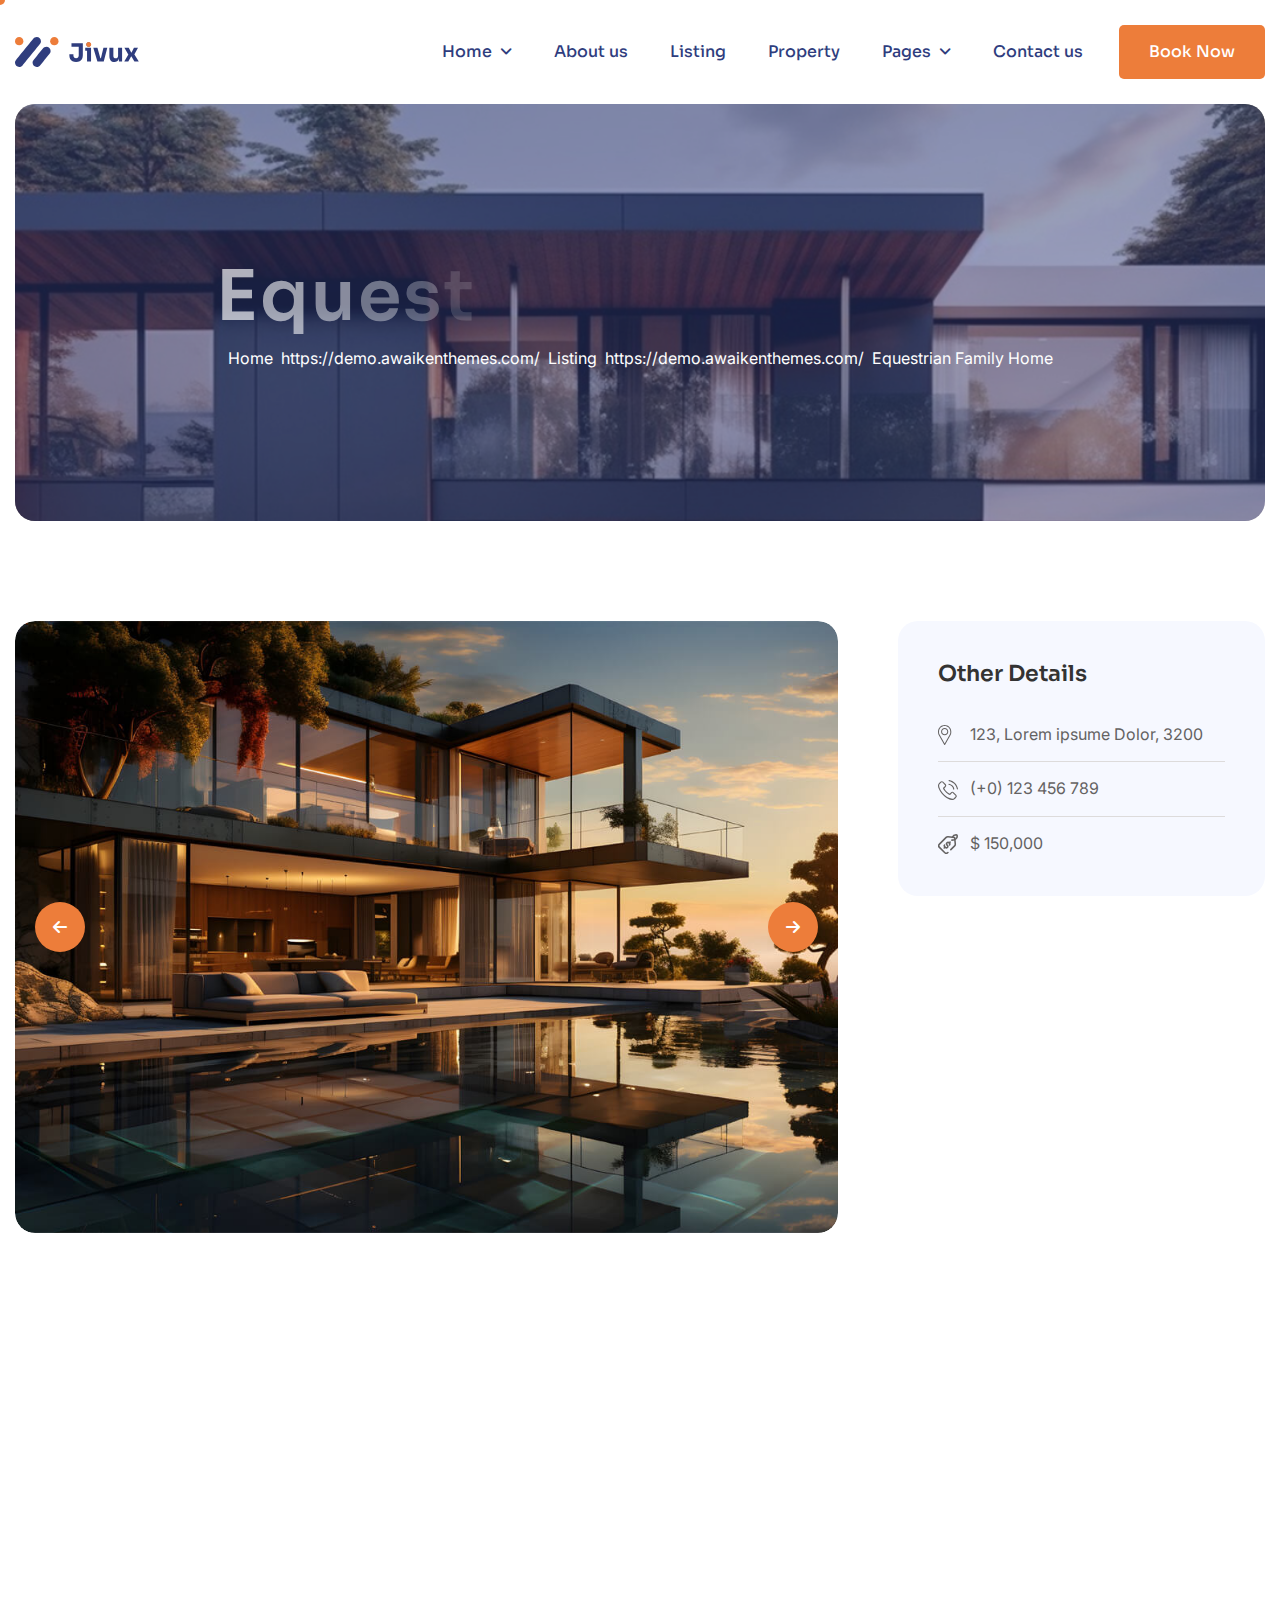
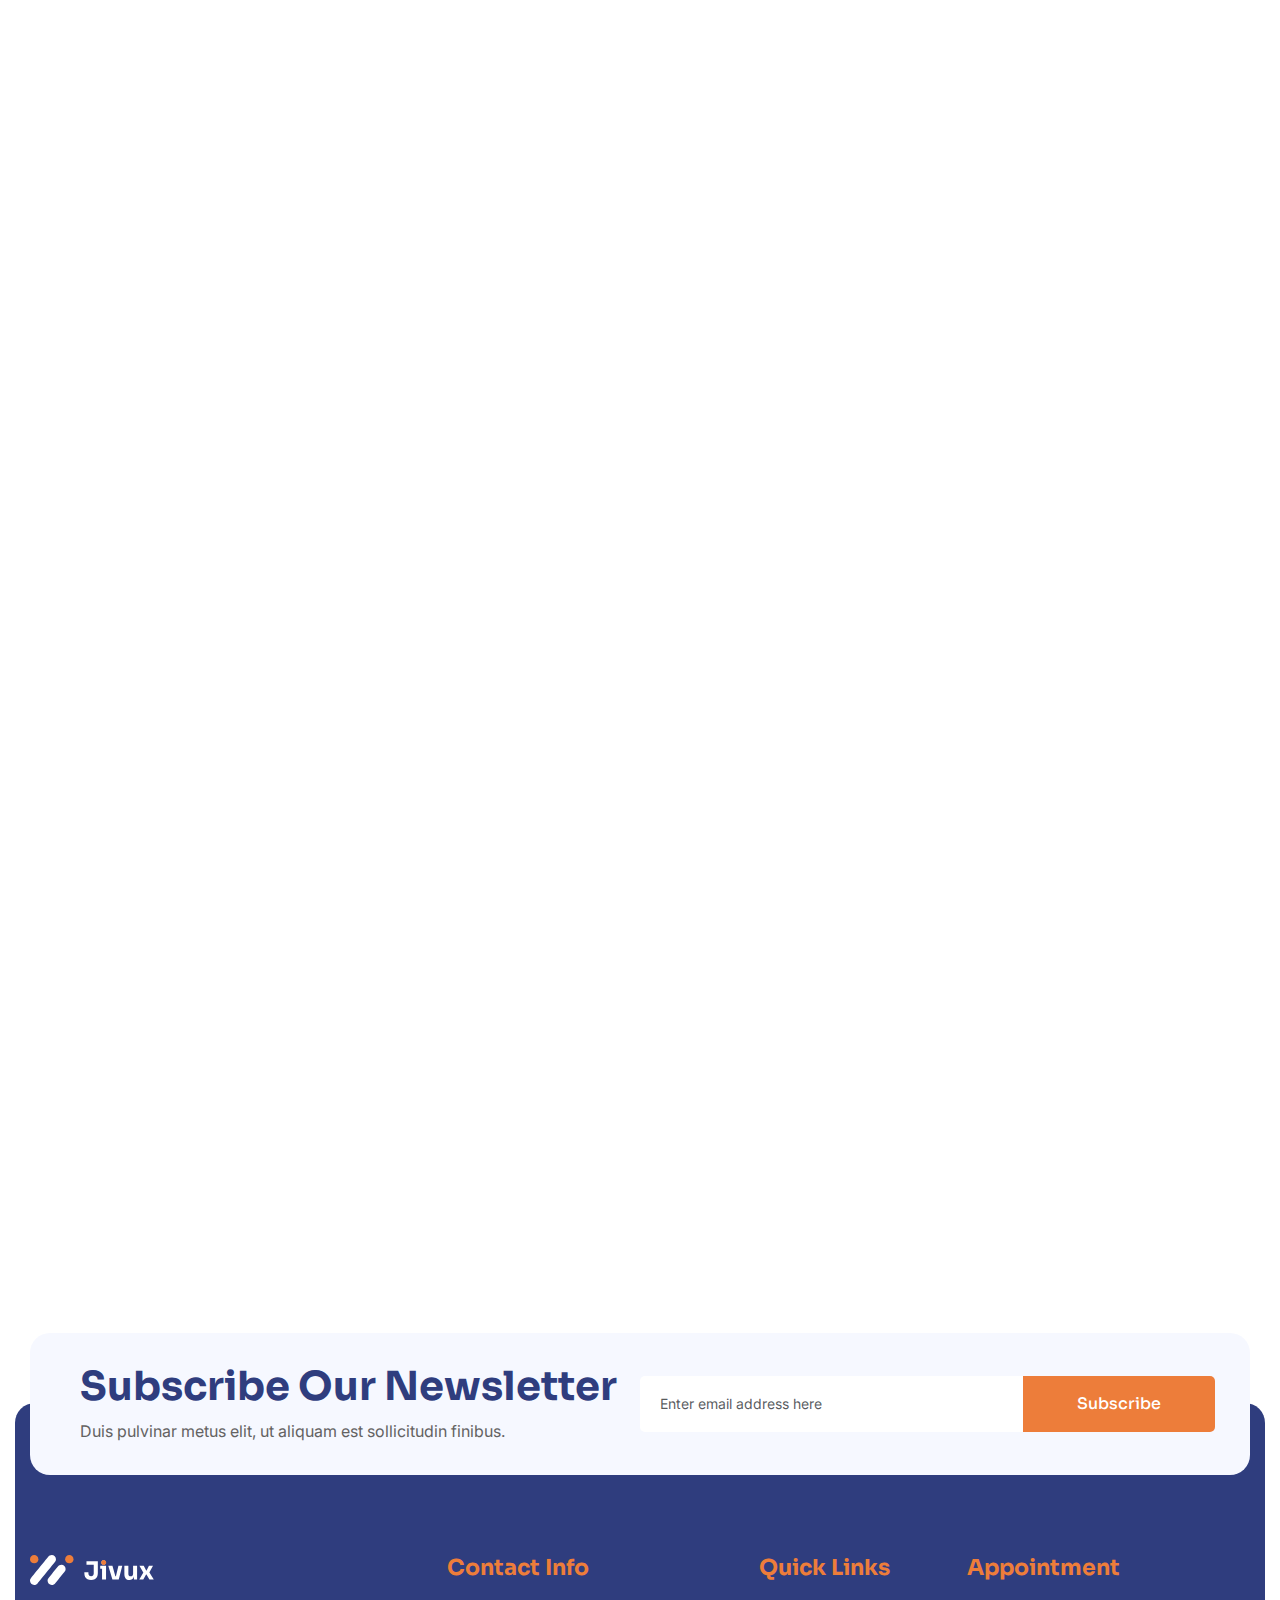
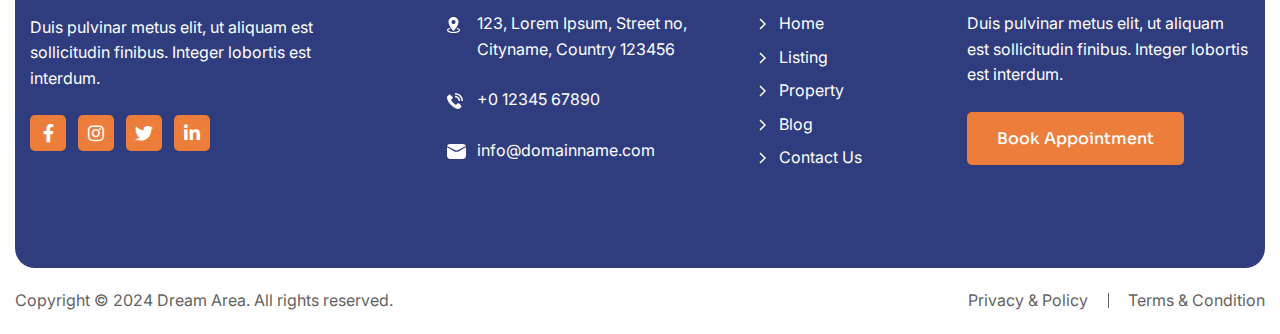
<file: property-single.html>
<!DOCTYPE html>
<html lang="zxx">


<head>
	<!-- Meta -->
	<meta charset="utf-8">
	<meta http-equiv="X-UA-Compatible" content="IE=edge">
	<meta name="viewport" content="width=device-width, initial-scale=1.0">
	<meta name="description" content="">
	<meta name="keywords" content="">
	<meta name="author" content="Awaiken">
	<!-- Page Title -->
	<title>Dream Area - Property in Jaipur | Real Estate Jaipur</title>
	<!-- Favicon Icon -->
	<link rel="shortcut icon" type="image/x-icon" href="images/favicon.png">
	<!-- Google Fonts css-->
	<link rel="preconnect" href="https://fonts.googleapis.com/">
	<link rel="preconnect" href="https://fonts.gstatic.com/" crossorigin>
	<link href="https://fonts.googleapis.com/css2?family=Inter:wght@400;500;600;700&amp;family=Sora:wght@400;500;600;700&amp;display=swap" rel="stylesheet">
	<!-- Bootstrap css -->
	<link href="css/bootstrap.min.css" rel="stylesheet" media="screen">
	<!-- SlickNav css -->
	<link href="css/slicknav.min.css" rel="stylesheet">
	<!-- Swiper css -->
	<link rel="stylesheet" href="css/swiper-bundle.min.css">
	<!-- Font Awesome icon css-->
	<link href="css/all.min.css" rel="stylesheet" media="screen">
	<!-- Animated css -->
	<link href="css/animate.css" rel="stylesheet">
	<!-- Magnific css -->
	<link href="css/magnific-popup.css" rel="stylesheet">
	<!-- Main custom css -->
	<link href="css/custom.css" rel="stylesheet" media="screen">
	<!-- HTML5 shim and Respond.js for IE8 support of HTML5 elements and media queries -->
	<!-- WARNING: Respond.js doesn't work if you view the page via file:// -->
	<!--[if lt IE 9]>
      <script src="https://oss.maxcdn.com/html5shiv/3.7.2/html5shiv.min.js"></script>
      <script src="https://oss.maxcdn.com/respond/1.4.2/respond.min.js"></script>
    <![endif]-->
</head>

<body class="tt-magic-cursor">

	<!-- Preloader Start -->
	<div class="preloader">
		<div class="loading-container">
			<div class="loading"></div>
			<div id="loading-icon"><img src="images/loader.svg" alt=""></div>
		</div>
	</div>
	<!-- Preloader End -->

	<!-- Magic Cursor Start -->
	<div id="magic-cursor">
		<div id="ball"></div>
	</div>
	<!-- Magic Cursor End -->

	<!-- Header Start -->
	<header class="main-header">
		<div class="header-sticky">
			<nav class="navbar navbar-expand-lg">
				<div class="container">
					<!-- Logo Start -->
					<a class="navbar-brand" href="index.html">
						<img src="images/logo.svg" alt="Logo">
					</a>
					<!-- Logo End -->

					<!-- Main Menu start -->
					<div class="collapse navbar-collapse main-menu">
						<ul class="navbar-nav mr-auto" id="menu">
							<li class="nav-item submenu"><a class="nav-link" href="index-2.html">Home</a>
								<ul>
									<li class="nav-item"><a class="nav-link" href="index.html">Home - Image</a></li>
									<li class="nav-item"><a class="nav-link" href="index-slider.html">Home - Slider</a></li>
									<li class="nav-item"><a class="nav-link" href="index-video.html">Home - Video</a></li>
								</ul>
							</li>
							<li class="nav-item"><a class="nav-link" href="about.html">About us</a></li>
							<li class="nav-item"><a class="nav-link" href="listing.html">Listing</a></li>
							<li class="nav-item"><a class="nav-link" href="property-single.html">Property</a></li>
							<li class="nav-item submenu"><a class="nav-link" href="#">Pages</a>
								<ul>
									<li class="nav-item"><a class="nav-link" href="blog.html">Blog</a></li>
									<li class="nav-item"><a class="nav-link" href="blog-single.html">Blog Single</a></li>
									<li class="nav-item"><a class="nav-link" href="agents.html">Agents</a></li>
									<li class="nav-item"><a class="nav-link" href="faq.html">FAQs</a></li>
									<li class="nav-item"><a class="nav-link" href="404.html">404</a></li>
								</ul>
							</li>
							<li class="nav-item"><a class="nav-link" href="contact.html">Contact us</a></li>
							<li class="nav-item highlighted-menu"><a class="nav-link" href="#">Book Now</a></li>
						</ul>
					</div>
					<!-- Main Menu End -->

					<div class="navbar-toggle"></div>
				</div>
			</nav>

			<div class="responsive-menu"></div>
		</div>
	</header>
	<!-- Header End -->

	<!-- Page Header Section Start -->
	<div class="page-header parallaxie">
		<div class="container">
			<div class="row">
				<div class="col-md-12">
					<!-- Subpage Header Box Start -->
					<div class="page-header-box">
						<h1 class="text-anime">Equestrian Family Home</h1>
						<nav class="wow fadeInUp" data-wow-delay="0.25s">
							<ol class="breadcrumb">
								<li class="breadcrumb-item"><a href="#">Home</a></li>
								<li class="breadcrumb-item"><a href="#">Listing</a></li>
								<li class="breadcrumb-item active" aria-current="page">Equestrian Family Home</li>
							</ol>
						</nav>
					</div>
					<!-- Subpage Header Box End -->
				</div>
			</div>
		</div>
	</div>
	<!-- Page Header Section End -->	
	
	<!-- Property Sinlge Page Start -->
	<div class="page-property-single">
		<div class="container">
			<div class="row">
				<div class="col-lg-8">
					<!-- Property Single Content Start -->
					<div class="property-single-content">
						<!-- Property Photos Slider Start -->
						<div class="property-photos-slider wow fadeInUp" data-wow-delay="0.25s">
							<div class="swiper">
								<div class="swiper-wrapper">
									<!-- Property Photo Slide Start -->
									<div class="swiper-slide">
										<div class="property-photo-item">
											<figure class="image-anime">
												<img src="images/property-1.jpg" alt="">
											</figure>
										</div>
									</div>
									<!-- Property Photo Slide End -->

									<!-- Property Photo Slide Start -->
									<div class="swiper-slide">
										<div class="property-photo-item">
											<figure class="image-anime">
												<img src="images/property-2.jpg" alt="">
											</figure>
										</div>
									</div>
									<!-- Property Photo Slide End -->

									<!-- Property Photo Slide Start -->
									<div class="swiper-slide">
										<div class="property-photo-item">
											<figure class="image-anime">
												<img src="images/property-3.jpg" alt="">
											</figure>
										</div>
									</div>
									<!-- Property Photo Slide End -->

									<!-- Property Photo Slide Start -->
									<div class="swiper-slide">
										<div class="property-photo-item">
											<figure class="image-anime">
												<img src="images/property-4.jpg" alt="">
											</figure>
										</div>
									</div>
									<!-- Property Photo Slide End -->

									<!-- Property Photo Slide Start -->
									<div class="swiper-slide">
										<div class="property-photo-item">
											<figure class="image-anime">
												<img src="images/property-5.jpg" alt="">
											</figure>
										</div>
									</div>
									<!-- Property Photo Slide End -->

									<!-- Property Photo Slide Start -->
									<div class="swiper-slide">
										<div class="property-photo-item">
											<figure class="image-anime">
												<img src="images/property-6.jpg" alt="">
											</figure>
										</div>
									</div>
									<!-- Property Photo Slide End -->
								</div>
								
								<!-- If we need navigation buttons -->
								<div class="swiper-arrow-prev"><i class="fa-solid fa-arrow-left"></i></div>
								<div class="swiper-arrow-next"><i class="fa-solid fa-arrow-right"></i></div>
							  </div>
						</div>
						<!-- Property Photos Slider End -->

						<!-- Property Overview Start -->
						<div class="property-overview wow fadeInUp" data-wow-delay="0.5s">
							<div class="property-single-subtitle">
								<h3>Overview</h3>
							</div>

							<div class="property-overview-box">
								<!-- Property Overview Item Start -->
								<div class="property-overview-item">
									<div class="icon-box">
										<img src="images/icon-bedrooms.svg" alt="">
									</div>

									<div class="property-overview-content">
										<h3>Bedrooms</h3>
										<p>6</p>
									</div>
								</div>
								<!-- Property Overview Item End -->

								<!-- Property Overview Item Start -->
								<div class="property-overview-item">
									<div class="icon-box">
										<img src="images/icon-bathrooms.svg" alt="">
									</div>

									<div class="property-overview-content">
										<h3>Bathrooms</h3>
										<p>3</p>
									</div>
								</div>
								<!-- Property Overview Item End -->

								<!-- Property Overview Item Start -->
								<div class="property-overview-item">
									<div class="icon-box">
										<img src="images/icon-areas.svg" alt="">
									</div>

									<div class="property-overview-content">
										<h3>Area</h3>
										<p>720 sq ft</p>
									</div>
								</div>
								<!-- Property Overview Item End -->

								<!-- Property Overview Item Start -->
								<div class="property-overview-item">
									<div class="icon-box">
										<img src="images/icon-garages.svg" alt="">
									</div>

									<div class="property-overview-content">
										<h3>Garages</h3>
										<p>2</p>
									</div>
								</div>
								<!-- Property Overview Item End -->

								<!-- Property Overview Item Start -->
								<div class="property-overview-item">
									<div class="icon-box">
										<img src="images/icon-built-year.svg" alt="">
									</div>

									<div class="property-overview-content">
										<h3>Year Built</h3>
										<p>2024</p>
									</div>
								</div>
								<!-- Property Overview Item End -->

								<!-- Property Overview Item Start -->
								<div class="property-overview-item">
									<div class="icon-box">
										<img src="images/icon-plot-size.svg" alt="">
									</div>

									<div class="property-overview-content">
										<h3>Plot Size</h3>
										<p>1.963 sq ft</p>
									</div>
								</div>
								<!-- Property Overview Item End -->
							</div>
						</div>
						<!-- Property Overview End -->

						<!-- About Property Start -->
						<div class="about-property wow fadeInUp" data-wow-delay="0.75s">
							<div class="property-single-subtitle">
								<h3>About This Property</h3>
							</div>

							<div class="about-property-content">
								<p>Proin ut sem eget ante commodo tempor. Nam sollicitudin, massa nec interdum gravida, erat tortor varius est, ut elementum sapien ex aliquam risus. Donec vehicula viverra odio sit amet pharetra. Fusce tristique felis fringilla orci varius, nec placerat est tempus. Integer in nulla at neque rutrum sodales sit amet egestas justo. Aenean lacinia blandit tellus at blandit. Orci varius natoque penatibus et magnis dis parturient montes, nascetur ridiculus mus.</p>

								<div class="about-property-cta">
									<a href="#" class="btn-default btn-border">Contact us</a>
									<a href="#" class="btn-default"><i class="fa-solid fa-phone-volume"></i> +123 456 789</a>
								</div>
							</div>
						</div>
						<!-- About Property End -->

						<!-- Property Amenities Start -->
						<div class="property-amenities wow fadeInUp" data-wow-delay="1s">
							<div class="property-single-subtitle">
								<h3>Features & Amenities</h3>
							</div>

							<div class="property-amenities-box">
								<ul>
									<li>Club House</li>
									<li>Barbeque</li>
									<li>Library</li>
									<li>Gym</li>
									<li>Party Lawn</li>
									<li>Theater</li>
									<li>Swimming Pool</li>
									<li>Garden</li>
									<li>Kids Play Area</li>
								</ul>
							</div>
						</div>
						<!-- Property Amenities End -->

						<!-- Property Map Start -->
						<div class="property-map-location wow fadeInUp" data-wow-delay="1.25s">
							<div class="property-single-subtitle">
								<h3>Map Location</h3>
							</div>

							<div class="property-map-iframe">
								<iframe src="https://www.google.com/maps/embed?pb=!1m18!1m12!1m3!1d49359.77289774349!2d77.59174385159328!3d13.045949738664566!2m3!1f0!2f0!3f0!3m2!1i1024!2i768!4f13.1!3m3!1m2!1s0x3bae1670c9b44e6d%3A0xf8dfc3e8517e4fe0!2sBengaluru%2C%20Karnataka!5e0!3m2!1sen!2sin!4v1707476041972!5m2!1sen!2sin" width="600" height="450" style="border:0;" allowfullscreen="" loading="lazy" referrerpolicy="no-referrer-when-downgrade"></iframe>
							</div>
						</div>
						<!-- Property Map End -->

					</div>
					<!-- Property Single Content End -->
				</div>

				<div class="col-lg-4">
					<!-- Property Single Sidebar Start -->
					<div class="porperty-single-sidebar">
						<!-- Property Information Box Start -->
						<div class="property-info-box wow fadeInUp" data-wow-delay="0.25s">
							<h3>Other Details</h3>

							<div class="property-info-lists">
								<!-- Property Info item Start-->
								<div class="property-info-item">
									<div class="icon-box">
										<img src="images/icon-property-location.svg" alt="">
									</div>

									<p>123, Lorem ipsume Dolor, 3200</p>
								</div>
								<!-- Property Info item End-->

								<!-- Property Info item Start-->
								<div class="property-info-item">
									<div class="icon-box">
										<img src="images/icon-property-phone.svg" alt="">
									</div>

									<p>(+0) 123 456 789</p>
								</div>
								<!-- Property Info item End-->

								<!-- Property Info item Start-->
								<div class="property-info-item">
									<div class="icon-box">
										<img src="images/icon-property-price.svg" alt="">
									</div>

									<p>$ 150,000</p>
								</div>
								<!-- Property Info item End-->
							</div>
						</div>
						<!-- Property Information Box End -->

						<!-- Property Inquiry Form Start -->
						<div class="property-inquiry-box wow fadeInUp" data-wow-delay="0.5s">
							<h3>Send Inquiry</h3>
							
							<div class="property-inquiry-form">
								<form id="contactForm" action="#" method="POST" data-toggle="validator">
									<div class="row">
										<div class="form-group col-md-12 mb-3">
											<input type="text" name="name" class="form-control" id="name" placeholder="Name" required >
											<div class="help-block with-errors"></div>
										</div>
		
										<div class="form-group col-md-12 mb-3">
											<input type="email" name ="email" class="form-control" id="email" placeholder="Email" required >
											<div class="help-block with-errors"></div>
										</div>
		
										<div class="form-group col-md-12 mb-3">
											<input type="text" name="phone" class="form-control" id="phone" placeholder="Phone" required >
											<div class="help-block with-errors"></div>
										</div>
		
										<div class="form-group col-md-12 mb-3">
											<textarea name="msg" class="form-control" id="msg" rows="4" placeholder="Write a Message" required></textarea>
											<div class="help-block with-errors"></div>
										</div>
		
										<div class="col-md-12 text-center">
											<button type="submit" class="btn-default">Send Message</button>
											<div id="msgSubmit" class="h3 text-left hidden"></div>
										</div>
									</div>
								</form>
							</div>
						</div>
						<!-- Property Inquiry Form End -->
					</div>
					<!-- Property Single Sidebar End -->
				</div>
			</div>
		</div>
	</div>
	<!-- Property Sinlge Page End -->

	<!-- Footer Section Start -->
	<footer class="footer">
		<!-- Footer Newsletter Start -->
		<div class="footer-newsletter">
			<div class="container">
				<div class="row">
					<div class="col-md-12">
						<!-- Newsletter Box Start -->
						<div class="newsletter-box">
							<div class="row align-items-center">
								<div class="col-lg-6">
									<!-- Section Title Start -->
									<div class="newsletter-title">
										<h2>Subscribe Our Newsletter</h2>
										<p>Duis pulvinar metus elit, ut aliquam est sollicitudin finibus.</p>
									</div>
									<!-- Section Title End -->
								</div>

								<div class="col-lg-6">
									<!-- Newsletter Form Start -->
									<div class="newsletter-form">
										<form action="#">
											<div class="row g-0 align-items-center">
												<div class="col-sm-8">
													<input type="text" class="form-control" placeholder="Enter email address here">
												</div>
												<div class="col-sm-4">
													<button type="submit" class="btn-default">Subscribe</button>
												</div>
											</div>
										</form>
									</div>
									<!-- Newsletter Form End -->
								</div>
							</div>
						</div>
						<!-- Newsletter Box End -->
					</div>
				</div>
			</div>
		</div>
		<!-- Footer Newsletter End -->

		<!-- Mega Footer Start -->
		<div class="mega-footer">
			<div class="container">
				<div class="row">
					<div class="col-lg-4">
						<!-- Footer About Start -->
						<div class="footer-about">
							<!-- Footer Logo Start -->
							<div class="footer-logo">
								<img src="images/footer-logo.svg" alt="">
							</div>
							<!-- Footer Logo End -->
							
							<!-- Footer About Content Start -->
							<div class="footer-about-content">
								<p>Duis pulvinar metus elit, ut aliquam est sollicitudin finibus. Integer lobortis est interdum.</p>
							</div>
							<!-- Footer About Content End -->

							<!-- Footer Social Link Start -->
							<div class="footer-social-links">
								<ul>
									<li><a href="#"><i class="fa-brands fa-facebook-f"></i></a></li>
									<li><a href="#"><i class="fa-brands fa-instagram"></i></a></li>
									<li><a href="#"><i class="fa-brands fa-twitter"></i></a></li>
									<li><a href="#"><i class="fa-brands fa-linkedin-in"></i></a></li>
								</ul>
							</div>							
							<!-- Footer Social Link End -->
						</div>
						<!-- Footer About End -->
					</div>

					<div class="col-lg-3 col-md-6">
						<!-- Footer Contact Info Start -->
						<div class="footer-contact-info">
							<h3>Contact Info</h3>

							<!-- Footer Contact Info Box Start -->
							<div class="footer-contact-box">
								<div class="footer-info-box">
									<div class="icon-box">
										<img src="images/icon-location.svg" alt="">
									</div>

									<p>123, Lorem Ipsum, Street no, Cityname, Country 123456</p>
								</div>

								<div class="footer-info-box">
									<div class="icon-box">
										<img src="images/icon-phone.svg" alt="">
									</div>

									<p>+0 12345 67890</p>
								</div>

								<div class="footer-info-box">
									<div class="icon-box">
										<img src="images/icon-email.svg" alt="">
									</div>

									<p>info@domainname.com</p>
								</div>
							</div>
							<!-- Footer Contact Info Box End -->
						</div>
						<!-- Footer Contact Info End -->
					</div>

					<div class="col-lg-2 col-md-6">
						<!-- Footer Quick Link Starts -->
						<div class="footer-quick-links">
							<h3>Quick Links</h3>
							<ul>
								<li><a href="#">Home</a></li>
								<li><a href="#">Listing</a></li>
								<li><a href="#">Property</a></li>
								<li><a href="#">Blog</a></li>
								<li><a href="#">Contact Us</a></li>
							</ul>
						</div>
						<!-- Footer Quick Link End -->
					</div>

					<div class="col-lg-3">
						<!-- Footer Quick Link Starts -->
						<div class="footer-appointment">
							<h3>Appointment</h3>
							
							<div class="footer-appointment-content">
								<p>Duis pulvinar metus elit, ut aliquam est sollicitudin finibus. Integer lobortis est interdum.</p>
								<a href="#" class="btn-default">Book Appointment</a>
							</div>
						</div>
						<!-- Footer Quick Link End -->
					</div>
				</div>
			</div>
		</div>
		<!-- Mega Footer End -->
	</footer>
	<!-- Footer Section End -->

	<!-- Footer Copyright Section Start -->
	<div class="footer-copyright-links">
		<div class="container">
			<div class="row align-items-center">
				<div class="col-md-6">
					<!-- Footer Copyright Content Start -->
					<div class="footer-copyright">
						<p>Copyright © 2024 Dream Area. All rights reserved.</p>
					</div>
					<!-- Footer Copyright Content End -->
				</div>

				<div class="col-md-6">
					<!-- Footer Policy Links Start -->
					<div class="footer-policy-links">
						<ul>
							<li><a href="#">Privacy & Policy</a></li>
							<li><a href="#">Terms & Condition</a></li>
						</ul>
					</div>
					<!-- Footer Policy Links End -->
				</div>
			</div>
		</div>
	</div>
	<!-- Footer Copyright Section End -->
	
	<!-- Jquery Library File -->
	<script src="js/jquery-3.7.1.min.js"></script>
	<!-- Bootstrap js file -->
	<script src="js/bootstrap.min.js"></script>
	<!-- Validator js file -->
	<script src="js/validator.min.js"></script>
	<!-- SlickNav js file -->
	<script src="js/jquery.slicknav.js"></script>
	<!-- Swiper js file -->
	<script src="js/swiper-bundle.min.js"></script>
	<!-- Counter js file -->
	<script src="js/jquery.waypoints.min.js"></script>
	<script src="js/jquery.counterup.min.js"></script>
	<!-- Magnific js file -->
	<script src="js/jquery.magnific-popup.min.js"></script>
	<!-- SmoothScroll -->
	<script src="js/SmoothScroll.js"></script>
	<!-- Parallax js -->
	<script src="js/parallaxie.js"></script>
	<!-- MagicCursor js file -->
	<script src="js/gsap.min.js"></script>
	<script src="js/magiccursor.js"></script>
	<!-- Text Effect js file -->
	<script src="js/splitType.js"></script>
	<script src="js/ScrollTrigger.min.js"></script>
	<!-- Wow js file -->
	<script src="js/wow.js"></script>
	<!-- Main Custom js file -->
	<script src="js/function.js"></script>
</body>


</html>
</file>
<file: css/custom.css>
/*----------------------------------------------------------------------------------------
* Author : Awaiken
* Template Name : Dream Area - Property in Jaipur | Real Estate Jaipur
* File : CSS File
* Version : 1.0
*---------------------------------------------------------------------------------------- */
/* INDEX
----------------------------------------------------------------------------------------
01. Global Variables
02. General css
03. Header css
04. Hero css
05. Property Type css
06. Featured Property css
07. About us css
08. How It Works css
09. Why Choose us css
10. Infobar css
11. Property By City css
12. Latest Posts css
13. Footer css
14. About us Page css
15. Listing Page css
16. Property Single Page css
17. Blog Archive Page css
18. Post Single css
19. Contact us page css
20. FAQ page css
21. Page Not Found Page css
22. Agents page css
23. Responsive css
-------------------------------------------------------------------------------------- */

/************************************/
/****    01. Global Variables    ****/
/************************************/

:root {
	--primary-color			: #2F3D7E;
	--secondary-color		: #F6F8FF;
	--text-color			: #646262;
	--white-color			: #ffffff;
	--dark-color			: #333333;
	--accent-color			: #ED7D3A;
	--divider-color			: #DDE4FF;
	--gray-divider			: #DDDBDB;
	--overlay-color			: #2F3D7E80;
	--dark-overlay-color	: #2F3D7Eaa;
	--error-color			: rgb(230, 87, 87);
	--accent-font			: 'Sora', sans-serif;
	--default-font			: 'Inter', sans-serif;
}

/************************************/
/**** 	   02. General css		 ****/
/************************************/

body{
	font-size: 16px;
	font-weight: 400;
	font-family: var(--default-font);
	color: var(--text-color);
	line-height: 1.6em;
}

p{
	line-height: 1.6em;
	margin-bottom: 1.5em;
}

h1,
h2,
h3,
h4,
h5,
h6{
	font-family: var(--accent-font);
	margin-top:0;
	font-weight: 700;
	color: var(--primary-color);
}

figure{
	display: block;
	margin: 0;
	width: 100%;
}

img{
	max-width: 100%;
}

a{
	text-decoration: none;
}

a:hover{
	text-decoration: none;
	outline: 0;
}

a:focus{
	text-decoration: none;
	outline: 0;
}

::-webkit-scrollbar-track {background-color: #f1f1f1;border-left: 1px solid #ededed;}
::-webkit-scrollbar {width: 7px;background-color: var(--accent-color);}
::-webkit-scrollbar-thumb {background: var(--accent-color);}

.container{
	max-width: 1300px;
}

.container,
.container-fluid,
.container-lg,
.container-md,
.container-sm,
.container-xl,
.container-xxl {
    padding-right: 15px;
    padding-left: 15px;
}

.image-anime{
	position: relative;
	overflow: hidden;
}

.image-anime:after{
	content: "";
	position: absolute;
    width: 200%;
    height: 0%;
    left: 50%;
    top: 50%;
    background-color: rgba(255,255,255,.3);
    transform: translate(-50%,-50%) rotate(-45deg);
    z-index: 1;
}

.image-anime:hover:after {
    height: 250%;
    transition: all 600ms linear;
    background-color: transparent;
}

.reveal{
	position: relative;
    display: -webkit-inline-box;
    display: -ms-inline-flexbox;
    display: inline-flex;
    visibility: hidden;
    overflow: hidden;
}

.reveal img {
    height: 100%;
    width: 100%;
    -o-object-fit: cover;
    object-fit: cover;
    -webkit-transform-origin: left;
    transform-origin: left;
}

.row {
    margin-right: -15px;
    margin-left: -15px;
	position: relative;
	z-index: 1;
}

.row > * {
	padding-right: 15px;
	padding-left: 15px;
}

.form-control{
	width: 100%;
	box-shadow: none;
	outline: 0;
	background: var(--secondary-color);
	border: 1px solid var(--divider-color);
	font-family: var(--default-font);
	font-size: 14px;
	color: var(--primary-color);
	padding: 14px 20px;
}

.form-control:focus{
	box-shadow: none;
	outline: 0;
	border-color: var(--divider-color);
}

select.form-control{
	background-image: url(../images/icon-dropdown.svg);
	background-repeat: no-repeat;
	background-position: right 15px center;
}

.help-block.with-errors ul{
	padding: 0;
	margin: 0;
	list-style: none;
}

.help-block.with-errors ul li{
	font-size: 14px;
	color: var(--error-color);
	line-height: 1.2em;
	margin-top: 2px;
}

.btn-default{
	display: inline-block;
	background: var(--accent-color);
	color: var(--white-color);
	font-family: var(--accent-font);
	font-size: 16px;
	font-weight: 500;
	padding: 14px 30px;
	border-radius: 5px;
	position: relative;
	overflow: hidden;
	z-index: 0;
	border: none;
	outline: 0;
	box-shadow: none;
	transition: 0.2s transform;
}

.btn-default:before{
	content: '';
    position: absolute;
    width: 0;
    height: 104%;
    top: 50%;
    left: 50%;
    background: var(--primary-color);
    opacity: 0;
    z-index: -1;
    transform: translateX(-51%) translateY(-51%);
    transition: all 0.4s;
	border-radius: 5px;
}

.btn-default:hover::before{
	width: 106%;
	opacity: 1;
}

.btn-default.btn-border{
	background: none;
	color: var(--accent-color);
	padding: 12px 30px;
	border: 2px solid var(--accent-color);
}

.btn-default.btn-border:before{
	background: var(--accent-color);
}

.btn-default.btn-border:hover{
	color: var(--white-color);
}

#magic-cursor{
	position: absolute;
	width: 10px !important;
	height: 10px !important;
	pointer-events: none;
	z-index:1000000;
}

#ball{
	position: fixed;
	display: block;
	left: 0;
	top: 0;
	transform: translate(-50%, -50%);
	width: 10px !important;
	height: 10px !important;
	background: var(--accent-color);
	border-radius: 50%;
	pointer-events: none;
	opacity:1 !important;
}

.preloader{
	position: fixed;
	top: 0;
	left: 0;
	right: 0;
	bottom: 0;
	z-index: 1000;
	background-color: var(--primary-color);
	display: flex;
	align-items: center;
	justify-content: center;
}

.loading-container,
.loading{
	height: 100px;
	position: relative;
	width: 100px;
	border-radius: 100%;
}

.loading-container{
	margin: 40px auto
}

.loading{
	border: 1px solid transparent;
	border-color: transparent var(--white-color) transparent var(--white-color);
	animation: rotate-loading 1.5s linear 0s infinite normal;
	transform-origin: 50% 50%;
}

.loading-container:hover .loading,
.loading-container .loading{
	transition: all 0.5s ease-in-out;
}

#loading-icon{
	position: absolute;
	top: 50%;
	left: 50%;
	max-width: 100px;
	transform: translate(-50%, -50%);
}

@keyframes rotate-loading {
	0% {
		transform: rotate(0deg);
	}

	100% {
		transform: rotate(360deg);
	}
}

.section-title{
	text-align: center;
	margin-bottom: 60px;
}

.section-title h3{
	display: inline-block;
	text-align: center;
	font-size: 14px;
	text-transform: uppercase;
	font-weight: 600;
	letter-spacing: 2px;
	color: var(--dark-color);
	position: relative;
	padding: 2px 0 2px 40px;
	margin-bottom: 15px;
	z-index: 2;
}

.section-title h3:before{
	content: '';
	display: block;
	width: 30px;
	height: 20px;
	position: absolute;
	left: 0;
	top: 0;
	background: url(../images/icon-heading.svg) no-repeat left center;
	z-index: -1;
}

.section-title h1,
.section-title h2{
	font-size: 50px;
	color: var(--primary-color);
	font-weight: 700;
	line-height: 1.2em;
	margin-bottom: 0;
}

/************************************/
/**** 	   03. Header css		 ****/
/************************************/

header.main-header{
	position: relative;
	background: var(--white-color);
	border-radius: 30px;
	border-bottom: 1px solid transparent;
	z-index: 100;
}

header.main-header .header-sticky{
	padding: 25px 0;
	position: relative;
	top: 0;
	z-index: 100;	
}

header.main-header .header-sticky.hide{
	transform: translateY(-100%);
	transition: transform 0.3s ease-in-out;
	padding: 15px 0;
	border-radius: 0;
	border-bottom: 1px solid #16330010;
}

header.main-header .header-sticky.active{
	position: fixed;
	top: 0;
	left: 0;
	right: 0;
	border-radius: 0;
	border-bottom: 1px solid #16330010;
    transform: translateY(0);
	background: var(--white-color);
}

.navbar{
	padding: 0;
}

.navbar-brand{
	padding: 0;
}

.main-menu{
	font-family: var(--default-font);
	justify-content: flex-end;
}

.main-menu ul{
	align-items: center;
}

.main-menu ul li{
	margin-left: 30px;
	position: relative;
}

.main-menu ul li.submenu > a:after{
	content: '\f107';
	font-family: 'FontAwesome';
	font-weight: 900;
	font-size: 14px;
	margin-left: 8px;
}

.main-menu ul li a{
	font-size: 16px;
	font-weight: 500;
	font-family: var(--accent-font);
	padding: 12px 6px !important;
	color: var(--primary-color);
}

.main-menu ul li.highlighted-menu a{
	display: block;
	background: var(--accent-color);
	color: var(--white-color);
	padding: 14px 30px !important;
	border-radius: 5px;
	position: relative;
	overflow: hidden;
	z-index: 0;
	transition: 0.2s transform ease-in-out;
}

.main-menu ul li.highlighted-menu a::before{
	content: '';
    position: absolute;
    width: 0;
    height: 104%;
    top: 50%;
    left: 50%;
    background: var(--primary-color);
    opacity: 0;
    z-index: -1;
    transform: translateX(-51%) translateY(-51%);
    transition: all 0.4s;
}

.main-menu ul li.highlighted-menu a:hover::before{
	width: 106%;
	opacity: 1;
}

.main-menu ul li.highlighted-menu a:hover::after{
	transform: translate(0, 0);
}

.main-menu ul li.highlighted-menu a:hover{
	color: var(--white-color);
}

.main-menu ul li a:hover,
.main-menu ul li a:focus{
	color: var(--accent-color);
}

.main-menu ul ul{
	visibility: hidden;
	opacity: 0;
	transform: scaleY(0.8);
	transform-origin: top;
	padding: 8px 0;
	margin: 0;
	list-style: none;
	width: 220px;
	border-radius: 20px;
	position: absolute;
	left: 0;
	top: 100%;
	overflow: hidden;
	background-color: var(--accent-color);
	transition: all .3s ease-in-out;
}

.main-menu ul ul ul{
	left: 100%;
	top: 0;
}

.main-menu ul ul li{
	margin: 0;
	padding: 0;
}

.main-menu ul ul li a{
	color: var(--white-color);
	padding: 8px 20px !important;
}

.main-menu ul li:hover > ul{
	visibility: visible;
	opacity: 1;
	transform: scaleY(1);
}

.main-menu ul ul li a:hover{
	color: var(--white-color);
	background: #ffffff20;
}

.responsive-menu,
.navbar-toggle{
	display: none;
}

.responsive-menu{
	top: 15px;
	position: relative;
}

.slicknav_btn{
	background: var(--accent-color);
	padding: 6px 0 0;
	width: 38px;
	height: 38px;
	margin: 0;
	border-radius: 5px;
}

.slicknav_icon .slicknav_icon-bar{
	display: block;
	width: 100%;
	height: 3px;
	width: 22px;
	background-color: var(--white-color);
	margin: 4px auto !important;
}

.slicknav_menu{
	padding: 0;
	background: var(--accent-color);
	border-radius: 5px;
}

.slicknav_nav{
	padding-top: 5px;
	padding-bottom: 5px;
}

.slicknav_nav .slicknav_row,
.slicknav_nav li a{
	font-size: 16px;
	font-weight: 400;
	padding: 4px 15px;
	font-family: var(--accent-font);
	color: var(--white-color);
}

.slicknav_nav a:hover,
.slicknav_nav .slicknav_row:hover{
	background-color: transparent;
	color: var(--primary-color);
}

.slicknav_arrow{
	font-size: 0 !important;
}

.slicknav_arrow:after{
	content: '\f105';
	font-family: 'FontAwesome';
	font-weight: 900;
	font-size: 12px;
	margin-left: 8px;
	color: var(--white-color);
}

/************************************/
/**** 	    04. Hero css		 ****/
/************************************/

.hero{
	position: relative;
}

.hero .hero-section{
	margin: 0 40px;
	overflow: hidden;
	border-radius: 20px;
	background: url(../images/hero.jpg) no-repeat center center;
	background-size: cover;
	padding: 100px 0 312px;
	position: relative;
}

.hero .hero-section:before{
	content: '';
	display: block;
	position: absolute;
	top: 0;
	left: 0;
	right: 0;
	bottom: 0;
	background: var(--overlay-color);
	z-index: 1;
}

.hero-content{
	max-width: 720px;
	margin: 0 auto;
	text-align: center;
}

.hero-content .section-title{
	margin-bottom: 30px;
}

.hero-content .section-title h3{
	color: var(--accent-color);
}

.hero-content .section-title h3:before{
	background-image: url(../images/icon-heading-light.svg);
}

.hero-content .section-title h1{
	color: var(--white-color);
	font-size: 70px;
}

.hero-content-body p{
	color: var(--white-color);
}

.hero-content-footer{
	margin-top: 40px;
}

.hero-content-footer .btn-default{
	margin: 0 10px;
}

.hero-content-footer .btn-default.btn-border{
	border-color: var(--white-color);
	color: var(--white-color);
}

.hero-content-footer .btn-default.btn-border:hover{
	border-color: var(--accent-color);
}

.hero.hero-video .hero-section{
	background: none;
}

.hero-video .hero-section .hero-bg-video{
	position: absolute;
	top: 0;
	right: 0;
	left: 0;
	bottom: 0;
}

.hero-video .hero-section .hero-bg-video video{
	width: 100%;
	height: 100%;
	object-fit: cover;
}

.hero-video .hero-section .hero-bg-video iframe {
	width: 100%;
	height: 100%;
	object-fit: cover;
}

.hero-slider .hero-section{
	padding: 0;
}

.hero-slider .hero-section{
	background: none;
}

.hero-slider .hero-section:before{
	display: none;
}

.hero-slider .hero-section .hero-slide{
	padding: 100px 0 312px;
	position: relative;
}

.hero-slider .hero-section .hero-slide .hero-slide-image{
	position: absolute;
	top: 0;
	left: 0;
	right: 0;
	bottom: 0;
}

.hero-slider .hero-section .hero-slide .hero-slide-image:after{
	content: '';
	display: block;
	position: absolute;
	top: 0;
	left: 0;
	right: 0;
	bottom: 0;
	background: var(--overlay-color);
	z-index: 1;
}

.hero-slider .hero-section .hero-slide .hero-slide-image img{
	width: 100%;
	height: 100%;
	object-fit: cover;
}

.hero-slider .hero-section .hero-slide .hero-content{
	z-index: 4;
	position: relative;
}

.hero-slider .hero-carousel .hero-button-prev,
.hero-slider .hero-carousel .hero-button-next{
	width: 50px;
	height: 50px;
	background: var(--accent-color) url(../images/arrow-right.svg) no-repeat center center;
	background-size: 50% auto;
	position: absolute;
	top: 50%;
	z-index: 2;
	border-radius: 5px;
	margin-top: -25px;
	opacity: 0;
	transition: all 0.3s ease-in-out;
}

.hero-slider:hover .hero-carousel .hero-button-prev,
.hero-slider:hover .hero-carousel .hero-button-next{
	opacity: 1;
}

.hero-slider .hero-carousel .hero-button-prev:hover,
.hero-slider .hero-carousel .hero-button-next:hover{
	background-color: var(--primary-color);
}

.hero-slider .hero-carousel .hero-button-prev{
	left: 30px;
	transform: rotate(180deg);
}

.hero-slider .hero-carousel .hero-button-next{
	right: 30px;
}

.hero .hero-search-form-section{
	position: absolute;
	z-index: 10;
	bottom: 100px;
	width: 100%;
	padding: 0 15px;
}

.hero-video .hero-search-form{
	margin: 0;
}

.hero-search-form{
	background-color: var(--white-color);
	padding: 30px;
	border-radius: 20px;
	backdrop-filter: blur(10px);
}

.search-heading{
	display: none;
}

.search-heading h4{
	margin-bottom: 0;
	position: relative;
	font-size: 18px;
	text-align: center;
}

.hero-search-form .form-control{
	width: 100%;
	box-shadow: none;
	outline: 0;
	background: var(--secondary-color);
	border: 1px solid var(--divider-color);
	font-family: var(--default-font);
	font-size: 14px;
	color: var(--primary-color);
	padding: 14px 20px;
}

.hero-search-form select.form-control{
	background-image: url(../images/icon-dropdown.svg);
	background-repeat: no-repeat;
	background-position: right 15px center;
}

.hero-search-form .btn-default{
	width: 100%;
	padding: 13px 20px;
}

/******************************************/
/****   	 05. Property Type css 	   ****/
/******************************************/

.property-types{
	padding: 100px 0;
}

.property-type-item{
	background: var(--secondary-color);
	padding: 30px;
	border-radius: 20px;
}

.property-type-item .icon-box{
	width: 70px;
	height: 70px;
	background: var(--primary-color);
	border-radius: 50%;
	display: flex;
	align-items: center;
	justify-content: center;
	margin-bottom: 20px;
	transition: all 0.3s ease-out;
}

.property-type-item:hover .icon-box{
	background: var(--accent-color);
}

.property-type-item h3{
	font-size: 22px;
	font-weight: 600;
	color: var(--dark-color);
	margin-bottom: 6px;
}

.property-type-item p{
	margin: 0;
}

.property-type-slider .swiper-pagination{
	position: relative;
	bottom: 0;
	margin-top: 30px;
}

.property-type-slider .swiper-pagination .swiper-pagination-bullet{
	width: 16px;
	height: 16px;
	background: var(--primary-color);
	transition: all 0.3s;
}

/******************************************/
/****   06. Featured Property css      ****/
/******************************************/

.featured-property{
	background: var(--secondary-color);
	padding: 100px 0;
}

.property-item{
	background: var(--secondary-color);
	border-radius: 20px;
	overflow: hidden;
}

.featured-property .property-item{
	background-color: var(--white-color);
}

.property-item .property-header{
	position: relative;
	overflow: hidden;
}

.property-item .property-header figure img{
	width: 100%;
	transition: all 0.5s ease-out;
}

.property-item:hover .property-header figure img{
	transform: scale(1.2);
}

.property-item:hover .property-header figure:after{
    height: 250%;
    transition: all 600ms linear;
    background-color: transparent;
}

.property-item:hover .property-header figure:after{
	height: 250%;
    transition: all 600ms linear;
    background-color: transparent;
}

.property-item .property-header .property-label{
	position: absolute;
	top: 20px;
	left: 20px;
	background: var(--primary-color);
	color: var(--white-color);
	font-family: var(--accent-font);
	font-size: 16px;
	font-weight: 500;
	padding: 4px 14px;
	border-radius: 5px;
}

.property-item .property-body{
	padding: 30px 30px 25px 30px;
}

.property-item .property-body h3{
	font-size: 22px;
	font-weight: 600;
	color: var(--dark-color);
}

.property-item .property-body p{
	margin-bottom: 0;
}

.property-item .property-meta{
	display: flex;
	flex-wrap: wrap;
	margin-top: 25px;
	padding-bottom: 10px;
	border-bottom: 1px solid var(--gray-divider);
}

.property-item .property-meta .property-amenity-item{
	width: 48%;
	margin-right: 4%;
	display: flex;
	align-items: center;
	margin-bottom: 15px;
}

.property-item .property-meta .property-amenity-item:nth-of-type(2n + 2){
	margin-right: 0;
}

.property-item .property-meta .property-amenity-item .icon-box{
	width: 22px;
	margin-right: 10px;
}

.property-item .property-footer{
	padding: 0 30px 30px;
	display: flex;
	flex-wrap: wrap;
	align-items: center;
	justify-content: space-between;
}

.property-item .property-footer .property-price{
	margin-bottom: 0;
	font-weight: 600;
	font-size: 18px;
	color: var(--dark-color);
}

.property-item .property-footer .btn-default{
	font-size: 14px;
	padding: 10px 20px;
}

.property-slider .swiper-pagination{
	position: relative;
	bottom: 0;
	margin-top: 50px;
}

.property-slider .swiper-pagination .swiper-pagination-bullet{
	width: 16px;
	height: 16px;
	background: var(--primary-color);
	transition: all 0.3s;
}

/******************************************/
/****   	 07. About us css   	   ****/
/******************************************/

.about-us{
	padding: 100px 0;
}

.about-images{
	position: relative;
	padding-left: 84px;
	padding-top: 32px;
	background: url(../images/icon-about-dot.svg) no-repeat top left;
}

.about-image img{
	width: 100%;
	border-radius: 20px;
}

.about-video{
	width: 45%;
	position: absolute;
	bottom: 30px;
	left: 0;
	z-index: 1;
	border-radius: 20px;
	overflow: hidden;
}

.about-video figure img{
	width: 100%;
	border: 4px solid var(--white-color);
	border-radius: 20px;
}

.video-play-button{
	position: absolute;
	top: 50%;
	left: 50%;
	transform: translate(-50%, -50%);
}

.video-play-button a{
	display: inline-block;
	position: relative;
	font-size: 50px;
	height: 50px;
    border-radius: 50%;
    text-align: center;
}

.video-play-button a img{
	width: 50px;
}

.video-play-button a:before{
	content: '';
	position: absolute;
	top: -30%;
	left: -30%;
	width: 160%;
	height: 160%;
	border: 2px solid var(--secondary-color);
	border-radius: 50%;
	transform: scale(0.6);
	z-index: -1;
	animation: border-zooming 1s infinite linear;
}

.video-play-button a:after{
	content: '';
	position: absolute;
	top: -30%;
	left: -30%;
	width: 160%;
	height: 160%;
	border: 2px solid var(--secondary-color);
	border-radius: 50%;
	transform: scale(0.6);
	z-index: -1;
	animation: border-zooming 1s infinite linear;
	animation-delay: .3s;
}

@keyframes border-zooming{
	100%{
		transform: scale(1);
		opacity: 0;
	}
}

.about-content{
	padding-top: 32px;
	padding-left: 10px;
}

.about-us .section-title{
	text-align: left;
	margin-bottom: 20px;
}

.about-content-body ul{
	padding: 0;
	margin: 0;
	list-style: none;
	display: flex;
	flex-wrap: wrap;
}

.about-content-body ul li{
	font-size: 18px;
	font-weight: 500;
	display: flex;
	flex-wrap: wrap;
	align-items: center;
	width: 48%;
	margin-right: 4%;
	margin-bottom: 25px;
}

.about-content-body ul li:nth-child(2n + 2){
	margin-right: 0;
}

.about-content-body ul li .icon-box{
	display: flex;
	align-items: center;
	justify-content: center;
	width: 50px;
	height: 50px;
	background: var(--secondary-color);
	border-radius: 50%;
	margin-right: 15px;
}

.about-content-body ul li span{
	display: block;
	width: calc(100% - 75px);
}

/******************************************/
/****   	 08. How It Works css  	   ****/
/******************************************/

.how-it-works{
	padding: 100px 0;
	background: var(--secondary-color);
}

.how-it-work-item{
	text-align: center;
	background: var(--white-color);
	padding: 30px;
	border-radius: 20px;
}

.how-it-work-item .icon-box{
	display: flex;
	align-items: center;
	justify-content: center;
	width: 80px;
	height: 80px;
	background: var(--primary-color);
	border-radius: 50%;
	margin: 0 auto 25px;
	transition: all 0.3s ease-out;
}

.how-it-work-item:hover .icon-box{
	background: var(--accent-color);
}

.how-it-work-item h3{
	font-size: 22px;
	margin-bottom: 15px;
	color: var(--dark-color);
	font-weight: 600;
}

.how-it-work-item p{
	margin-bottom: 0;
}

/******************************************/
/****     09. Why Choose us css   	   ****/
/******************************************/

.why-choose-us{
	padding: 100px 0 50px;
}

.why-choose-us .section-title{
	text-align: left;
	margin-bottom: 20px;
}

.why-choose-us-body ul{
	padding: 0;
	margin: 0;
	list-style: none;
}

.why-choose-us-body ul li{
	position: relative;
	font-size: 18px;
	font-weight: 500;
	padding-left: 34px;
	margin-bottom: 15px;
}

.why-choose-us-body ul li:before{
	content: '';
	display: block;
	width: 20px;
	height: 20px;
	background: var(--secondary-color) url(../images/icon-checkmark.svg) no-repeat center center;
	border-radius: 50%;
	position: absolute;
	left: 0;
	top: 2px;
}

.why-choose-us-body .btn-default{
	margin-top: 20px;
}

.why-choose-us-images{
	position: relative;
	display: flex;
	flex-wrap: wrap;
	justify-content: space-between;
	align-items: flex-end;
	padding-bottom: 30px;
}

.why-choose-us-image1,
.why-choose-us-image2{
	width: 48%;
}

.why-choose-us-image2{
	margin-bottom: 30px;
}

.why-choose-us-image1 img,
.why-choose-us-image2 img{
	width: 100%;
	border-radius: 20px;
}

.exclusive-agents{
	background: var(--secondary-color);
	padding: 30px;
	border-radius: 20px;
	position: absolute;
	left: 50%;
	bottom: 0;
	transform: translateX(-50%);
	text-align: center;
	min-width: 248px;
	animation: moveobject 2s infinite linear alternate;
}

.exclusive-agents h5{
	font-size: 18px;
	font-weight: 600;
}

@keyframes moveobject{
	50%{
		left: 45%;
	}
}

/******************************************/
/****    	  10. Infobar css   	   ****/
/******************************************/

.infobar-cta{
	padding: 50px 0 100px;
}

.infobar-box{
	background-color: var(--secondary-color);
	padding: 40px 50px;
	border-radius: 20px;
}

.cta-content h2{
	font-size: 40px;
	font-weight: 700;
}

.cta-content p{
	margin-bottom: 0;
}

.cta-button{
	text-align: right;
}

.cta-button .btn-default{
	margin-left: 10px;
}

.cta-button .btn-default i{
	margin-right: 10px;
}

/******************************************/
/****   11. Property By City css 	   ****/
/******************************************/

.property-by-city{
	padding: 100px 0;
	background: var(--secondary-color);
}

.location-item{
	border-radius: 20px;
	overflow: hidden;
	position: relative;
}

.location-item .location-image img{
	width: 100%;
	transition: all 0.5s ease-out;
}

.location-item .location-content{
	position: absolute;
	top: 0;
	left: 0;
	right: 0;
	bottom: 0;
	padding: 30px;
	background: var(--overlay-color);
}

.location-item .location-content .location-header h3{
	font-size: 22px;
	font-weight: 500;
	color: var(--white-color);
}

.location-item .location-content .location-header p{
	color: var(--white-color);
	font-size: 16px;
}

.location-item .location-content .location-footer{
	position: absolute;
	left:30px;
	bottom: 10px;
	opacity: 0;
	transition: all 0.3s ease-out;
}

.location-item:hover .location-content .location-footer{
	bottom: 25px;
	opacity: 1;
}

.location-item:hover .location-image img{
	transform: scale(1.2);
}

/******************************************/
/****   	12. Latest Posts css   	   ****/
/******************************************/

.latest-posts{
	padding: 100px 0;
}

.post-item .post-featured-image{
	border-radius: 20px;
	overflow: hidden;
	position: relative;
	margin-bottom: 20px;
}

.post-item .post-featured-image figure img{
	width: 100%;
	transition: all 0.4s ease-out;
}

.post-item .post-featured-image .post-read-more{
	position: absolute;
	top: 0;
	left: 0;
	right: 0;
	bottom: 0;
	display: flex;
	align-items: center;
	justify-content: center;
	background: var(--overlay-color);
	opacity: 0;
	transition: all 0.3s ease-out;
}

.post-item .post-featured-image .post-read-more .btn-default{
	top: 20px;
	opacity: 0;
	transition: all 0.3s ease-out;
}

.post-item:hover .post-featured-image .post-read-more{
	opacity: 1;
}

.post-item:hover .post-featured-image .post-read-more .btn-default{
	top: 0;
	opacity: 1;
}

.post-item:hover .post-featured-image figure img{
	transform: scale(1.2);
}

.post-item .post-body .post-category ul{
	padding: 0;
	margin: 0 0 4px;
	list-style: none;
}

.post-item .post-body .post-category ul li a{
	color: var(--text-color);
}

.post-item .post-body h3{
	margin-bottom: 0;
}

.post-item .post-body h3 a{
	font-size: 22px;
	font-weight: 600;
	color: var(--dark-color);
}

/******************************************/
/****   	 	13. Footer css   	   ****/
/******************************************/

footer.footer{
	background: var(--primary-color);
	margin: 70px 40px 0;
	padding: 0 0 80px;
	border-radius: 20px;
}

.newsletter-box{
	background: var(--secondary-color);
	padding: 30px 50px;
	border-radius: 20px;
	margin-top: -70px;
	margin-bottom: 80px;
}

.newsletter-title h2{
	font-size: 40px;
}

.newsletter-title p{
	margin-bottom: 0;
}

.newsletter-form .row > *{
	padding-left: 0;
	padding-right: 0;
}

.newsletter-form .form-control{
	background-color: var(--white-color);
	font-family: var(--default-font);
	padding: 0;
	border: none;
	height: 56px;
	padding: 0 20px;
	border-radius: 5px 0 0 5px;
	box-shadow: none;
	outline: 0;
}

.newsletter-form .btn-default{
	outline: 0;
	width: 100%;
	border-radius: 0 5px 5px 0;
	height: 56px;
}

.footer-about{
	padding-right: 80px;
}

.footer-about .footer-logo{
	margin-bottom: 30px;
}

.footer-about-content p{
	color: var(--white-color);
}

.footer-social-links ul{
	padding: 0;
	margin: 0;
	list-style: none;
}

.footer-social-links ul li{
	display: inline-block;
	margin-right: 8px;
}

.footer-social-links ul li a{
	display: flex;
	align-items: center;
	justify-content: center;
	width: 36px;
	height: 36px;
	font-size: 18px;
	border-radius: 5px;
	background: var(--accent-color);
	color: var(--white-color);
	transition: all 0.3s ease-out;
}

.footer-social-links ul li a:hover{
	background-color: var(--secondary-color);
	color: var(--primary-color);
}

.footer-contact-info h3,
.footer-quick-links h3,
.footer-appointment h3{
	font-size: 22px;
	color: var(--accent-color);
	margin-bottom: 30px;
}

.footer-info-box{
	position: relative;
	padding-left: 30px;
	margin-bottom: 25px;
}

.footer-info-box .icon-box{
	position: absolute;
	top: 0;
	left: 0;
}

.footer-info-box p{
	color: var(--white-color);
	margin-bottom: 0;
}

.footer-quick-links ul{
	padding: 0;
	margin: 0;
	list-style: none;
}

.footer-quick-links ul li{
	margin-bottom: 8px;
}

.footer-quick-links ul li a{
	color: var(--white-color);
	position: relative;
	padding-left: 20px;
	transition: all 0.3s ease-out;
}

.footer-quick-links ul li a:hover{
	color: var(--accent-color);
}

.footer-quick-links ul li a:before{
	content: '';
	display: block;
	position: absolute;
	top: 4px;
	left: 0;
	width: 14px;
	height: 14px;
	background: url(../images/icon-menu-item.svg) no-repeat left center;
}

.footer-appointment .footer-appointment-content p{
	color: var(--white-color);
}

.footer-appointment .footer-appointment-content .btn-default:before{
	background: var(--secondary-color);
}

.footer-appointment .footer-appointment-content .btn-default:hover{
	color: var(--primary-color);
}

.footer-copyright-links{
	padding: 20px 0;
}

.footer-copyright p{
	margin: 0;
}

.footer-policy-links{
	text-align: right;
}

.footer-policy-links ul{
	padding: 0;
	margin: 0;
	list-style: none;
}

.footer-policy-links ul li{
	display: inline-block;
	margin-left: 16px;
	position: relative;
	padding-left: 20px;
}

.footer-policy-links ul li:before{
	content: '';
	display: block;
	width: 1px;
	height: 15px;
	background: var(--text-color);
	position: absolute;
	top: 5px;
	left: 0;
}

.footer-policy-links ul li:first-child{
	padding-left: 0;
}

.footer-policy-links ul li:first-child:before{
	display: none;
}

.footer-policy-links ul li a{
	color: var(--text-color);
	transition: all 0.4s ease-out;
}

.footer-policy-links ul li a:hover{
	color: var(--accent-color);
}

/******************************************/
/****     14. About us Page css 	   ****/
/******************************************/

.page-header{
	padding: 150px 0;
	background: url(../images/hero.jpg) no-repeat center center;
	background-size: cover;
	position: relative;
	margin: 0 40px;
    border-radius: 20px;
	overflow: hidden;
}

.page-header:before{
	content: '';
    display: block;
    position: absolute;
    top: 0;
    left: 0;
    right: 0;
    bottom: 0;
    background: var(--overlay-color);
}

.page-header-box{
	text-align: center;
}

.page-header-box h1{
	font-size: 70px;
	font-weight: 600;
	color: var(--white-color);
}

.page-header-box .breadcrumb{
	justify-content: center;
	margin-bottom: 0;
}

.page-header-box ol li.breadcrumb-item{
	color: var(--white-color);
}

.page-header-box ol .breadcrumb-item+.breadcrumb-item::before{
	color: var(--white-color);
}

.page-header-box ol li.breadcrumb-item a{
	color: inherit;
}

.photo-gallery{
	padding: 100px 0 20px;
}

.gallery-item{
	border-radius: 20px;
	overflow: hidden;
	margin-bottom: 30px;
}

.gallery-item figure img{
	aspect-ratio: 1/1;
	object-fit: cover;
	object-position: center center;
	transition: all 0.5s ease-out;
}

.gallery-item:hover figure img{
	transform: scale(1.2);
}

.testimonials{
	padding: 100px 0;
	background: var(--secondary-color);
}

.testimonial-slide{
	background: var(--white-color);
	border-radius: 20px;
	padding: 30px;
	text-align: center;
	margin-bottom: 80px;
	transition: all 0.4s ease-in-out;
}

.testimonial-slide .testimonial-rating{
	margin-bottom: 20px;
}

.testimonial-slide .testimonial-author-info h3{
	font-size: 16px;
	font-family: var(--default-font);
	font-weight: 600;
	color: var(--text-color);
	margin-bottom: 15px;
}

.testimonial-slide .testimonial-author-info figure{
	max-width: 100px;
	margin: 0 auto -80px;
	overflow: hidden;
	border-radius: 50%;
	background-color: var(--secondary-color);
}

.testimonial-slide .testimonial-author-info figure img{
	aspect-ratio: 1/1;
	object-fit: cover;
	border-radius: 50%;
	border: 6px solid var(--secondary-color);
}

.testimonial-slider .swiper-slide-active .testimonial-slide{
	background: var(--primary-color);
}

.testimonial-slider .swiper-slide-active .testimonial-slide .testimonial-content,
.testimonial-slider .swiper-slide-active .testimonial-slide .testimonial-author-info h3{
	color: var(--white-color);
}

.testimonial-slider .swiper-pagination{
	position: relative;
	bottom: 0;
	margin-top: 30px;
}

.testimonial-slider .swiper-pagination .swiper-pagination-bullet{
	width: 16px;
	height: 16px;
	background: var(--primary-color);
	transition: all 0.3s;
}

.stat-counter{
	padding: 100px 0;
}

.counter-item{
	background: var(--secondary-color);
	text-align: center;
	padding: 30px;
	border-radius: 20px;
}

.counter-item .icon-box{
	margin: 0 auto 25px;
	width: 80px;
	height: 80px;
	border-radius: 50px;
	display: flex;
	align-items: center;
	justify-content: center;
	background-color: var(--primary-color);
	transition: all 0.3s ease-in-out;
}

.counter-item:hover .icon-box{
	background-color: var(--accent-color);
}

.counter-item .icon-box img{
	max-width: 50%;
}

.counter-item h3{
	font-size: 28px;
	font-weight: 700;
	color: var(--dark-color);
	margin-bottom: 5px;
}

.counter-item p{
	margin-bottom: 0;
}

.our-partners{
	background: var(--secondary-color);
	padding: 100px 0;
}

.client-logo{
	background: var(--white-color);
	border-radius: 20px;
	display: flex;
	text-align: center;
	align-items: center;
	justify-content: center;
	padding: 40px 30px;
}

.our-agents{
	padding: 100px 0;
}

.agent-item .agent-header{
	margin-bottom: 30px;
	border-radius: 20px;
	overflow: hidden;
	position: relative;
}

.agent-item .agent-header .agent-image img{
	width: 100%;
	transition: all 0.5s ease-in-out;
}

.agent-item .agent-header .agent-social-links{
	position: absolute;
	left: 0;
	right: 0;
	bottom: -30px;
	opacity: 0;
	transition: all 0.4s ease-out;	
	z-index: 2;
}

.agent-item:hover .agent-header .agent-image img{
	transform: scale(1.1);
}

.agent-item:hover .agent-header .agent-image figure:after{
	height: 250%;
    transition: all 600ms linear;
    background-color: transparent;
}

.agent-item:hover .agent-header .agent-social-links{
	bottom: 0;
	opacity: 1;
}

.agent-item .agent-header .agent-social-links ul{
	padding: 0 20px 30px;
	margin: 0;
	list-style: none;
	text-align: center;
}

.agent-item .agent-header .agent-social-links ul li{
	display: inline-block;
	margin: 0 2px;
}

.agent-item .agent-header .agent-social-links ul li a{
	width: 38px;
	height: 38px;
	font-size: 18px;
	border-radius: 5px;
	background: var(--accent-color);
	color: var(--white-color);
	display: flex;
	align-items: center;
	justify-content: center;
	transition: all 0.3s ease-out;
}

.agent-item .agent-header .agent-social-links ul li a:hover{
	background-color: var(--primary-color);
}

.agent-item .agent-body{
	text-align: center;
}

.agent-item .agent-body h3{
	font-size: 22px;
	color: var(--dark-color);
	font-weight: 600;
}

.agent-item .agent-body p{
	margin-bottom: 0;
}

/******************************************/
/****   	 15. Listing Page css  	   ****/
/******************************************/

.page-property-listing{
	padding: 100px 0;
}

.page-property-listing .property-item{
	margin-bottom: 30px;
}

.post-pagination{
	margin-top: 30px;
	text-align: center;
}

.post-pagination ul{
	justify-content: center;
	padding: 0;
	margin: 0;
}

.post-pagination ul li a,
.post-pagination ul li span{
	display: flex;
	text-decoration: none;
	justify-content: center;
	align-items: center;
	width: 40px;
	height: 40px;
	background: var(--secondary-color);
	margin: 0 4px;
	border-radius: 5px;
	font-family: var(--accent-font);
	font-weight: 700;
	color: var(--primary-color);
	transition: all 0.3s ease-in-out;
}

.post-pagination ul li.active a,
.post-pagination ul li a:hover{
	background: var(--accent-color);
	color: var(--white-color);
}

.property-sidebar{
	padding-left: 30px;
}

.property-category-box{
	background: var(--secondary-color);
	padding: 40px;
	border-radius: 20px;
	margin-bottom: 30px;
}

.property-category-box h3{
	font-size: 22px;
	color: var(--dark-color);
	font-weight: 600;
	margin-bottom: 15px;
}

.property-category-box ul{
	padding: 0;
	margin: 0;
	list-style: none;
}

.property-category-box ul li{
	border-bottom: 1px solid var(--divider-color);
	padding: 10px 0;
}

.property-category-box ul li:last-child{
	border-bottom: none;
	padding-bottom: 0;
}

.property-category-box ul li a{
	display: block;
	font-weight: 600;
	color: var(--text-color);
	position: relative;
	padding-left: 20px;
	transition: all 0.3s ease-in-out;
}

.property-category-box ul li a:before{
	content: '';
	display: block;
	width: 20px;
	height: 20px;
	background: url(../images/icon-list.svg) no-repeat left center;
	position: absolute;
	left: 0;
	top: 2px;
}

.property-category-box ul li a:hover{
	color: var(--accent-color);
}

.need-help-box{
	position: relative;
	text-align: center;
	border-radius: 20px;
	overflow: hidden;
}

.need-help-box:after{
	content: '';
	display: block;
	position: absolute;
	top: 0;
	left: 0;
	right: 0;
	bottom: 0;
	background: var(--dark-overlay-color);
}

.need-help-box .need-help-img img{
	width: 100%;
	transition: all 0.5s ease-in-out;
}

.need-help-box:hover .need-help-img img{
	transform: scale(1.2);
}

.need-help-box .need-help-content{
	position: absolute;
	top: 0;
	left: 0;
	right: 0;
	bottom: 0;
	display: flex;
	flex-wrap: wrap;
	align-content: center;
	justify-content: center;
	z-index: 2;
}

.need-help-box .need-help-content h3{
	color: var(--white-color);
	font-size: 28px;
	font-weight: 600;
	margin-bottom: 30px;
	width: 100%;
}

/******************************************/
/****   16. Property Single Page css   ****/
/******************************************/

.page-property-single{
	padding: 100px 0;
}

.porperty-single-sidebar{
	padding-left: 30px;
	height: 100%;
}

.property-info-box{
	background: var(--secondary-color);
	padding: 40px;
	border-radius: 20px;
	margin-bottom: 40px;
}

.property-info-box h3{
	font-size: 22px;
	color: var(--dark-color);
	font-weight: 600;
	margin-bottom: 20px;
}

.property-info-item{
	position: relative;
	padding: 14px 0 14px 32px;
	border-bottom: 1px solid var(--gray-divider);
}

.property-info-item:last-child{
	border-bottom: 0;
	padding-bottom: 0;
}

.property-info-item .icon-box{
	position: absolute;
	top: 14px;
	left: 0;
}

.property-info-item .icon-box img{
	max-height: 20px;
}

.property-info-item p{
	margin: 0;
}

.property-inquiry-box{
	background: var(--secondary-color);
	padding: 40px;
	border-radius: 20px;
	position: sticky;
	top: 100px;
}

.property-inquiry-box h3{
	font-size: 22px;
    color: var(--dark-color);
    font-weight: 600;
    margin-bottom: 20px;
}

.property-inquiry-form .form-control{
	background: var(--white-color);
}

.property-inquiry-form .btn-default{
	width: 100%;
}

.property-photos-slider{
	border-radius: 20px;
	overflow: hidden;
}

.property-photo-item{
	border-radius: 20px;
	overflow: hidden;
}

.property-photos-slider .swiper-arrow-prev,
.property-photos-slider .swiper-arrow-next{
	width: 50px;
	height: 50px;
	background: var(--accent-color);
	display: flex;
	align-items: center;
	justify-content: center;
	border-radius: 30px;
	color: var(--white-color);
	position: absolute;
	top: 50%;
	z-index: 1;
	transform: translateY(-50%);
	transition: all 0.3s ease-in-out;
}

.property-photos-slider .swiper-arrow-prev{
	left: 20px;
}

.property-photos-slider .swiper-arrow-next{
	right: 20px;
}

.property-photos-slider .swiper-arrow-prev:hover,
.property-photos-slider .swiper-arrow-next:hover{
	background-color: var(--primary-color);
}

.property-single-subtitle{
	margin-bottom: 30px;
}

.property-single-subtitle h3{
	font-size: 36px;
	color: var(--primary-color);
	margin: 0;
}

.property-overview{
	margin-top: 50px;
	background: var(--secondary-color);
	padding: 40px 40px 10px 40px;
	border-radius: 20px;
}

.property-overview-box{
	display: flex;
	flex-wrap: wrap;
}

.property-overview-box .property-overview-item{
	width: calc(33.33% - 20px);
	margin-right: 30px;
	margin-bottom: 30px;
	display: flex;
	flex-wrap: wrap;
	align-items: center;
}

.property-overview-box .property-overview-item:nth-of-type(3n + 3){
	margin-right: 0;
}

.property-overview-box .property-overview-item .icon-box{
	display: flex;
	align-items: center;
	justify-content: center;
	width: 60px;
	height: 60px;
	background: var(--primary-color);
	border-radius: 5px;
	margin-right: 15px;
}

.property-overview-box .property-overview-item .property-overview-content{
	width: calc(100% - 75px);
}

.property-overview-box .property-overview-item .property-overview-content h3{
	font-size: 20px;
	font-weight: 600;
	color: var(--dark-color);
	margin-bottom: 6px;
}

.property-overview-box .property-overview-item .property-overview-content p{
	margin: 0;
}

.about-property{
	background-color: var(--secondary-color);
	padding: 40px;
	border-radius: 20px;
	margin-top: 50px;
}

.about-property-cta .btn-border{
	margin-right: 15px;
	border-color: var(--primary-color);
	color: var(--primary-color);
}

.about-property-cta .btn-border.btn-default:before{
	background-color: var(--primary-color);
}

.property-amenities{
	background: var(--secondary-color);
	padding: 40px 40px 20px 40px;
	border-radius: 20px;
	margin-top: 50px;
}

.property-amenities-box ul{
	padding: 0;
	margin: 0;
	list-style: none;
	display: flex;
	flex-wrap: wrap;
}

.property-amenities-box ul li{
	width: calc(33.33% - 20px);
	font-size: 18px;
	font-weight: 500;
	margin-right: 20px;
	margin-bottom: 20px;
	position: relative;
	padding-left: 30px;
}

.property-amenities-box ul li:before{
	content: '';
	display: block;
	position: absolute;
	top: 2px;
	left: 0;
	width: 20px;
	height: 20px;
	background: url(../images/icon-checkbox.svg) no-repeat left center;
}

.property-map-location{
	background: var(--secondary-color);
	padding: 40px;
	border-radius: 20px;
	margin-top: 50px;
}

.property-map-iframe iframe{
	width: 100%;
	height: 300px;
	border-radius: 20px;
}

/******************************************/
/****  	  17. Blog Archive Page css    ****/
/******************************************/

.blog-archive-page{
	padding: 100px 0;
}

.blog-archive-page .post-item{
	margin-bottom: 40px;
}

/******************************************/
/****   	 18. Post Single css  	   ****/
/******************************************/

.post-meta ul{
	padding: 0;
	margin: 0;
	list-style: none;
}

.post-meta ul li{
	display: inline-block;
	color: var(--white-color);
}

.post-meta ul li:after{
	content: '/';
	margin-left: 10px;
	margin-right: 6px;
}

.post-meta ul li:last-child::after{
	display: none;
}

.post-meta ul li a{
	color: inherit;
	transition: all 0.3s ease-in-out;
}

.post-meta ul li a:hover{
	color: var(--accent-color);
}

.blog-single-page{
	padding: 100px 0 50px;
}

.post-sidebar{
	padding-left: 20px;
}

.search-box-widget{
	background: var(--secondary-color);
	padding: 40px;
	border-radius: 20px;
	margin-bottom: 40px;
}

.search-form .form-control{
	background: var(--white-color);
	border-right: none;
}

.search-form .btn-default{
	border-radius: 0 5px 5px 0;
	padding: 14px 20px;
}

.category-box-widget{
	background: var(--secondary-color);
	padding: 40px;
	border-radius: 20px;
	margin-bottom: 40px;
}

.category-box-widget h3{
	font-size: 22px;
	color: var(--dark-color);
	font-weight: 600;
	margin-bottom: 15px;
}

.category-box-widget ul{
	padding: 0;
	margin: 0;
	list-style: none;
}

.category-box-widget ul li{
	border-bottom: 1px solid var(--divider-color);
	padding: 10px 0;
}

.category-box-widget ul li:last-child{
	border-bottom: none;
	padding-bottom: 0;
}

.category-box-widget ul li a{
	display: block;
	font-weight: 600;
	color: var(--text-color);
	position: relative;
	padding-left: 20px;
	transition: all 0.3s ease-in-out;
}

.category-box-widget ul li a:before{
	content: '';
	display: block;
	width: 20px;
	height: 20px;
	background: url(../images/icon-list.svg) no-repeat left center;
	position: absolute;
	left: 0;
	top: 2px;
}

.category-box-widget ul li a:hover{
	color: var(--accent-color);
}

.recent-posts-widget{
	background: var(--secondary-color);
	padding: 40px;
	border-radius: 20px;
	margin-bottom: 40px;
}

.recent-posts-widget h3{
	font-size: 22px;
	color: var(--dark-color);
	font-weight: 600;
	margin-bottom: 25px;
}

.recent-post-item{
	display: flex;
	flex-wrap: wrap;
	align-items: center;
	justify-content: space-between;
	margin-bottom: 20px;
}

.recent-post-item:last-child{
	margin-bottom: 0;
}

.recent-post-item .post-image{
	width: 36%;
}

.recent-post-item .post-image img{
	aspect-ratio: 1/0.8;
	object-fit: cover;
	border-radius: 6px;
}

.recent-post-item .post-info{
	width: 60%;
}

.recent-post-item .post-info p.meta{
	margin: 0 0 8px;
	color: var(--text-color);
}

.recent-post-item .post-info p.meta a{
	color: inherit;
}

.recent-post-item .post-info h4{
	font-size: 18px;
	font-weight: 600;
	color: var(--dark-color);
	margin: 0;
}

.recent-post-item .post-info h4 a{
	color: inherit;
}

.popular-tags-widget{
	background: var(--secondary-color);
	padding: 40px;
	border-radius: 20px;
}

.popular-tags-widget h3{
	font-size: 22px;
	color: var(--dark-color);
	font-weight: 600;
	margin-bottom: 25px;
}

.tag-clouds ul{
	padding: 0;
	margin: 0;
	list-style: none;
}

.tag-clouds ul li{
	display: inline-block;
	margin-right: 6px;
	margin-bottom: 10px;
}

.tag-clouds ul li a{
	display: block;
	background: var(--white-color);
	padding: 10px 16px;
	color: var(--text-color);
	border-radius: 5px;
	border: 1px solid var(--divider-color);
	transition: all 0.3s ease-in-out;
}

.tag-clouds ul li a:hover{
	background: var(--primary-color);
	color: var(--white-color);
}

.post-featured-image{
	border-radius: 20px;
	overflow: hidden;
	margin-bottom: 30px;
}

.post-entry{
	background: var(--secondary-color);
	padding: 40px;
	border-radius: 20px;
	margin-bottom: 30px;
}

.post-entry a{
	color: var(--primary-color);
}

.post-entry h1,
.post-entry h2,
.post-entry h3,
.post-entry h4,
.post-entry h5,
.post-entry h6{
	margin: 1em 0 0.6em;
}

.post-entry h1{
	font-size: 36px;
}

.post-entry h2{
	font-size: 30px;
}

.post-entry h3{
	font-size: 26px;
}

.post-entry h4{
	font-size: 22px;
}

.post-entry h5{
	font-size: 18px;
}

.post-entry h6{
	font-size: 16px;
}

.post-entry blockquote{
	border-left: 4px solid var(--accent-color);
	padding-left: 20px;
	margin-left: 20px;
}

.post-entry blockquote p{
	font-size: 18px;
	font-weight: 600;
}

.post-entry ul{
	list-style: none;
	padding: 0;
	margin: 0 0 1.7em;
}

.post-entry ul li{
	padding-left: 30px;
	position: relative;
	margin-bottom: 12px;
}

.post-entry ul li:before{
	content: '';
	display: block;
	width: 20px;
	height: 20px;
	background: url(../images/icon-checkbox.svg) no-repeat center center;
	position: absolute;
	left: 0;
	top: 2px;
}

.post-content .post-tags{
	font-size: 20px;
	color: var(--primary-color);
	font-weight: 700;
	font-family: var(--accent-font);
}

.post-content .post-tags a{
	display: inline-block;
	color: var(--white-color);
	font-family: var(--accent-font);
	font-size: 14px;
	font-weight: 500;
	background: var(--accent-color);
	padding: 8px 20px;
	border-radius: 5px;
	margin-right: 5px;
	margin-bottom: 10px;
	transition: all 0.3s ease-in-out;
}

.post-content .post-tags a:hover{
	background: var(--primary-color);
}

.post-social-sharing ul{
	padding: 0;
	margin: 0;
	list-style: none;
	text-align: right;
}

.post-social-sharing ul li{
	display: inline-block;
	margin-left: 5px;
}

.post-social-sharing ul li a{
	display: flex;
    align-items: center;
    justify-content: center;
    background: var(--accent-color);
	color: var(--white-color);
    width: 40px;
    height: 40px;
    font-size: 16px;
    border-radius: 5px;
    transition: all 0.3s ease-out;
}

.post-social-sharing ul li a:hover{
	background: var(--primary-color);
	color: var(--white-color);
}

.realted-posts{
	padding: 50px 0 100px;
}

/******************************************/
/**** 	 19. Contact us page css	   ****/
/******************************************/

.contact-details{
	padding: 100px 0;
}

.contact-detail-item{
	background: var(--secondary-color);
	padding: 40px 60px 50px;
	border-radius: 20px;
	text-align: center;
}

.contact-detail-item .icon-box{
	width: 100px;
	height: 100px;
	display: flex;
	align-items: center;
	justify-content: center;
	margin: 0 auto 30px;
	background: var(--primary-color);
	border-radius: 50px;
}

.contact-detail-item h3{
	font-size: 22px;
	font-weight: 600;
	color: var(--dark-color);
}

.contact-detail-item p{
	margin: 0;
}

.contact-inquiry-box{
	background: var(--secondary-color);
	padding: 100px 0;
}

.contact-form .form-control{
	background: var(--white-color);
}

.google-location-map{
	padding: 100px 0;
}

.google-map-box iframe{
	border-radius: 20px;
	width: 100%;
	height: 450px;
}

/******************************************/
/**** 	 		20. FAQ page css	   ****/
/******************************************/

.faqs-page{
	padding: 100px 0;
}

.faq-accordion .accordion-item{
	background: var(--secondary-color);
	margin-bottom: 20px;
	border: none;
	border-radius: 10px;
	overflow: hidden;
}

.faq-accordion .accordion-item:last-child{
	margin-bottom: 0;
}

.faq-accordion .accordion-item .accordion-header .accordion-button{
	box-shadow: none;
	outline: 0;
	border: none;
	background: none;
	font-size: 18px;
	font-weight: 500;
	padding: 18px 20px;
	color: var(--dark-color);
}

.faq-accordion .accordion-item .accordion-button::after{
	content: '';
	width: 20px;
	height: 20px;
	display: block;
	background: url(../images/icon-faq.svg) no-repeat center center;
}

.faq-accordion .accordion-body{
	padding-top: 10px;
	color: var(--text-color);
}

.faq-accordion .accordion-body p:last-child{
	margin-bottom: 0;
}

/******************************************/
/**** 	21. Page Not Found Page css	   ****/
/******************************************/

.not-found-page{
	padding: 100px 0;
}

.page-not-found-box{
	text-align: center;
}

.page-not-found-box h2{
	font-size: 36px;
	margin-top: 40px;
	margin-bottom: 30px;
}

/******************************************/
/**** 	 	22. Agents page css	       ****/
/******************************************/

.agents-page{
	padding: 100px 0 60px;
}

.agents-page .agent-item{
	margin-bottom: 40px;
}

/******************************************/
/****   	 23. Responsive css   	   ****/
/******************************************/

@media only screen and (max-width: 1360px){
	
	.hero .hero-section,
	.page-header{
		margin: 0 15px;
	}

	footer.footer{
		margin: 70px 15px 0;
	}
}

@media only screen and (max-width: 1024px){
	.main-menu ul li{
		margin-left: 18px;
	}
}

@media only screen and (max-width: 991px){
    #magic-cursor {
        display: none !important;
    }

	.responsive-menu,
    .navbar-toggle{
        display: block;
    }

    .section-title{
        margin-bottom: 40px;
    }

	.section-title h1,
	.section-title h2{
		font-size: 36px;
	}

    .main-menu ul li{
        margin: 0 10px;
    }

	header.main-header{
		border-radius: 20px;
	}

	header.main-header .header-sticky{
		padding: 20px 0;
	}

	header.main-header .header-sticky.active .slicknav_menu{
		border-radius: 0;
	}

	.hero .hero-section{
		padding: 60px 0;
	}

	.hero.hero-slider .hero-section{
		padding: 0;
	}

	.hero-slider .hero-section .hero-slide{
		padding: 60px 20px;
	}

	.hero-slider .hero-carousel .hero-button-prev,
	.hero-slider .hero-carousel .hero-button-next{
		opacity: 1;
		width: 36px;
		height: 36px;
	}

	.hero-slider .hero-carousel .hero-button-prev{
		left: 10px;
	}

	.hero-slider .hero-carousel .hero-button-next{
		right: 10px;
	}

	.hero .hero-search-form-section{
		position: relative;
		bottom: 0;
		border: 1px solid var(--divider-color);
		border-radius: 20px;
		margin-top: 40px;
		padding: 30px 15px 15px 15px;
		background: var(--secondary-color);
		width: auto;
		margin-left: 15px;
		margin-right: 15px;
	}

	.search-heading{
		display: block;
		margin-bottom: 20px;
	}

	.hero-search-form{
		padding: 0;
		background: transparent;
	}

	.hero-search-form .form-control{
		margin-bottom: 15px;
		background: var(--white-color);
	}

	.section-title h1{
		font-size: 36px;
	}

	.hero-content .section-title h1{
		font-size: 56px;
	}

	.property-types{
		padding: 60px 0;
	}

	.featured-property{
		padding: 60px 0;
	}

	.property-slider .swiper-pagination{
		margin-top: 30px;
	}

	.about-us{
		padding: 60px 0;
	}

	.about-images{
		margin-bottom: 30px;
	}

	.about-content{
		padding: 0;
	}

	.how-it-works{
		padding: 60px 0 30px;
	}

	.how-it-work-item{
		margin-bottom: 30px;	
	}

	.why-choose-us{
		padding: 60px 0 30px;
	}

	.why-choose-us-images{
		margin-bottom: 30px;
	}

	.infobar-cta{
		padding: 30px 0 60px;
	}

	.cta-content{
		text-align: center;
		margin-bottom: 30px;
	}

	.cta-button{
		text-align: center;
	}

	.cta-button .btn-default{
		margin: 0 4px;
	}

	.property-by-city{
		padding: 60px 0 30px;
	}

	.location-item{
		margin-bottom: 30px;
	}

	.latest-posts{
		padding: 60px 0 30px;
	}

	.post-item{
		margin-bottom: 30px;
	}

	.newsletter-box{
		padding: 30px 40px;
		margin-bottom: 50px;
	}

	.newsletter-title{
		text-align: center;
		margin-bottom: 30px;
	}
	
	.mega-footer{
		padding: 0 10px;
	}

	.footer-about{
		padding: 0;
		margin-bottom: 40px;
	}

	.footer-contact-info h3,
	.footer-quick-links h3,
	.footer-appointment h3{
		margin-bottom: 20px;
	}

	.footer-info-box{
		margin-bottom: 20px;
	}

	.footer-contact-info{
		margin-bottom: 40px;
		padding-right: 50px;
	}

	.footer-quick-links{
		margin-bottom: 40px;
	}

	footer.footer{
		padding-bottom: 50px;
	}

	.page-header{
		padding: 60px 0; 
	}

	.page-header-box h1{
		font-size: 36px;
	}

	.photo-gallery{
		padding: 60px 0 0;
	}

	.testimonial-slider{
		margin-left: -15px;
		margin-right: -15px;
	}

	.testimonials{
		padding: 60px 0;
	}

	.stat-counter{
		padding: 60px 0 30px;
	}

	.counter-item{
		margin-bottom: 30px;
	}

	.our-partners{
		padding: 60px 0 30px;
	}

	.client-logo{
		margin-bottom: 30px;
	}

	.our-agents{
		padding: 60px 0 30px;
	}

	.agent-item{
		margin-bottom: 30px;
	}

	.page-property-listing{
		padding: 60px 0;
	}

	.property-sidebar{
		padding: 0;
		margin-top: 40px;
	}

	.post-pagination{
		margin-top: 10px;
	}

	.page-property-single{
		padding: 60px 0;
	}

	.property-overview,
	.about-property,
	.property-amenities,
	.property-map-location{
		margin-top: 30px;
	}

	.porperty-single-sidebar{
		padding: 0;
		margin-top: 50px;
	}

	.property-inquiry-box{
		position: initial;
	}

	.blog-archive-page{
		padding: 60px 0;
	}

	.blog-single-page{
		padding: 60px 0 30px;
	}

	.post-sidebar{
		padding: 0;
		margin-top: 40px;
	}

	.post-social-sharing ul{
		text-align: left;
	}

	.search-box-widget,
	.category-box-widget,
	.recent-posts-widget{
		margin-bottom: 30px;
	}

	.realted-posts{
		padding: 30px 0 60px;
	}

	.contact-details{
		padding: 60px 0;
	}

	.contact-detail-item{
		padding: 30px 20px;
	}

	.contact-detail-item .icon-box{
		width: 70px;
		height: 70px;
		margin: 0 auto 20px;
	}

	.contact-detail-item .icon-box img{
		max-width: 40%;
	}

	.contact-inquiry-box{
		padding: 60px 0;
	}

	.google-location-map{
		padding: 60px 0;
	}

	.faqs-page{
		padding: 60px 0;
	}

	.not-found-page{
		padding: 60px 0;
	}

	.agents-page{
		padding: 60px 0 20px;
	}
}

@media only screen and (max-width: 767px){
   
    .btn-default{
        padding: 10px 20px;
    }

	.btn-default.btn-border{
		padding: 8px 20px;
	}

	.section-title h1, .section-title h2{
		font-size: 26px;
	}

    header.main-header .header-sticky{
        padding: 20px 0;
    }

	header.main-header .header-sticky.active{
		padding: 10px 0;
	}

	.navbar-brand img{
		max-height: 40px;
	}

	.hero .hero-section{
		padding: 40px 0;
	}

	.hero-slider .hero-section .hero-slide{
		padding: 40px 20px 80px; 
	}

	.hero-slider .hero-carousel .hero-button-prev,
	.hero-slider .hero-carousel .hero-button-next{
		top: auto;
		bottom: 20px;
	}

	.hero-slider .hero-carousel .hero-button-prev{
		left: 38%;
	}

	.hero-slider .hero-carousel .hero-button-next{
		right: 38%;
	}

	.hero .hero-search-form-section{
		padding: 20px 5px;
	}

	.search-heading{
		display: block;
	}

	.section-title h1{
		font-size: 28px;
	}

	.hero-content .section-title h1{
		font-size: 28px;
	}

	.hero-content-footer{
		margin-top: 20px;
	}

	.btn-default{
		font-size: 14px;
	}

	.hero-content-footer .btn-default{
		margin: 0 4px;
	}

	.property-types{
		padding: 50px 0;
	}

	.property-type-item{
		text-align: center;
	}

	.property-type-item .icon-box{
		margin-left: auto;
		margin-right: auto;
	}

	.property-type-item h3{
		font-size: 20px;
	}

	.property-type-slider .swiper-pagination{
		margin-top: 20px;
	}

	.property-type-slider .swiper-pagination .swiper-pagination-bullet{
		width: 12px;
		height: 12px;
	}

	.featured-property{
		padding: 50px 0;
	}

	.property-item .property-header .property-label{
		font-size: 14px;
	}

	.property-item .property-body h3{
		font-size: 20px;
	}

	.property-item .property-body{
		padding: 20px;
	}

	.property-item .property-footer{
		padding: 0 20px 20px;
	}

	.property-item .property-footer .property-price{
		font-size: 16px;
	}

	.about-us{
		padding: 50px 0;
	}

	.about-images{
		padding-top: 20px;
		padding-left: 40px;
		background-size: 100px auto;
	}

	.about-content{
		padding-top: 0;
	}

	.about-content-body ul li{
		width: 100%;
		margin-right: 0;
		margin-bottom: 15px;
	}

	.about-content-body ul li .icon-box{
		width: 36px;
		height: 36px;
	}

	.about-content-body ul li .icon-box img{
		max-width: 50%;
	}

	.about-content-body ul li span{
		font-size: 16px;
	}

	.about-content-body .btn-default{
		margin-top: 10px;
	}

	.how-it-works{
		padding: 50px 0 20px;
	}

	.how-it-work-item .icon-box{
		width: 60px;
		height: 60px;
	}

	.how-it-work-item .icon-box img{
		max-width: 50%;
	}

	.how-it-work-item h3{
		font-size: 20px;
	}

	.why-choose-us{
		padding: 50px 0 30px;
	}

	.why-choose-us-body ul li{
		font-size: 16px;
		margin-bottom: 10px;
	}

	.exclusive-agents{
		padding: 20px;
	}

	.exclusive-agents h5{
		font-size: 16px;
	}

	.infobar-cta{
		padding: 30px 0 50px;
	}

	.infobar-box{
		padding: 30px 20px;
	}

	.cta-content h2{
		font-size: 26px;
		margin-bottom: 10px;
	}

	.property-by-city{
		padding: 50px 0 20px;
	}

	.location-item .location-content .location-header h3{
		font-size: 20px;
	}

	.latest-posts{
		padding: 50px 0 20px;
	}

	.post-item .post-body h3 a{
		font-size: 20px;
	}

	.newsletter-title{
		margin-bottom: 20px;
	}

	.newsletter-title h2{
		font-size: 26px;
	}

	.newsletter-box{
		padding: 20px 30px;
	}

	.newsletter-form .form-control{
		border-radius: 5px;
		margin-bottom: 10px;
	}

	.newsletter-form .btn-default{
		border-radius: 5px;
	}

	.footer-contact-info h3,
	.footer-quick-links h3,
	.footer-appointment h3{
		font-size: 20px;
	}

	.footer-contact-info{
		padding: 0;
	}

	.footer-copyright{
		text-align: center;
		margin-bottom: 15px;
	}

	.footer-policy-links{
		text-align: center;
	}

	.footer-policy-links ul li{
		margin-left: 10px;
		margin-right: 10px;
	}

	.page-header-box h1{
		font-size: 26px;
	}

	.photo-gallery{
		padding: 50px 0 0;
	}

	.testimonials{
		padding: 50px 0;
	}

	.testimonial-slider{
		margin-left: 0;
		margin-right: 0;
	}

	.testimonial-slider .swiper-pagination{
		margin-top: 0px;
	}

	.stat-counter{
		padding: 50px 0 20px;
	}

	.our-partners{
		padding: 50px 0 20px;
	}

	.client-logo{
		padding: 30px 20px;
	}

	.our-agents{
		padding: 50px 0 20px;
	}

	.agent-item .agent-header{
		margin-bottom: 20px;
	}

	.agent-item .agent-body h3{
		font-size: 20px;
	}

	.page-property-listing{
		padding: 50px 0;
	}

	.property-category-box{
		padding: 30px;
	}

	.property-category-box h3{
		font-size: 20px;
	}

	.need-help-box .need-help-content h3{
		font-size: 22px;
	}

	.page-property-single{
		padding: 50px 0;
	}

	.property-photos-slider .swiper-arrow-prev,
	.property-photos-slider .swiper-arrow-next{
		width: 40px;
		height: 40px;
	}

	.property-overview,
	.about-property,
	.property-amenities,
	.property-map-location{
		padding: 20px;
	}

	.property-single-subtitle{
		margin-bottom: 20px;
	}

	.property-single-subtitle h3{
		font-size: 26px;
	}

	.property-overview-box .property-overview-item{
		width: calc(50% - 15px);
	}

	.property-overview-box .property-overview-item:nth-of-type(3n + 3){
		margin-right: 30px;
	}

	.property-overview-box .property-overview-item:nth-of-type(2n + 2){
		margin-right: 0;
	}

	.property-overview-box .property-overview-item .icon-box{
		width: 40px;
		height: 40px;
		margin-right: 10px;
	}

	.property-overview-box .property-overview-item .icon-box img{
		max-width: 50%;
	}

	.property-overview-box .property-overview-item .property-overview-content{
		width: calc(100% - 50px);
	}

	.property-overview-box .property-overview-item .property-overview-content h3{
		font-size: 16px;
		margin-bottom: 2px;
	}

	.property-overview-box .property-overview-item .property-overview-content p{
		font-size: 14px;
	}

	.property-amenities-box ul li{
		width: 100%;
		margin-right: 0;
		margin-bottom: 10px;
	}

	.property-info-box{
		padding: 30px;
	}

	.property-inquiry-box{
		padding: 30px;
	}

	.blog-archive-page{
		padding: 50px 0;
	}

	.blog-archive-page .post-item{
		margin-bottom: 30px;
	}

	.blog-single-page{
		padding: 50px 0 30px;
	}

	.post-entry{
		padding: 20px;
	}

	.post-entry blockquote{
		margin-left: 0;
	}

	.post-entry blockquote p{
		font-size: 16px;
	}

	.post-entry h1{
		font-size: 26px;
	}
	
	.post-entry h2{
		font-size: 24px;
	}
	
	.post-entry h3{
		font-size: 22px;
	}
	
	.post-entry h4{
		font-size: 20px;
	}
	
	.post-entry h5{
		font-size: 16px;
	}
	
	.post-entry h6{
		font-size: 14px;
	}

	.post-content .post-tags a{
		padding: 8px 10px;
	}

	.search-box-widget,
	.category-box-widget,
	.recent-posts-widget,
	.popular-tags-widget{
		padding: 30px;
	}

	.tag-clouds ul li a{
		padding: 8px 10px;
	}

	.realted-posts{
		padding: 30px 0 20px;			
	}

	.contact-details{
		padding: 50px 0 20px;
	}

	.contact-detail-item{
		margin-bottom: 30px;
	}

	.contact-detail-item h3{
		font-size: 20px;
	}

	.contact-inquiry-box,
	.google-location-map{
		padding: 50px 0;
	}

	.faqs-page{
		padding: 50px 0;
	}

	.faq-accordion .accordion-item .accordion-header .accordion-button{
		font-size: 16px;
	}

	.not-found-page{
		padding: 50px 0;
	}

	.page-not-found-box h2{
		font-size: 22px;
	}

	.agents-page{
		padding: 50px 0 10px;
	}
}
</file>
